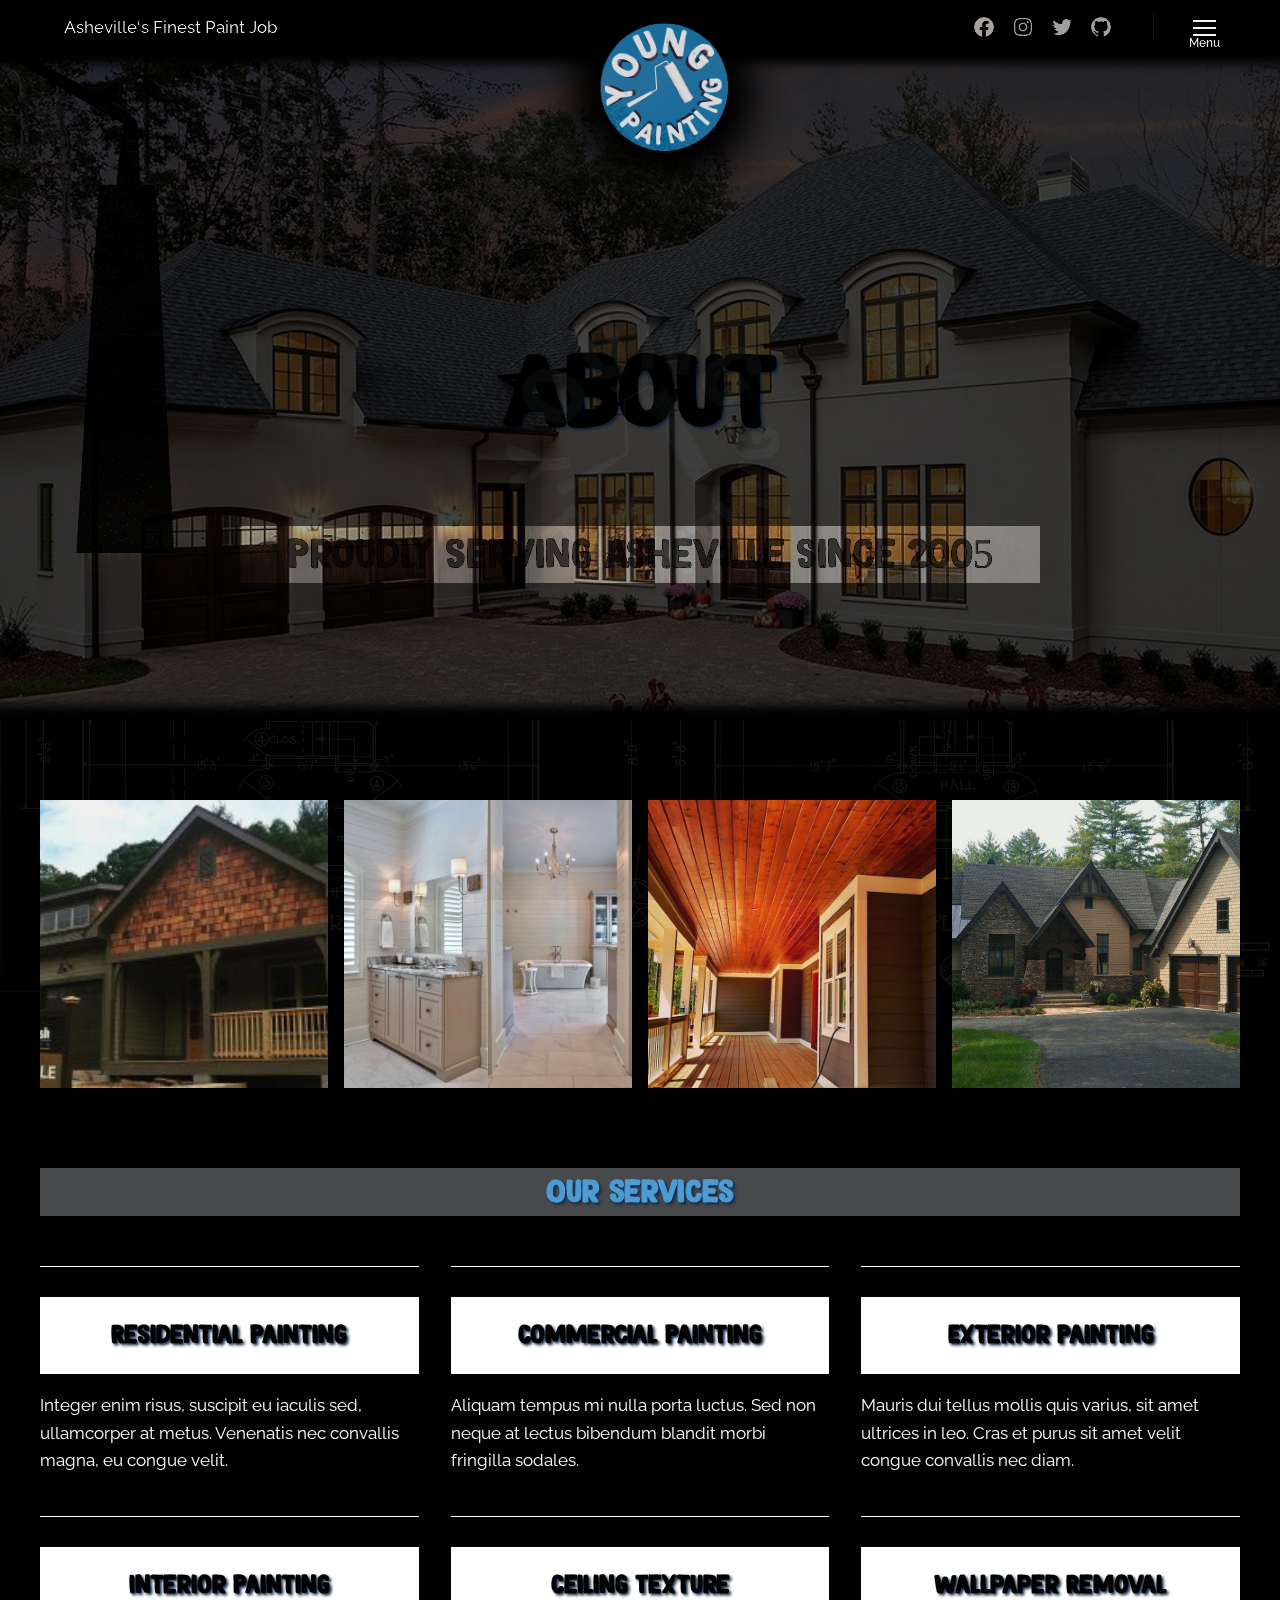
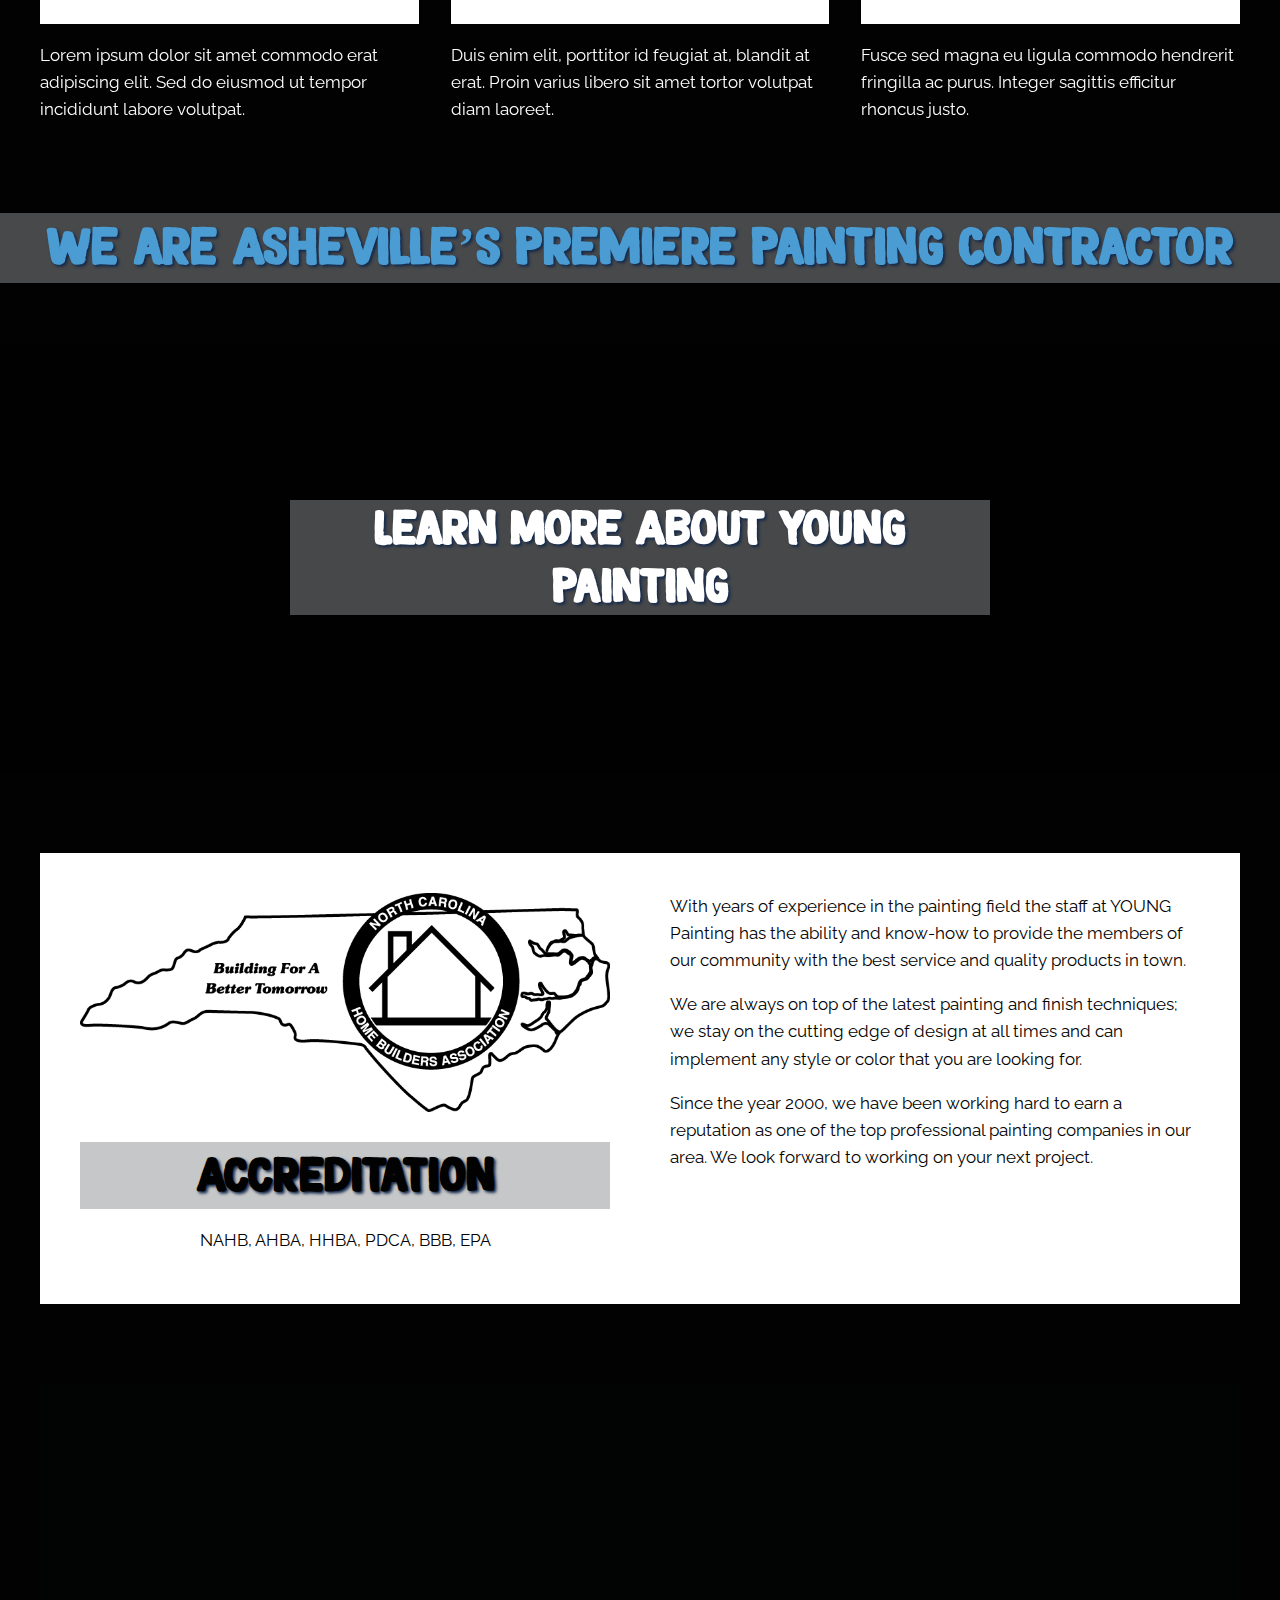
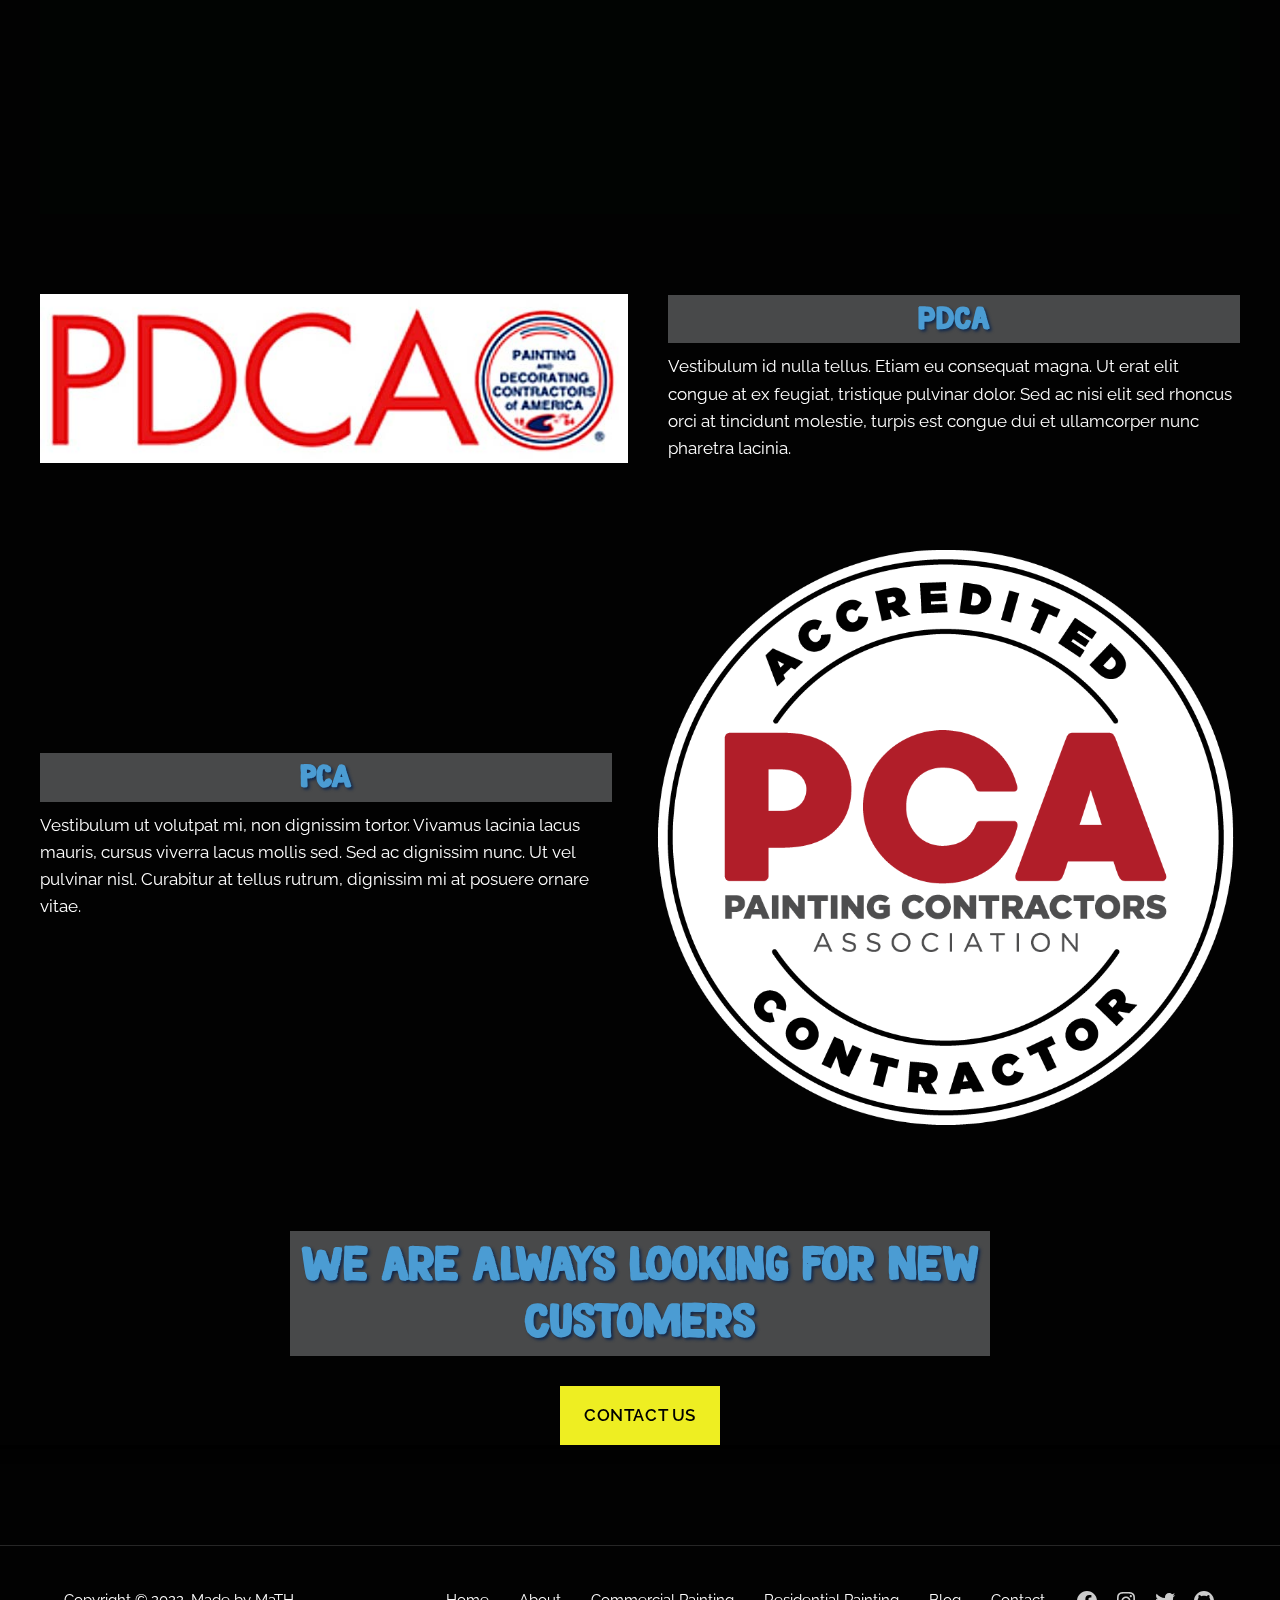
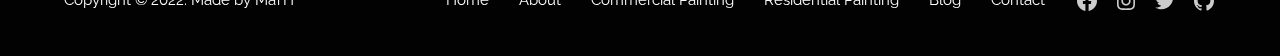
<file: about-2/index.html>
<!DOCTYPE html>
<html class="no-js" lang="en-US">

	<head>

		<meta charset="UTF-8">
		<meta name="viewport" content="width=device-width, initial-scale=1.0">

		<link rel="profile" href="https://gmpg.org/xfn/11">

		<title>About &#8211; Young Painting</title>
<meta name="robots" content="max-image-preview:large">
<link rel="dns-prefetch" href="//fonts.googleapis.com">
<link rel="dns-prefetch" href="//s.w.org">
<link href="https://fonts.gstatic.com/" crossorigin rel="preconnect">
<link rel="alternate" type="application/rss+xml" title="Young Painting &raquo; Feed" href="https://mthprblms.github.io/youngpaint/feed/">
<link rel="alternate" type="application/rss+xml" title="Young Painting &raquo; Comments Feed" href="https://mthprblms.github.io/youngpaint/comments/feed/">
<script>
window._wpemojiSettings = {"baseUrl":"https:\/\/s.w.org\/images\/core\/emoji\/14.0.0\/72x72\/","ext":".png","svgUrl":"https:\/\/s.w.org\/images\/core\/emoji\/14.0.0\/svg\/","svgExt":".svg","source":{"concatemoji":"https:\/\/mthprblms.github.io\/youngpaint\/wp-includes\/js\/wp-emoji-release.min.js?ver=6.0"}};
/*! This file is auto-generated */
!function(e,a,t){var n,r,o,i=a.createElement("canvas"),p=i.getContext&&i.getContext("2d");function s(e,t){var a=String.fromCharCode,e=(p.clearRect(0,0,i.width,i.height),p.fillText(a.apply(this,e),0,0),i.toDataURL());return p.clearRect(0,0,i.width,i.height),p.fillText(a.apply(this,t),0,0),e===i.toDataURL()}function c(e){var t=a.createElement("script");t.src=e,t.defer=t.type="text/javascript",a.getElementsByTagName("head")[0].appendChild(t)}for(o=Array("flag","emoji"),t.supports={everything:!0,everythingExceptFlag:!0},r=0;r<o.length;r++)t.supports[o[r]]=function(e){if(!p||!p.fillText)return!1;switch(p.textBaseline="top",p.font="600 32px Arial",e){case"flag":return s([127987,65039,8205,9895,65039],[127987,65039,8203,9895,65039])?!1:!s([55356,56826,55356,56819],[55356,56826,8203,55356,56819])&&!s([55356,57332,56128,56423,56128,56418,56128,56421,56128,56430,56128,56423,56128,56447],[55356,57332,8203,56128,56423,8203,56128,56418,8203,56128,56421,8203,56128,56430,8203,56128,56423,8203,56128,56447]);case"emoji":return!s([129777,127995,8205,129778,127999],[129777,127995,8203,129778,127999])}return!1}(o[r]),t.supports.everything=t.supports.everything&&t.supports[o[r]],"flag"!==o[r]&&(t.supports.everythingExceptFlag=t.supports.everythingExceptFlag&&t.supports[o[r]]);t.supports.everythingExceptFlag=t.supports.everythingExceptFlag&&!t.supports.flag,t.DOMReady=!1,t.readyCallback=function(){t.DOMReady=!0},t.supports.everything||(n=function(){t.readyCallback()},a.addEventListener?(a.addEventListener("DOMContentLoaded",n,!1),e.addEventListener("load",n,!1)):(e.attachEvent("onload",n),a.attachEvent("onreadystatechange",function(){"complete"===a.readyState&&t.readyCallback()})),(e=t.source||{}).concatemoji?c(e.concatemoji):e.wpemoji&&e.twemoji&&(c(e.twemoji),c(e.wpemoji)))}(window,document,window._wpemojiSettings);
</script>
<style>img.wp-smiley,
img.emoji {
	display: inline !important;
	border: none !important;
	box-shadow: none !important;
	height: 1em !important;
	width: 1em !important;
	margin: 0 0.07em !important;
	vertical-align: -0.1em !important;
	background: none !important;
	padding: 0 !important;
}</style>
	<link rel="stylesheet" id="wp-block-library-css" href="https://mthprblms.github.io/youngpaint/wp-includes/css/dist/block-library/style.min.css?ver=6.0" media="all">
<link rel="stylesheet" id="twentig-blocks-css" href="https://mthprblms.github.io/youngpaint/wp-content/plugins/twentig/dist/style-index.css?ver=5e9e28284dbb8506b59da6f60d2a159a" media="all">
<style id="global-styles-inline-css">body{--wp--preset--color--black: #000000;--wp--preset--color--cyan-bluish-gray: #abb8c3;--wp--preset--color--white: #ffffff;--wp--preset--color--pale-pink: #f78da7;--wp--preset--color--vivid-red: #cf2e2e;--wp--preset--color--luminous-vivid-orange: #ff6900;--wp--preset--color--luminous-vivid-amber: #fcb900;--wp--preset--color--light-green-cyan: #7bdcb5;--wp--preset--color--vivid-green-cyan: #00d084;--wp--preset--color--pale-cyan-blue: #8ed1fc;--wp--preset--color--vivid-cyan-blue: #0693e3;--wp--preset--color--vivid-purple: #9b51e0;--wp--preset--color--accent: #eeee22;--wp--preset--color--primary: #ffffff;--wp--preset--color--secondary: #7f7f7f;--wp--preset--color--subtle-background: #0f0f0f;--wp--preset--color--background: #020202;--wp--preset--gradient--vivid-cyan-blue-to-vivid-purple: linear-gradient(135deg,rgba(6,147,227,1) 0%,rgb(155,81,224) 100%);--wp--preset--gradient--light-green-cyan-to-vivid-green-cyan: linear-gradient(135deg,rgb(122,220,180) 0%,rgb(0,208,130) 100%);--wp--preset--gradient--luminous-vivid-amber-to-luminous-vivid-orange: linear-gradient(135deg,rgba(252,185,0,1) 0%,rgba(255,105,0,1) 100%);--wp--preset--gradient--luminous-vivid-orange-to-vivid-red: linear-gradient(135deg,rgba(255,105,0,1) 0%,rgb(207,46,46) 100%);--wp--preset--gradient--very-light-gray-to-cyan-bluish-gray: linear-gradient(135deg,rgb(238,238,238) 0%,rgb(169,184,195) 100%);--wp--preset--gradient--cool-to-warm-spectrum: linear-gradient(135deg,rgb(74,234,220) 0%,rgb(151,120,209) 20%,rgb(207,42,186) 40%,rgb(238,44,130) 60%,rgb(251,105,98) 80%,rgb(254,248,76) 100%);--wp--preset--gradient--blush-light-purple: linear-gradient(135deg,rgb(255,206,236) 0%,rgb(152,150,240) 100%);--wp--preset--gradient--blush-bordeaux: linear-gradient(135deg,rgb(254,205,165) 0%,rgb(254,45,45) 50%,rgb(107,0,62) 100%);--wp--preset--gradient--luminous-dusk: linear-gradient(135deg,rgb(255,203,112) 0%,rgb(199,81,192) 50%,rgb(65,88,208) 100%);--wp--preset--gradient--pale-ocean: linear-gradient(135deg,rgb(255,245,203) 0%,rgb(182,227,212) 50%,rgb(51,167,181) 100%);--wp--preset--gradient--electric-grass: linear-gradient(135deg,rgb(202,248,128) 0%,rgb(113,206,126) 100%);--wp--preset--gradient--midnight: linear-gradient(135deg,rgb(2,3,129) 0%,rgb(40,116,252) 100%);--wp--preset--duotone--dark-grayscale: url('#wp-duotone-dark-grayscale');--wp--preset--duotone--grayscale: url('#wp-duotone-grayscale');--wp--preset--duotone--purple-yellow: url('#wp-duotone-purple-yellow');--wp--preset--duotone--blue-red: url('#wp-duotone-blue-red');--wp--preset--duotone--midnight: url('#wp-duotone-midnight');--wp--preset--duotone--magenta-yellow: url('#wp-duotone-magenta-yellow');--wp--preset--duotone--purple-green: url('#wp-duotone-purple-green');--wp--preset--duotone--blue-orange: url('#wp-duotone-blue-orange');--wp--preset--font-size--small: 14px;--wp--preset--font-size--medium: 19px;--wp--preset--font-size--large: 21px;--wp--preset--font-size--x-large: 42px;--wp--preset--font-size--normal: 17px;--wp--preset--font-size--larger: 25px;--wp--preset--font-size--h-6: 18.01px;--wp--preset--font-size--h-5: 24.01px;--wp--preset--font-size--h-4: 32.01px;--wp--preset--font-size--h-3: 40.01px;--wp--preset--font-size--h-2: 48.01px;--wp--preset--font-size--h-1: 72px;}.has-black-color{color: var(--wp--preset--color--black) !important;}.has-cyan-bluish-gray-color{color: var(--wp--preset--color--cyan-bluish-gray) !important;}.has-white-color{color: var(--wp--preset--color--white) !important;}.has-pale-pink-color{color: var(--wp--preset--color--pale-pink) !important;}.has-vivid-red-color{color: var(--wp--preset--color--vivid-red) !important;}.has-luminous-vivid-orange-color{color: var(--wp--preset--color--luminous-vivid-orange) !important;}.has-luminous-vivid-amber-color{color: var(--wp--preset--color--luminous-vivid-amber) !important;}.has-light-green-cyan-color{color: var(--wp--preset--color--light-green-cyan) !important;}.has-vivid-green-cyan-color{color: var(--wp--preset--color--vivid-green-cyan) !important;}.has-pale-cyan-blue-color{color: var(--wp--preset--color--pale-cyan-blue) !important;}.has-vivid-cyan-blue-color{color: var(--wp--preset--color--vivid-cyan-blue) !important;}.has-vivid-purple-color{color: var(--wp--preset--color--vivid-purple) !important;}.has-black-background-color{background-color: var(--wp--preset--color--black) !important;}.has-cyan-bluish-gray-background-color{background-color: var(--wp--preset--color--cyan-bluish-gray) !important;}.has-white-background-color{background-color: var(--wp--preset--color--white) !important;}.has-pale-pink-background-color{background-color: var(--wp--preset--color--pale-pink) !important;}.has-vivid-red-background-color{background-color: var(--wp--preset--color--vivid-red) !important;}.has-luminous-vivid-orange-background-color{background-color: var(--wp--preset--color--luminous-vivid-orange) !important;}.has-luminous-vivid-amber-background-color{background-color: var(--wp--preset--color--luminous-vivid-amber) !important;}.has-light-green-cyan-background-color{background-color: var(--wp--preset--color--light-green-cyan) !important;}.has-vivid-green-cyan-background-color{background-color: var(--wp--preset--color--vivid-green-cyan) !important;}.has-pale-cyan-blue-background-color{background-color: var(--wp--preset--color--pale-cyan-blue) !important;}.has-vivid-cyan-blue-background-color{background-color: var(--wp--preset--color--vivid-cyan-blue) !important;}.has-vivid-purple-background-color{background-color: var(--wp--preset--color--vivid-purple) !important;}.has-black-border-color{border-color: var(--wp--preset--color--black) !important;}.has-cyan-bluish-gray-border-color{border-color: var(--wp--preset--color--cyan-bluish-gray) !important;}.has-white-border-color{border-color: var(--wp--preset--color--white) !important;}.has-pale-pink-border-color{border-color: var(--wp--preset--color--pale-pink) !important;}.has-vivid-red-border-color{border-color: var(--wp--preset--color--vivid-red) !important;}.has-luminous-vivid-orange-border-color{border-color: var(--wp--preset--color--luminous-vivid-orange) !important;}.has-luminous-vivid-amber-border-color{border-color: var(--wp--preset--color--luminous-vivid-amber) !important;}.has-light-green-cyan-border-color{border-color: var(--wp--preset--color--light-green-cyan) !important;}.has-vivid-green-cyan-border-color{border-color: var(--wp--preset--color--vivid-green-cyan) !important;}.has-pale-cyan-blue-border-color{border-color: var(--wp--preset--color--pale-cyan-blue) !important;}.has-vivid-cyan-blue-border-color{border-color: var(--wp--preset--color--vivid-cyan-blue) !important;}.has-vivid-purple-border-color{border-color: var(--wp--preset--color--vivid-purple) !important;}.has-vivid-cyan-blue-to-vivid-purple-gradient-background{background: var(--wp--preset--gradient--vivid-cyan-blue-to-vivid-purple) !important;}.has-light-green-cyan-to-vivid-green-cyan-gradient-background{background: var(--wp--preset--gradient--light-green-cyan-to-vivid-green-cyan) !important;}.has-luminous-vivid-amber-to-luminous-vivid-orange-gradient-background{background: var(--wp--preset--gradient--luminous-vivid-amber-to-luminous-vivid-orange) !important;}.has-luminous-vivid-orange-to-vivid-red-gradient-background{background: var(--wp--preset--gradient--luminous-vivid-orange-to-vivid-red) !important;}.has-very-light-gray-to-cyan-bluish-gray-gradient-background{background: var(--wp--preset--gradient--very-light-gray-to-cyan-bluish-gray) !important;}.has-cool-to-warm-spectrum-gradient-background{background: var(--wp--preset--gradient--cool-to-warm-spectrum) !important;}.has-blush-light-purple-gradient-background{background: var(--wp--preset--gradient--blush-light-purple) !important;}.has-blush-bordeaux-gradient-background{background: var(--wp--preset--gradient--blush-bordeaux) !important;}.has-luminous-dusk-gradient-background{background: var(--wp--preset--gradient--luminous-dusk) !important;}.has-pale-ocean-gradient-background{background: var(--wp--preset--gradient--pale-ocean) !important;}.has-electric-grass-gradient-background{background: var(--wp--preset--gradient--electric-grass) !important;}.has-midnight-gradient-background{background: var(--wp--preset--gradient--midnight) !important;}.has-small-font-size{font-size: var(--wp--preset--font-size--small) !important;}.has-medium-font-size{font-size: var(--wp--preset--font-size--medium) !important;}.has-large-font-size{font-size: var(--wp--preset--font-size--large) !important;}.has-x-large-font-size{font-size: var(--wp--preset--font-size--x-large) !important;}</style>
<link rel="stylesheet" id="twentytwenty-style-css" href="https://mthprblms.github.io/youngpaint/wp-content/themes/twentytwenty/style.css?ver=1.9" media="all">
<style id="twentytwenty-style-inline-css">.color-accent,.color-accent-hover:hover,.color-accent-hover:focus,:root .has-accent-color,.has-drop-cap:not(:focus):first-letter,.wp-block-button.is-style-outline,a { color: #eeee22; }blockquote,.border-color-accent,.border-color-accent-hover:hover,.border-color-accent-hover:focus { border-color: #eeee22; }button,.button,.faux-button,.wp-block-button__link,.wp-block-file .wp-block-file__button,input[type="button"],input[type="reset"],input[type="submit"],.bg-accent,.bg-accent-hover:hover,.bg-accent-hover:focus,:root .has-accent-background-color,.comment-reply-link { background-color: #eeee22; }.fill-children-accent,.fill-children-accent * { fill: #eeee22; }:root .has-background-color,button,.button,.faux-button,.wp-block-button__link,.wp-block-file__button,input[type="button"],input[type="reset"],input[type="submit"],.wp-block-button,.comment-reply-link,.has-background.has-primary-background-color:not(.has-text-color),.has-background.has-primary-background-color *:not(.has-text-color),.has-background.has-accent-background-color:not(.has-text-color),.has-background.has-accent-background-color *:not(.has-text-color) { color: #020202; }:root .has-background-background-color { background-color: #020202; }body,.entry-title a,:root .has-primary-color { color: #ffffff; }:root .has-primary-background-color { background-color: #ffffff; }cite,figcaption,.wp-caption-text,.post-meta,.entry-content .wp-block-archives li,.entry-content .wp-block-categories li,.entry-content .wp-block-latest-posts li,.wp-block-latest-comments__comment-date,.wp-block-latest-posts__post-date,.wp-block-embed figcaption,.wp-block-image figcaption,.wp-block-pullquote cite,.comment-metadata,.comment-respond .comment-notes,.comment-respond .logged-in-as,.pagination .dots,.entry-content hr:not(.has-background),hr.styled-separator,:root .has-secondary-color { color: #7f7f7f; }:root .has-secondary-background-color { background-color: #7f7f7f; }pre,fieldset,input,textarea,table,table *,hr { border-color: #262626; }caption,code,code,kbd,samp,.wp-block-table.is-style-stripes tbody tr:nth-child(odd),:root .has-subtle-background-background-color { background-color: #262626; }.wp-block-table.is-style-stripes { border-bottom-color: #262626; }.wp-block-latest-posts.is-grid li { border-top-color: #262626; }:root .has-subtle-background-color { color: #262626; }body:not(.overlay-header) .primary-menu > li > a,body:not(.overlay-header) .primary-menu > li > .icon,.modal-menu a,.footer-menu a, .footer-widgets a,#site-footer .wp-block-button.is-style-outline,.wp-block-pullquote:before,.singular:not(.overlay-header) .entry-header a,.archive-header a,.header-footer-group .color-accent,.header-footer-group .color-accent-hover:hover { color: #eeee22; }.social-icons a,#site-footer button:not(.toggle),#site-footer .button,#site-footer .faux-button,#site-footer .wp-block-button__link,#site-footer .wp-block-file__button,#site-footer input[type="button"],#site-footer input[type="reset"],#site-footer input[type="submit"],.primary-menu .social-menu a, .footer-widgets .faux-button, .footer-widgets .wp-block-button__link, .footer-widgets input[type="submit"], #site-header ul.primary-menu li.menu-button > a, .menu-modal ul.modal-menu > li.menu-button > .ancestor-wrapper > a { background-color: #eeee22; }.social-icons a,body:not(.overlay-header) .primary-menu ul,.header-footer-group button,.header-footer-group .button,.header-footer-group .faux-button,.header-footer-group .wp-block-button:not(.is-style-outline) .wp-block-button__link,.header-footer-group .wp-block-file__button,.header-footer-group input[type="button"],.header-footer-group input[type="reset"],.header-footer-group input[type="submit"],#site-header ul.primary-menu li.menu-button > a, .menu-modal ul.modal-menu > li.menu-button > .ancestor-wrapper > a { color: #020202; }#site-header,.footer-nav-widgets-wrapper,#site-footer,.menu-modal,.menu-modal-inner,.search-modal-inner,.archive-header,.singular .entry-header,.singular .featured-media:before,.wp-block-pullquote:before,body.has-header-opaque #site-header { background-color: #020202; }.header-footer-group,body:not(.overlay-header) #site-header .toggle,.menu-modal .toggle,.has-header-opaque #site-header .header-inner { color: #ffffff; }body:not(.overlay-header) .primary-menu ul { background-color: #ffffff; }body:not(.overlay-header) .primary-menu > li > ul:after { border-bottom-color: #ffffff; }body:not(.overlay-header) .primary-menu ul ul:after { border-left-color: #ffffff; }.site-description,body:not(.overlay-header) .toggle-inner .toggle-text,.widget .post-date,.widget .rss-date,.widget_archive li,.widget_categories li,.widget cite,.widget_pages li,.widget_meta li,.widget_nav_menu li,.powered-by-wordpress,.to-the-top,.singular .entry-header .post-meta,.singular:not(.overlay-header) .entry-header .post-meta a,body.has-header-opaque .site-description, body.has-header-opaque .toggle-text { color: #7f7f7f; }.header-footer-group pre,.header-footer-group fieldset,.header-footer-group input,.header-footer-group textarea,.header-footer-group table,.header-footer-group table *,.footer-nav-widgets-wrapper,#site-footer,.menu-modal nav *,.footer-widgets-outer-wrapper,.footer-top,body.tw-header-border:not(.overlay-header) #site-header, body.tw-header-border.has-header-opaque #site-header, .tw-footer-widgets-row .footer-widgets.column-two { border-color: #262626; }.header-footer-group table caption,body:not(.overlay-header) .header-inner .toggle-wrapper::before { background-color: #262626; }.overlay-header .header-inner { color: #020202; }.cover-header .entry-header * { color: #020202; }</style>
<link rel="stylesheet" id="twentytwenty-print-style-css" href="https://mthprblms.github.io/youngpaint/wp-content/themes/twentytwenty/print.css?ver=1.9" media="print">
<link rel="stylesheet" id="fontstyle-css" href="https://mthprblms.github.io/youngpaint/wp-content/themes/twentytwenty/fonts/customfonts.css?ver=6.0" media="all">
<link rel="stylesheet" id="twentig-twentytwenty-css" href="https://mthprblms.github.io/youngpaint/wp-content/plugins/twentig/dist/css/twentytwenty/style.min.css?ver=1.4.3" media="all">
<style id="twentig-twentytwenty-inline-css">body,.entry-content,.entry-content p,.entry-content ol,.entry-content ul,.widget_text p,.widget_text ol,.widget_text ul,.widget-content .rssSummary,.comment-content p,.entry-content .wp-block-latest-posts__post-excerpt,.entry-content .wp-block-latest-posts__post-full-content,.has-drop-cap:not(:focus):first-letter{font-family:'Raleway',sans-serif}h1,h2,h3,h4,h5,h6,.entry-content h1,.entry-content h2,.entry-content h3,.entry-content h4,.entry-content h5,.entry-content h6,.faux-heading,.site-title,.pagination-single a,.entry-content .wp-block-latest-posts li>a{font-family:'Raleway',sans-serif}ul.primary-menu,ul.modal-menu{font-family:'Raleway',sans-serif}.intro-text,input,textarea,select,button,.button,.faux-button,.wp-block-button__link,.wp-block-file__button,.entry-content .wp-block-file,.primary-menu li.menu-button>a,.entry-content .wp-block-pullquote,.entry-content .wp-block-quote.is-style-large,.entry-content .wp-block-quote.is-style-tw-large-icon,.entry-content cite,.entry-content figcaption,.wp-caption-text,.entry-content .wp-caption-text,.widget-content cite,.widget-content figcaption,.widget-content .wp-caption-text,.entry-categories,.post-meta,.comment-meta,.comment-footer-meta,.author-bio,.comment-respond p.comment-notes,.comment-respond p.logged-in-as,.entry-content .wp-block-archives,.entry-content .wp-block-categories,.entry-content .wp-block-latest-posts,.entry-content .wp-block-latest-comments,p.comment-awaiting-moderation,.pagination,#site-footer,.widget:not(.widget-text),.footer-menu,label,.toggle .toggle-text{font-family:'Raleway',sans-serif}table{font-size:inherit}h1,.heading-size-1{font-weight:700}@media(max-width:699px){.site-logo .custom-logo-link img{width:260px;height:auto!important;max-height:none}}ul.primary-menu,ul.modal-menu>li .ancestor-wrapper a{font-weight:500}body:not(.overlay-header) .primary-menu>li>a,body:not(.overlay-header) .primary-menu>li>.icon,.modal-menu>li>.ancestor-wrapper>a{color:inherit}.footer-widgets a,.footer-menu a{color:#ffffff}:root .has-subtle-background-background-color{background-color:#0f0f0f}:root .has-subtle-background-color.has-text-color{color:#0f0f0f}.wp-block-button:not(.is-style-outline) .wp-block-button__link:not(.has-text-color){color:#000}body.privacy-policy{color:#fff}</style>
<link rel="stylesheet" id="twentig-theme-fonts-css" href="https://fonts.googleapis.com/css2?family=Raleway%3Aital%2Cwght%400%2C400%3B0%2C500%3B0%2C700%3B1%2C400&#038;display=swap" media="all">
<script src="https://mthprblms.github.io/youngpaint/wp-includes/js/jquery/jquery.min.js?ver=3.6.0" id="jquery-core-js"></script>
<script src="https://mthprblms.github.io/youngpaint/wp-includes/js/jquery/jquery-migrate.min.js?ver=3.3.2" id="jquery-migrate-js"></script>
<script src="https://mthprblms.github.io/youngpaint/wp-content/plugins/the-preloader/js/preloader-script.js" id="wptime-plugin-preloader-script-js"></script>
<script src="https://mthprblms.github.io/youngpaint/wp-content/themes/twentytwenty/assets/js/index.js?ver=1.9" id="twentytwenty-js-js" async></script>
<script src="https://mthprblms.github.io/youngpaint/wp-content/plugins/twentig/dist/js/twentig-twentytwenty.min.js?ver=1.0" id="twentig-twentytwenty-js"></script>
<link rel="https://api.w.org/" href="https://mthprblms.github.io/youngpaint/wp-json/">
<link rel="alternate" type="application/json" href="https://mthprblms.github.io/youngpaint/wp-json/wp/v2/pages/82">
<link rel="EditURI" type="application/rsd+xml" title="RSD" href="https://mthprblms.github.io/youngpaint/xmlrpc.php?rsd">
<link rel="wlwmanifest" type="application/wlwmanifest+xml" href="https://mthprblms.github.io/youngpaint/wp-includes/wlwmanifest.xml"> 
<meta name="generator" content="WordPress 6.0">
<link rel="canonical" href="https://mthprblms.github.io/youngpaint/about-2/">
<link rel="shortlink" href="https://mthprblms.github.io/youngpaint/?p=82">
<link rel="alternate" type="application/json+oembed" href="https://mthprblms.github.io/youngpaint/wp-json/oembed/1.0/embed?url=http%3A%2F%2Fhttps://mthprblms.github.io/youngpaint%2Fabout-2%2F">
<link rel="alternate" type="text/xml+oembed" href="https://mthprblms.github.io/youngpaint/wp-json/oembed/1.0/embed?url=http%3A%2F%2Fhttps://mthprblms.github.io/youngpaint%2Fabout-2%2F&#038;format=xml">
    	<style type="text/css">#wptime-plugin-preloader{
				position: fixed;
				top: 0;
			 	left: 0;
			 	right: 0;
			 	bottom: 0;
				background:url(https://mthprblms.github.io/youngpaint/wp-content/uploads/2022/05/youngPAINTING5.png) no-repeat #000000 50%;
				-moz-background-size:300px 300px;
				-o-background-size:300px 300px;
				-webkit-background-size:300px 300px;
				background-size:300px 300px;
				z-index: 99998;
				width:100%;
				height:100%;
			}</style>

		<noscript>
    		<style type="text/css">#wptime-plugin-preloader{
        			display:none !important;
        		}</style>
		</noscript>
    	<script>document.documentElement.className = document.documentElement.className.replace( 'no-js', 'js' );</script>
	<style id="custom-background-css">body.custom-background { background-color: #020202; background-image: url("https://mthprblms.github.io/youngpaint/wp-content/uploads/2022/05/backgroundDARK2-scaled.jpg"); background-position: left top; background-size: cover; background-repeat: no-repeat; background-attachment: fixed; }</style>
	<link rel="icon" href="https://mthprblms.github.io/youngpaint/wp-content/uploads/2022/05/cropped-youngPAINTING-32x32.png" sizes="32x32">
<link rel="icon" href="https://mthprblms.github.io/youngpaint/wp-content/uploads/2022/05/cropped-youngPAINTING-192x192.png" sizes="192x192">
<link rel="apple-touch-icon" href="https://mthprblms.github.io/youngpaint/wp-content/uploads/2022/05/cropped-youngPAINTING-180x180.png">
<meta name="msapplication-TileImage" content="https://mthprblms.github.io/youngpaint/wp-content/uploads/2022/05/cropped-youngPAINTING-270x270.png">
		<style id="wp-custom-css">:root {
  --blue: #4b9cd3;
--lblue: #a4cae1;
--dblue: #13294b;
--gray: #8d9092;
--brown: #fcaa67;
}
	.site-logo img {
	height: 20vw !important;
	width: 20vw !important;
}
@media  only screen and (min-width: 1200px) {

.alignwide.titletext {
	font-size: 2.5em !important;
	display: block;
	padding-bottom: 7rem;
	padding-top:7rem;
	
}
	.toggle-inner .toggle-text {
	top: calc(100% - 1.3rem);
 }
	.site-logo img {
	max-height: 400px;
	transition: height 0.15s linear, width 0.15s linear, max-height 0.15s linear;
	height: 10vw !important;
	width: 10vw !important;
}
}
.alignwide.titletext {
	font-size: 2em !important;
}
.entry-content.entry-content h1{
	margin-top: 3.5rem !important;
	margin-bottom: 6rem !important;
}
.cover-header {
	height: 80vh;
}
/* .cover-header .entry-header {
	position: fixed;
	bottom: 0vh !important;
	z-index: 999; */
	/* right: 0; */
/*	width: 100vw !important;
	background: var(--blue) !important;
	mix-blend-mode: hard-light;
} */
.section-inner {
	min-width: 25vw !impotrant;
}
.tw-h1-font-large .entry-content .has-h-1-font-size, .tw-h1-font-large .entry-content h1:not([class*="-font-size"]), .tw-h1-font-large h1.entry-title {
	font-size: 5.2rem;
}
/* .post-inner {
	margin-top: -5vh;
} */
.singular .featured-media {
	margin-top: 0;
	filter: hue-rotate(160deg);
}
/* .page-id-82 .wp-block-cover .wp-block-cover__inner-container {
	padding: 0;
	width: 100%;
	mix-blend-mode: multiply;
} */
.page-id-79 .entry-header {
	display: none;
}


/* .site-logo.faux-heading {
	position: absolute;
	top: 2vh;
	left: 2vh;
	width: 300px !important;
	height: 300px !important;
} */
.site-logo.faux-heading {
	position: fixed;
	padding-top: 1%;
	width: auto !important;
	height: auto !important;
	left: 50%;
	transform: translate(-50%, 0%);
	/* background: black; */
/* 	-webkit-box-shadow: 0px -5px 10px 9px #000000;
	box-shadow: 0px -5px 10px 9px #000000; */
	top: 4vh !important;
}
#site-header {
	background: rgba(0,0,0,1) !important;
}
@media  only screen and (max-width: 1200px) {
.cover-header-inner {
	background-size: 45vh !important;
}
	.alignwide.titletext {
	font-size: 3rem !important;
}
	.tw-h1-font-large .entry-content .has-h-1-font-size, .tw-h1-font-large .entry-content h1:not([class*="-font-size"]), .tw-h1-font-large h1.entry-title {
	font-size: 3.2rem;
	margin-bottom: 10vh !important;
	width: 100vw;
	text-align: center;
	margin-left: auto;
	margin-right: auto;
}
}
	.site-logo.faux-heading {
	top:0px !important;


}

/* .cover-header-inner {
	background-image: url(https://mthprblms.github.io/youngpaint/wp-content/uploads/2022/05/youngPAINTING10.1.png);
	background-position:center;
	background-size: 30vh;
	background-repeat: no-repeat;
 	mix-blend-mode: exclusion; 
 	height: 100vh; 
	background-color:black;
	width:30vh;
	height:30vh;
} */
.wp-block-cover__inner-container p{
	font-family: 'brushfont' !important;
	font-size:5rem !important;
}

h1, h2, h3, #site-header .site-title a {
	font-family: 'brushfont' !important;
	color:var(--blue);
	background: rgba(141, 144, 146, 0.5);
	padding: 5px;
	text-shadow: 2px 2px 3px var(--dblue);
	text-align:center;
}
.overlay-header .header-inner {
	color: #fff;
}
#site-header, .overlay-header #site-header {
	z-index: 99;
	-webkit-box-shadow: 0px 5px 10px 10px #000000 !important;
	box-shadow: 0px 5px 10px 10px #000000 !important;
	padding-top: 5px;
}
#post-inner {
	isolation: isolate;
	-webkit-box-shadow: 0px -5px 10px 9px #000000;
	box-shadow: 0px -5px 10px 9px #000000;
}
.tw-header-full .header-inner {
	min-width: 90%;
}
.site-logo.faux-heading {
	position: fixed;
	padding:1%;
	width: auto !important;
	height: auto !important;
	left: 50%;
	transform: translate(-50%, 0%);
	/*background: black;
 	-webkit-box-shadow: 0px -5px 10px 9px #000000;
	box-shadow: 0px -5px 10px 9px #000000; */
	filter: drop-shadow(5px 5px 19px #000);
}
.cover-header-inner-wrapper {
	background-image: url(https://mthprblms.github.io/youngpaint/wp-content/uploads/2022/05/compressedROLLER.gif);
	mix-blend-mode: multiply;
	width:100vw !important;
}
/* .mask {
	height: 80vh;
	mask: url(https://mthprblms.github.io/youngpaint/wp-content/uploads/2022/05/skylineMASK2.png);
	mask-position: center;
	mask-size: cover;
	mask-repeat: no-repeat;
} */

/*  .EmbedProfile {
	-webkit-box-shadow: 0px 0px 16px 15px #FFFFFF !important; 
box-shadow: 0px 0px 16px 15px #FFFFFF !important;
} */
.wp-block-cover__gradient-background.has-background-dim {
	background: url(https://mthprblms.github.io/youngpaint/wp-content/uploads/2022/05/skylineMASK.png) !important;
	background-position: bottom;
	background-size: contain;
}
#site-header .site-title a {
	text-decoration: none;
	font-size: 1.5em;
}
.expanded-menu {
  display: block;
  padding-left: 30px;
}
	.menu-bottom .social-menu {
	justify-content: center;
}

/*
.entry-title {
	bottom: 0px;
	z-index: 99;
	position: absolute;
	left: 50%;
} */
body:not(.blog) .entry-title {
	bottom: 5vh !important;
	z-index: 99;
	position: relative;
	/* left: 50%; */
	font-size: 6em !important;
	background:none;
	position:absolute;
}
.intro-text p {
	background: white;
	font-size: 1.5em;
	font-family: 'brushfont' !important;
	mix-blend-mode:difference;
}
.has-medium-font-size {
	font-size: 1.5em !important;
}
.has-text-align-center.has-large-font-size {
	font-size: 4em !important;
}
#site-header {
	mix-blend-mode: hard-light;
}
.custom-logo {
	filter: drop-shadow(10px 10px 20px #000) drop-shadow(-20px -10px 20px #000);
	
}</style>
		
	</head>

	<body class="page-template page-template-templates page-template-template-cover page-template-templatestemplate-cover-php page page-id-82 custom-background wp-custom-logo wp-embed-responsive singular overlay-header has-post-thumbnail has-no-pagination not-showing-comments show-avatars template-cover reduced-spacing tw-header-layout-inline-left tw-header-sticky tw-text-width-medium tw-font-active tw-h1-font-large tw-site-font-small tw-site-lh-medium tw-heading-ls-normal tw-header-full tw-nav-size-medium tw-nav-spacing-large tw-nav-hover-border tw-menu-burger tw-menu-has-socials footer-top-hidden tw-footer-full tw-footer-size-small tw-socials-logos-only tw-hr-minimal tw-button-hover-color tw-cover-center">
	<div id="wptime-plugin-preloader"></div>
	<!-- <div class="preloader" style="align-items: center;
  background: #FFF;
  display: flex;
  height: 100vh;
  justify-content: center;
  left: 0;
  position: fixed;
  top: 0;
  transition: opacity 0.2s linear;
  width: 100%;
  z-index: 9999;
  opacity: 1;
  transform: opacity 1s linear;">
  <img style="width:75vh; height:auto;"src="https://mthprblms.github.io/youngpaint/wp-content/uploads/2022/05/youngPAINTING5.png" alt="spinner">
</div> -->

		<a class="skip-link screen-reader-text" href="#site-content">Skip to the content</a><svg xmlns="http://www.w3.org/2000/svg" viewbox="0 0 0 0" width="0" height="0" focusable="false" role="none" style="visibility: hidden; position: absolute; left: -9999px; overflow: hidden;"><defs><filter id="wp-duotone-dark-grayscale"><fecolormatrix color-interpolation-filters="sRGB" type="matrix" values=" .299 .587 .114 0 0 .299 .587 .114 0 0 .299 .587 .114 0 0 .299 .587 .114 0 0 "></fecolormatrix><fecomponenttransfer color-interpolation-filters="sRGB"><fefuncr type="table" tablevalues="0 0.49803921568627"></fefuncr><fefuncg type="table" tablevalues="0 0.49803921568627"></fefuncg><fefuncb type="table" tablevalues="0 0.49803921568627"></fefuncb><fefunca type="table" tablevalues="1 1"></fefunca></fecomponenttransfer><fecomposite in2="SourceGraphic" operator="in"></fecomposite></filter></defs></svg><svg xmlns="http://www.w3.org/2000/svg" viewbox="0 0 0 0" width="0" height="0" focusable="false" role="none" style="visibility: hidden; position: absolute; left: -9999px; overflow: hidden;"><defs><filter id="wp-duotone-grayscale"><fecolormatrix color-interpolation-filters="sRGB" type="matrix" values=" .299 .587 .114 0 0 .299 .587 .114 0 0 .299 .587 .114 0 0 .299 .587 .114 0 0 "></fecolormatrix><fecomponenttransfer color-interpolation-filters="sRGB"><fefuncr type="table" tablevalues="0 1"></fefuncr><fefuncg type="table" tablevalues="0 1"></fefuncg><fefuncb type="table" tablevalues="0 1"></fefuncb><fefunca type="table" tablevalues="1 1"></fefunca></fecomponenttransfer><fecomposite in2="SourceGraphic" operator="in"></fecomposite></filter></defs></svg><svg xmlns="http://www.w3.org/2000/svg" viewbox="0 0 0 0" width="0" height="0" focusable="false" role="none" style="visibility: hidden; position: absolute; left: -9999px; overflow: hidden;"><defs><filter id="wp-duotone-purple-yellow"><fecolormatrix color-interpolation-filters="sRGB" type="matrix" values=" .299 .587 .114 0 0 .299 .587 .114 0 0 .299 .587 .114 0 0 .299 .587 .114 0 0 "></fecolormatrix><fecomponenttransfer color-interpolation-filters="sRGB"><fefuncr type="table" tablevalues="0.54901960784314 0.98823529411765"></fefuncr><fefuncg type="table" tablevalues="0 1"></fefuncg><fefuncb type="table" tablevalues="0.71764705882353 0.25490196078431"></fefuncb><fefunca type="table" tablevalues="1 1"></fefunca></fecomponenttransfer><fecomposite in2="SourceGraphic" operator="in"></fecomposite></filter></defs></svg><svg xmlns="http://www.w3.org/2000/svg" viewbox="0 0 0 0" width="0" height="0" focusable="false" role="none" style="visibility: hidden; position: absolute; left: -9999px; overflow: hidden;"><defs><filter id="wp-duotone-blue-red"><fecolormatrix color-interpolation-filters="sRGB" type="matrix" values=" .299 .587 .114 0 0 .299 .587 .114 0 0 .299 .587 .114 0 0 .299 .587 .114 0 0 "></fecolormatrix><fecomponenttransfer color-interpolation-filters="sRGB"><fefuncr type="table" tablevalues="0 1"></fefuncr><fefuncg type="table" tablevalues="0 0.27843137254902"></fefuncg><fefuncb type="table" tablevalues="0.5921568627451 0.27843137254902"></fefuncb><fefunca type="table" tablevalues="1 1"></fefunca></fecomponenttransfer><fecomposite in2="SourceGraphic" operator="in"></fecomposite></filter></defs></svg><svg xmlns="http://www.w3.org/2000/svg" viewbox="0 0 0 0" width="0" height="0" focusable="false" role="none" style="visibility: hidden; position: absolute; left: -9999px; overflow: hidden;"><defs><filter id="wp-duotone-midnight"><fecolormatrix color-interpolation-filters="sRGB" type="matrix" values=" .299 .587 .114 0 0 .299 .587 .114 0 0 .299 .587 .114 0 0 .299 .587 .114 0 0 "></fecolormatrix><fecomponenttransfer color-interpolation-filters="sRGB"><fefuncr type="table" tablevalues="0 0"></fefuncr><fefuncg type="table" tablevalues="0 0.64705882352941"></fefuncg><fefuncb type="table" tablevalues="0 1"></fefuncb><fefunca type="table" tablevalues="1 1"></fefunca></fecomponenttransfer><fecomposite in2="SourceGraphic" operator="in"></fecomposite></filter></defs></svg><svg xmlns="http://www.w3.org/2000/svg" viewbox="0 0 0 0" width="0" height="0" focusable="false" role="none" style="visibility: hidden; position: absolute; left: -9999px; overflow: hidden;"><defs><filter id="wp-duotone-magenta-yellow"><fecolormatrix color-interpolation-filters="sRGB" type="matrix" values=" .299 .587 .114 0 0 .299 .587 .114 0 0 .299 .587 .114 0 0 .299 .587 .114 0 0 "></fecolormatrix><fecomponenttransfer color-interpolation-filters="sRGB"><fefuncr type="table" tablevalues="0.78039215686275 1"></fefuncr><fefuncg type="table" tablevalues="0 0.94901960784314"></fefuncg><fefuncb type="table" tablevalues="0.35294117647059 0.47058823529412"></fefuncb><fefunca type="table" tablevalues="1 1"></fefunca></fecomponenttransfer><fecomposite in2="SourceGraphic" operator="in"></fecomposite></filter></defs></svg><svg xmlns="http://www.w3.org/2000/svg" viewbox="0 0 0 0" width="0" height="0" focusable="false" role="none" style="visibility: hidden; position: absolute; left: -9999px; overflow: hidden;"><defs><filter id="wp-duotone-purple-green"><fecolormatrix color-interpolation-filters="sRGB" type="matrix" values=" .299 .587 .114 0 0 .299 .587 .114 0 0 .299 .587 .114 0 0 .299 .587 .114 0 0 "></fecolormatrix><fecomponenttransfer color-interpolation-filters="sRGB"><fefuncr type="table" tablevalues="0.65098039215686 0.40392156862745"></fefuncr><fefuncg type="table" tablevalues="0 1"></fefuncg><fefuncb type="table" tablevalues="0.44705882352941 0.4"></fefuncb><fefunca type="table" tablevalues="1 1"></fefunca></fecomponenttransfer><fecomposite in2="SourceGraphic" operator="in"></fecomposite></filter></defs></svg><svg xmlns="http://www.w3.org/2000/svg" viewbox="0 0 0 0" width="0" height="0" focusable="false" role="none" style="visibility: hidden; position: absolute; left: -9999px; overflow: hidden;"><defs><filter id="wp-duotone-blue-orange"><fecolormatrix color-interpolation-filters="sRGB" type="matrix" values=" .299 .587 .114 0 0 .299 .587 .114 0 0 .299 .587 .114 0 0 .299 .587 .114 0 0 "></fecolormatrix><fecomponenttransfer color-interpolation-filters="sRGB"><fefuncr type="table" tablevalues="0.098039215686275 1"></fefuncr><fefuncg type="table" tablevalues="0 0.66274509803922"></fefuncg><fefuncb type="table" tablevalues="0.84705882352941 0.41960784313725"></fefuncb><fefunca type="table" tablevalues="1 1"></fefunca></fecomponenttransfer><fecomposite in2="SourceGraphic" operator="in"></fecomposite></filter></defs></svg>
		<header id="site-header" class="header-footer-group">

			<div class="header-inner section-inner">

				<div class="header-titles-wrapper">

					
					<div class="header-titles">

						<div class="site-logo faux-heading">
<a href="https://mthprblms.github.io/youngpaint/" class="custom-logo-link" rel="home"><img width="1080" height="1080" src="https://mthprblms.github.io/youngpaint/wp-content/uploads/2022/05/youngPAINTING.png" class="custom-logo logo-primary" alt="Young Painting" loading="lazy" srcset="https://mthprblms.github.io/youngpaint/wp-content/uploads/2022/05/youngPAINTING.png 1080w, https://mthprblms.github.io/youngpaint/wp-content/uploads/2022/05/youngPAINTING-300x300.png 300w, https://mthprblms.github.io/youngpaint/wp-content/uploads/2022/05/youngPAINTING-1024x1024.png 1024w, https://mthprblms.github.io/youngpaint/wp-content/uploads/2022/05/youngPAINTING-150x150.png 150w, https://mthprblms.github.io/youngpaint/wp-content/uploads/2022/05/youngPAINTING-768x768.png 768w" sizes="(max-width: 1080px) 100vw, 1080px"> <img width="1080" height="1080" src="https://mthprblms.github.io/youngpaint/wp-content/uploads/2022/05/youngPAINTING7.2.png" class="custom-logo logo-transparent" alt="Young Painting" loading="lazy" srcset="https://mthprblms.github.io/youngpaint/wp-content/uploads/2022/05/youngPAINTING7.2.png 1080w, https://mthprblms.github.io/youngpaint/wp-content/uploads/2022/05/youngPAINTING7.2-300x300.png 300w, https://mthprblms.github.io/youngpaint/wp-content/uploads/2022/05/youngPAINTING7.2-1024x1024.png 1024w, https://mthprblms.github.io/youngpaint/wp-content/uploads/2022/05/youngPAINTING7.2-150x150.png 150w, https://mthprblms.github.io/youngpaint/wp-content/uploads/2022/05/youngPAINTING7.2-768x768.png 768w" sizes="(max-width: 1080px) 100vw, 1080px"></a><span class="screen-reader-text">Young Painting</span>
</div>
<div class="site-description">Asheville&#039;s Finest Paint Job</div>
<!-- .site-description -->
					</div>
<!-- .header-titles -->

					<button class="toggle nav-toggle mobile-nav-toggle" data-toggle-target=".menu-modal" data-toggle-body-class="showing-menu-modal" aria-expanded="false" data-set-focus=".close-nav-toggle">
						<span class="toggle-inner">
							<span class="toggle-icon">
								<svg class="svg-icon" aria-hidden="true" role="img" focusable="false" xmlns="http://www.w3.org/2000/svg" width="26" height="7" viewbox="0 0 26 7"><path fill-rule="evenodd" d="M332.5,45 C330.567003,45 329,43.4329966 329,41.5 C329,39.5670034 330.567003,38 332.5,38 C334.432997,38 336,39.5670034 336,41.5 C336,43.4329966 334.432997,45 332.5,45 Z M342,45 C340.067003,45 338.5,43.4329966 338.5,41.5 C338.5,39.5670034 340.067003,38 342,38 C343.932997,38 345.5,39.5670034 345.5,41.5 C345.5,43.4329966 343.932997,45 342,45 Z M351.5,45 C349.567003,45 348,43.4329966 348,41.5 C348,39.5670034 349.567003,38 351.5,38 C353.432997,38 355,39.5670034 355,41.5 C355,43.4329966 353.432997,45 351.5,45 Z" transform="translate(-329 -38)"></path></svg>							</span>
							<span class="toggle-text">Menu</span>
						</span>
					</button><!-- .nav-toggle -->

				</div>
<!-- .header-titles-wrapper -->

				<div class="header-navigation-wrapper">

					
							<nav class="primary-menu-wrapper" aria-label="Horizontal">

								<ul class="primary-menu reset-list-style">

								<li class="menu-item-socials"><ul class="social-menu reset-list-style social-icons fill-children-current-color">
<li id="menu-item-107" class="menu-item menu-item-type-custom menu-item-object-custom menu-item-107"><a href="https://facebook.com/young.painting"><span class="screen-reader-text">Facebook</span><svg class="svg-icon" aria-hidden="true" role="img" focusable="false" width="24" height="24" viewbox="0 0 24 24" xmlns="http://www.w3.org/2000/svg"><path d="M12 2C6.5 2 2 6.5 2 12c0 5 3.7 9.1 8.4 9.9v-7H7.9V12h2.5V9.8c0-2.5 1.5-3.9 3.8-3.9 1.1 0 2.2.2 2.2.2v2.5h-1.3c-1.2 0-1.6.8-1.6 1.6V12h2.8l-.4 2.9h-2.3v7C18.3 21.1 22 17 22 12c0-5.5-4.5-10-10-10z"></path></svg></a></li>
<li id="menu-item-108" class="menu-item menu-item-type-custom menu-item-object-custom menu-item-108"><a href="https://www.instagram.com/youngpainting/"><span class="screen-reader-text">Instagram</span><svg class="svg-icon" aria-hidden="true" role="img" focusable="false" width="24" height="24" viewbox="0 0 24 24" xmlns="http://www.w3.org/2000/svg"><path d="M12,4.622c2.403,0,2.688,0.009,3.637,0.052c0.877,0.04,1.354,0.187,1.671,0.31c0.42,0.163,0.72,0.358,1.035,0.673 c0.315,0.315,0.51,0.615,0.673,1.035c0.123,0.317,0.27,0.794,0.31,1.671c0.043,0.949,0.052,1.234,0.052,3.637 s-0.009,2.688-0.052,3.637c-0.04,0.877-0.187,1.354-0.31,1.671c-0.163,0.42-0.358,0.72-0.673,1.035 c-0.315,0.315-0.615,0.51-1.035,0.673c-0.317,0.123-0.794,0.27-1.671,0.31c-0.949,0.043-1.233,0.052-3.637,0.052 s-2.688-0.009-3.637-0.052c-0.877-0.04-1.354-0.187-1.671-0.31c-0.42-0.163-0.72-0.358-1.035-0.673 c-0.315-0.315-0.51-0.615-0.673-1.035c-0.123-0.317-0.27-0.794-0.31-1.671C4.631,14.688,4.622,14.403,4.622,12 s0.009-2.688,0.052-3.637c0.04-0.877,0.187-1.354,0.31-1.671c0.163-0.42,0.358-0.72,0.673-1.035 c0.315-0.315,0.615-0.51,1.035-0.673c0.317-0.123,0.794-0.27,1.671-0.31C9.312,4.631,9.597,4.622,12,4.622 M12,3 C9.556,3,9.249,3.01,8.289,3.054C7.331,3.098,6.677,3.25,6.105,3.472C5.513,3.702,5.011,4.01,4.511,4.511 c-0.5,0.5-0.808,1.002-1.038,1.594C3.25,6.677,3.098,7.331,3.054,8.289C3.01,9.249,3,9.556,3,12c0,2.444,0.01,2.751,0.054,3.711 c0.044,0.958,0.196,1.612,0.418,2.185c0.23,0.592,0.538,1.094,1.038,1.594c0.5,0.5,1.002,0.808,1.594,1.038 c0.572,0.222,1.227,0.375,2.185,0.418C9.249,20.99,9.556,21,12,21s2.751-0.01,3.711-0.054c0.958-0.044,1.612-0.196,2.185-0.418 c0.592-0.23,1.094-0.538,1.594-1.038c0.5-0.5,0.808-1.002,1.038-1.594c0.222-0.572,0.375-1.227,0.418-2.185 C20.99,14.751,21,14.444,21,12s-0.01-2.751-0.054-3.711c-0.044-0.958-0.196-1.612-0.418-2.185c-0.23-0.592-0.538-1.094-1.038-1.594 c-0.5-0.5-1.002-0.808-1.594-1.038c-0.572-0.222-1.227-0.375-2.185-0.418C14.751,3.01,14.444,3,12,3L12,3z M12,7.378 c-2.552,0-4.622,2.069-4.622,4.622S9.448,16.622,12,16.622s4.622-2.069,4.622-4.622S14.552,7.378,12,7.378z M12,15 c-1.657,0-3-1.343-3-3s1.343-3,3-3s3,1.343,3,3S13.657,15,12,15z M16.804,6.116c-0.596,0-1.08,0.484-1.08,1.08 s0.484,1.08,1.08,1.08c0.596,0,1.08-0.484,1.08-1.08S17.401,6.116,16.804,6.116z"></path></svg></a></li>
<li id="menu-item-109" class="menu-item menu-item-type-custom menu-item-object-custom menu-item-109"><a href="https://twitter.com/YOUNGPainting"><span class="screen-reader-text">Twitter</span><svg class="svg-icon" aria-hidden="true" role="img" focusable="false" width="24" height="24" viewbox="0 0 24 24" xmlns="http://www.w3.org/2000/svg"><path d="M22.23,5.924c-0.736,0.326-1.527,0.547-2.357,0.646c0.847-0.508,1.498-1.312,1.804-2.27 c-0.793,0.47-1.671,0.812-2.606,0.996C18.324,4.498,17.257,4,16.077,4c-2.266,0-4.103,1.837-4.103,4.103 c0,0.322,0.036,0.635,0.106,0.935C8.67,8.867,5.647,7.234,3.623,4.751C3.27,5.357,3.067,6.062,3.067,6.814 c0,1.424,0.724,2.679,1.825,3.415c-0.673-0.021-1.305-0.206-1.859-0.513c0,0.017,0,0.034,0,0.052c0,1.988,1.414,3.647,3.292,4.023 c-0.344,0.094-0.707,0.144-1.081,0.144c-0.264,0-0.521-0.026-0.772-0.074c0.522,1.63,2.038,2.816,3.833,2.85 c-1.404,1.1-3.174,1.756-5.096,1.756c-0.331,0-0.658-0.019-0.979-0.057c1.816,1.164,3.973,1.843,6.29,1.843 c7.547,0,11.675-6.252,11.675-11.675c0-0.178-0.004-0.355-0.012-0.531C20.985,7.47,21.68,6.747,22.23,5.924z"></path></svg></a></li>
<li id="menu-item-110" class="menu-item menu-item-type-custom menu-item-object-custom menu-item-110"><a href="https://www.homeadvisor.com/rated.YoungPainting.114499662.html"><span class="screen-reader-text">github</span><svg class="svg-icon" aria-hidden="true" role="img" focusable="false" width="24" height="24" viewbox="0 0 24 24" xmlns="http://www.w3.org/2000/svg"><path d="M12,2C6.477,2,2,6.477,2,12c0,4.419,2.865,8.166,6.839,9.489c0.5,0.09,0.682-0.218,0.682-0.484 c0-0.236-0.009-0.866-0.014-1.699c-2.782,0.602-3.369-1.34-3.369-1.34c-0.455-1.157-1.11-1.465-1.11-1.465 c-0.909-0.62,0.069-0.608,0.069-0.608c1.004,0.071,1.532,1.03,1.532,1.03c0.891,1.529,2.341,1.089,2.91,0.833 c0.091-0.647,0.349-1.086,0.635-1.337c-2.22-0.251-4.555-1.111-4.555-4.943c0-1.091,0.39-1.984,1.03-2.682 C6.546,8.54,6.202,7.524,6.746,6.148c0,0,0.84-0.269,2.75,1.025C10.295,6.95,11.15,6.84,12,6.836 c0.85,0.004,1.705,0.114,2.504,0.336c1.909-1.294,2.748-1.025,2.748-1.025c0.546,1.376,0.202,2.394,0.1,2.646 c0.64,0.699,1.026,1.591,1.026,2.682c0,3.841-2.337,4.687-4.565,4.935c0.359,0.307,0.679,0.917,0.679,1.852 c0,1.335-0.012,2.415-0.012,2.741c0,0.269,0.18,0.579,0.688,0.481C19.138,20.161,22,16.416,22,12C22,6.477,17.523,2,12,2z"></path></svg></a></li>
</ul></li>
								</ul>

							</nav><!-- .primary-menu-wrapper -->

						
						<div class="header-toggles hide-no-js">

						
							<div class="toggle-wrapper nav-toggle-wrapper has-expanded-menu">

								<button class="toggle nav-toggle desktop-nav-toggle" data-toggle-target=".menu-modal" data-toggle-body-class="showing-menu-modal" aria-expanded="false" data-set-focus=".close-nav-toggle">
									<span class="toggle-inner">
										<span class="toggle-text">Menu</span>
										<span class="toggle-icon">
											<svg class="svg-icon" aria-hidden="true" role="img" focusable="false" xmlns="http://www.w3.org/2000/svg" width="26" height="7" viewbox="0 0 26 7"><path fill-rule="evenodd" d="M332.5,45 C330.567003,45 329,43.4329966 329,41.5 C329,39.5670034 330.567003,38 332.5,38 C334.432997,38 336,39.5670034 336,41.5 C336,43.4329966 334.432997,45 332.5,45 Z M342,45 C340.067003,45 338.5,43.4329966 338.5,41.5 C338.5,39.5670034 340.067003,38 342,38 C343.932997,38 345.5,39.5670034 345.5,41.5 C345.5,43.4329966 343.932997,45 342,45 Z M351.5,45 C349.567003,45 348,43.4329966 348,41.5 C348,39.5670034 349.567003,38 351.5,38 C353.432997,38 355,39.5670034 355,41.5 C355,43.4329966 353.432997,45 351.5,45 Z" transform="translate(-329 -38)"></path></svg>										</span>
									</span>
								</button><!-- .nav-toggle -->

							</div>
<!-- .nav-toggle-wrapper -->

							
						</div>
<!-- .header-toggles -->
						
				</div>
<!-- .header-navigation-wrapper -->

			</div>
<!-- .header-inner -->

			
		</header><!-- #site-header -->
	
		
<div class="menu-modal cover-modal header-footer-group" data-modal-target-string=".menu-modal">

	<div class="menu-modal-inner modal-inner">

		<div class="menu-wrapper section-inner">

			<div class="menu-top">

				<button class="toggle close-nav-toggle fill-children-current-color" data-toggle-target=".menu-modal" data-toggle-body-class="showing-menu-modal" aria-expanded="false" data-set-focus=".menu-modal">
					<span class="toggle-text">Close Menu</span>
					<svg class="svg-icon" aria-hidden="true" role="img" focusable="false" xmlns="http://www.w3.org/2000/svg" width="16" height="16" viewbox="0 0 16 16"><polygon fill="" fill-rule="evenodd" points="6.852 7.649 .399 1.195 1.445 .149 7.899 6.602 14.352 .149 15.399 1.195 8.945 7.649 15.399 14.102 14.352 15.149 7.899 8.695 1.445 15.149 .399 14.102"></polygon></svg>				</button><!-- .nav-toggle -->

				
					<nav class="expanded-menu" aria-label="Expanded">

						<ul class="modal-menu reset-list-style">
							<li id="menu-item-321" class="menu-item menu-item-type-post_type menu-item-object-page menu-item-home menu-item-321">
<div class="ancestor-wrapper"><a href="https://mthprblms.github.io/youngpaint/">Home</a></div>
<!-- .ancestor-wrapper -->
</li>
<li id="menu-item-181" class="menu-item menu-item-type-post_type menu-item-object-page current-menu-item page_item page-item-82 current_page_item menu-item-181">
<div class="ancestor-wrapper"><a href="https://mthprblms.github.io/youngpaint/about-2/" aria-current="page">About</a></div>
<!-- .ancestor-wrapper -->
</li>
<li id="menu-item-151" class="menu-item menu-item-type-post_type menu-item-object-page menu-item-151">
<div class="ancestor-wrapper"><a href="https://mthprblms.github.io/youngpaint/commercial/">Commercial Painting</a></div>
<!-- .ancestor-wrapper -->
</li>
<li id="menu-item-152" class="menu-item menu-item-type-post_type menu-item-object-page menu-item-152">
<div class="ancestor-wrapper"><a href="https://mthprblms.github.io/youngpaint/residential/">Residential Painting</a></div>
<!-- .ancestor-wrapper -->
</li>
<li id="menu-item-74" class="menu-item menu-item-type-post_type menu-item-object-page menu-item-74">
<div class="ancestor-wrapper"><a href="https://mthprblms.github.io/youngpaint/blog/">Blog</a></div>
<!-- .ancestor-wrapper -->
</li>
<li id="menu-item-182" class="menu-item menu-item-type-post_type menu-item-object-page menu-item-182">
<div class="ancestor-wrapper"><a href="https://mthprblms.github.io/youngpaint/contact-2/">Contact</a></div>
<!-- .ancestor-wrapper -->
</li>
						</ul>

					</nav>

					
					<nav class="mobile-menu" aria-label="Mobile">

						<ul class="modal-menu reset-list-style">

						<li class="menu-item menu-item-type-post_type menu-item-object-page menu-item-home menu-item-321">
<div class="ancestor-wrapper"><a href="https://mthprblms.github.io/youngpaint/">Home</a></div>
<!-- .ancestor-wrapper -->
</li>
<li class="menu-item menu-item-type-post_type menu-item-object-page current-menu-item page_item page-item-82 current_page_item menu-item-181">
<div class="ancestor-wrapper"><a href="https://mthprblms.github.io/youngpaint/about-2/" aria-current="page">About</a></div>
<!-- .ancestor-wrapper -->
</li>
<li class="menu-item menu-item-type-post_type menu-item-object-page menu-item-151">
<div class="ancestor-wrapper"><a href="https://mthprblms.github.io/youngpaint/commercial/">Commercial Painting</a></div>
<!-- .ancestor-wrapper -->
</li>
<li class="menu-item menu-item-type-post_type menu-item-object-page menu-item-152">
<div class="ancestor-wrapper"><a href="https://mthprblms.github.io/youngpaint/residential/">Residential Painting</a></div>
<!-- .ancestor-wrapper -->
</li>
<li class="menu-item menu-item-type-post_type menu-item-object-page menu-item-74">
<div class="ancestor-wrapper"><a href="https://mthprblms.github.io/youngpaint/blog/">Blog</a></div>
<!-- .ancestor-wrapper -->
</li>
<li class="menu-item menu-item-type-post_type menu-item-object-page menu-item-182">
<div class="ancestor-wrapper"><a href="https://mthprblms.github.io/youngpaint/contact-2/">Contact</a></div>
<!-- .ancestor-wrapper -->
</li>

						</ul>

					</nav>

					
			</div>
<!-- .menu-top -->

			<div class="menu-bottom">

				
					<nav aria-label="Expanded Social links">
						<ul class="social-menu reset-list-style social-icons fill-children-current-color">

							<li class="menu-item menu-item-type-custom menu-item-object-custom menu-item-107"><a href="https://facebook.com/young.painting"><span class="screen-reader-text">Facebook</span><svg class="svg-icon" aria-hidden="true" role="img" focusable="false" width="24" height="24" viewbox="0 0 24 24" xmlns="http://www.w3.org/2000/svg"><path d="M12 2C6.5 2 2 6.5 2 12c0 5 3.7 9.1 8.4 9.9v-7H7.9V12h2.5V9.8c0-2.5 1.5-3.9 3.8-3.9 1.1 0 2.2.2 2.2.2v2.5h-1.3c-1.2 0-1.6.8-1.6 1.6V12h2.8l-.4 2.9h-2.3v7C18.3 21.1 22 17 22 12c0-5.5-4.5-10-10-10z"></path></svg></a></li>
<li class="menu-item menu-item-type-custom menu-item-object-custom menu-item-108"><a href="https://www.instagram.com/youngpainting/"><span class="screen-reader-text">Instagram</span><svg class="svg-icon" aria-hidden="true" role="img" focusable="false" width="24" height="24" viewbox="0 0 24 24" xmlns="http://www.w3.org/2000/svg"><path d="M12,4.622c2.403,0,2.688,0.009,3.637,0.052c0.877,0.04,1.354,0.187,1.671,0.31c0.42,0.163,0.72,0.358,1.035,0.673 c0.315,0.315,0.51,0.615,0.673,1.035c0.123,0.317,0.27,0.794,0.31,1.671c0.043,0.949,0.052,1.234,0.052,3.637 s-0.009,2.688-0.052,3.637c-0.04,0.877-0.187,1.354-0.31,1.671c-0.163,0.42-0.358,0.72-0.673,1.035 c-0.315,0.315-0.615,0.51-1.035,0.673c-0.317,0.123-0.794,0.27-1.671,0.31c-0.949,0.043-1.233,0.052-3.637,0.052 s-2.688-0.009-3.637-0.052c-0.877-0.04-1.354-0.187-1.671-0.31c-0.42-0.163-0.72-0.358-1.035-0.673 c-0.315-0.315-0.51-0.615-0.673-1.035c-0.123-0.317-0.27-0.794-0.31-1.671C4.631,14.688,4.622,14.403,4.622,12 s0.009-2.688,0.052-3.637c0.04-0.877,0.187-1.354,0.31-1.671c0.163-0.42,0.358-0.72,0.673-1.035 c0.315-0.315,0.615-0.51,1.035-0.673c0.317-0.123,0.794-0.27,1.671-0.31C9.312,4.631,9.597,4.622,12,4.622 M12,3 C9.556,3,9.249,3.01,8.289,3.054C7.331,3.098,6.677,3.25,6.105,3.472C5.513,3.702,5.011,4.01,4.511,4.511 c-0.5,0.5-0.808,1.002-1.038,1.594C3.25,6.677,3.098,7.331,3.054,8.289C3.01,9.249,3,9.556,3,12c0,2.444,0.01,2.751,0.054,3.711 c0.044,0.958,0.196,1.612,0.418,2.185c0.23,0.592,0.538,1.094,1.038,1.594c0.5,0.5,1.002,0.808,1.594,1.038 c0.572,0.222,1.227,0.375,2.185,0.418C9.249,20.99,9.556,21,12,21s2.751-0.01,3.711-0.054c0.958-0.044,1.612-0.196,2.185-0.418 c0.592-0.23,1.094-0.538,1.594-1.038c0.5-0.5,0.808-1.002,1.038-1.594c0.222-0.572,0.375-1.227,0.418-2.185 C20.99,14.751,21,14.444,21,12s-0.01-2.751-0.054-3.711c-0.044-0.958-0.196-1.612-0.418-2.185c-0.23-0.592-0.538-1.094-1.038-1.594 c-0.5-0.5-1.002-0.808-1.594-1.038c-0.572-0.222-1.227-0.375-2.185-0.418C14.751,3.01,14.444,3,12,3L12,3z M12,7.378 c-2.552,0-4.622,2.069-4.622,4.622S9.448,16.622,12,16.622s4.622-2.069,4.622-4.622S14.552,7.378,12,7.378z M12,15 c-1.657,0-3-1.343-3-3s1.343-3,3-3s3,1.343,3,3S13.657,15,12,15z M16.804,6.116c-0.596,0-1.08,0.484-1.08,1.08 s0.484,1.08,1.08,1.08c0.596,0,1.08-0.484,1.08-1.08S17.401,6.116,16.804,6.116z"></path></svg></a></li>
<li class="menu-item menu-item-type-custom menu-item-object-custom menu-item-109"><a href="https://twitter.com/YOUNGPainting"><span class="screen-reader-text">Twitter</span><svg class="svg-icon" aria-hidden="true" role="img" focusable="false" width="24" height="24" viewbox="0 0 24 24" xmlns="http://www.w3.org/2000/svg"><path d="M22.23,5.924c-0.736,0.326-1.527,0.547-2.357,0.646c0.847-0.508,1.498-1.312,1.804-2.27 c-0.793,0.47-1.671,0.812-2.606,0.996C18.324,4.498,17.257,4,16.077,4c-2.266,0-4.103,1.837-4.103,4.103 c0,0.322,0.036,0.635,0.106,0.935C8.67,8.867,5.647,7.234,3.623,4.751C3.27,5.357,3.067,6.062,3.067,6.814 c0,1.424,0.724,2.679,1.825,3.415c-0.673-0.021-1.305-0.206-1.859-0.513c0,0.017,0,0.034,0,0.052c0,1.988,1.414,3.647,3.292,4.023 c-0.344,0.094-0.707,0.144-1.081,0.144c-0.264,0-0.521-0.026-0.772-0.074c0.522,1.63,2.038,2.816,3.833,2.85 c-1.404,1.1-3.174,1.756-5.096,1.756c-0.331,0-0.658-0.019-0.979-0.057c1.816,1.164,3.973,1.843,6.29,1.843 c7.547,0,11.675-6.252,11.675-11.675c0-0.178-0.004-0.355-0.012-0.531C20.985,7.47,21.68,6.747,22.23,5.924z"></path></svg></a></li>
<li class="menu-item menu-item-type-custom menu-item-object-custom menu-item-110"><a href="https://www.homeadvisor.com/rated.YoungPainting.114499662.html"><span class="screen-reader-text">github</span><svg class="svg-icon" aria-hidden="true" role="img" focusable="false" width="24" height="24" viewbox="0 0 24 24" xmlns="http://www.w3.org/2000/svg"><path d="M12,2C6.477,2,2,6.477,2,12c0,4.419,2.865,8.166,6.839,9.489c0.5,0.09,0.682-0.218,0.682-0.484 c0-0.236-0.009-0.866-0.014-1.699c-2.782,0.602-3.369-1.34-3.369-1.34c-0.455-1.157-1.11-1.465-1.11-1.465 c-0.909-0.62,0.069-0.608,0.069-0.608c1.004,0.071,1.532,1.03,1.532,1.03c0.891,1.529,2.341,1.089,2.91,0.833 c0.091-0.647,0.349-1.086,0.635-1.337c-2.22-0.251-4.555-1.111-4.555-4.943c0-1.091,0.39-1.984,1.03-2.682 C6.546,8.54,6.202,7.524,6.746,6.148c0,0,0.84-0.269,2.75,1.025C10.295,6.95,11.15,6.84,12,6.836 c0.85,0.004,1.705,0.114,2.504,0.336c1.909-1.294,2.748-1.025,2.748-1.025c0.546,1.376,0.202,2.394,0.1,2.646 c0.64,0.699,1.026,1.591,1.026,2.682c0,3.841-2.337,4.687-4.565,4.935c0.359,0.307,0.679,0.917,0.679,1.852 c0,1.335-0.012,2.415-0.012,2.741c0,0.269,0.18,0.579,0.688,0.481C19.138,20.161,22,16.416,22,12C22,6.477,17.523,2,12,2z"></path></svg></a></li>

						</ul>
					</nav><!-- .social-menu -->

				
			</div>
<!-- .menu-bottom -->

		</div>
<!-- .menu-wrapper -->

	</div>
<!-- .menu-modal-inner -->

</div>
<!-- .menu-modal -->

<main id="site-content">

	
			<article class="post-82 page type-page status-publish has-post-thumbnail hentry" id="post-82">
			
			<div class="cover-header  bg-image bg-attachment-fixed" style="background-image: url( https://mthprblms.github.io/youngpaint/wp-content/uploads/2022/05/1101.jpg);">
				<div class="cover-header-inner-wrapper screen-height">
					<div class="cover-header-inner">
						<div class="cover-color-overlay color-accent opacity-0" style="color: #020202;"></div>

							<header class="entry-header has-text-align-center">
								<div class="entry-header-inner section-inner medium">

									<h1 class="entry-title">About</h1>
									<div class="intro-text section-inner max-percentage small">
										<p>Proudly Serving Asheville Since 2005</p>
									</div>

									<div class="to-the-content-wrapper">

										<a href="#post-inner" class="to-the-content fill-children-current-color">
											<svg class="svg-icon" aria-hidden="true" role="img" focusable="false" xmlns="http://www.w3.org/2000/svg" width="22" height="24" viewbox="0 0 22 24"><polygon fill="%23FFF" points="721.105 856 721.105 874.315 728.083 867.313 730.204 869.41 719.59 880 709 869.41 711.074 867.313 718.076 874.315 718.076 856" transform="translate(-709 -856)"></polygon></svg>											<div class="screen-reader-text">Scroll Down</div>
										</a>

									</div>							

								</div>
<!-- .entry-header-inner -->
							</header><!-- .entry-header -->

					</div>
<!-- .cover-header-inner -->
				</div>
<!-- .cover-header-inner-wrapper -->
			</div>
<!-- .cover-header -->

			<div class="post-inner" id="post-inner">

				<div class="entry-content">

					
<div class="wp-container-11 wp-block-group alignfull"><div class="wp-block-group__inner-container">
<figure class="wp-container-2 wp-block-gallery-1 wp-block-gallery alignfull has-nested-images columns-4 is-cropped">
<figure class="wp-block-image size-medium"><img width="300" height="179" src="https://mthprblms.github.io/youngpaint/wp-content/uploads/2022/05/11111-e1653513602892-300x179.jpg" alt="" class="wp-image-385" srcset="https://mthprblms.github.io/youngpaint/wp-content/uploads/2022/05/11111-e1653513602892-300x179.jpg 300w, https://mthprblms.github.io/youngpaint/wp-content/uploads/2022/05/11111-e1653513602892-1024x612.jpg 1024w, https://mthprblms.github.io/youngpaint/wp-content/uploads/2022/05/11111-e1653513602892-768x459.jpg 768w, https://mthprblms.github.io/youngpaint/wp-content/uploads/2022/05/11111-e1653513602892.jpg 1080w" sizes="(max-width: 300px) 100vw, 300px"></figure>



<figure class="wp-block-image size-medium"><img loading="lazy" width="300" height="300" src="https://mthprblms.github.io/youngpaint/wp-content/uploads/2022/05/1111-300x300.jpg" alt="" class="wp-image-384" srcset="https://mthprblms.github.io/youngpaint/wp-content/uploads/2022/05/1111-300x300.jpg 300w, https://mthprblms.github.io/youngpaint/wp-content/uploads/2022/05/1111-1024x1024.jpg 1024w, https://mthprblms.github.io/youngpaint/wp-content/uploads/2022/05/1111-150x150.jpg 150w, https://mthprblms.github.io/youngpaint/wp-content/uploads/2022/05/1111-768x768.jpg 768w, https://mthprblms.github.io/youngpaint/wp-content/uploads/2022/05/1111.jpg 1080w" sizes="(max-width: 300px) 100vw, 300px"></figure>



<figure class="wp-block-image size-medium"><img loading="lazy" width="640" height="640" src="https://mthprblms.github.io/youngpaint/wp-content/uploads/2022/05/111111.jpg" alt="" class="wp-image-387" srcset="https://mthprblms.github.io/youngpaint/wp-content/uploads/2022/05/111111.jpg 640w, https://mthprblms.github.io/youngpaint/wp-content/uploads/2022/05/111111-300x300.jpg 300w, https://mthprblms.github.io/youngpaint/wp-content/uploads/2022/05/111111-150x150.jpg 150w" sizes="(max-width: 640px) 100vw, 640px"></figure>



<figure class="wp-block-image size-medium"><img loading="lazy" width="720" height="430" src="https://mthprblms.github.io/youngpaint/wp-content/uploads/2022/05/11.jpg" alt="" class="wp-image-381" srcset="https://mthprblms.github.io/youngpaint/wp-content/uploads/2022/05/11.jpg 720w, https://mthprblms.github.io/youngpaint/wp-content/uploads/2022/05/11-300x179.jpg 300w" sizes="(max-width: 720px) 100vw, 720px"></figure>
</figure>



<h2 class="alignwide has-h-4-font-size">Our services</h2>



<div class="wp-container-6 wp-block-columns alignwide tw-mt-7 tw-cols-stack-sm tw-cols-border-top">
<div class="wp-container-3 wp-block-column">
<h3 class="has-text-align-center has-primary-background-color has-background has-medium-font-size">Residential Painting</h3>



<p>Integer enim risus, suscipit eu iaculis sed, ullamcorper at metus. Venenatis nec convallis magna, eu congue velit.</p>
</div>



<div class="wp-container-4 wp-block-column">
<h3 class="has-text-align-center has-primary-background-color has-background has-medium-font-size">Commercial Painting</h3>



<p>Aliquam tempus mi nulla porta luctus. Sed non neque at lectus bibendum blandit morbi fringilla sodales.</p>
</div>



<div class="wp-container-5 wp-block-column">
<h3 class="has-text-align-center has-primary-background-color has-background has-medium-font-size">Exterior Painting</h3>



<p>Mauris dui tellus mollis quis varius, sit amet ultrices in leo. Cras et purus sit amet velit congue convallis nec diam.</p>
</div>
</div>



<div class="wp-container-10 wp-block-columns alignwide tw-cols-stack-sm tw-cols-border-top">
<div class="wp-container-7 wp-block-column">
<h3 class="has-text-align-center has-primary-background-color has-background has-medium-font-size">Interior Painting</h3>



<p>Lorem ipsum dolor sit amet commodo erat adipiscing elit. Sed do eiusmod ut tempor incididunt labore volutpat.</p>
</div>



<div class="wp-container-8 wp-block-column">
<h3 class="has-text-align-center has-primary-background-color has-background has-medium-font-size">Ceiling Texture</h3>



<p>Duis enim elit, porttitor id feugiat at, blandit at erat. Proin varius libero sit amet tortor volutpat diam laoreet.</p>
</div>



<div class="wp-container-9 wp-block-column">
<h3 class="has-text-align-center has-primary-background-color has-background has-medium-font-size">Wallpaper Removal</h3>



<p>Fusce sed magna eu ligula commodo hendrerit fringilla ac purus. Integer sagittis efficitur rhoncus justo.</p>
</div>
</div>
</div></div>



<h1 class="alignfull has-text-align-center">We are Asheville&#8217;s Premiere Painting Contractor</h1>



<div class="wp-block-cover alignfull is-light has-parallax tw-stretched-link tw-hover-opacity" style="background-image:url(https://mthprblms.github.io/youngpaint/wp-content/uploads/2022/05/skylineORIG.jpg)">
<span aria-hidden="true" class="wp-block-cover__background has-background-dim-10 has-background-dim"></span><div class="wp-block-cover__inner-container">
<h2 class="has-text-align-center has-h-2-font-size">Learn More About Young Painting</h2>
</div>
</div>



<div class="wp-container-15 wp-block-group alignwide"><div class="wp-block-group__inner-container">
<div class="wp-container-14 wp-block-columns alignwide tw-mb-8 has-background-color has-primary-background-color has-text-color has-background tw-gutter-large">
<div class="wp-container-12 wp-block-column is-vertically-aligned-center">
<figure class="wp-block-image size-full"><img loading="lazy" width="801" height="331" src="https://mthprblms.github.io/youngpaint/wp-content/uploads/2022/05/nchbalogoBVLACK.png" alt="" class="wp-image-203" srcset="https://mthprblms.github.io/youngpaint/wp-content/uploads/2022/05/nchbalogoBVLACK.png 801w, https://mthprblms.github.io/youngpaint/wp-content/uploads/2022/05/nchbalogoBVLACK-300x124.png 300w, https://mthprblms.github.io/youngpaint/wp-content/uploads/2022/05/nchbalogoBVLACK-768x317.png 768w" sizes="(max-width: 801px) 100vw, 801px"></figure>



<h2 class="has-text-align-center">Accreditation</h2>



<p class="has-text-align-center">NAHB, AHBA, HHBA, PDCA, BBB, EPA</p>
</div>



<div class="wp-container-13 wp-block-column">
<p>With years of experience in the painting field the staff at YOUNG Painting has the ability and know-how to provide the members of our community with the best service and quality products in town.</p>



<p>We are always on top of the latest painting and finish techniques; we stay on the cutting edge of design at all times and can implement any style or color that you are looking for.</p>



<p>Since the year 2000, we have been working hard to earn a reputation as one of the top professional painting companies in our area. We look forward to working on your next project.</p>
</div>
</div>



<div class="wp-block-cover alignwide is-light has-parallax" style="background-image:url(https://mthprblms.github.io/youngpaint/wp-content/uploads/2022/05/3.jpg)">
<span aria-hidden="true" class="wp-block-cover__background has-background-dim-10 has-background-dim" style="background-color:#00210e"></span><div class="wp-block-cover__inner-container">
<p class="has-large-font-size"></p>
</div>
</div>
</div></div>



<div class="wp-container-16 wp-block-group alignfull"><div class="wp-block-group__inner-container">
<div class="wp-block-media-text alignwide is-stacked-on-mobile" style="grid-template-columns:49% auto">
<figure class="wp-block-media-text__media"><img loading="lazy" width="716" height="205" src="https://mthprblms.github.io/youngpaint/wp-content/uploads/2022/05/PDCALogo1.jpg" alt="" class="wp-image-201 size-full" srcset="https://mthprblms.github.io/youngpaint/wp-content/uploads/2022/05/PDCALogo1.jpg 716w, https://mthprblms.github.io/youngpaint/wp-content/uploads/2022/05/PDCALogo1-300x86.jpg 300w" sizes="(max-width: 716px) 100vw, 716px"></figure><div class="wp-block-media-text__content">
<h3 class="tw-mb-2 has-h-4-font-size">pdca</h3>



<p>Vestibulum id nulla tellus. Etiam eu consequat magna. Ut erat elit congue at ex feugiat, tristique pulvinar dolor. Sed ac nisi elit sed rhoncus orci at tincidunt molestie, turpis est congue dui et ullamcorper nunc pharetra lacinia.</p>
</div>
</div>



<div class="wp-block-media-text alignwide has-media-on-the-right is-stacked-on-mobile" style="grid-template-columns:auto 49%">
<figure class="wp-block-media-text__media"><img loading="lazy" width="864" height="864" src="https://mthprblms.github.io/youngpaint/wp-content/uploads/2022/05/PCA-Accredited-Contractor-Logo-RGB.png" alt="" class="wp-image-206 size-full" srcset="https://mthprblms.github.io/youngpaint/wp-content/uploads/2022/05/PCA-Accredited-Contractor-Logo-RGB.png 864w, https://mthprblms.github.io/youngpaint/wp-content/uploads/2022/05/PCA-Accredited-Contractor-Logo-RGB-300x300.png 300w, https://mthprblms.github.io/youngpaint/wp-content/uploads/2022/05/PCA-Accredited-Contractor-Logo-RGB-150x150.png 150w, https://mthprblms.github.io/youngpaint/wp-content/uploads/2022/05/PCA-Accredited-Contractor-Logo-RGB-768x768.png 768w" sizes="(max-width: 864px) 100vw, 864px"></figure><div class="wp-block-media-text__content">
<h3 class="tw-mb-2 has-h-4-font-size">PCA</h3>



<p>Vestibulum ut volutpat mi, non dignissim tortor. Vivamus lacinia lacus mauris, cursus viverra lacus mollis sed. Sed ac dignissim nunc. Ut vel pulvinar nisl. Curabitur at tellus rutrum, dignissim mi at posuere ornare vitae. </p>
</div>
</div>
</div></div>



<div class="wp-container-18 wp-block-group alignfull tw-mt-10 tw-mb-10"><div class="wp-block-group__inner-container">
<h2 class="has-text-align-center">We are always looking for new customers</h2>



<div class="wp-container-17 wp-block-buttons">
<div class="wp-block-button"><a class="wp-block-button__link">Contact us</a></div>
</div>
</div></div>

				</div>
<!-- .entry-content -->

				
			</div>
<!-- .post-inner -->

			
		</article><!-- .post -->

			
</main><!-- #site-content -->



					<footer id="site-footer" class="header-footer-group">

									<div class="section-inner footer-inline footer-inline-right">

						
<div class="footer-credits">			

<p class="footer-copyright">
			Copyright © 2022. Made by MaTH			</p>


</div>

	
							
		<nav aria-label="Footer" class="footer-menu-wrapper">

			<ul class="footer-menu reset-list-style">
				<li class="menu-item menu-item-type-post_type menu-item-object-page menu-item-home menu-item-321"><a href="https://mthprblms.github.io/youngpaint/">Home</a></li>
<li class="menu-item menu-item-type-post_type menu-item-object-page current-menu-item page_item page-item-82 current_page_item menu-item-181"><a href="https://mthprblms.github.io/youngpaint/about-2/" aria-current="page">About</a></li>
<li class="menu-item menu-item-type-post_type menu-item-object-page menu-item-151"><a href="https://mthprblms.github.io/youngpaint/commercial/">Commercial Painting</a></li>
<li class="menu-item menu-item-type-post_type menu-item-object-page menu-item-152"><a href="https://mthprblms.github.io/youngpaint/residential/">Residential Painting</a></li>
<li class="menu-item menu-item-type-post_type menu-item-object-page menu-item-74"><a href="https://mthprblms.github.io/youngpaint/blog/">Blog</a></li>
<li class="menu-item menu-item-type-post_type menu-item-object-page menu-item-182"><a href="https://mthprblms.github.io/youngpaint/contact-2/">Contact</a></li>
			</ul>

		</nav>
								
		<nav aria-label="Social links" class="footer-social-wrapper">

			<ul class="social-menu footer-social reset-list-style social-icons fill-children-current-color">

				<li class="menu-item menu-item-type-custom menu-item-object-custom menu-item-107"><a href="https://facebook.com/young.painting"><span class="screen-reader-text">Facebook</span><svg class="svg-icon" aria-hidden="true" role="img" focusable="false" width="24" height="24" viewbox="0 0 24 24" xmlns="http://www.w3.org/2000/svg"><path d="M12 2C6.5 2 2 6.5 2 12c0 5 3.7 9.1 8.4 9.9v-7H7.9V12h2.5V9.8c0-2.5 1.5-3.9 3.8-3.9 1.1 0 2.2.2 2.2.2v2.5h-1.3c-1.2 0-1.6.8-1.6 1.6V12h2.8l-.4 2.9h-2.3v7C18.3 21.1 22 17 22 12c0-5.5-4.5-10-10-10z"></path></svg></a></li>
<li class="menu-item menu-item-type-custom menu-item-object-custom menu-item-108"><a href="https://www.instagram.com/youngpainting/"><span class="screen-reader-text">Instagram</span><svg class="svg-icon" aria-hidden="true" role="img" focusable="false" width="24" height="24" viewbox="0 0 24 24" xmlns="http://www.w3.org/2000/svg"><path d="M12,4.622c2.403,0,2.688,0.009,3.637,0.052c0.877,0.04,1.354,0.187,1.671,0.31c0.42,0.163,0.72,0.358,1.035,0.673 c0.315,0.315,0.51,0.615,0.673,1.035c0.123,0.317,0.27,0.794,0.31,1.671c0.043,0.949,0.052,1.234,0.052,3.637 s-0.009,2.688-0.052,3.637c-0.04,0.877-0.187,1.354-0.31,1.671c-0.163,0.42-0.358,0.72-0.673,1.035 c-0.315,0.315-0.615,0.51-1.035,0.673c-0.317,0.123-0.794,0.27-1.671,0.31c-0.949,0.043-1.233,0.052-3.637,0.052 s-2.688-0.009-3.637-0.052c-0.877-0.04-1.354-0.187-1.671-0.31c-0.42-0.163-0.72-0.358-1.035-0.673 c-0.315-0.315-0.51-0.615-0.673-1.035c-0.123-0.317-0.27-0.794-0.31-1.671C4.631,14.688,4.622,14.403,4.622,12 s0.009-2.688,0.052-3.637c0.04-0.877,0.187-1.354,0.31-1.671c0.163-0.42,0.358-0.72,0.673-1.035 c0.315-0.315,0.615-0.51,1.035-0.673c0.317-0.123,0.794-0.27,1.671-0.31C9.312,4.631,9.597,4.622,12,4.622 M12,3 C9.556,3,9.249,3.01,8.289,3.054C7.331,3.098,6.677,3.25,6.105,3.472C5.513,3.702,5.011,4.01,4.511,4.511 c-0.5,0.5-0.808,1.002-1.038,1.594C3.25,6.677,3.098,7.331,3.054,8.289C3.01,9.249,3,9.556,3,12c0,2.444,0.01,2.751,0.054,3.711 c0.044,0.958,0.196,1.612,0.418,2.185c0.23,0.592,0.538,1.094,1.038,1.594c0.5,0.5,1.002,0.808,1.594,1.038 c0.572,0.222,1.227,0.375,2.185,0.418C9.249,20.99,9.556,21,12,21s2.751-0.01,3.711-0.054c0.958-0.044,1.612-0.196,2.185-0.418 c0.592-0.23,1.094-0.538,1.594-1.038c0.5-0.5,0.808-1.002,1.038-1.594c0.222-0.572,0.375-1.227,0.418-2.185 C20.99,14.751,21,14.444,21,12s-0.01-2.751-0.054-3.711c-0.044-0.958-0.196-1.612-0.418-2.185c-0.23-0.592-0.538-1.094-1.038-1.594 c-0.5-0.5-1.002-0.808-1.594-1.038c-0.572-0.222-1.227-0.375-2.185-0.418C14.751,3.01,14.444,3,12,3L12,3z M12,7.378 c-2.552,0-4.622,2.069-4.622,4.622S9.448,16.622,12,16.622s4.622-2.069,4.622-4.622S14.552,7.378,12,7.378z M12,15 c-1.657,0-3-1.343-3-3s1.343-3,3-3s3,1.343,3,3S13.657,15,12,15z M16.804,6.116c-0.596,0-1.08,0.484-1.08,1.08 s0.484,1.08,1.08,1.08c0.596,0,1.08-0.484,1.08-1.08S17.401,6.116,16.804,6.116z"></path></svg></a></li>
<li class="menu-item menu-item-type-custom menu-item-object-custom menu-item-109"><a href="https://twitter.com/YOUNGPainting"><span class="screen-reader-text">Twitter</span><svg class="svg-icon" aria-hidden="true" role="img" focusable="false" width="24" height="24" viewbox="0 0 24 24" xmlns="http://www.w3.org/2000/svg"><path d="M22.23,5.924c-0.736,0.326-1.527,0.547-2.357,0.646c0.847-0.508,1.498-1.312,1.804-2.27 c-0.793,0.47-1.671,0.812-2.606,0.996C18.324,4.498,17.257,4,16.077,4c-2.266,0-4.103,1.837-4.103,4.103 c0,0.322,0.036,0.635,0.106,0.935C8.67,8.867,5.647,7.234,3.623,4.751C3.27,5.357,3.067,6.062,3.067,6.814 c0,1.424,0.724,2.679,1.825,3.415c-0.673-0.021-1.305-0.206-1.859-0.513c0,0.017,0,0.034,0,0.052c0,1.988,1.414,3.647,3.292,4.023 c-0.344,0.094-0.707,0.144-1.081,0.144c-0.264,0-0.521-0.026-0.772-0.074c0.522,1.63,2.038,2.816,3.833,2.85 c-1.404,1.1-3.174,1.756-5.096,1.756c-0.331,0-0.658-0.019-0.979-0.057c1.816,1.164,3.973,1.843,6.29,1.843 c7.547,0,11.675-6.252,11.675-11.675c0-0.178-0.004-0.355-0.012-0.531C20.985,7.47,21.68,6.747,22.23,5.924z"></path></svg></a></li>
<li class="menu-item menu-item-type-custom menu-item-object-custom menu-item-110"><a href="https://www.homeadvisor.com/rated.YoungPainting.114499662.html"><span class="screen-reader-text">github</span><svg class="svg-icon" aria-hidden="true" role="img" focusable="false" width="24" height="24" viewbox="0 0 24 24" xmlns="http://www.w3.org/2000/svg"><path d="M12,2C6.477,2,2,6.477,2,12c0,4.419,2.865,8.166,6.839,9.489c0.5,0.09,0.682-0.218,0.682-0.484 c0-0.236-0.009-0.866-0.014-1.699c-2.782,0.602-3.369-1.34-3.369-1.34c-0.455-1.157-1.11-1.465-1.11-1.465 c-0.909-0.62,0.069-0.608,0.069-0.608c1.004,0.071,1.532,1.03,1.532,1.03c0.891,1.529,2.341,1.089,2.91,0.833 c0.091-0.647,0.349-1.086,0.635-1.337c-2.22-0.251-4.555-1.111-4.555-4.943c0-1.091,0.39-1.984,1.03-2.682 C6.546,8.54,6.202,7.524,6.746,6.148c0,0,0.84-0.269,2.75,1.025C10.295,6.95,11.15,6.84,12,6.836 c0.85,0.004,1.705,0.114,2.504,0.336c1.909-1.294,2.748-1.025,2.748-1.025c0.546,1.376,0.202,2.394,0.1,2.646 c0.64,0.699,1.026,1.591,1.026,2.682c0,3.841-2.337,4.687-4.565,4.935c0.359,0.307,0.679,0.917,0.679,1.852 c0,1.335-0.012,2.415-0.012,2.741c0,0.269,0.18,0.579,0.688,0.481C19.138,20.161,22,16.416,22,12C22,6.477,17.523,2,12,2z"></path></svg></a></li>

			</ul>

		</nav>
					

					</div>
<!-- .section-inner -->

					

			</footer><!-- #site-footer -->
		
	
	<style>.wp-block-gallery-1{ --wp--style--unstable-gallery-gap: var( --wp--style--gallery-gap-default, var( --gallery-block--gutter-size, var( --wp--style--block-gap, 0.5em ) ) ); gap: var( --wp--style--gallery-gap-default, var( --gallery-block--gutter-size, var( --wp--style--block-gap, 0.5em ) ) )}</style>
<style>.wp-container-2 {display: flex;gap: 0.5em;flex-wrap: wrap;align-items: center;}.wp-container-2 > * { margin: 0; }</style>
<style>.wp-container-3 > .alignleft { float: left; margin-inline-start: 0; margin-inline-end: 2em; }.wp-container-3 > .alignright { float: right; margin-inline-start: 2em; margin-inline-end: 0; }.wp-container-3 > .aligncenter { margin-left: auto !important; margin-right: auto !important; }</style>
<style>.wp-container-4 > .alignleft { float: left; margin-inline-start: 0; margin-inline-end: 2em; }.wp-container-4 > .alignright { float: right; margin-inline-start: 2em; margin-inline-end: 0; }.wp-container-4 > .aligncenter { margin-left: auto !important; margin-right: auto !important; }</style>
<style>.wp-container-5 > .alignleft { float: left; margin-inline-start: 0; margin-inline-end: 2em; }.wp-container-5 > .alignright { float: right; margin-inline-start: 2em; margin-inline-end: 0; }.wp-container-5 > .aligncenter { margin-left: auto !important; margin-right: auto !important; }</style>
<style>.wp-container-6 {display: flex;gap: 2em;flex-wrap: nowrap;align-items: center;}.wp-container-6 > * { margin: 0; }</style>
<style>.wp-container-7 > .alignleft { float: left; margin-inline-start: 0; margin-inline-end: 2em; }.wp-container-7 > .alignright { float: right; margin-inline-start: 2em; margin-inline-end: 0; }.wp-container-7 > .aligncenter { margin-left: auto !important; margin-right: auto !important; }</style>
<style>.wp-container-8 > .alignleft { float: left; margin-inline-start: 0; margin-inline-end: 2em; }.wp-container-8 > .alignright { float: right; margin-inline-start: 2em; margin-inline-end: 0; }.wp-container-8 > .aligncenter { margin-left: auto !important; margin-right: auto !important; }</style>
<style>.wp-container-9 > .alignleft { float: left; margin-inline-start: 0; margin-inline-end: 2em; }.wp-container-9 > .alignright { float: right; margin-inline-start: 2em; margin-inline-end: 0; }.wp-container-9 > .aligncenter { margin-left: auto !important; margin-right: auto !important; }</style>
<style>.wp-container-10 {display: flex;gap: 2em;flex-wrap: nowrap;align-items: center;}.wp-container-10 > * { margin: 0; }</style>
<style>.wp-container-11 > .alignleft { float: left; margin-inline-start: 0; margin-inline-end: 2em; }.wp-container-11 > .alignright { float: right; margin-inline-start: 2em; margin-inline-end: 0; }.wp-container-11 > .aligncenter { margin-left: auto !important; margin-right: auto !important; }</style>
<style>.wp-container-12 > .alignleft { float: left; margin-inline-start: 0; margin-inline-end: 2em; }.wp-container-12 > .alignright { float: right; margin-inline-start: 2em; margin-inline-end: 0; }.wp-container-12 > .aligncenter { margin-left: auto !important; margin-right: auto !important; }</style>
<style>.wp-container-13 > .alignleft { float: left; margin-inline-start: 0; margin-inline-end: 2em; }.wp-container-13 > .alignright { float: right; margin-inline-start: 2em; margin-inline-end: 0; }.wp-container-13 > .aligncenter { margin-left: auto !important; margin-right: auto !important; }</style>
<style>.wp-container-14 {display: flex;gap: 2em;flex-wrap: nowrap;align-items: center;}.wp-container-14 > * { margin: 0; }</style>
<style>.wp-container-15 > .alignleft { float: left; margin-inline-start: 0; margin-inline-end: 2em; }.wp-container-15 > .alignright { float: right; margin-inline-start: 2em; margin-inline-end: 0; }.wp-container-15 > .aligncenter { margin-left: auto !important; margin-right: auto !important; }</style>
<style>.wp-container-16 > .alignleft { float: left; margin-inline-start: 0; margin-inline-end: 2em; }.wp-container-16 > .alignright { float: right; margin-inline-start: 2em; margin-inline-end: 0; }.wp-container-16 > .aligncenter { margin-left: auto !important; margin-right: auto !important; }</style>
<style>.wp-container-17 {display: flex;gap: 0.5em;flex-wrap: wrap;align-items: center;justify-content: center;}.wp-container-17 > * { margin: 0; }</style>
<style>.wp-container-18 > .alignleft { float: left; margin-inline-start: 0; margin-inline-end: 2em; }.wp-container-18 > .alignright { float: right; margin-inline-start: 2em; margin-inline-end: 0; }.wp-container-18 > .aligncenter { margin-left: auto !important; margin-right: auto !important; }</style>
	<script>
	/(trident|msie)/i.test(navigator.userAgent)&&document.getElementById&&window.addEventListener&&window.addEventListener("hashchange",function(){var t,e=location.hash.substring(1);/^[A-z0-9_-]+$/.test(e)&&(t=document.getElementById(e))&&(/^(?:a|select|input|button|textarea)$/i.test(t.tagName)||(t.tabIndex=-1),t.focus())},!1);
	</script>
	
	</body>
</html>
</file>
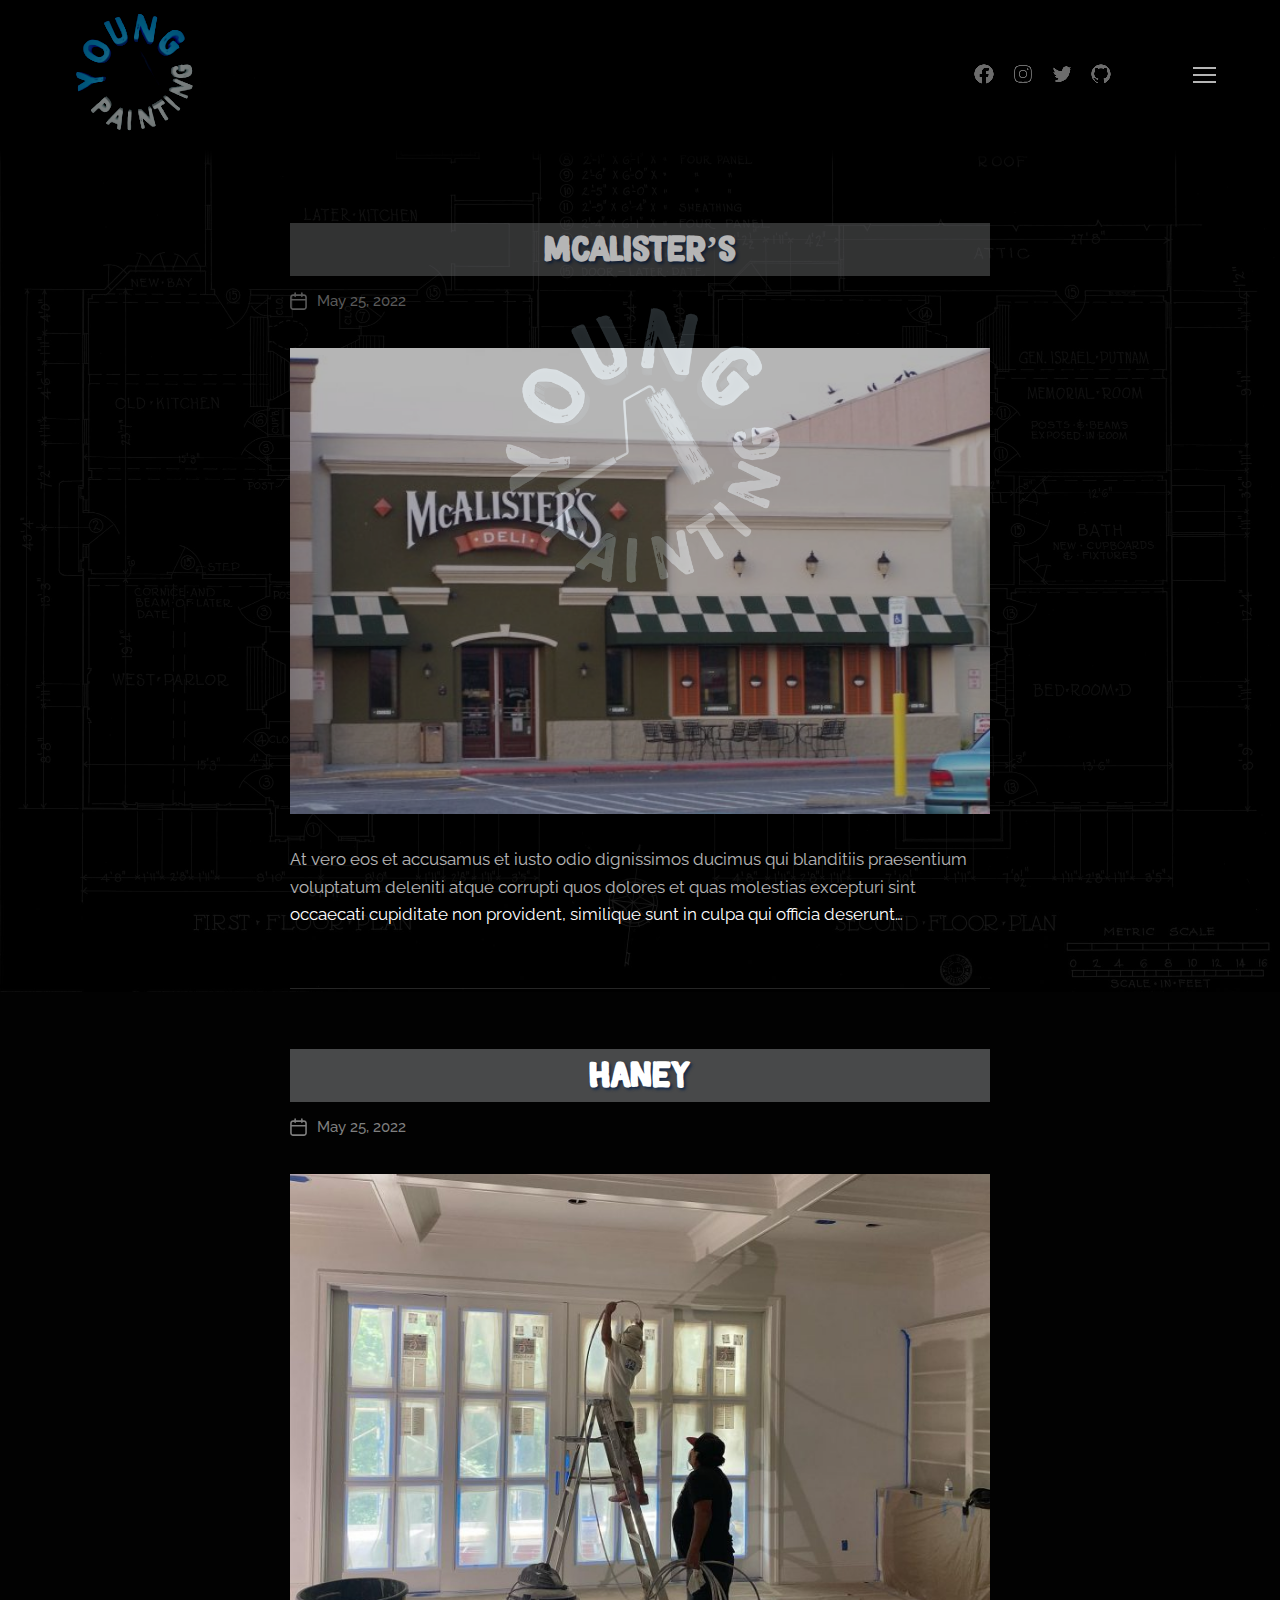
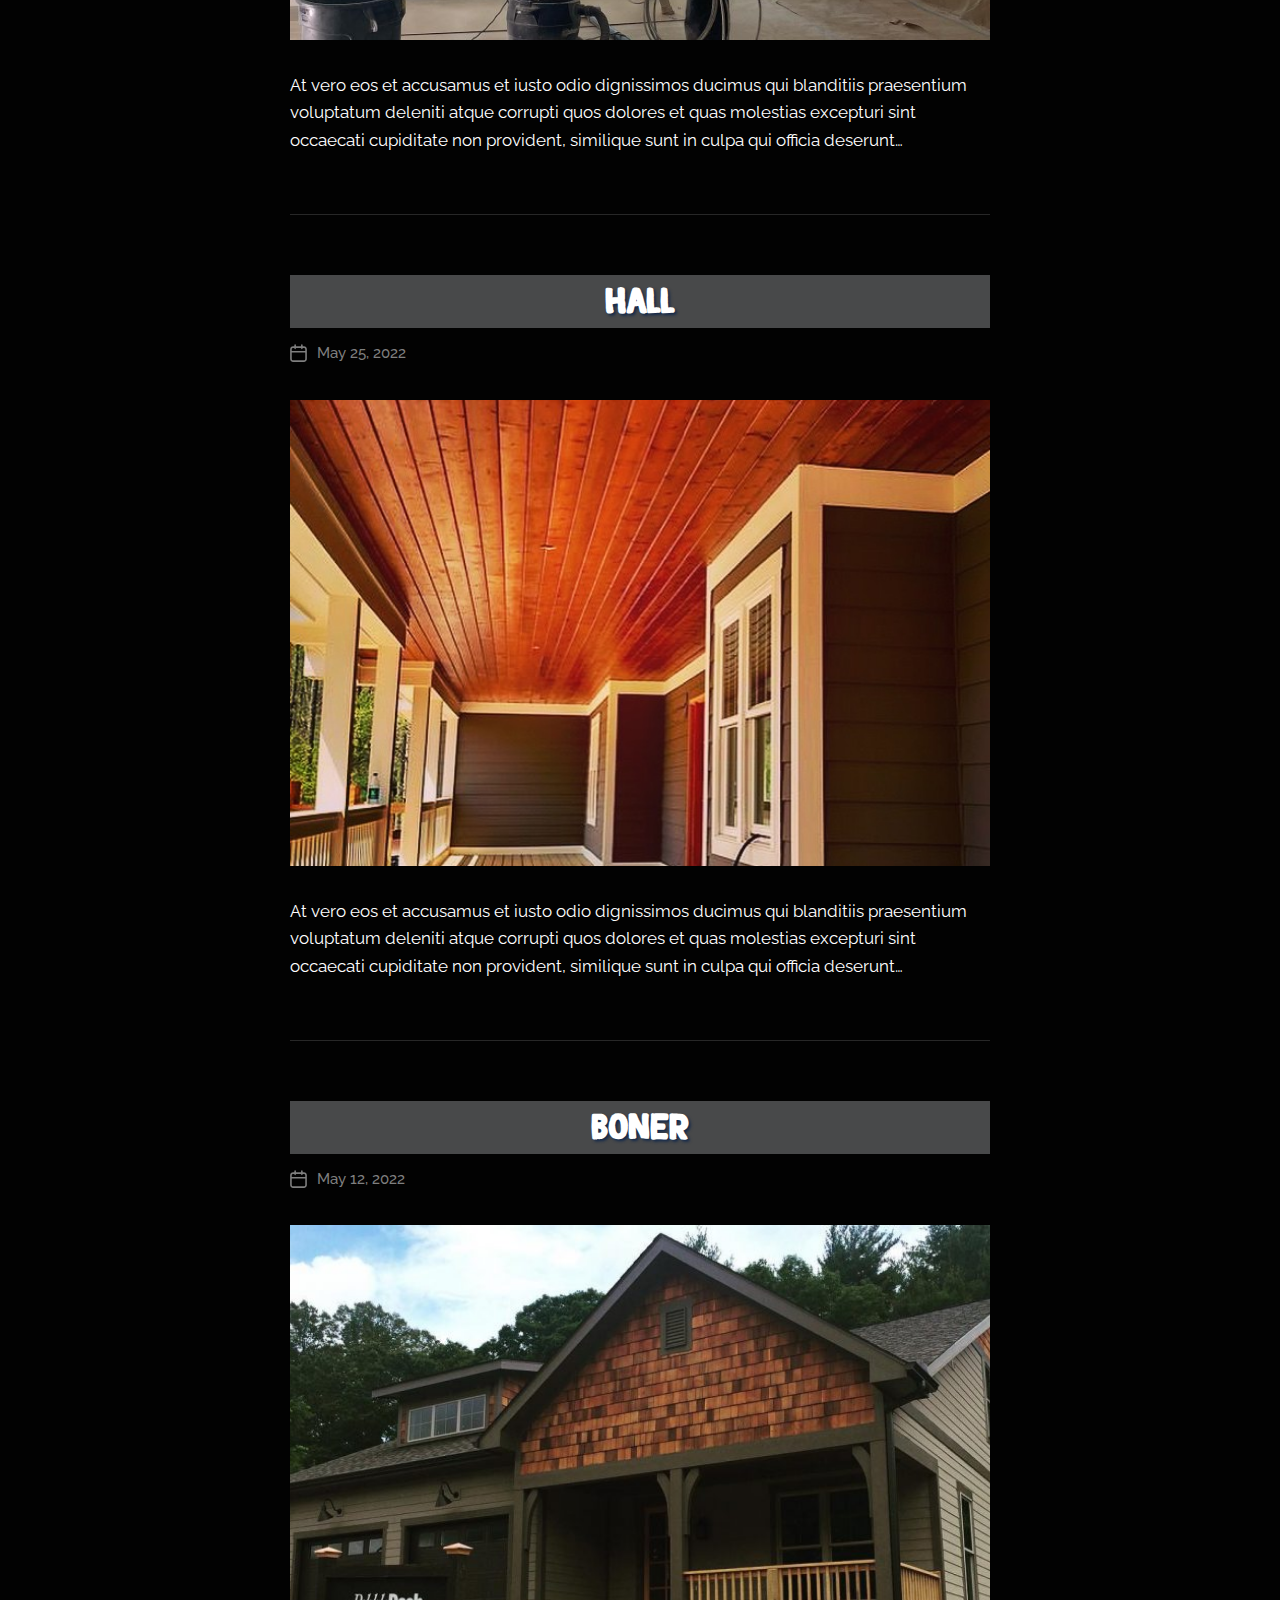
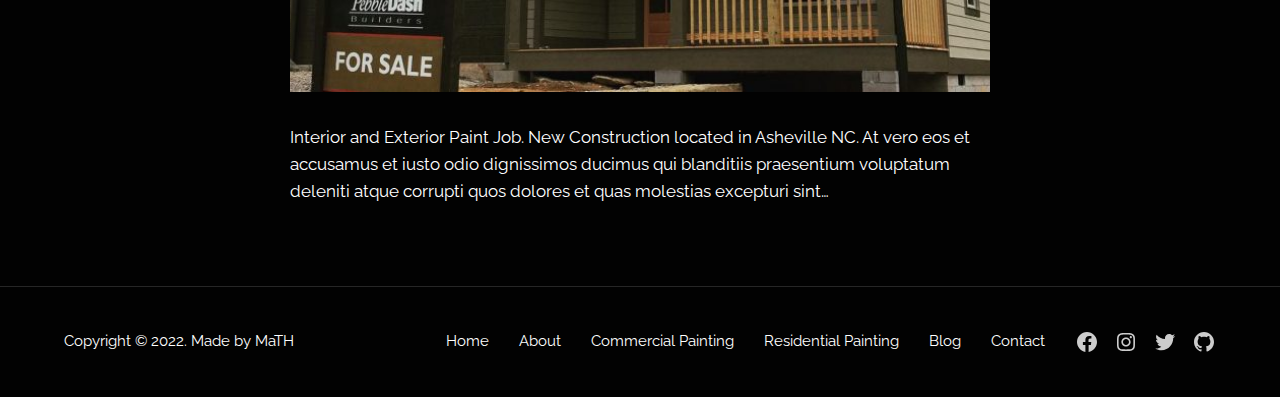
<file: blog/index.html>
<!DOCTYPE html>
<html class="no-js" lang="en-US">

	<head>

		<meta charset="UTF-8">
		<meta name="viewport" content="width=device-width, initial-scale=1.0">

		<link rel="profile" href="https://gmpg.org/xfn/11">

		<title>Blog &#8211; Young Painting</title>
<meta name="robots" content="max-image-preview:large">
<link rel="dns-prefetch" href="//fonts.googleapis.com">
<link rel="dns-prefetch" href="//s.w.org">
<link href="https://fonts.gstatic.com/" crossorigin rel="preconnect">
<link rel="alternate" type="application/rss+xml" title="Young Painting &raquo; Feed" href="https://mthprblms.github.io/youngpaint/feed/">
<link rel="alternate" type="application/rss+xml" title="Young Painting &raquo; Comments Feed" href="https://mthprblms.github.io/youngpaint/comments/feed/">
<script>
window._wpemojiSettings = {"baseUrl":"https:\/\/s.w.org\/images\/core\/emoji\/14.0.0\/72x72\/","ext":".png","svgUrl":"https:\/\/s.w.org\/images\/core\/emoji\/14.0.0\/svg\/","svgExt":".svg","source":{"concatemoji":"https:\/\/mthprblms.github.io\/youngpaint\/wp-includes\/js\/wp-emoji-release.min.js?ver=6.0"}};
/*! This file is auto-generated */
!function(e,a,t){var n,r,o,i=a.createElement("canvas"),p=i.getContext&&i.getContext("2d");function s(e,t){var a=String.fromCharCode,e=(p.clearRect(0,0,i.width,i.height),p.fillText(a.apply(this,e),0,0),i.toDataURL());return p.clearRect(0,0,i.width,i.height),p.fillText(a.apply(this,t),0,0),e===i.toDataURL()}function c(e){var t=a.createElement("script");t.src=e,t.defer=t.type="text/javascript",a.getElementsByTagName("head")[0].appendChild(t)}for(o=Array("flag","emoji"),t.supports={everything:!0,everythingExceptFlag:!0},r=0;r<o.length;r++)t.supports[o[r]]=function(e){if(!p||!p.fillText)return!1;switch(p.textBaseline="top",p.font="600 32px Arial",e){case"flag":return s([127987,65039,8205,9895,65039],[127987,65039,8203,9895,65039])?!1:!s([55356,56826,55356,56819],[55356,56826,8203,55356,56819])&&!s([55356,57332,56128,56423,56128,56418,56128,56421,56128,56430,56128,56423,56128,56447],[55356,57332,8203,56128,56423,8203,56128,56418,8203,56128,56421,8203,56128,56430,8203,56128,56423,8203,56128,56447]);case"emoji":return!s([129777,127995,8205,129778,127999],[129777,127995,8203,129778,127999])}return!1}(o[r]),t.supports.everything=t.supports.everything&&t.supports[o[r]],"flag"!==o[r]&&(t.supports.everythingExceptFlag=t.supports.everythingExceptFlag&&t.supports[o[r]]);t.supports.everythingExceptFlag=t.supports.everythingExceptFlag&&!t.supports.flag,t.DOMReady=!1,t.readyCallback=function(){t.DOMReady=!0},t.supports.everything||(n=function(){t.readyCallback()},a.addEventListener?(a.addEventListener("DOMContentLoaded",n,!1),e.addEventListener("load",n,!1)):(e.attachEvent("onload",n),a.attachEvent("onreadystatechange",function(){"complete"===a.readyState&&t.readyCallback()})),(e=t.source||{}).concatemoji?c(e.concatemoji):e.wpemoji&&e.twemoji&&(c(e.twemoji),c(e.wpemoji)))}(window,document,window._wpemojiSettings);
</script>
<style>img.wp-smiley,
img.emoji {
	display: inline !important;
	border: none !important;
	box-shadow: none !important;
	height: 1em !important;
	width: 1em !important;
	margin: 0 0.07em !important;
	vertical-align: -0.1em !important;
	background: none !important;
	padding: 0 !important;
}</style>
	<link rel="stylesheet" id="wp-block-library-css" href="https://mthprblms.github.io/youngpaint/wp-includes/css/dist/block-library/style.min.css?ver=6.0" media="all">
<link rel="stylesheet" id="twentig-blocks-css" href="https://mthprblms.github.io/youngpaint/wp-content/plugins/twentig/dist/style-index.css?ver=5e9e28284dbb8506b59da6f60d2a159a" media="all">
<style id="global-styles-inline-css">body{--wp--preset--color--black: #000000;--wp--preset--color--cyan-bluish-gray: #abb8c3;--wp--preset--color--white: #ffffff;--wp--preset--color--pale-pink: #f78da7;--wp--preset--color--vivid-red: #cf2e2e;--wp--preset--color--luminous-vivid-orange: #ff6900;--wp--preset--color--luminous-vivid-amber: #fcb900;--wp--preset--color--light-green-cyan: #7bdcb5;--wp--preset--color--vivid-green-cyan: #00d084;--wp--preset--color--pale-cyan-blue: #8ed1fc;--wp--preset--color--vivid-cyan-blue: #0693e3;--wp--preset--color--vivid-purple: #9b51e0;--wp--preset--color--accent: #eeee22;--wp--preset--color--primary: #ffffff;--wp--preset--color--secondary: #7f7f7f;--wp--preset--color--subtle-background: #0f0f0f;--wp--preset--color--background: #020202;--wp--preset--gradient--vivid-cyan-blue-to-vivid-purple: linear-gradient(135deg,rgba(6,147,227,1) 0%,rgb(155,81,224) 100%);--wp--preset--gradient--light-green-cyan-to-vivid-green-cyan: linear-gradient(135deg,rgb(122,220,180) 0%,rgb(0,208,130) 100%);--wp--preset--gradient--luminous-vivid-amber-to-luminous-vivid-orange: linear-gradient(135deg,rgba(252,185,0,1) 0%,rgba(255,105,0,1) 100%);--wp--preset--gradient--luminous-vivid-orange-to-vivid-red: linear-gradient(135deg,rgba(255,105,0,1) 0%,rgb(207,46,46) 100%);--wp--preset--gradient--very-light-gray-to-cyan-bluish-gray: linear-gradient(135deg,rgb(238,238,238) 0%,rgb(169,184,195) 100%);--wp--preset--gradient--cool-to-warm-spectrum: linear-gradient(135deg,rgb(74,234,220) 0%,rgb(151,120,209) 20%,rgb(207,42,186) 40%,rgb(238,44,130) 60%,rgb(251,105,98) 80%,rgb(254,248,76) 100%);--wp--preset--gradient--blush-light-purple: linear-gradient(135deg,rgb(255,206,236) 0%,rgb(152,150,240) 100%);--wp--preset--gradient--blush-bordeaux: linear-gradient(135deg,rgb(254,205,165) 0%,rgb(254,45,45) 50%,rgb(107,0,62) 100%);--wp--preset--gradient--luminous-dusk: linear-gradient(135deg,rgb(255,203,112) 0%,rgb(199,81,192) 50%,rgb(65,88,208) 100%);--wp--preset--gradient--pale-ocean: linear-gradient(135deg,rgb(255,245,203) 0%,rgb(182,227,212) 50%,rgb(51,167,181) 100%);--wp--preset--gradient--electric-grass: linear-gradient(135deg,rgb(202,248,128) 0%,rgb(113,206,126) 100%);--wp--preset--gradient--midnight: linear-gradient(135deg,rgb(2,3,129) 0%,rgb(40,116,252) 100%);--wp--preset--duotone--dark-grayscale: url('#wp-duotone-dark-grayscale');--wp--preset--duotone--grayscale: url('#wp-duotone-grayscale');--wp--preset--duotone--purple-yellow: url('#wp-duotone-purple-yellow');--wp--preset--duotone--blue-red: url('#wp-duotone-blue-red');--wp--preset--duotone--midnight: url('#wp-duotone-midnight');--wp--preset--duotone--magenta-yellow: url('#wp-duotone-magenta-yellow');--wp--preset--duotone--purple-green: url('#wp-duotone-purple-green');--wp--preset--duotone--blue-orange: url('#wp-duotone-blue-orange');--wp--preset--font-size--small: 14px;--wp--preset--font-size--medium: 19px;--wp--preset--font-size--large: 21px;--wp--preset--font-size--x-large: 42px;--wp--preset--font-size--normal: 17px;--wp--preset--font-size--larger: 25px;--wp--preset--font-size--h-6: 18.01px;--wp--preset--font-size--h-5: 24.01px;--wp--preset--font-size--h-4: 32.01px;--wp--preset--font-size--h-3: 40.01px;--wp--preset--font-size--h-2: 48.01px;--wp--preset--font-size--h-1: 72px;}.has-black-color{color: var(--wp--preset--color--black) !important;}.has-cyan-bluish-gray-color{color: var(--wp--preset--color--cyan-bluish-gray) !important;}.has-white-color{color: var(--wp--preset--color--white) !important;}.has-pale-pink-color{color: var(--wp--preset--color--pale-pink) !important;}.has-vivid-red-color{color: var(--wp--preset--color--vivid-red) !important;}.has-luminous-vivid-orange-color{color: var(--wp--preset--color--luminous-vivid-orange) !important;}.has-luminous-vivid-amber-color{color: var(--wp--preset--color--luminous-vivid-amber) !important;}.has-light-green-cyan-color{color: var(--wp--preset--color--light-green-cyan) !important;}.has-vivid-green-cyan-color{color: var(--wp--preset--color--vivid-green-cyan) !important;}.has-pale-cyan-blue-color{color: var(--wp--preset--color--pale-cyan-blue) !important;}.has-vivid-cyan-blue-color{color: var(--wp--preset--color--vivid-cyan-blue) !important;}.has-vivid-purple-color{color: var(--wp--preset--color--vivid-purple) !important;}.has-black-background-color{background-color: var(--wp--preset--color--black) !important;}.has-cyan-bluish-gray-background-color{background-color: var(--wp--preset--color--cyan-bluish-gray) !important;}.has-white-background-color{background-color: var(--wp--preset--color--white) !important;}.has-pale-pink-background-color{background-color: var(--wp--preset--color--pale-pink) !important;}.has-vivid-red-background-color{background-color: var(--wp--preset--color--vivid-red) !important;}.has-luminous-vivid-orange-background-color{background-color: var(--wp--preset--color--luminous-vivid-orange) !important;}.has-luminous-vivid-amber-background-color{background-color: var(--wp--preset--color--luminous-vivid-amber) !important;}.has-light-green-cyan-background-color{background-color: var(--wp--preset--color--light-green-cyan) !important;}.has-vivid-green-cyan-background-color{background-color: var(--wp--preset--color--vivid-green-cyan) !important;}.has-pale-cyan-blue-background-color{background-color: var(--wp--preset--color--pale-cyan-blue) !important;}.has-vivid-cyan-blue-background-color{background-color: var(--wp--preset--color--vivid-cyan-blue) !important;}.has-vivid-purple-background-color{background-color: var(--wp--preset--color--vivid-purple) !important;}.has-black-border-color{border-color: var(--wp--preset--color--black) !important;}.has-cyan-bluish-gray-border-color{border-color: var(--wp--preset--color--cyan-bluish-gray) !important;}.has-white-border-color{border-color: var(--wp--preset--color--white) !important;}.has-pale-pink-border-color{border-color: var(--wp--preset--color--pale-pink) !important;}.has-vivid-red-border-color{border-color: var(--wp--preset--color--vivid-red) !important;}.has-luminous-vivid-orange-border-color{border-color: var(--wp--preset--color--luminous-vivid-orange) !important;}.has-luminous-vivid-amber-border-color{border-color: var(--wp--preset--color--luminous-vivid-amber) !important;}.has-light-green-cyan-border-color{border-color: var(--wp--preset--color--light-green-cyan) !important;}.has-vivid-green-cyan-border-color{border-color: var(--wp--preset--color--vivid-green-cyan) !important;}.has-pale-cyan-blue-border-color{border-color: var(--wp--preset--color--pale-cyan-blue) !important;}.has-vivid-cyan-blue-border-color{border-color: var(--wp--preset--color--vivid-cyan-blue) !important;}.has-vivid-purple-border-color{border-color: var(--wp--preset--color--vivid-purple) !important;}.has-vivid-cyan-blue-to-vivid-purple-gradient-background{background: var(--wp--preset--gradient--vivid-cyan-blue-to-vivid-purple) !important;}.has-light-green-cyan-to-vivid-green-cyan-gradient-background{background: var(--wp--preset--gradient--light-green-cyan-to-vivid-green-cyan) !important;}.has-luminous-vivid-amber-to-luminous-vivid-orange-gradient-background{background: var(--wp--preset--gradient--luminous-vivid-amber-to-luminous-vivid-orange) !important;}.has-luminous-vivid-orange-to-vivid-red-gradient-background{background: var(--wp--preset--gradient--luminous-vivid-orange-to-vivid-red) !important;}.has-very-light-gray-to-cyan-bluish-gray-gradient-background{background: var(--wp--preset--gradient--very-light-gray-to-cyan-bluish-gray) !important;}.has-cool-to-warm-spectrum-gradient-background{background: var(--wp--preset--gradient--cool-to-warm-spectrum) !important;}.has-blush-light-purple-gradient-background{background: var(--wp--preset--gradient--blush-light-purple) !important;}.has-blush-bordeaux-gradient-background{background: var(--wp--preset--gradient--blush-bordeaux) !important;}.has-luminous-dusk-gradient-background{background: var(--wp--preset--gradient--luminous-dusk) !important;}.has-pale-ocean-gradient-background{background: var(--wp--preset--gradient--pale-ocean) !important;}.has-electric-grass-gradient-background{background: var(--wp--preset--gradient--electric-grass) !important;}.has-midnight-gradient-background{background: var(--wp--preset--gradient--midnight) !important;}.has-small-font-size{font-size: var(--wp--preset--font-size--small) !important;}.has-medium-font-size{font-size: var(--wp--preset--font-size--medium) !important;}.has-large-font-size{font-size: var(--wp--preset--font-size--large) !important;}.has-x-large-font-size{font-size: var(--wp--preset--font-size--x-large) !important;}</style>
<link rel="stylesheet" id="twentytwenty-style-css" href="https://mthprblms.github.io/youngpaint/wp-content/themes/twentytwenty/style.css?ver=1.9" media="all">
<style id="twentytwenty-style-inline-css">.color-accent,.color-accent-hover:hover,.color-accent-hover:focus,:root .has-accent-color,.has-drop-cap:not(:focus):first-letter,.wp-block-button.is-style-outline,a { color: #eeee22; }blockquote,.border-color-accent,.border-color-accent-hover:hover,.border-color-accent-hover:focus { border-color: #eeee22; }button,.button,.faux-button,.wp-block-button__link,.wp-block-file .wp-block-file__button,input[type="button"],input[type="reset"],input[type="submit"],.bg-accent,.bg-accent-hover:hover,.bg-accent-hover:focus,:root .has-accent-background-color,.comment-reply-link { background-color: #eeee22; }.fill-children-accent,.fill-children-accent * { fill: #eeee22; }:root .has-background-color,button,.button,.faux-button,.wp-block-button__link,.wp-block-file__button,input[type="button"],input[type="reset"],input[type="submit"],.wp-block-button,.comment-reply-link,.has-background.has-primary-background-color:not(.has-text-color),.has-background.has-primary-background-color *:not(.has-text-color),.has-background.has-accent-background-color:not(.has-text-color),.has-background.has-accent-background-color *:not(.has-text-color) { color: #020202; }:root .has-background-background-color { background-color: #020202; }body,.entry-title a,:root .has-primary-color { color: #ffffff; }:root .has-primary-background-color { background-color: #ffffff; }cite,figcaption,.wp-caption-text,.post-meta,.entry-content .wp-block-archives li,.entry-content .wp-block-categories li,.entry-content .wp-block-latest-posts li,.wp-block-latest-comments__comment-date,.wp-block-latest-posts__post-date,.wp-block-embed figcaption,.wp-block-image figcaption,.wp-block-pullquote cite,.comment-metadata,.comment-respond .comment-notes,.comment-respond .logged-in-as,.pagination .dots,.entry-content hr:not(.has-background),hr.styled-separator,:root .has-secondary-color { color: #7f7f7f; }:root .has-secondary-background-color { background-color: #7f7f7f; }pre,fieldset,input,textarea,table,table *,hr { border-color: #262626; }caption,code,code,kbd,samp,.wp-block-table.is-style-stripes tbody tr:nth-child(odd),:root .has-subtle-background-background-color { background-color: #262626; }.wp-block-table.is-style-stripes { border-bottom-color: #262626; }.wp-block-latest-posts.is-grid li { border-top-color: #262626; }:root .has-subtle-background-color { color: #262626; }body:not(.overlay-header) .primary-menu > li > a,body:not(.overlay-header) .primary-menu > li > .icon,.modal-menu a,.footer-menu a, .footer-widgets a,#site-footer .wp-block-button.is-style-outline,.wp-block-pullquote:before,.singular:not(.overlay-header) .entry-header a,.archive-header a,.header-footer-group .color-accent,.header-footer-group .color-accent-hover:hover { color: #eeee22; }.social-icons a,#site-footer button:not(.toggle),#site-footer .button,#site-footer .faux-button,#site-footer .wp-block-button__link,#site-footer .wp-block-file__button,#site-footer input[type="button"],#site-footer input[type="reset"],#site-footer input[type="submit"],.primary-menu .social-menu a, .footer-widgets .faux-button, .footer-widgets .wp-block-button__link, .footer-widgets input[type="submit"], #site-header ul.primary-menu li.menu-button > a, .menu-modal ul.modal-menu > li.menu-button > .ancestor-wrapper > a { background-color: #eeee22; }.social-icons a,body:not(.overlay-header) .primary-menu ul,.header-footer-group button,.header-footer-group .button,.header-footer-group .faux-button,.header-footer-group .wp-block-button:not(.is-style-outline) .wp-block-button__link,.header-footer-group .wp-block-file__button,.header-footer-group input[type="button"],.header-footer-group input[type="reset"],.header-footer-group input[type="submit"],#site-header ul.primary-menu li.menu-button > a, .menu-modal ul.modal-menu > li.menu-button > .ancestor-wrapper > a { color: #020202; }#site-header,.footer-nav-widgets-wrapper,#site-footer,.menu-modal,.menu-modal-inner,.search-modal-inner,.archive-header,.singular .entry-header,.singular .featured-media:before,.wp-block-pullquote:before,body.has-header-opaque #site-header { background-color: #020202; }.header-footer-group,body:not(.overlay-header) #site-header .toggle,.menu-modal .toggle,.has-header-opaque #site-header .header-inner { color: #ffffff; }body:not(.overlay-header) .primary-menu ul { background-color: #ffffff; }body:not(.overlay-header) .primary-menu > li > ul:after { border-bottom-color: #ffffff; }body:not(.overlay-header) .primary-menu ul ul:after { border-left-color: #ffffff; }.site-description,body:not(.overlay-header) .toggle-inner .toggle-text,.widget .post-date,.widget .rss-date,.widget_archive li,.widget_categories li,.widget cite,.widget_pages li,.widget_meta li,.widget_nav_menu li,.powered-by-wordpress,.to-the-top,.singular .entry-header .post-meta,.singular:not(.overlay-header) .entry-header .post-meta a,body.has-header-opaque .site-description, body.has-header-opaque .toggle-text { color: #7f7f7f; }.header-footer-group pre,.header-footer-group fieldset,.header-footer-group input,.header-footer-group textarea,.header-footer-group table,.header-footer-group table *,.footer-nav-widgets-wrapper,#site-footer,.menu-modal nav *,.footer-widgets-outer-wrapper,.footer-top,body.tw-header-border:not(.overlay-header) #site-header, body.tw-header-border.has-header-opaque #site-header, .tw-footer-widgets-row .footer-widgets.column-two { border-color: #262626; }.header-footer-group table caption,body:not(.overlay-header) .header-inner .toggle-wrapper::before { background-color: #262626; }.overlay-header .header-inner { color: #020202; }.cover-header .entry-header * { color: #020202; }</style>
<link rel="stylesheet" id="twentytwenty-print-style-css" href="https://mthprblms.github.io/youngpaint/wp-content/themes/twentytwenty/print.css?ver=1.9" media="print">
<link rel="stylesheet" id="fontstyle-css" href="https://mthprblms.github.io/youngpaint/wp-content/themes/twentytwenty/fonts/customfonts.css?ver=6.0" media="all">
<link rel="stylesheet" id="twentig-twentytwenty-css" href="https://mthprblms.github.io/youngpaint/wp-content/plugins/twentig/dist/css/twentytwenty/style.min.css?ver=1.4.3" media="all">
<style id="twentig-twentytwenty-inline-css">body,.entry-content,.entry-content p,.entry-content ol,.entry-content ul,.widget_text p,.widget_text ol,.widget_text ul,.widget-content .rssSummary,.comment-content p,.entry-content .wp-block-latest-posts__post-excerpt,.entry-content .wp-block-latest-posts__post-full-content,.has-drop-cap:not(:focus):first-letter{font-family:'Raleway',sans-serif}h1,h2,h3,h4,h5,h6,.entry-content h1,.entry-content h2,.entry-content h3,.entry-content h4,.entry-content h5,.entry-content h6,.faux-heading,.site-title,.pagination-single a,.entry-content .wp-block-latest-posts li>a{font-family:'Raleway',sans-serif}ul.primary-menu,ul.modal-menu{font-family:'Raleway',sans-serif}.intro-text,input,textarea,select,button,.button,.faux-button,.wp-block-button__link,.wp-block-file__button,.entry-content .wp-block-file,.primary-menu li.menu-button>a,.entry-content .wp-block-pullquote,.entry-content .wp-block-quote.is-style-large,.entry-content .wp-block-quote.is-style-tw-large-icon,.entry-content cite,.entry-content figcaption,.wp-caption-text,.entry-content .wp-caption-text,.widget-content cite,.widget-content figcaption,.widget-content .wp-caption-text,.entry-categories,.post-meta,.comment-meta,.comment-footer-meta,.author-bio,.comment-respond p.comment-notes,.comment-respond p.logged-in-as,.entry-content .wp-block-archives,.entry-content .wp-block-categories,.entry-content .wp-block-latest-posts,.entry-content .wp-block-latest-comments,p.comment-awaiting-moderation,.pagination,#site-footer,.widget:not(.widget-text),.footer-menu,label,.toggle .toggle-text{font-family:'Raleway',sans-serif}table{font-size:inherit}h1,.heading-size-1{font-weight:700}@media(max-width:699px){.site-logo .custom-logo-link img{width:260px;height:auto!important;max-height:none}}ul.primary-menu,ul.modal-menu>li .ancestor-wrapper a{font-weight:500}body:not(.overlay-header) .primary-menu>li>a,body:not(.overlay-header) .primary-menu>li>.icon,.modal-menu>li>.ancestor-wrapper>a{color:inherit}.footer-widgets a,.footer-menu a{color:#ffffff}:root .has-subtle-background-background-color{background-color:#0f0f0f}:root .has-subtle-background-color.has-text-color{color:#0f0f0f}.wp-block-button:not(.is-style-outline) .wp-block-button__link:not(.has-text-color){color:#000}body.privacy-policy{color:#fff}</style>
<link rel="stylesheet" id="twentig-theme-fonts-css" href="https://fonts.googleapis.com/css2?family=Raleway%3Aital%2Cwght%400%2C400%3B0%2C500%3B0%2C700%3B1%2C400&#038;display=swap" media="all">
<script src="https://mthprblms.github.io/youngpaint/wp-includes/js/jquery/jquery.min.js?ver=3.6.0" id="jquery-core-js"></script>
<script src="https://mthprblms.github.io/youngpaint/wp-includes/js/jquery/jquery-migrate.min.js?ver=3.3.2" id="jquery-migrate-js"></script>
<script src="https://mthprblms.github.io/youngpaint/wp-content/plugins/the-preloader/js/preloader-script.js" id="wptime-plugin-preloader-script-js"></script>
<script src="https://mthprblms.github.io/youngpaint/wp-content/themes/twentytwenty/assets/js/index.js?ver=1.9" id="twentytwenty-js-js" async></script>
<script src="https://mthprblms.github.io/youngpaint/wp-content/plugins/twentig/dist/js/twentig-twentytwenty.min.js?ver=1.0" id="twentig-twentytwenty-js"></script>
<link rel="https://api.w.org/" href="https://mthprblms.github.io/youngpaint/wp-json/">
<link rel="EditURI" type="application/rsd+xml" title="RSD" href="https://mthprblms.github.io/youngpaint/xmlrpc.php?rsd">
<link rel="wlwmanifest" type="application/wlwmanifest+xml" href="https://mthprblms.github.io/youngpaint/wp-includes/wlwmanifest.xml"> 
<meta name="generator" content="WordPress 6.0">
    	<style type="text/css">#wptime-plugin-preloader{
				position: fixed;
				top: 0;
			 	left: 0;
			 	right: 0;
			 	bottom: 0;
				background:url(https://mthprblms.github.io/youngpaint/wp-content/uploads/2022/05/youngPAINTING5.png) no-repeat #000000 50%;
				-moz-background-size:300px 300px;
				-o-background-size:300px 300px;
				-webkit-background-size:300px 300px;
				background-size:300px 300px;
				z-index: 99998;
				width:100%;
				height:100%;
			}</style>

		<noscript>
    		<style type="text/css">#wptime-plugin-preloader{
        			display:none !important;
        		}</style>
		</noscript>
    	<script>document.documentElement.className = document.documentElement.className.replace( 'no-js', 'js' );</script>
	<style id="custom-background-css">body.custom-background { background-color: #020202; background-image: url("https://mthprblms.github.io/youngpaint/wp-content/uploads/2022/05/backgroundDARK2-scaled.jpg"); background-position: left top; background-size: cover; background-repeat: no-repeat; background-attachment: fixed; }</style>
	<link rel="icon" href="https://mthprblms.github.io/youngpaint/wp-content/uploads/2022/05/cropped-youngPAINTING-32x32.png" sizes="32x32">
<link rel="icon" href="https://mthprblms.github.io/youngpaint/wp-content/uploads/2022/05/cropped-youngPAINTING-192x192.png" sizes="192x192">
<link rel="apple-touch-icon" href="https://mthprblms.github.io/youngpaint/wp-content/uploads/2022/05/cropped-youngPAINTING-180x180.png">
<meta name="msapplication-TileImage" content="https://mthprblms.github.io/youngpaint/wp-content/uploads/2022/05/cropped-youngPAINTING-270x270.png">
		<style id="wp-custom-css">:root {
  --blue: #4b9cd3;
--lblue: #a4cae1;
--dblue: #13294b;
--gray: #8d9092;
--brown: #fcaa67;
}
	.site-logo img {
	height: 20vw !important;
	width: 20vw !important;
}
@media  only screen and (min-width: 1200px) {

.alignwide.titletext {
	font-size: 2.5em !important;
	display: block;
	padding-bottom: 7rem;
	padding-top:7rem;
	
}
	.toggle-inner .toggle-text {
	top: calc(100% - 1.3rem);
 }
	.site-logo img {
	max-height: 400px;
	transition: height 0.15s linear, width 0.15s linear, max-height 0.15s linear;
	height: 10vw !important;
	width: 10vw !important;
}
}
.alignwide.titletext {
	font-size: 2em !important;
}
.entry-content.entry-content h1{
	margin-top: 3.5rem !important;
	margin-bottom: 6rem !important;
}
.cover-header {
	height: 80vh;
}
/* .cover-header .entry-header {
	position: fixed;
	bottom: 0vh !important;
	z-index: 999; */
	/* right: 0; */
/*	width: 100vw !important;
	background: var(--blue) !important;
	mix-blend-mode: hard-light;
} */
.section-inner {
	min-width: 25vw !impotrant;
}
.tw-h1-font-large .entry-content .has-h-1-font-size, .tw-h1-font-large .entry-content h1:not([class*="-font-size"]), .tw-h1-font-large h1.entry-title {
	font-size: 5.2rem;
}
/* .post-inner {
	margin-top: -5vh;
} */
.singular .featured-media {
	margin-top: 0;
	filter: hue-rotate(160deg);
}
/* .page-id-82 .wp-block-cover .wp-block-cover__inner-container {
	padding: 0;
	width: 100%;
	mix-blend-mode: multiply;
} */
.page-id-79 .entry-header {
	display: none;
}


/* .site-logo.faux-heading {
	position: absolute;
	top: 2vh;
	left: 2vh;
	width: 300px !important;
	height: 300px !important;
} */
.site-logo.faux-heading {
	position: fixed;
	padding-top: 1%;
	width: auto !important;
	height: auto !important;
	left: 50%;
	transform: translate(-50%, 0%);
	/* background: black; */
/* 	-webkit-box-shadow: 0px -5px 10px 9px #000000;
	box-shadow: 0px -5px 10px 9px #000000; */
	top: 4vh !important;
}
#site-header {
	background: rgba(0,0,0,1) !important;
}
@media  only screen and (max-width: 1200px) {
.cover-header-inner {
	background-size: 45vh !important;
}
	.alignwide.titletext {
	font-size: 3rem !important;
}
	.tw-h1-font-large .entry-content .has-h-1-font-size, .tw-h1-font-large .entry-content h1:not([class*="-font-size"]), .tw-h1-font-large h1.entry-title {
	font-size: 3.2rem;
	margin-bottom: 10vh !important;
	width: 100vw;
	text-align: center;
	margin-left: auto;
	margin-right: auto;
}
}
	.site-logo.faux-heading {
	top:0px !important;


}

/* .cover-header-inner {
	background-image: url(https://mthprblms.github.io/youngpaint/wp-content/uploads/2022/05/youngPAINTING10.1.png);
	background-position:center;
	background-size: 30vh;
	background-repeat: no-repeat;
 	mix-blend-mode: exclusion; 
 	height: 100vh; 
	background-color:black;
	width:30vh;
	height:30vh;
} */
.wp-block-cover__inner-container p{
	font-family: 'brushfont' !important;
	font-size:5rem !important;
}

h1, h2, h3, #site-header .site-title a {
	font-family: 'brushfont' !important;
	color:var(--blue);
	background: rgba(141, 144, 146, 0.5);
	padding: 5px;
	text-shadow: 2px 2px 3px var(--dblue);
	text-align:center;
}
.overlay-header .header-inner {
	color: #fff;
}
#site-header, .overlay-header #site-header {
	z-index: 99;
	-webkit-box-shadow: 0px 5px 10px 10px #000000 !important;
	box-shadow: 0px 5px 10px 10px #000000 !important;
	padding-top: 5px;
}
#post-inner {
	isolation: isolate;
	-webkit-box-shadow: 0px -5px 10px 9px #000000;
	box-shadow: 0px -5px 10px 9px #000000;
}
.tw-header-full .header-inner {
	min-width: 90%;
}
.site-logo.faux-heading {
	position: fixed;
	padding:1%;
	width: auto !important;
	height: auto !important;
	left: 50%;
	transform: translate(-50%, 0%);
	/*background: black;
 	-webkit-box-shadow: 0px -5px 10px 9px #000000;
	box-shadow: 0px -5px 10px 9px #000000; */
	filter: drop-shadow(5px 5px 19px #000);
}
.cover-header-inner-wrapper {
	background-image: url(https://mthprblms.github.io/youngpaint/wp-content/uploads/2022/05/compressedROLLER.gif);
	mix-blend-mode: multiply;
	width:100vw !important;
}
/* .mask {
	height: 80vh;
	mask: url(https://mthprblms.github.io/youngpaint/wp-content/uploads/2022/05/skylineMASK2.png);
	mask-position: center;
	mask-size: cover;
	mask-repeat: no-repeat;
} */

/*  .EmbedProfile {
	-webkit-box-shadow: 0px 0px 16px 15px #FFFFFF !important; 
box-shadow: 0px 0px 16px 15px #FFFFFF !important;
} */
.wp-block-cover__gradient-background.has-background-dim {
	background: url(https://mthprblms.github.io/youngpaint/wp-content/uploads/2022/05/skylineMASK.png) !important;
	background-position: bottom;
	background-size: contain;
}
#site-header .site-title a {
	text-decoration: none;
	font-size: 1.5em;
}
.expanded-menu {
  display: block;
  padding-left: 30px;
}
	.menu-bottom .social-menu {
	justify-content: center;
}

/*
.entry-title {
	bottom: 0px;
	z-index: 99;
	position: absolute;
	left: 50%;
} */
body:not(.blog) .entry-title {
	bottom: 5vh !important;
	z-index: 99;
	position: relative;
	/* left: 50%; */
	font-size: 6em !important;
	background:none;
	position:absolute;
}
.intro-text p {
	background: white;
	font-size: 1.5em;
	font-family: 'brushfont' !important;
	mix-blend-mode:difference;
}
.has-medium-font-size {
	font-size: 1.5em !important;
}
.has-text-align-center.has-large-font-size {
	font-size: 4em !important;
}
#site-header {
	mix-blend-mode: hard-light;
}
.custom-logo {
	filter: drop-shadow(10px 10px 20px #000) drop-shadow(-20px -10px 20px #000);
	
}</style>
		
	</head>

	<body class="blog custom-background wp-custom-logo wp-embed-responsive has-no-pagination showing-comments show-avatars reduced-spacing tw-header-layout-inline-left tw-header-sticky tw-text-width-medium tw-font-active tw-h1-font-large tw-site-font-small tw-site-lh-medium tw-heading-ls-normal tw-header-full tw-nav-size-medium tw-nav-spacing-large tw-nav-hover-border tw-menu-burger tw-menu-has-socials footer-top-hidden tw-footer-full tw-footer-size-small tw-socials-logos-only tw-hr-minimal tw-button-hover-color tw-blog-stack">
	<div id="wptime-plugin-preloader"></div>
	<!-- <div class="preloader" style="align-items: center;
  background: #FFF;
  display: flex;
  height: 100vh;
  justify-content: center;
  left: 0;
  position: fixed;
  top: 0;
  transition: opacity 0.2s linear;
  width: 100%;
  z-index: 9999;
  opacity: 1;
  transform: opacity 1s linear;">
  <img style="width:75vh; height:auto;"src="https://mthprblms.github.io/youngpaint/wp-content/uploads/2022/05/youngPAINTING5.png" alt="spinner">
</div> -->

		<a class="skip-link screen-reader-text" href="#site-content">Skip to the content</a><svg xmlns="http://www.w3.org/2000/svg" viewbox="0 0 0 0" width="0" height="0" focusable="false" role="none" style="visibility: hidden; position: absolute; left: -9999px; overflow: hidden;"><defs><filter id="wp-duotone-dark-grayscale"><fecolormatrix color-interpolation-filters="sRGB" type="matrix" values=" .299 .587 .114 0 0 .299 .587 .114 0 0 .299 .587 .114 0 0 .299 .587 .114 0 0 "></fecolormatrix><fecomponenttransfer color-interpolation-filters="sRGB"><fefuncr type="table" tablevalues="0 0.49803921568627"></fefuncr><fefuncg type="table" tablevalues="0 0.49803921568627"></fefuncg><fefuncb type="table" tablevalues="0 0.49803921568627"></fefuncb><fefunca type="table" tablevalues="1 1"></fefunca></fecomponenttransfer><fecomposite in2="SourceGraphic" operator="in"></fecomposite></filter></defs></svg><svg xmlns="http://www.w3.org/2000/svg" viewbox="0 0 0 0" width="0" height="0" focusable="false" role="none" style="visibility: hidden; position: absolute; left: -9999px; overflow: hidden;"><defs><filter id="wp-duotone-grayscale"><fecolormatrix color-interpolation-filters="sRGB" type="matrix" values=" .299 .587 .114 0 0 .299 .587 .114 0 0 .299 .587 .114 0 0 .299 .587 .114 0 0 "></fecolormatrix><fecomponenttransfer color-interpolation-filters="sRGB"><fefuncr type="table" tablevalues="0 1"></fefuncr><fefuncg type="table" tablevalues="0 1"></fefuncg><fefuncb type="table" tablevalues="0 1"></fefuncb><fefunca type="table" tablevalues="1 1"></fefunca></fecomponenttransfer><fecomposite in2="SourceGraphic" operator="in"></fecomposite></filter></defs></svg><svg xmlns="http://www.w3.org/2000/svg" viewbox="0 0 0 0" width="0" height="0" focusable="false" role="none" style="visibility: hidden; position: absolute; left: -9999px; overflow: hidden;"><defs><filter id="wp-duotone-purple-yellow"><fecolormatrix color-interpolation-filters="sRGB" type="matrix" values=" .299 .587 .114 0 0 .299 .587 .114 0 0 .299 .587 .114 0 0 .299 .587 .114 0 0 "></fecolormatrix><fecomponenttransfer color-interpolation-filters="sRGB"><fefuncr type="table" tablevalues="0.54901960784314 0.98823529411765"></fefuncr><fefuncg type="table" tablevalues="0 1"></fefuncg><fefuncb type="table" tablevalues="0.71764705882353 0.25490196078431"></fefuncb><fefunca type="table" tablevalues="1 1"></fefunca></fecomponenttransfer><fecomposite in2="SourceGraphic" operator="in"></fecomposite></filter></defs></svg><svg xmlns="http://www.w3.org/2000/svg" viewbox="0 0 0 0" width="0" height="0" focusable="false" role="none" style="visibility: hidden; position: absolute; left: -9999px; overflow: hidden;"><defs><filter id="wp-duotone-blue-red"><fecolormatrix color-interpolation-filters="sRGB" type="matrix" values=" .299 .587 .114 0 0 .299 .587 .114 0 0 .299 .587 .114 0 0 .299 .587 .114 0 0 "></fecolormatrix><fecomponenttransfer color-interpolation-filters="sRGB"><fefuncr type="table" tablevalues="0 1"></fefuncr><fefuncg type="table" tablevalues="0 0.27843137254902"></fefuncg><fefuncb type="table" tablevalues="0.5921568627451 0.27843137254902"></fefuncb><fefunca type="table" tablevalues="1 1"></fefunca></fecomponenttransfer><fecomposite in2="SourceGraphic" operator="in"></fecomposite></filter></defs></svg><svg xmlns="http://www.w3.org/2000/svg" viewbox="0 0 0 0" width="0" height="0" focusable="false" role="none" style="visibility: hidden; position: absolute; left: -9999px; overflow: hidden;"><defs><filter id="wp-duotone-midnight"><fecolormatrix color-interpolation-filters="sRGB" type="matrix" values=" .299 .587 .114 0 0 .299 .587 .114 0 0 .299 .587 .114 0 0 .299 .587 .114 0 0 "></fecolormatrix><fecomponenttransfer color-interpolation-filters="sRGB"><fefuncr type="table" tablevalues="0 0"></fefuncr><fefuncg type="table" tablevalues="0 0.64705882352941"></fefuncg><fefuncb type="table" tablevalues="0 1"></fefuncb><fefunca type="table" tablevalues="1 1"></fefunca></fecomponenttransfer><fecomposite in2="SourceGraphic" operator="in"></fecomposite></filter></defs></svg><svg xmlns="http://www.w3.org/2000/svg" viewbox="0 0 0 0" width="0" height="0" focusable="false" role="none" style="visibility: hidden; position: absolute; left: -9999px; overflow: hidden;"><defs><filter id="wp-duotone-magenta-yellow"><fecolormatrix color-interpolation-filters="sRGB" type="matrix" values=" .299 .587 .114 0 0 .299 .587 .114 0 0 .299 .587 .114 0 0 .299 .587 .114 0 0 "></fecolormatrix><fecomponenttransfer color-interpolation-filters="sRGB"><fefuncr type="table" tablevalues="0.78039215686275 1"></fefuncr><fefuncg type="table" tablevalues="0 0.94901960784314"></fefuncg><fefuncb type="table" tablevalues="0.35294117647059 0.47058823529412"></fefuncb><fefunca type="table" tablevalues="1 1"></fefunca></fecomponenttransfer><fecomposite in2="SourceGraphic" operator="in"></fecomposite></filter></defs></svg><svg xmlns="http://www.w3.org/2000/svg" viewbox="0 0 0 0" width="0" height="0" focusable="false" role="none" style="visibility: hidden; position: absolute; left: -9999px; overflow: hidden;"><defs><filter id="wp-duotone-purple-green"><fecolormatrix color-interpolation-filters="sRGB" type="matrix" values=" .299 .587 .114 0 0 .299 .587 .114 0 0 .299 .587 .114 0 0 .299 .587 .114 0 0 "></fecolormatrix><fecomponenttransfer color-interpolation-filters="sRGB"><fefuncr type="table" tablevalues="0.65098039215686 0.40392156862745"></fefuncr><fefuncg type="table" tablevalues="0 1"></fefuncg><fefuncb type="table" tablevalues="0.44705882352941 0.4"></fefuncb><fefunca type="table" tablevalues="1 1"></fefunca></fecomponenttransfer><fecomposite in2="SourceGraphic" operator="in"></fecomposite></filter></defs></svg><svg xmlns="http://www.w3.org/2000/svg" viewbox="0 0 0 0" width="0" height="0" focusable="false" role="none" style="visibility: hidden; position: absolute; left: -9999px; overflow: hidden;"><defs><filter id="wp-duotone-blue-orange"><fecolormatrix color-interpolation-filters="sRGB" type="matrix" values=" .299 .587 .114 0 0 .299 .587 .114 0 0 .299 .587 .114 0 0 .299 .587 .114 0 0 "></fecolormatrix><fecomponenttransfer color-interpolation-filters="sRGB"><fefuncr type="table" tablevalues="0.098039215686275 1"></fefuncr><fefuncg type="table" tablevalues="0 0.66274509803922"></fefuncg><fefuncb type="table" tablevalues="0.84705882352941 0.41960784313725"></fefuncb><fefunca type="table" tablevalues="1 1"></fefunca></fecomponenttransfer><fecomposite in2="SourceGraphic" operator="in"></fecomposite></filter></defs></svg>
		<header id="site-header" class="header-footer-group">

			<div class="header-inner section-inner">

				<div class="header-titles-wrapper">

					
					<div class="header-titles">

						<h1 class="site-logo">
<a href="https://mthprblms.github.io/youngpaint/" class="custom-logo-link" rel="home"><img width="1080" height="1080" src="https://mthprblms.github.io/youngpaint/wp-content/uploads/2022/05/youngPAINTING.png" class="custom-logo" alt="Young Painting" srcset="https://mthprblms.github.io/youngpaint/wp-content/uploads/2022/05/youngPAINTING.png 1080w, https://mthprblms.github.io/youngpaint/wp-content/uploads/2022/05/youngPAINTING-300x300.png 300w, https://mthprblms.github.io/youngpaint/wp-content/uploads/2022/05/youngPAINTING-1024x1024.png 1024w, https://mthprblms.github.io/youngpaint/wp-content/uploads/2022/05/youngPAINTING-150x150.png 150w, https://mthprblms.github.io/youngpaint/wp-content/uploads/2022/05/youngPAINTING-768x768.png 768w" sizes="(max-width: 1080px) 100vw, 1080px"></a><span class="screen-reader-text">Young Painting</span>
</h1>
<div class="site-description">Asheville&#039;s Finest Paint Job</div>
<!-- .site-description -->
					</div>
<!-- .header-titles -->

					<button class="toggle nav-toggle mobile-nav-toggle" data-toggle-target=".menu-modal" data-toggle-body-class="showing-menu-modal" aria-expanded="false" data-set-focus=".close-nav-toggle">
						<span class="toggle-inner">
							<span class="toggle-icon">
								<svg class="svg-icon" aria-hidden="true" role="img" focusable="false" xmlns="http://www.w3.org/2000/svg" width="26" height="7" viewbox="0 0 26 7"><path fill-rule="evenodd" d="M332.5,45 C330.567003,45 329,43.4329966 329,41.5 C329,39.5670034 330.567003,38 332.5,38 C334.432997,38 336,39.5670034 336,41.5 C336,43.4329966 334.432997,45 332.5,45 Z M342,45 C340.067003,45 338.5,43.4329966 338.5,41.5 C338.5,39.5670034 340.067003,38 342,38 C343.932997,38 345.5,39.5670034 345.5,41.5 C345.5,43.4329966 343.932997,45 342,45 Z M351.5,45 C349.567003,45 348,43.4329966 348,41.5 C348,39.5670034 349.567003,38 351.5,38 C353.432997,38 355,39.5670034 355,41.5 C355,43.4329966 353.432997,45 351.5,45 Z" transform="translate(-329 -38)"></path></svg>							</span>
							<span class="toggle-text">Menu</span>
						</span>
					</button><!-- .nav-toggle -->

				</div>
<!-- .header-titles-wrapper -->

				<div class="header-navigation-wrapper">

					
							<nav class="primary-menu-wrapper" aria-label="Horizontal">

								<ul class="primary-menu reset-list-style">

								<li class="menu-item-socials"><ul class="social-menu reset-list-style social-icons fill-children-current-color">
<li id="menu-item-107" class="menu-item menu-item-type-custom menu-item-object-custom menu-item-107"><a href="https://facebook.com/young.painting"><span class="screen-reader-text">Facebook</span><svg class="svg-icon" aria-hidden="true" role="img" focusable="false" width="24" height="24" viewbox="0 0 24 24" xmlns="http://www.w3.org/2000/svg"><path d="M12 2C6.5 2 2 6.5 2 12c0 5 3.7 9.1 8.4 9.9v-7H7.9V12h2.5V9.8c0-2.5 1.5-3.9 3.8-3.9 1.1 0 2.2.2 2.2.2v2.5h-1.3c-1.2 0-1.6.8-1.6 1.6V12h2.8l-.4 2.9h-2.3v7C18.3 21.1 22 17 22 12c0-5.5-4.5-10-10-10z"></path></svg></a></li>
<li id="menu-item-108" class="menu-item menu-item-type-custom menu-item-object-custom menu-item-108"><a href="https://www.instagram.com/youngpainting/"><span class="screen-reader-text">Instagram</span><svg class="svg-icon" aria-hidden="true" role="img" focusable="false" width="24" height="24" viewbox="0 0 24 24" xmlns="http://www.w3.org/2000/svg"><path d="M12,4.622c2.403,0,2.688,0.009,3.637,0.052c0.877,0.04,1.354,0.187,1.671,0.31c0.42,0.163,0.72,0.358,1.035,0.673 c0.315,0.315,0.51,0.615,0.673,1.035c0.123,0.317,0.27,0.794,0.31,1.671c0.043,0.949,0.052,1.234,0.052,3.637 s-0.009,2.688-0.052,3.637c-0.04,0.877-0.187,1.354-0.31,1.671c-0.163,0.42-0.358,0.72-0.673,1.035 c-0.315,0.315-0.615,0.51-1.035,0.673c-0.317,0.123-0.794,0.27-1.671,0.31c-0.949,0.043-1.233,0.052-3.637,0.052 s-2.688-0.009-3.637-0.052c-0.877-0.04-1.354-0.187-1.671-0.31c-0.42-0.163-0.72-0.358-1.035-0.673 c-0.315-0.315-0.51-0.615-0.673-1.035c-0.123-0.317-0.27-0.794-0.31-1.671C4.631,14.688,4.622,14.403,4.622,12 s0.009-2.688,0.052-3.637c0.04-0.877,0.187-1.354,0.31-1.671c0.163-0.42,0.358-0.72,0.673-1.035 c0.315-0.315,0.615-0.51,1.035-0.673c0.317-0.123,0.794-0.27,1.671-0.31C9.312,4.631,9.597,4.622,12,4.622 M12,3 C9.556,3,9.249,3.01,8.289,3.054C7.331,3.098,6.677,3.25,6.105,3.472C5.513,3.702,5.011,4.01,4.511,4.511 c-0.5,0.5-0.808,1.002-1.038,1.594C3.25,6.677,3.098,7.331,3.054,8.289C3.01,9.249,3,9.556,3,12c0,2.444,0.01,2.751,0.054,3.711 c0.044,0.958,0.196,1.612,0.418,2.185c0.23,0.592,0.538,1.094,1.038,1.594c0.5,0.5,1.002,0.808,1.594,1.038 c0.572,0.222,1.227,0.375,2.185,0.418C9.249,20.99,9.556,21,12,21s2.751-0.01,3.711-0.054c0.958-0.044,1.612-0.196,2.185-0.418 c0.592-0.23,1.094-0.538,1.594-1.038c0.5-0.5,0.808-1.002,1.038-1.594c0.222-0.572,0.375-1.227,0.418-2.185 C20.99,14.751,21,14.444,21,12s-0.01-2.751-0.054-3.711c-0.044-0.958-0.196-1.612-0.418-2.185c-0.23-0.592-0.538-1.094-1.038-1.594 c-0.5-0.5-1.002-0.808-1.594-1.038c-0.572-0.222-1.227-0.375-2.185-0.418C14.751,3.01,14.444,3,12,3L12,3z M12,7.378 c-2.552,0-4.622,2.069-4.622,4.622S9.448,16.622,12,16.622s4.622-2.069,4.622-4.622S14.552,7.378,12,7.378z M12,15 c-1.657,0-3-1.343-3-3s1.343-3,3-3s3,1.343,3,3S13.657,15,12,15z M16.804,6.116c-0.596,0-1.08,0.484-1.08,1.08 s0.484,1.08,1.08,1.08c0.596,0,1.08-0.484,1.08-1.08S17.401,6.116,16.804,6.116z"></path></svg></a></li>
<li id="menu-item-109" class="menu-item menu-item-type-custom menu-item-object-custom menu-item-109"><a href="https://twitter.com/YOUNGPainting"><span class="screen-reader-text">Twitter</span><svg class="svg-icon" aria-hidden="true" role="img" focusable="false" width="24" height="24" viewbox="0 0 24 24" xmlns="http://www.w3.org/2000/svg"><path d="M22.23,5.924c-0.736,0.326-1.527,0.547-2.357,0.646c0.847-0.508,1.498-1.312,1.804-2.27 c-0.793,0.47-1.671,0.812-2.606,0.996C18.324,4.498,17.257,4,16.077,4c-2.266,0-4.103,1.837-4.103,4.103 c0,0.322,0.036,0.635,0.106,0.935C8.67,8.867,5.647,7.234,3.623,4.751C3.27,5.357,3.067,6.062,3.067,6.814 c0,1.424,0.724,2.679,1.825,3.415c-0.673-0.021-1.305-0.206-1.859-0.513c0,0.017,0,0.034,0,0.052c0,1.988,1.414,3.647,3.292,4.023 c-0.344,0.094-0.707,0.144-1.081,0.144c-0.264,0-0.521-0.026-0.772-0.074c0.522,1.63,2.038,2.816,3.833,2.85 c-1.404,1.1-3.174,1.756-5.096,1.756c-0.331,0-0.658-0.019-0.979-0.057c1.816,1.164,3.973,1.843,6.29,1.843 c7.547,0,11.675-6.252,11.675-11.675c0-0.178-0.004-0.355-0.012-0.531C20.985,7.47,21.68,6.747,22.23,5.924z"></path></svg></a></li>
<li id="menu-item-110" class="menu-item menu-item-type-custom menu-item-object-custom menu-item-110"><a href="https://www.homeadvisor.com/rated.YoungPainting.114499662.html"><span class="screen-reader-text">github</span><svg class="svg-icon" aria-hidden="true" role="img" focusable="false" width="24" height="24" viewbox="0 0 24 24" xmlns="http://www.w3.org/2000/svg"><path d="M12,2C6.477,2,2,6.477,2,12c0,4.419,2.865,8.166,6.839,9.489c0.5,0.09,0.682-0.218,0.682-0.484 c0-0.236-0.009-0.866-0.014-1.699c-2.782,0.602-3.369-1.34-3.369-1.34c-0.455-1.157-1.11-1.465-1.11-1.465 c-0.909-0.62,0.069-0.608,0.069-0.608c1.004,0.071,1.532,1.03,1.532,1.03c0.891,1.529,2.341,1.089,2.91,0.833 c0.091-0.647,0.349-1.086,0.635-1.337c-2.22-0.251-4.555-1.111-4.555-4.943c0-1.091,0.39-1.984,1.03-2.682 C6.546,8.54,6.202,7.524,6.746,6.148c0,0,0.84-0.269,2.75,1.025C10.295,6.95,11.15,6.84,12,6.836 c0.85,0.004,1.705,0.114,2.504,0.336c1.909-1.294,2.748-1.025,2.748-1.025c0.546,1.376,0.202,2.394,0.1,2.646 c0.64,0.699,1.026,1.591,1.026,2.682c0,3.841-2.337,4.687-4.565,4.935c0.359,0.307,0.679,0.917,0.679,1.852 c0,1.335-0.012,2.415-0.012,2.741c0,0.269,0.18,0.579,0.688,0.481C19.138,20.161,22,16.416,22,12C22,6.477,17.523,2,12,2z"></path></svg></a></li>
</ul></li>
								</ul>

							</nav><!-- .primary-menu-wrapper -->

						
						<div class="header-toggles hide-no-js">

						
							<div class="toggle-wrapper nav-toggle-wrapper has-expanded-menu">

								<button class="toggle nav-toggle desktop-nav-toggle" data-toggle-target=".menu-modal" data-toggle-body-class="showing-menu-modal" aria-expanded="false" data-set-focus=".close-nav-toggle">
									<span class="toggle-inner">
										<span class="toggle-text">Menu</span>
										<span class="toggle-icon">
											<svg class="svg-icon" aria-hidden="true" role="img" focusable="false" xmlns="http://www.w3.org/2000/svg" width="26" height="7" viewbox="0 0 26 7"><path fill-rule="evenodd" d="M332.5,45 C330.567003,45 329,43.4329966 329,41.5 C329,39.5670034 330.567003,38 332.5,38 C334.432997,38 336,39.5670034 336,41.5 C336,43.4329966 334.432997,45 332.5,45 Z M342,45 C340.067003,45 338.5,43.4329966 338.5,41.5 C338.5,39.5670034 340.067003,38 342,38 C343.932997,38 345.5,39.5670034 345.5,41.5 C345.5,43.4329966 343.932997,45 342,45 Z M351.5,45 C349.567003,45 348,43.4329966 348,41.5 C348,39.5670034 349.567003,38 351.5,38 C353.432997,38 355,39.5670034 355,41.5 C355,43.4329966 353.432997,45 351.5,45 Z" transform="translate(-329 -38)"></path></svg>										</span>
									</span>
								</button><!-- .nav-toggle -->

							</div>
<!-- .nav-toggle-wrapper -->

							
						</div>
<!-- .header-toggles -->
						
				</div>
<!-- .header-navigation-wrapper -->

			</div>
<!-- .header-inner -->

			
		</header><!-- #site-header -->
	
		
<div class="menu-modal cover-modal header-footer-group" data-modal-target-string=".menu-modal">

	<div class="menu-modal-inner modal-inner">

		<div class="menu-wrapper section-inner">

			<div class="menu-top">

				<button class="toggle close-nav-toggle fill-children-current-color" data-toggle-target=".menu-modal" data-toggle-body-class="showing-menu-modal" aria-expanded="false" data-set-focus=".menu-modal">
					<span class="toggle-text">Close Menu</span>
					<svg class="svg-icon" aria-hidden="true" role="img" focusable="false" xmlns="http://www.w3.org/2000/svg" width="16" height="16" viewbox="0 0 16 16"><polygon fill="" fill-rule="evenodd" points="6.852 7.649 .399 1.195 1.445 .149 7.899 6.602 14.352 .149 15.399 1.195 8.945 7.649 15.399 14.102 14.352 15.149 7.899 8.695 1.445 15.149 .399 14.102"></polygon></svg>				</button><!-- .nav-toggle -->

				
					<nav class="expanded-menu" aria-label="Expanded">

						<ul class="modal-menu reset-list-style">
							<li id="menu-item-321" class="menu-item menu-item-type-post_type menu-item-object-page menu-item-home menu-item-321">
<div class="ancestor-wrapper"><a href="https://mthprblms.github.io/youngpaint/">Home</a></div>
<!-- .ancestor-wrapper -->
</li>
<li id="menu-item-181" class="menu-item menu-item-type-post_type menu-item-object-page menu-item-181">
<div class="ancestor-wrapper"><a href="https://mthprblms.github.io/youngpaint/about-2/">About</a></div>
<!-- .ancestor-wrapper -->
</li>
<li id="menu-item-151" class="menu-item menu-item-type-post_type menu-item-object-page menu-item-151">
<div class="ancestor-wrapper"><a href="https://mthprblms.github.io/youngpaint/commercial/">Commercial Painting</a></div>
<!-- .ancestor-wrapper -->
</li>
<li id="menu-item-152" class="menu-item menu-item-type-post_type menu-item-object-page menu-item-152">
<div class="ancestor-wrapper"><a href="https://mthprblms.github.io/youngpaint/residential/">Residential Painting</a></div>
<!-- .ancestor-wrapper -->
</li>
<li id="menu-item-74" class="menu-item menu-item-type-post_type menu-item-object-page current-menu-item page_item page-item-57 current_page_item current_page_parent menu-item-74">
<div class="ancestor-wrapper"><a href="https://mthprblms.github.io/youngpaint/blog/" aria-current="page">Blog</a></div>
<!-- .ancestor-wrapper -->
</li>
<li id="menu-item-182" class="menu-item menu-item-type-post_type menu-item-object-page menu-item-182">
<div class="ancestor-wrapper"><a href="https://mthprblms.github.io/youngpaint/contact-2/">Contact</a></div>
<!-- .ancestor-wrapper -->
</li>
						</ul>

					</nav>

					
					<nav class="mobile-menu" aria-label="Mobile">

						<ul class="modal-menu reset-list-style">

						<li class="menu-item menu-item-type-post_type menu-item-object-page menu-item-home menu-item-321">
<div class="ancestor-wrapper"><a href="https://mthprblms.github.io/youngpaint/">Home</a></div>
<!-- .ancestor-wrapper -->
</li>
<li class="menu-item menu-item-type-post_type menu-item-object-page menu-item-181">
<div class="ancestor-wrapper"><a href="https://mthprblms.github.io/youngpaint/about-2/">About</a></div>
<!-- .ancestor-wrapper -->
</li>
<li class="menu-item menu-item-type-post_type menu-item-object-page menu-item-151">
<div class="ancestor-wrapper"><a href="https://mthprblms.github.io/youngpaint/commercial/">Commercial Painting</a></div>
<!-- .ancestor-wrapper -->
</li>
<li class="menu-item menu-item-type-post_type menu-item-object-page menu-item-152">
<div class="ancestor-wrapper"><a href="https://mthprblms.github.io/youngpaint/residential/">Residential Painting</a></div>
<!-- .ancestor-wrapper -->
</li>
<li class="menu-item menu-item-type-post_type menu-item-object-page current-menu-item page_item page-item-57 current_page_item current_page_parent menu-item-74">
<div class="ancestor-wrapper"><a href="https://mthprblms.github.io/youngpaint/blog/" aria-current="page">Blog</a></div>
<!-- .ancestor-wrapper -->
</li>
<li class="menu-item menu-item-type-post_type menu-item-object-page menu-item-182">
<div class="ancestor-wrapper"><a href="https://mthprblms.github.io/youngpaint/contact-2/">Contact</a></div>
<!-- .ancestor-wrapper -->
</li>

						</ul>

					</nav>

					
			</div>
<!-- .menu-top -->

			<div class="menu-bottom">

				
					<nav aria-label="Expanded Social links">
						<ul class="social-menu reset-list-style social-icons fill-children-current-color">

							<li class="menu-item menu-item-type-custom menu-item-object-custom menu-item-107"><a href="https://facebook.com/young.painting"><span class="screen-reader-text">Facebook</span><svg class="svg-icon" aria-hidden="true" role="img" focusable="false" width="24" height="24" viewbox="0 0 24 24" xmlns="http://www.w3.org/2000/svg"><path d="M12 2C6.5 2 2 6.5 2 12c0 5 3.7 9.1 8.4 9.9v-7H7.9V12h2.5V9.8c0-2.5 1.5-3.9 3.8-3.9 1.1 0 2.2.2 2.2.2v2.5h-1.3c-1.2 0-1.6.8-1.6 1.6V12h2.8l-.4 2.9h-2.3v7C18.3 21.1 22 17 22 12c0-5.5-4.5-10-10-10z"></path></svg></a></li>
<li class="menu-item menu-item-type-custom menu-item-object-custom menu-item-108"><a href="https://www.instagram.com/youngpainting/"><span class="screen-reader-text">Instagram</span><svg class="svg-icon" aria-hidden="true" role="img" focusable="false" width="24" height="24" viewbox="0 0 24 24" xmlns="http://www.w3.org/2000/svg"><path d="M12,4.622c2.403,0,2.688,0.009,3.637,0.052c0.877,0.04,1.354,0.187,1.671,0.31c0.42,0.163,0.72,0.358,1.035,0.673 c0.315,0.315,0.51,0.615,0.673,1.035c0.123,0.317,0.27,0.794,0.31,1.671c0.043,0.949,0.052,1.234,0.052,3.637 s-0.009,2.688-0.052,3.637c-0.04,0.877-0.187,1.354-0.31,1.671c-0.163,0.42-0.358,0.72-0.673,1.035 c-0.315,0.315-0.615,0.51-1.035,0.673c-0.317,0.123-0.794,0.27-1.671,0.31c-0.949,0.043-1.233,0.052-3.637,0.052 s-2.688-0.009-3.637-0.052c-0.877-0.04-1.354-0.187-1.671-0.31c-0.42-0.163-0.72-0.358-1.035-0.673 c-0.315-0.315-0.51-0.615-0.673-1.035c-0.123-0.317-0.27-0.794-0.31-1.671C4.631,14.688,4.622,14.403,4.622,12 s0.009-2.688,0.052-3.637c0.04-0.877,0.187-1.354,0.31-1.671c0.163-0.42,0.358-0.72,0.673-1.035 c0.315-0.315,0.615-0.51,1.035-0.673c0.317-0.123,0.794-0.27,1.671-0.31C9.312,4.631,9.597,4.622,12,4.622 M12,3 C9.556,3,9.249,3.01,8.289,3.054C7.331,3.098,6.677,3.25,6.105,3.472C5.513,3.702,5.011,4.01,4.511,4.511 c-0.5,0.5-0.808,1.002-1.038,1.594C3.25,6.677,3.098,7.331,3.054,8.289C3.01,9.249,3,9.556,3,12c0,2.444,0.01,2.751,0.054,3.711 c0.044,0.958,0.196,1.612,0.418,2.185c0.23,0.592,0.538,1.094,1.038,1.594c0.5,0.5,1.002,0.808,1.594,1.038 c0.572,0.222,1.227,0.375,2.185,0.418C9.249,20.99,9.556,21,12,21s2.751-0.01,3.711-0.054c0.958-0.044,1.612-0.196,2.185-0.418 c0.592-0.23,1.094-0.538,1.594-1.038c0.5-0.5,0.808-1.002,1.038-1.594c0.222-0.572,0.375-1.227,0.418-2.185 C20.99,14.751,21,14.444,21,12s-0.01-2.751-0.054-3.711c-0.044-0.958-0.196-1.612-0.418-2.185c-0.23-0.592-0.538-1.094-1.038-1.594 c-0.5-0.5-1.002-0.808-1.594-1.038c-0.572-0.222-1.227-0.375-2.185-0.418C14.751,3.01,14.444,3,12,3L12,3z M12,7.378 c-2.552,0-4.622,2.069-4.622,4.622S9.448,16.622,12,16.622s4.622-2.069,4.622-4.622S14.552,7.378,12,7.378z M12,15 c-1.657,0-3-1.343-3-3s1.343-3,3-3s3,1.343,3,3S13.657,15,12,15z M16.804,6.116c-0.596,0-1.08,0.484-1.08,1.08 s0.484,1.08,1.08,1.08c0.596,0,1.08-0.484,1.08-1.08S17.401,6.116,16.804,6.116z"></path></svg></a></li>
<li class="menu-item menu-item-type-custom menu-item-object-custom menu-item-109"><a href="https://twitter.com/YOUNGPainting"><span class="screen-reader-text">Twitter</span><svg class="svg-icon" aria-hidden="true" role="img" focusable="false" width="24" height="24" viewbox="0 0 24 24" xmlns="http://www.w3.org/2000/svg"><path d="M22.23,5.924c-0.736,0.326-1.527,0.547-2.357,0.646c0.847-0.508,1.498-1.312,1.804-2.27 c-0.793,0.47-1.671,0.812-2.606,0.996C18.324,4.498,17.257,4,16.077,4c-2.266,0-4.103,1.837-4.103,4.103 c0,0.322,0.036,0.635,0.106,0.935C8.67,8.867,5.647,7.234,3.623,4.751C3.27,5.357,3.067,6.062,3.067,6.814 c0,1.424,0.724,2.679,1.825,3.415c-0.673-0.021-1.305-0.206-1.859-0.513c0,0.017,0,0.034,0,0.052c0,1.988,1.414,3.647,3.292,4.023 c-0.344,0.094-0.707,0.144-1.081,0.144c-0.264,0-0.521-0.026-0.772-0.074c0.522,1.63,2.038,2.816,3.833,2.85 c-1.404,1.1-3.174,1.756-5.096,1.756c-0.331,0-0.658-0.019-0.979-0.057c1.816,1.164,3.973,1.843,6.29,1.843 c7.547,0,11.675-6.252,11.675-11.675c0-0.178-0.004-0.355-0.012-0.531C20.985,7.47,21.68,6.747,22.23,5.924z"></path></svg></a></li>
<li class="menu-item menu-item-type-custom menu-item-object-custom menu-item-110"><a href="https://www.homeadvisor.com/rated.YoungPainting.114499662.html"><span class="screen-reader-text">github</span><svg class="svg-icon" aria-hidden="true" role="img" focusable="false" width="24" height="24" viewbox="0 0 24 24" xmlns="http://www.w3.org/2000/svg"><path d="M12,2C6.477,2,2,6.477,2,12c0,4.419,2.865,8.166,6.839,9.489c0.5,0.09,0.682-0.218,0.682-0.484 c0-0.236-0.009-0.866-0.014-1.699c-2.782,0.602-3.369-1.34-3.369-1.34c-0.455-1.157-1.11-1.465-1.11-1.465 c-0.909-0.62,0.069-0.608,0.069-0.608c1.004,0.071,1.532,1.03,1.532,1.03c0.891,1.529,2.341,1.089,2.91,0.833 c0.091-0.647,0.349-1.086,0.635-1.337c-2.22-0.251-4.555-1.111-4.555-4.943c0-1.091,0.39-1.984,1.03-2.682 C6.546,8.54,6.202,7.524,6.746,6.148c0,0,0.84-0.269,2.75,1.025C10.295,6.95,11.15,6.84,12,6.836 c0.85,0.004,1.705,0.114,2.504,0.336c1.909-1.294,2.748-1.025,2.748-1.025c0.546,1.376,0.202,2.394,0.1,2.646 c0.64,0.699,1.026,1.591,1.026,2.682c0,3.841-2.337,4.687-4.565,4.935c0.359,0.307,0.679,0.917,0.679,1.852 c0,1.335-0.012,2.415-0.012,2.741c0,0.269,0.18,0.579,0.688,0.481C19.138,20.161,22,16.416,22,12C22,6.477,17.523,2,12,2z"></path></svg></a></li>

						</ul>
					</nav><!-- .social-menu -->

				
			</div>
<!-- .menu-bottom -->

		</div>
<!-- .menu-wrapper -->

	</div>
<!-- .menu-modal-inner -->

</div>
<!-- .menu-modal -->

<main id="site-content">

	
<article class="post-606 post type-post status-publish format-standard has-post-thumbnail hentry category-uncategorized tw-post-has-image-3-2" id="post-606">

	
<header class="entry-header has-text-align-center">

	<div class="entry-header-inner section-inner medium">

		<h2 class="entry-title heading-size-1"><a href="https://mthprblms.github.io/youngpaint/mcalisters-deli/">McAlister&#8217;s</a></h2>
		<div class="post-meta-wrapper post-meta-single post-meta-single-top">

			<ul class="post-meta">

									<li class="post-date meta-wrapper">
						<span class="meta-icon">
							<span class="screen-reader-text">Post date</span>
							<svg class="svg-icon" aria-hidden="true" role="img" focusable="false" xmlns="http://www.w3.org/2000/svg" width="18" height="19" viewbox="0 0 18 19"><path fill="" d="M4.60069444,4.09375 L3.25,4.09375 C2.47334957,4.09375 1.84375,4.72334957 1.84375,5.5 L1.84375,7.26736111 L16.15625,7.26736111 L16.15625,5.5 C16.15625,4.72334957 15.5266504,4.09375 14.75,4.09375 L13.3993056,4.09375 L13.3993056,4.55555556 C13.3993056,5.02154581 13.0215458,5.39930556 12.5555556,5.39930556 C12.0895653,5.39930556 11.7118056,5.02154581 11.7118056,4.55555556 L11.7118056,4.09375 L6.28819444,4.09375 L6.28819444,4.55555556 C6.28819444,5.02154581 5.9104347,5.39930556 5.44444444,5.39930556 C4.97845419,5.39930556 4.60069444,5.02154581 4.60069444,4.55555556 L4.60069444,4.09375 Z M6.28819444,2.40625 L11.7118056,2.40625 L11.7118056,1 C11.7118056,0.534009742 12.0895653,0.15625 12.5555556,0.15625 C13.0215458,0.15625 13.3993056,0.534009742 13.3993056,1 L13.3993056,2.40625 L14.75,2.40625 C16.4586309,2.40625 17.84375,3.79136906 17.84375,5.5 L17.84375,15.875 C17.84375,17.5836309 16.4586309,18.96875 14.75,18.96875 L3.25,18.96875 C1.54136906,18.96875 0.15625,17.5836309 0.15625,15.875 L0.15625,5.5 C0.15625,3.79136906 1.54136906,2.40625 3.25,2.40625 L4.60069444,2.40625 L4.60069444,1 C4.60069444,0.534009742 4.97845419,0.15625 5.44444444,0.15625 C5.9104347,0.15625 6.28819444,0.534009742 6.28819444,1 L6.28819444,2.40625 Z M1.84375,8.95486111 L1.84375,15.875 C1.84375,16.6516504 2.47334957,17.28125 3.25,17.28125 L14.75,17.28125 C15.5266504,17.28125 16.15625,16.6516504 16.15625,15.875 L16.15625,8.95486111 L1.84375,8.95486111 Z"></path></svg>						</span>
						<span class="meta-text">
							<a href="https://mthprblms.github.io/youngpaint/mcalisters-deli/">May 25, 2022</a>
						</span>
					</li>
					
			</ul>
<!-- .post-meta -->

		</div>
<!-- .post-meta-wrapper -->

		
	</div>
<!-- .entry-header-inner -->

</header><!-- .entry-header -->

	<figure class="featured-media">

		<div class="featured-media-inner section-inner medium">

			<a href="https://mthprblms.github.io/youngpaint/mcalisters-deli/" tabindex="-1" aria-hidden="true"><img width="604" height="454" src="https://mthprblms.github.io/youngpaint/wp-content/uploads/2022/05/222222.jpg" class="attachment-post-thumbnail size-post-thumbnail wp-post-image" alt="" srcset="https://mthprblms.github.io/youngpaint/wp-content/uploads/2022/05/222222.jpg 604w, https://mthprblms.github.io/youngpaint/wp-content/uploads/2022/05/222222-300x225.jpg 300w" sizes="(min-width: 780px) 700px, (min-width: 700px) calc(100vw - 80px), calc(100vw - 40px)"></a>
		</div>
<!-- .featured-media-inner -->

	</figure><!-- .featured-media -->

	
	<div class="post-inner thin ">

		<div class="entry-content">

			<p>At vero eos et accusamus et iusto odio dignissimos ducimus qui blanditiis praesentium voluptatum deleniti atque corrupti quos dolores et quas molestias excepturi sint occaecati cupiditate non provident, similique sunt in culpa qui officia deserunt&hellip;</p>

		</div>
<!-- .entry-content -->

	</div>
<!-- .post-inner -->

	<div class="section-inner">
		
	</div>
<!-- .section-inner -->

	
</article><!-- .post -->
<hr class="post-separator styled-separator is-style-wide section-inner" aria-hidden="true">
<article class="post-604 post type-post status-publish format-standard has-post-thumbnail hentry category-uncategorized tw-post-has-image-3-2" id="post-604">

	
<header class="entry-header has-text-align-center">

	<div class="entry-header-inner section-inner medium">

		<h2 class="entry-title heading-size-1"><a href="https://mthprblms.github.io/youngpaint/haney-interior/">Haney</a></h2>
		<div class="post-meta-wrapper post-meta-single post-meta-single-top">

			<ul class="post-meta">

									<li class="post-date meta-wrapper">
						<span class="meta-icon">
							<span class="screen-reader-text">Post date</span>
							<svg class="svg-icon" aria-hidden="true" role="img" focusable="false" xmlns="http://www.w3.org/2000/svg" width="18" height="19" viewbox="0 0 18 19"><path fill="" d="M4.60069444,4.09375 L3.25,4.09375 C2.47334957,4.09375 1.84375,4.72334957 1.84375,5.5 L1.84375,7.26736111 L16.15625,7.26736111 L16.15625,5.5 C16.15625,4.72334957 15.5266504,4.09375 14.75,4.09375 L13.3993056,4.09375 L13.3993056,4.55555556 C13.3993056,5.02154581 13.0215458,5.39930556 12.5555556,5.39930556 C12.0895653,5.39930556 11.7118056,5.02154581 11.7118056,4.55555556 L11.7118056,4.09375 L6.28819444,4.09375 L6.28819444,4.55555556 C6.28819444,5.02154581 5.9104347,5.39930556 5.44444444,5.39930556 C4.97845419,5.39930556 4.60069444,5.02154581 4.60069444,4.55555556 L4.60069444,4.09375 Z M6.28819444,2.40625 L11.7118056,2.40625 L11.7118056,1 C11.7118056,0.534009742 12.0895653,0.15625 12.5555556,0.15625 C13.0215458,0.15625 13.3993056,0.534009742 13.3993056,1 L13.3993056,2.40625 L14.75,2.40625 C16.4586309,2.40625 17.84375,3.79136906 17.84375,5.5 L17.84375,15.875 C17.84375,17.5836309 16.4586309,18.96875 14.75,18.96875 L3.25,18.96875 C1.54136906,18.96875 0.15625,17.5836309 0.15625,15.875 L0.15625,5.5 C0.15625,3.79136906 1.54136906,2.40625 3.25,2.40625 L4.60069444,2.40625 L4.60069444,1 C4.60069444,0.534009742 4.97845419,0.15625 5.44444444,0.15625 C5.9104347,0.15625 6.28819444,0.534009742 6.28819444,1 L6.28819444,2.40625 Z M1.84375,8.95486111 L1.84375,15.875 C1.84375,16.6516504 2.47334957,17.28125 3.25,17.28125 L14.75,17.28125 C15.5266504,17.28125 16.15625,16.6516504 16.15625,15.875 L16.15625,8.95486111 L1.84375,8.95486111 Z"></path></svg>						</span>
						<span class="meta-text">
							<a href="https://mthprblms.github.io/youngpaint/haney-interior/">May 25, 2022</a>
						</span>
					</li>
					
			</ul>
<!-- .post-meta -->

		</div>
<!-- .post-meta-wrapper -->

		
	</div>
<!-- .entry-header-inner -->

</header><!-- .entry-header -->

	<figure class="featured-media">

		<div class="featured-media-inner section-inner medium">

			<a href="https://mthprblms.github.io/youngpaint/haney-interior/" tabindex="-1" aria-hidden="true"><img width="1200" height="1200" src="https://mthprblms.github.io/youngpaint/wp-content/uploads/2022/05/111221-1200x1200.jpg" class="attachment-post-thumbnail size-post-thumbnail wp-post-image" alt="" loading="lazy" srcset="https://mthprblms.github.io/youngpaint/wp-content/uploads/2022/05/111221-1200x1200.jpg 1200w, https://mthprblms.github.io/youngpaint/wp-content/uploads/2022/05/111221-300x300.jpg 300w, https://mthprblms.github.io/youngpaint/wp-content/uploads/2022/05/111221-1024x1024.jpg 1024w, https://mthprblms.github.io/youngpaint/wp-content/uploads/2022/05/111221-150x150.jpg 150w, https://mthprblms.github.io/youngpaint/wp-content/uploads/2022/05/111221-768x768.jpg 768w, https://mthprblms.github.io/youngpaint/wp-content/uploads/2022/05/111221.jpg 1440w" sizes="(min-width: 780px) 700px, (min-width: 700px) calc(100vw - 80px), calc(100vw - 40px)"></a>
		</div>
<!-- .featured-media-inner -->

	</figure><!-- .featured-media -->

	
	<div class="post-inner thin ">

		<div class="entry-content">

			<p>At vero eos et accusamus et iusto odio dignissimos ducimus qui blanditiis praesentium voluptatum deleniti atque corrupti quos dolores et quas molestias excepturi sint occaecati cupiditate non provident, similique sunt in culpa qui officia deserunt&hellip;</p>

		</div>
<!-- .entry-content -->

	</div>
<!-- .post-inner -->

	<div class="section-inner">
		
	</div>
<!-- .section-inner -->

	
</article><!-- .post -->
<hr class="post-separator styled-separator is-style-wide section-inner" aria-hidden="true">
<article class="post-602 post type-post status-publish format-standard has-post-thumbnail hentry category-uncategorized tw-post-has-image-3-2" id="post-602">

	
<header class="entry-header has-text-align-center">

	<div class="entry-header-inner section-inner medium">

		<h2 class="entry-title heading-size-1"><a href="https://mthprblms.github.io/youngpaint/hall-residence/">Hall</a></h2>
		<div class="post-meta-wrapper post-meta-single post-meta-single-top">

			<ul class="post-meta">

									<li class="post-date meta-wrapper">
						<span class="meta-icon">
							<span class="screen-reader-text">Post date</span>
							<svg class="svg-icon" aria-hidden="true" role="img" focusable="false" xmlns="http://www.w3.org/2000/svg" width="18" height="19" viewbox="0 0 18 19"><path fill="" d="M4.60069444,4.09375 L3.25,4.09375 C2.47334957,4.09375 1.84375,4.72334957 1.84375,5.5 L1.84375,7.26736111 L16.15625,7.26736111 L16.15625,5.5 C16.15625,4.72334957 15.5266504,4.09375 14.75,4.09375 L13.3993056,4.09375 L13.3993056,4.55555556 C13.3993056,5.02154581 13.0215458,5.39930556 12.5555556,5.39930556 C12.0895653,5.39930556 11.7118056,5.02154581 11.7118056,4.55555556 L11.7118056,4.09375 L6.28819444,4.09375 L6.28819444,4.55555556 C6.28819444,5.02154581 5.9104347,5.39930556 5.44444444,5.39930556 C4.97845419,5.39930556 4.60069444,5.02154581 4.60069444,4.55555556 L4.60069444,4.09375 Z M6.28819444,2.40625 L11.7118056,2.40625 L11.7118056,1 C11.7118056,0.534009742 12.0895653,0.15625 12.5555556,0.15625 C13.0215458,0.15625 13.3993056,0.534009742 13.3993056,1 L13.3993056,2.40625 L14.75,2.40625 C16.4586309,2.40625 17.84375,3.79136906 17.84375,5.5 L17.84375,15.875 C17.84375,17.5836309 16.4586309,18.96875 14.75,18.96875 L3.25,18.96875 C1.54136906,18.96875 0.15625,17.5836309 0.15625,15.875 L0.15625,5.5 C0.15625,3.79136906 1.54136906,2.40625 3.25,2.40625 L4.60069444,2.40625 L4.60069444,1 C4.60069444,0.534009742 4.97845419,0.15625 5.44444444,0.15625 C5.9104347,0.15625 6.28819444,0.534009742 6.28819444,1 L6.28819444,2.40625 Z M1.84375,8.95486111 L1.84375,15.875 C1.84375,16.6516504 2.47334957,17.28125 3.25,17.28125 L14.75,17.28125 C15.5266504,17.28125 16.15625,16.6516504 16.15625,15.875 L16.15625,8.95486111 L1.84375,8.95486111 Z"></path></svg>						</span>
						<span class="meta-text">
							<a href="https://mthprblms.github.io/youngpaint/hall-residence/">May 25, 2022</a>
						</span>
					</li>
					
			</ul>
<!-- .post-meta -->

		</div>
<!-- .post-meta-wrapper -->

		
	</div>
<!-- .entry-header-inner -->

</header><!-- .entry-header -->

	<figure class="featured-media">

		<div class="featured-media-inner section-inner medium">

			<a href="https://mthprblms.github.io/youngpaint/hall-residence/" tabindex="-1" aria-hidden="true"><img width="640" height="640" src="https://mthprblms.github.io/youngpaint/wp-content/uploads/2022/05/111111.jpg" class="attachment-post-thumbnail size-post-thumbnail wp-post-image" alt="" loading="lazy" srcset="https://mthprblms.github.io/youngpaint/wp-content/uploads/2022/05/111111.jpg 640w, https://mthprblms.github.io/youngpaint/wp-content/uploads/2022/05/111111-300x300.jpg 300w, https://mthprblms.github.io/youngpaint/wp-content/uploads/2022/05/111111-150x150.jpg 150w" sizes="(min-width: 780px) 700px, (min-width: 700px) calc(100vw - 80px), calc(100vw - 40px)"></a>
		</div>
<!-- .featured-media-inner -->

	</figure><!-- .featured-media -->

	
	<div class="post-inner thin ">

		<div class="entry-content">

			<p>At vero eos et accusamus et iusto odio dignissimos ducimus qui blanditiis praesentium voluptatum deleniti atque corrupti quos dolores et quas molestias excepturi sint occaecati cupiditate non provident, similique sunt in culpa qui officia deserunt&hellip;</p>

		</div>
<!-- .entry-content -->

	</div>
<!-- .post-inner -->

	<div class="section-inner">
		
	</div>
<!-- .section-inner -->

	
</article><!-- .post -->
<hr class="post-separator styled-separator is-style-wide section-inner" aria-hidden="true">
<article class="post-1 post type-post status-publish format-standard has-post-thumbnail hentry category-uncategorized tw-post-has-image-3-2" id="post-1">

	
<header class="entry-header has-text-align-center">

	<div class="entry-header-inner section-inner medium">

		<h2 class="entry-title heading-size-1"><a href="https://mthprblms.github.io/youngpaint/hello-world/">Boner</a></h2>
		<div class="post-meta-wrapper post-meta-single post-meta-single-top">

			<ul class="post-meta">

									<li class="post-date meta-wrapper">
						<span class="meta-icon">
							<span class="screen-reader-text">Post date</span>
							<svg class="svg-icon" aria-hidden="true" role="img" focusable="false" xmlns="http://www.w3.org/2000/svg" width="18" height="19" viewbox="0 0 18 19"><path fill="" d="M4.60069444,4.09375 L3.25,4.09375 C2.47334957,4.09375 1.84375,4.72334957 1.84375,5.5 L1.84375,7.26736111 L16.15625,7.26736111 L16.15625,5.5 C16.15625,4.72334957 15.5266504,4.09375 14.75,4.09375 L13.3993056,4.09375 L13.3993056,4.55555556 C13.3993056,5.02154581 13.0215458,5.39930556 12.5555556,5.39930556 C12.0895653,5.39930556 11.7118056,5.02154581 11.7118056,4.55555556 L11.7118056,4.09375 L6.28819444,4.09375 L6.28819444,4.55555556 C6.28819444,5.02154581 5.9104347,5.39930556 5.44444444,5.39930556 C4.97845419,5.39930556 4.60069444,5.02154581 4.60069444,4.55555556 L4.60069444,4.09375 Z M6.28819444,2.40625 L11.7118056,2.40625 L11.7118056,1 C11.7118056,0.534009742 12.0895653,0.15625 12.5555556,0.15625 C13.0215458,0.15625 13.3993056,0.534009742 13.3993056,1 L13.3993056,2.40625 L14.75,2.40625 C16.4586309,2.40625 17.84375,3.79136906 17.84375,5.5 L17.84375,15.875 C17.84375,17.5836309 16.4586309,18.96875 14.75,18.96875 L3.25,18.96875 C1.54136906,18.96875 0.15625,17.5836309 0.15625,15.875 L0.15625,5.5 C0.15625,3.79136906 1.54136906,2.40625 3.25,2.40625 L4.60069444,2.40625 L4.60069444,1 C4.60069444,0.534009742 4.97845419,0.15625 5.44444444,0.15625 C5.9104347,0.15625 6.28819444,0.534009742 6.28819444,1 L6.28819444,2.40625 Z M1.84375,8.95486111 L1.84375,15.875 C1.84375,16.6516504 2.47334957,17.28125 3.25,17.28125 L14.75,17.28125 C15.5266504,17.28125 16.15625,16.6516504 16.15625,15.875 L16.15625,8.95486111 L1.84375,8.95486111 Z"></path></svg>						</span>
						<span class="meta-text">
							<a href="https://mthprblms.github.io/youngpaint/hello-world/">May 12, 2022</a>
						</span>
					</li>
					
			</ul>
<!-- .post-meta -->

		</div>
<!-- .post-meta-wrapper -->

		
	</div>
<!-- .entry-header-inner -->

</header><!-- .entry-header -->

	<figure class="featured-media">

		<div class="featured-media-inner section-inner medium">

			<a href="https://mthprblms.github.io/youngpaint/hello-world/" tabindex="-1" aria-hidden="true"><img width="1080" height="645" src="https://mthprblms.github.io/youngpaint/wp-content/uploads/2022/05/11111-e1653513602892.jpg" class="attachment-post-thumbnail size-post-thumbnail wp-post-image" alt="" loading="lazy" srcset="https://mthprblms.github.io/youngpaint/wp-content/uploads/2022/05/11111-e1653513602892.jpg 1080w, https://mthprblms.github.io/youngpaint/wp-content/uploads/2022/05/11111-e1653513602892-300x179.jpg 300w, https://mthprblms.github.io/youngpaint/wp-content/uploads/2022/05/11111-e1653513602892-1024x612.jpg 1024w, https://mthprblms.github.io/youngpaint/wp-content/uploads/2022/05/11111-e1653513602892-768x459.jpg 768w" sizes="(min-width: 780px) 700px, (min-width: 700px) calc(100vw - 80px), calc(100vw - 40px)"></a>
		</div>
<!-- .featured-media-inner -->

	</figure><!-- .featured-media -->

	
	<div class="post-inner thin ">

		<div class="entry-content">

			<p>Interior and Exterior Paint Job. New Construction located in Asheville NC. At vero eos et accusamus et iusto odio dignissimos ducimus qui blanditiis praesentium voluptatum deleniti atque corrupti quos dolores et quas molestias excepturi sint&hellip;</p>

		</div>
<!-- .entry-content -->

	</div>
<!-- .post-inner -->

	<div class="section-inner">
		
	</div>
<!-- .section-inner -->

	
</article><!-- .post -->

	
</main><!-- #site-content -->



					<footer id="site-footer" class="header-footer-group">

									<div class="section-inner footer-inline footer-inline-right">

						
<div class="footer-credits">			

<p class="footer-copyright">
			Copyright © 2022. Made by MaTH			</p>


</div>

	
							
		<nav aria-label="Footer" class="footer-menu-wrapper">

			<ul class="footer-menu reset-list-style">
				<li class="menu-item menu-item-type-post_type menu-item-object-page menu-item-home menu-item-321"><a href="https://mthprblms.github.io/youngpaint/">Home</a></li>
<li class="menu-item menu-item-type-post_type menu-item-object-page menu-item-181"><a href="https://mthprblms.github.io/youngpaint/about-2/">About</a></li>
<li class="menu-item menu-item-type-post_type menu-item-object-page menu-item-151"><a href="https://mthprblms.github.io/youngpaint/commercial/">Commercial Painting</a></li>
<li class="menu-item menu-item-type-post_type menu-item-object-page menu-item-152"><a href="https://mthprblms.github.io/youngpaint/residential/">Residential Painting</a></li>
<li class="menu-item menu-item-type-post_type menu-item-object-page current-menu-item page_item page-item-57 current_page_item current_page_parent menu-item-74"><a href="https://mthprblms.github.io/youngpaint/blog/" aria-current="page">Blog</a></li>
<li class="menu-item menu-item-type-post_type menu-item-object-page menu-item-182"><a href="https://mthprblms.github.io/youngpaint/contact-2/">Contact</a></li>
			</ul>

		</nav>
								
		<nav aria-label="Social links" class="footer-social-wrapper">

			<ul class="social-menu footer-social reset-list-style social-icons fill-children-current-color">

				<li class="menu-item menu-item-type-custom menu-item-object-custom menu-item-107"><a href="https://facebook.com/young.painting"><span class="screen-reader-text">Facebook</span><svg class="svg-icon" aria-hidden="true" role="img" focusable="false" width="24" height="24" viewbox="0 0 24 24" xmlns="http://www.w3.org/2000/svg"><path d="M12 2C6.5 2 2 6.5 2 12c0 5 3.7 9.1 8.4 9.9v-7H7.9V12h2.5V9.8c0-2.5 1.5-3.9 3.8-3.9 1.1 0 2.2.2 2.2.2v2.5h-1.3c-1.2 0-1.6.8-1.6 1.6V12h2.8l-.4 2.9h-2.3v7C18.3 21.1 22 17 22 12c0-5.5-4.5-10-10-10z"></path></svg></a></li>
<li class="menu-item menu-item-type-custom menu-item-object-custom menu-item-108"><a href="https://www.instagram.com/youngpainting/"><span class="screen-reader-text">Instagram</span><svg class="svg-icon" aria-hidden="true" role="img" focusable="false" width="24" height="24" viewbox="0 0 24 24" xmlns="http://www.w3.org/2000/svg"><path d="M12,4.622c2.403,0,2.688,0.009,3.637,0.052c0.877,0.04,1.354,0.187,1.671,0.31c0.42,0.163,0.72,0.358,1.035,0.673 c0.315,0.315,0.51,0.615,0.673,1.035c0.123,0.317,0.27,0.794,0.31,1.671c0.043,0.949,0.052,1.234,0.052,3.637 s-0.009,2.688-0.052,3.637c-0.04,0.877-0.187,1.354-0.31,1.671c-0.163,0.42-0.358,0.72-0.673,1.035 c-0.315,0.315-0.615,0.51-1.035,0.673c-0.317,0.123-0.794,0.27-1.671,0.31c-0.949,0.043-1.233,0.052-3.637,0.052 s-2.688-0.009-3.637-0.052c-0.877-0.04-1.354-0.187-1.671-0.31c-0.42-0.163-0.72-0.358-1.035-0.673 c-0.315-0.315-0.51-0.615-0.673-1.035c-0.123-0.317-0.27-0.794-0.31-1.671C4.631,14.688,4.622,14.403,4.622,12 s0.009-2.688,0.052-3.637c0.04-0.877,0.187-1.354,0.31-1.671c0.163-0.42,0.358-0.72,0.673-1.035 c0.315-0.315,0.615-0.51,1.035-0.673c0.317-0.123,0.794-0.27,1.671-0.31C9.312,4.631,9.597,4.622,12,4.622 M12,3 C9.556,3,9.249,3.01,8.289,3.054C7.331,3.098,6.677,3.25,6.105,3.472C5.513,3.702,5.011,4.01,4.511,4.511 c-0.5,0.5-0.808,1.002-1.038,1.594C3.25,6.677,3.098,7.331,3.054,8.289C3.01,9.249,3,9.556,3,12c0,2.444,0.01,2.751,0.054,3.711 c0.044,0.958,0.196,1.612,0.418,2.185c0.23,0.592,0.538,1.094,1.038,1.594c0.5,0.5,1.002,0.808,1.594,1.038 c0.572,0.222,1.227,0.375,2.185,0.418C9.249,20.99,9.556,21,12,21s2.751-0.01,3.711-0.054c0.958-0.044,1.612-0.196,2.185-0.418 c0.592-0.23,1.094-0.538,1.594-1.038c0.5-0.5,0.808-1.002,1.038-1.594c0.222-0.572,0.375-1.227,0.418-2.185 C20.99,14.751,21,14.444,21,12s-0.01-2.751-0.054-3.711c-0.044-0.958-0.196-1.612-0.418-2.185c-0.23-0.592-0.538-1.094-1.038-1.594 c-0.5-0.5-1.002-0.808-1.594-1.038c-0.572-0.222-1.227-0.375-2.185-0.418C14.751,3.01,14.444,3,12,3L12,3z M12,7.378 c-2.552,0-4.622,2.069-4.622,4.622S9.448,16.622,12,16.622s4.622-2.069,4.622-4.622S14.552,7.378,12,7.378z M12,15 c-1.657,0-3-1.343-3-3s1.343-3,3-3s3,1.343,3,3S13.657,15,12,15z M16.804,6.116c-0.596,0-1.08,0.484-1.08,1.08 s0.484,1.08,1.08,1.08c0.596,0,1.08-0.484,1.08-1.08S17.401,6.116,16.804,6.116z"></path></svg></a></li>
<li class="menu-item menu-item-type-custom menu-item-object-custom menu-item-109"><a href="https://twitter.com/YOUNGPainting"><span class="screen-reader-text">Twitter</span><svg class="svg-icon" aria-hidden="true" role="img" focusable="false" width="24" height="24" viewbox="0 0 24 24" xmlns="http://www.w3.org/2000/svg"><path d="M22.23,5.924c-0.736,0.326-1.527,0.547-2.357,0.646c0.847-0.508,1.498-1.312,1.804-2.27 c-0.793,0.47-1.671,0.812-2.606,0.996C18.324,4.498,17.257,4,16.077,4c-2.266,0-4.103,1.837-4.103,4.103 c0,0.322,0.036,0.635,0.106,0.935C8.67,8.867,5.647,7.234,3.623,4.751C3.27,5.357,3.067,6.062,3.067,6.814 c0,1.424,0.724,2.679,1.825,3.415c-0.673-0.021-1.305-0.206-1.859-0.513c0,0.017,0,0.034,0,0.052c0,1.988,1.414,3.647,3.292,4.023 c-0.344,0.094-0.707,0.144-1.081,0.144c-0.264,0-0.521-0.026-0.772-0.074c0.522,1.63,2.038,2.816,3.833,2.85 c-1.404,1.1-3.174,1.756-5.096,1.756c-0.331,0-0.658-0.019-0.979-0.057c1.816,1.164,3.973,1.843,6.29,1.843 c7.547,0,11.675-6.252,11.675-11.675c0-0.178-0.004-0.355-0.012-0.531C20.985,7.47,21.68,6.747,22.23,5.924z"></path></svg></a></li>
<li class="menu-item menu-item-type-custom menu-item-object-custom menu-item-110"><a href="https://www.homeadvisor.com/rated.YoungPainting.114499662.html"><span class="screen-reader-text">github</span><svg class="svg-icon" aria-hidden="true" role="img" focusable="false" width="24" height="24" viewbox="0 0 24 24" xmlns="http://www.w3.org/2000/svg"><path d="M12,2C6.477,2,2,6.477,2,12c0,4.419,2.865,8.166,6.839,9.489c0.5,0.09,0.682-0.218,0.682-0.484 c0-0.236-0.009-0.866-0.014-1.699c-2.782,0.602-3.369-1.34-3.369-1.34c-0.455-1.157-1.11-1.465-1.11-1.465 c-0.909-0.62,0.069-0.608,0.069-0.608c1.004,0.071,1.532,1.03,1.532,1.03c0.891,1.529,2.341,1.089,2.91,0.833 c0.091-0.647,0.349-1.086,0.635-1.337c-2.22-0.251-4.555-1.111-4.555-4.943c0-1.091,0.39-1.984,1.03-2.682 C6.546,8.54,6.202,7.524,6.746,6.148c0,0,0.84-0.269,2.75,1.025C10.295,6.95,11.15,6.84,12,6.836 c0.85,0.004,1.705,0.114,2.504,0.336c1.909-1.294,2.748-1.025,2.748-1.025c0.546,1.376,0.202,2.394,0.1,2.646 c0.64,0.699,1.026,1.591,1.026,2.682c0,3.841-2.337,4.687-4.565,4.935c0.359,0.307,0.679,0.917,0.679,1.852 c0,1.335-0.012,2.415-0.012,2.741c0,0.269,0.18,0.579,0.688,0.481C19.138,20.161,22,16.416,22,12C22,6.477,17.523,2,12,2z"></path></svg></a></li>

			</ul>

		</nav>
					

					</div>
<!-- .section-inner -->

					

			</footer><!-- #site-footer -->
		
	
		<script>
	/(trident|msie)/i.test(navigator.userAgent)&&document.getElementById&&window.addEventListener&&window.addEventListener("hashchange",function(){var t,e=location.hash.substring(1);/^[A-z0-9_-]+$/.test(e)&&(t=document.getElementById(e))&&(/^(?:a|select|input|button|textarea)$/i.test(t.tagName)||(t.tabIndex=-1),t.focus())},!1);
	</script>
	
	</body>
</html>
</file>
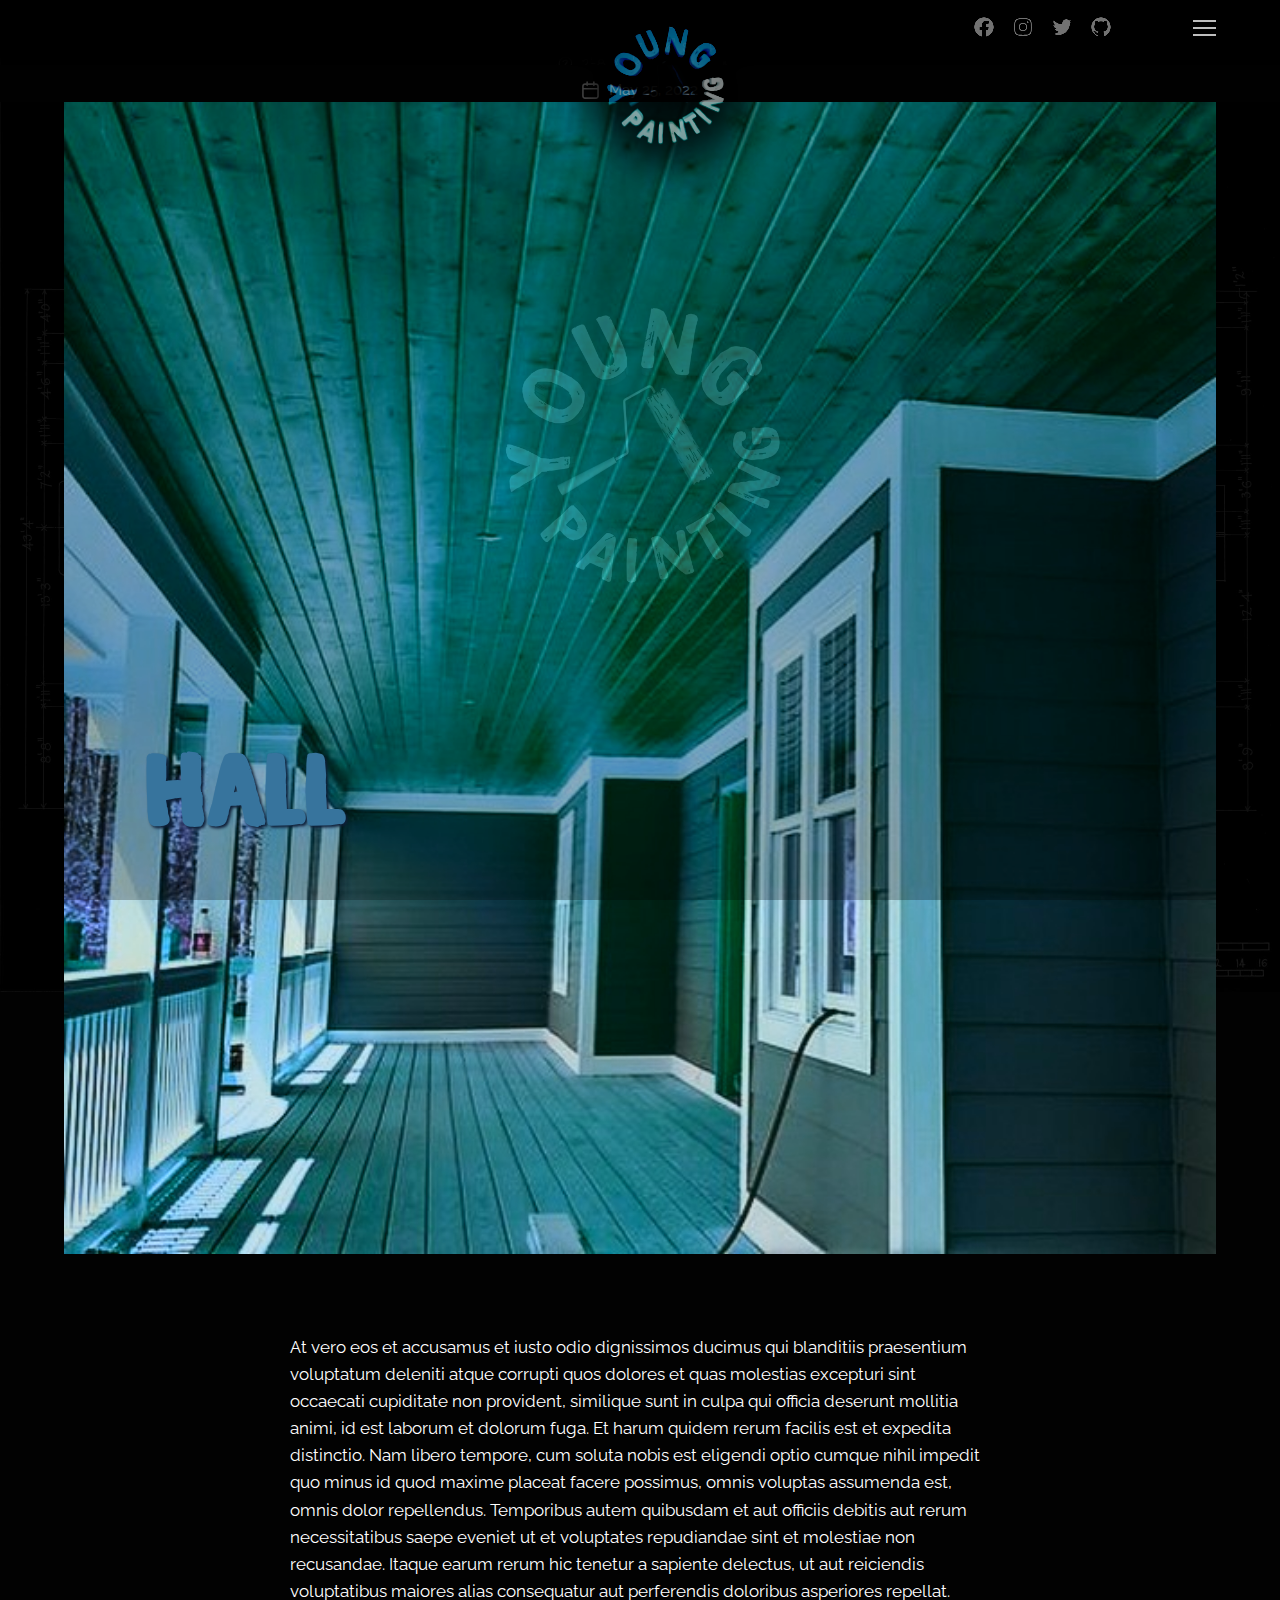
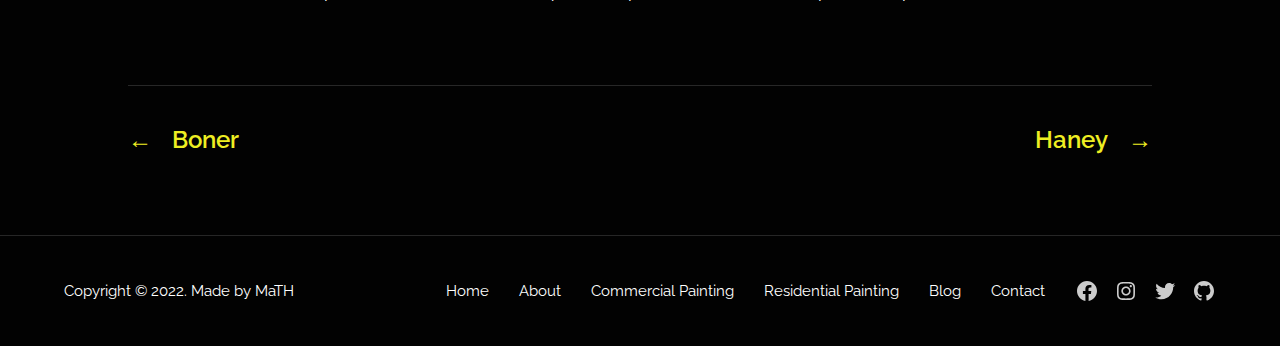
<file: hall-residence/index.html>
<!DOCTYPE html>
<html class="no-js" lang="en-US">

	<head>

		<meta charset="UTF-8">
		<meta name="viewport" content="width=device-width, initial-scale=1.0">

		<link rel="profile" href="https://gmpg.org/xfn/11">

		<title>Hall &#8211; Young Painting</title>
<meta name="robots" content="max-image-preview:large">
<link rel="dns-prefetch" href="//fonts.googleapis.com">
<link rel="dns-prefetch" href="//s.w.org">
<link href="https://fonts.gstatic.com/" crossorigin rel="preconnect">
<link rel="alternate" type="application/rss+xml" title="Young Painting &raquo; Feed" href="https://mthprblms.github.io/youngpaint/feed/">
<link rel="alternate" type="application/rss+xml" title="Young Painting &raquo; Comments Feed" href="https://mthprblms.github.io/youngpaint/comments/feed/">
<link rel="alternate" type="application/rss+xml" title="Young Painting &raquo; Hall Comments Feed" href="https://mthprblms.github.io/youngpaint/hall-residence/feed/">
<script>
window._wpemojiSettings = {"baseUrl":"https:\/\/s.w.org\/images\/core\/emoji\/14.0.0\/72x72\/","ext":".png","svgUrl":"https:\/\/s.w.org\/images\/core\/emoji\/14.0.0\/svg\/","svgExt":".svg","source":{"concatemoji":"https:\/\/mthprblms.github.io\/youngpaint\/wp-includes\/js\/wp-emoji-release.min.js?ver=6.0"}};
/*! This file is auto-generated */
!function(e,a,t){var n,r,o,i=a.createElement("canvas"),p=i.getContext&&i.getContext("2d");function s(e,t){var a=String.fromCharCode,e=(p.clearRect(0,0,i.width,i.height),p.fillText(a.apply(this,e),0,0),i.toDataURL());return p.clearRect(0,0,i.width,i.height),p.fillText(a.apply(this,t),0,0),e===i.toDataURL()}function c(e){var t=a.createElement("script");t.src=e,t.defer=t.type="text/javascript",a.getElementsByTagName("head")[0].appendChild(t)}for(o=Array("flag","emoji"),t.supports={everything:!0,everythingExceptFlag:!0},r=0;r<o.length;r++)t.supports[o[r]]=function(e){if(!p||!p.fillText)return!1;switch(p.textBaseline="top",p.font="600 32px Arial",e){case"flag":return s([127987,65039,8205,9895,65039],[127987,65039,8203,9895,65039])?!1:!s([55356,56826,55356,56819],[55356,56826,8203,55356,56819])&&!s([55356,57332,56128,56423,56128,56418,56128,56421,56128,56430,56128,56423,56128,56447],[55356,57332,8203,56128,56423,8203,56128,56418,8203,56128,56421,8203,56128,56430,8203,56128,56423,8203,56128,56447]);case"emoji":return!s([129777,127995,8205,129778,127999],[129777,127995,8203,129778,127999])}return!1}(o[r]),t.supports.everything=t.supports.everything&&t.supports[o[r]],"flag"!==o[r]&&(t.supports.everythingExceptFlag=t.supports.everythingExceptFlag&&t.supports[o[r]]);t.supports.everythingExceptFlag=t.supports.everythingExceptFlag&&!t.supports.flag,t.DOMReady=!1,t.readyCallback=function(){t.DOMReady=!0},t.supports.everything||(n=function(){t.readyCallback()},a.addEventListener?(a.addEventListener("DOMContentLoaded",n,!1),e.addEventListener("load",n,!1)):(e.attachEvent("onload",n),a.attachEvent("onreadystatechange",function(){"complete"===a.readyState&&t.readyCallback()})),(e=t.source||{}).concatemoji?c(e.concatemoji):e.wpemoji&&e.twemoji&&(c(e.twemoji),c(e.wpemoji)))}(window,document,window._wpemojiSettings);
</script>
<style>img.wp-smiley,
img.emoji {
	display: inline !important;
	border: none !important;
	box-shadow: none !important;
	height: 1em !important;
	width: 1em !important;
	margin: 0 0.07em !important;
	vertical-align: -0.1em !important;
	background: none !important;
	padding: 0 !important;
}</style>
	<link rel="stylesheet" id="wp-block-library-css" href="https://mthprblms.github.io/youngpaint/wp-includes/css/dist/block-library/style.min.css?ver=6.0" media="all">
<link rel="stylesheet" id="twentig-blocks-css" href="https://mthprblms.github.io/youngpaint/wp-content/plugins/twentig/dist/style-index.css?ver=5e9e28284dbb8506b59da6f60d2a159a" media="all">
<style id="global-styles-inline-css">body{--wp--preset--color--black: #000000;--wp--preset--color--cyan-bluish-gray: #abb8c3;--wp--preset--color--white: #ffffff;--wp--preset--color--pale-pink: #f78da7;--wp--preset--color--vivid-red: #cf2e2e;--wp--preset--color--luminous-vivid-orange: #ff6900;--wp--preset--color--luminous-vivid-amber: #fcb900;--wp--preset--color--light-green-cyan: #7bdcb5;--wp--preset--color--vivid-green-cyan: #00d084;--wp--preset--color--pale-cyan-blue: #8ed1fc;--wp--preset--color--vivid-cyan-blue: #0693e3;--wp--preset--color--vivid-purple: #9b51e0;--wp--preset--color--accent: #eeee22;--wp--preset--color--primary: #ffffff;--wp--preset--color--secondary: #7f7f7f;--wp--preset--color--subtle-background: #0f0f0f;--wp--preset--color--background: #020202;--wp--preset--gradient--vivid-cyan-blue-to-vivid-purple: linear-gradient(135deg,rgba(6,147,227,1) 0%,rgb(155,81,224) 100%);--wp--preset--gradient--light-green-cyan-to-vivid-green-cyan: linear-gradient(135deg,rgb(122,220,180) 0%,rgb(0,208,130) 100%);--wp--preset--gradient--luminous-vivid-amber-to-luminous-vivid-orange: linear-gradient(135deg,rgba(252,185,0,1) 0%,rgba(255,105,0,1) 100%);--wp--preset--gradient--luminous-vivid-orange-to-vivid-red: linear-gradient(135deg,rgba(255,105,0,1) 0%,rgb(207,46,46) 100%);--wp--preset--gradient--very-light-gray-to-cyan-bluish-gray: linear-gradient(135deg,rgb(238,238,238) 0%,rgb(169,184,195) 100%);--wp--preset--gradient--cool-to-warm-spectrum: linear-gradient(135deg,rgb(74,234,220) 0%,rgb(151,120,209) 20%,rgb(207,42,186) 40%,rgb(238,44,130) 60%,rgb(251,105,98) 80%,rgb(254,248,76) 100%);--wp--preset--gradient--blush-light-purple: linear-gradient(135deg,rgb(255,206,236) 0%,rgb(152,150,240) 100%);--wp--preset--gradient--blush-bordeaux: linear-gradient(135deg,rgb(254,205,165) 0%,rgb(254,45,45) 50%,rgb(107,0,62) 100%);--wp--preset--gradient--luminous-dusk: linear-gradient(135deg,rgb(255,203,112) 0%,rgb(199,81,192) 50%,rgb(65,88,208) 100%);--wp--preset--gradient--pale-ocean: linear-gradient(135deg,rgb(255,245,203) 0%,rgb(182,227,212) 50%,rgb(51,167,181) 100%);--wp--preset--gradient--electric-grass: linear-gradient(135deg,rgb(202,248,128) 0%,rgb(113,206,126) 100%);--wp--preset--gradient--midnight: linear-gradient(135deg,rgb(2,3,129) 0%,rgb(40,116,252) 100%);--wp--preset--duotone--dark-grayscale: url('#wp-duotone-dark-grayscale');--wp--preset--duotone--grayscale: url('#wp-duotone-grayscale');--wp--preset--duotone--purple-yellow: url('#wp-duotone-purple-yellow');--wp--preset--duotone--blue-red: url('#wp-duotone-blue-red');--wp--preset--duotone--midnight: url('#wp-duotone-midnight');--wp--preset--duotone--magenta-yellow: url('#wp-duotone-magenta-yellow');--wp--preset--duotone--purple-green: url('#wp-duotone-purple-green');--wp--preset--duotone--blue-orange: url('#wp-duotone-blue-orange');--wp--preset--font-size--small: 14px;--wp--preset--font-size--medium: 19px;--wp--preset--font-size--large: 21px;--wp--preset--font-size--x-large: 42px;--wp--preset--font-size--normal: 17px;--wp--preset--font-size--larger: 25px;--wp--preset--font-size--h-6: 18.01px;--wp--preset--font-size--h-5: 24.01px;--wp--preset--font-size--h-4: 32.01px;--wp--preset--font-size--h-3: 40.01px;--wp--preset--font-size--h-2: 48.01px;--wp--preset--font-size--h-1: 72px;}.has-black-color{color: var(--wp--preset--color--black) !important;}.has-cyan-bluish-gray-color{color: var(--wp--preset--color--cyan-bluish-gray) !important;}.has-white-color{color: var(--wp--preset--color--white) !important;}.has-pale-pink-color{color: var(--wp--preset--color--pale-pink) !important;}.has-vivid-red-color{color: var(--wp--preset--color--vivid-red) !important;}.has-luminous-vivid-orange-color{color: var(--wp--preset--color--luminous-vivid-orange) !important;}.has-luminous-vivid-amber-color{color: var(--wp--preset--color--luminous-vivid-amber) !important;}.has-light-green-cyan-color{color: var(--wp--preset--color--light-green-cyan) !important;}.has-vivid-green-cyan-color{color: var(--wp--preset--color--vivid-green-cyan) !important;}.has-pale-cyan-blue-color{color: var(--wp--preset--color--pale-cyan-blue) !important;}.has-vivid-cyan-blue-color{color: var(--wp--preset--color--vivid-cyan-blue) !important;}.has-vivid-purple-color{color: var(--wp--preset--color--vivid-purple) !important;}.has-black-background-color{background-color: var(--wp--preset--color--black) !important;}.has-cyan-bluish-gray-background-color{background-color: var(--wp--preset--color--cyan-bluish-gray) !important;}.has-white-background-color{background-color: var(--wp--preset--color--white) !important;}.has-pale-pink-background-color{background-color: var(--wp--preset--color--pale-pink) !important;}.has-vivid-red-background-color{background-color: var(--wp--preset--color--vivid-red) !important;}.has-luminous-vivid-orange-background-color{background-color: var(--wp--preset--color--luminous-vivid-orange) !important;}.has-luminous-vivid-amber-background-color{background-color: var(--wp--preset--color--luminous-vivid-amber) !important;}.has-light-green-cyan-background-color{background-color: var(--wp--preset--color--light-green-cyan) !important;}.has-vivid-green-cyan-background-color{background-color: var(--wp--preset--color--vivid-green-cyan) !important;}.has-pale-cyan-blue-background-color{background-color: var(--wp--preset--color--pale-cyan-blue) !important;}.has-vivid-cyan-blue-background-color{background-color: var(--wp--preset--color--vivid-cyan-blue) !important;}.has-vivid-purple-background-color{background-color: var(--wp--preset--color--vivid-purple) !important;}.has-black-border-color{border-color: var(--wp--preset--color--black) !important;}.has-cyan-bluish-gray-border-color{border-color: var(--wp--preset--color--cyan-bluish-gray) !important;}.has-white-border-color{border-color: var(--wp--preset--color--white) !important;}.has-pale-pink-border-color{border-color: var(--wp--preset--color--pale-pink) !important;}.has-vivid-red-border-color{border-color: var(--wp--preset--color--vivid-red) !important;}.has-luminous-vivid-orange-border-color{border-color: var(--wp--preset--color--luminous-vivid-orange) !important;}.has-luminous-vivid-amber-border-color{border-color: var(--wp--preset--color--luminous-vivid-amber) !important;}.has-light-green-cyan-border-color{border-color: var(--wp--preset--color--light-green-cyan) !important;}.has-vivid-green-cyan-border-color{border-color: var(--wp--preset--color--vivid-green-cyan) !important;}.has-pale-cyan-blue-border-color{border-color: var(--wp--preset--color--pale-cyan-blue) !important;}.has-vivid-cyan-blue-border-color{border-color: var(--wp--preset--color--vivid-cyan-blue) !important;}.has-vivid-purple-border-color{border-color: var(--wp--preset--color--vivid-purple) !important;}.has-vivid-cyan-blue-to-vivid-purple-gradient-background{background: var(--wp--preset--gradient--vivid-cyan-blue-to-vivid-purple) !important;}.has-light-green-cyan-to-vivid-green-cyan-gradient-background{background: var(--wp--preset--gradient--light-green-cyan-to-vivid-green-cyan) !important;}.has-luminous-vivid-amber-to-luminous-vivid-orange-gradient-background{background: var(--wp--preset--gradient--luminous-vivid-amber-to-luminous-vivid-orange) !important;}.has-luminous-vivid-orange-to-vivid-red-gradient-background{background: var(--wp--preset--gradient--luminous-vivid-orange-to-vivid-red) !important;}.has-very-light-gray-to-cyan-bluish-gray-gradient-background{background: var(--wp--preset--gradient--very-light-gray-to-cyan-bluish-gray) !important;}.has-cool-to-warm-spectrum-gradient-background{background: var(--wp--preset--gradient--cool-to-warm-spectrum) !important;}.has-blush-light-purple-gradient-background{background: var(--wp--preset--gradient--blush-light-purple) !important;}.has-blush-bordeaux-gradient-background{background: var(--wp--preset--gradient--blush-bordeaux) !important;}.has-luminous-dusk-gradient-background{background: var(--wp--preset--gradient--luminous-dusk) !important;}.has-pale-ocean-gradient-background{background: var(--wp--preset--gradient--pale-ocean) !important;}.has-electric-grass-gradient-background{background: var(--wp--preset--gradient--electric-grass) !important;}.has-midnight-gradient-background{background: var(--wp--preset--gradient--midnight) !important;}.has-small-font-size{font-size: var(--wp--preset--font-size--small) !important;}.has-medium-font-size{font-size: var(--wp--preset--font-size--medium) !important;}.has-large-font-size{font-size: var(--wp--preset--font-size--large) !important;}.has-x-large-font-size{font-size: var(--wp--preset--font-size--x-large) !important;}</style>
<link rel="stylesheet" id="twentytwenty-style-css" href="https://mthprblms.github.io/youngpaint/wp-content/themes/twentytwenty/style.css?ver=1.9" media="all">
<style id="twentytwenty-style-inline-css">.color-accent,.color-accent-hover:hover,.color-accent-hover:focus,:root .has-accent-color,.has-drop-cap:not(:focus):first-letter,.wp-block-button.is-style-outline,a { color: #eeee22; }blockquote,.border-color-accent,.border-color-accent-hover:hover,.border-color-accent-hover:focus { border-color: #eeee22; }button,.button,.faux-button,.wp-block-button__link,.wp-block-file .wp-block-file__button,input[type="button"],input[type="reset"],input[type="submit"],.bg-accent,.bg-accent-hover:hover,.bg-accent-hover:focus,:root .has-accent-background-color,.comment-reply-link { background-color: #eeee22; }.fill-children-accent,.fill-children-accent * { fill: #eeee22; }:root .has-background-color,button,.button,.faux-button,.wp-block-button__link,.wp-block-file__button,input[type="button"],input[type="reset"],input[type="submit"],.wp-block-button,.comment-reply-link,.has-background.has-primary-background-color:not(.has-text-color),.has-background.has-primary-background-color *:not(.has-text-color),.has-background.has-accent-background-color:not(.has-text-color),.has-background.has-accent-background-color *:not(.has-text-color) { color: #020202; }:root .has-background-background-color { background-color: #020202; }body,.entry-title a,:root .has-primary-color { color: #ffffff; }:root .has-primary-background-color { background-color: #ffffff; }cite,figcaption,.wp-caption-text,.post-meta,.entry-content .wp-block-archives li,.entry-content .wp-block-categories li,.entry-content .wp-block-latest-posts li,.wp-block-latest-comments__comment-date,.wp-block-latest-posts__post-date,.wp-block-embed figcaption,.wp-block-image figcaption,.wp-block-pullquote cite,.comment-metadata,.comment-respond .comment-notes,.comment-respond .logged-in-as,.pagination .dots,.entry-content hr:not(.has-background),hr.styled-separator,:root .has-secondary-color { color: #7f7f7f; }:root .has-secondary-background-color { background-color: #7f7f7f; }pre,fieldset,input,textarea,table,table *,hr { border-color: #262626; }caption,code,code,kbd,samp,.wp-block-table.is-style-stripes tbody tr:nth-child(odd),:root .has-subtle-background-background-color { background-color: #262626; }.wp-block-table.is-style-stripes { border-bottom-color: #262626; }.wp-block-latest-posts.is-grid li { border-top-color: #262626; }:root .has-subtle-background-color { color: #262626; }body:not(.overlay-header) .primary-menu > li > a,body:not(.overlay-header) .primary-menu > li > .icon,.modal-menu a,.footer-menu a, .footer-widgets a,#site-footer .wp-block-button.is-style-outline,.wp-block-pullquote:before,.singular:not(.overlay-header) .entry-header a,.archive-header a,.header-footer-group .color-accent,.header-footer-group .color-accent-hover:hover { color: #eeee22; }.social-icons a,#site-footer button:not(.toggle),#site-footer .button,#site-footer .faux-button,#site-footer .wp-block-button__link,#site-footer .wp-block-file__button,#site-footer input[type="button"],#site-footer input[type="reset"],#site-footer input[type="submit"],.primary-menu .social-menu a, .footer-widgets .faux-button, .footer-widgets .wp-block-button__link, .footer-widgets input[type="submit"], #site-header ul.primary-menu li.menu-button > a, .menu-modal ul.modal-menu > li.menu-button > .ancestor-wrapper > a { background-color: #eeee22; }.social-icons a,body:not(.overlay-header) .primary-menu ul,.header-footer-group button,.header-footer-group .button,.header-footer-group .faux-button,.header-footer-group .wp-block-button:not(.is-style-outline) .wp-block-button__link,.header-footer-group .wp-block-file__button,.header-footer-group input[type="button"],.header-footer-group input[type="reset"],.header-footer-group input[type="submit"],#site-header ul.primary-menu li.menu-button > a, .menu-modal ul.modal-menu > li.menu-button > .ancestor-wrapper > a { color: #020202; }#site-header,.footer-nav-widgets-wrapper,#site-footer,.menu-modal,.menu-modal-inner,.search-modal-inner,.archive-header,.singular .entry-header,.singular .featured-media:before,.wp-block-pullquote:before,body.has-header-opaque #site-header { background-color: #020202; }.header-footer-group,body:not(.overlay-header) #site-header .toggle,.menu-modal .toggle,.has-header-opaque #site-header .header-inner { color: #ffffff; }body:not(.overlay-header) .primary-menu ul { background-color: #ffffff; }body:not(.overlay-header) .primary-menu > li > ul:after { border-bottom-color: #ffffff; }body:not(.overlay-header) .primary-menu ul ul:after { border-left-color: #ffffff; }.site-description,body:not(.overlay-header) .toggle-inner .toggle-text,.widget .post-date,.widget .rss-date,.widget_archive li,.widget_categories li,.widget cite,.widget_pages li,.widget_meta li,.widget_nav_menu li,.powered-by-wordpress,.to-the-top,.singular .entry-header .post-meta,.singular:not(.overlay-header) .entry-header .post-meta a,body.has-header-opaque .site-description, body.has-header-opaque .toggle-text { color: #7f7f7f; }.header-footer-group pre,.header-footer-group fieldset,.header-footer-group input,.header-footer-group textarea,.header-footer-group table,.header-footer-group table *,.footer-nav-widgets-wrapper,#site-footer,.menu-modal nav *,.footer-widgets-outer-wrapper,.footer-top,body.tw-header-border:not(.overlay-header) #site-header, body.tw-header-border.has-header-opaque #site-header, .tw-footer-widgets-row .footer-widgets.column-two { border-color: #262626; }.header-footer-group table caption,body:not(.overlay-header) .header-inner .toggle-wrapper::before { background-color: #262626; }.overlay-header .header-inner { color: #020202; }.cover-header .entry-header * { color: #020202; }</style>
<link rel="stylesheet" id="twentytwenty-print-style-css" href="https://mthprblms.github.io/youngpaint/wp-content/themes/twentytwenty/print.css?ver=1.9" media="print">
<link rel="stylesheet" id="fontstyle-css" href="https://mthprblms.github.io/youngpaint/wp-content/themes/twentytwenty/fonts/customfonts.css?ver=6.0" media="all">
<link rel="stylesheet" id="twentig-twentytwenty-css" href="https://mthprblms.github.io/youngpaint/wp-content/plugins/twentig/dist/css/twentytwenty/style.min.css?ver=1.4.3" media="all">
<style id="twentig-twentytwenty-inline-css">body,.entry-content,.entry-content p,.entry-content ol,.entry-content ul,.widget_text p,.widget_text ol,.widget_text ul,.widget-content .rssSummary,.comment-content p,.entry-content .wp-block-latest-posts__post-excerpt,.entry-content .wp-block-latest-posts__post-full-content,.has-drop-cap:not(:focus):first-letter{font-family:'Raleway',sans-serif}h1,h2,h3,h4,h5,h6,.entry-content h1,.entry-content h2,.entry-content h3,.entry-content h4,.entry-content h5,.entry-content h6,.faux-heading,.site-title,.pagination-single a,.entry-content .wp-block-latest-posts li>a{font-family:'Raleway',sans-serif}ul.primary-menu,ul.modal-menu{font-family:'Raleway',sans-serif}.intro-text,input,textarea,select,button,.button,.faux-button,.wp-block-button__link,.wp-block-file__button,.entry-content .wp-block-file,.primary-menu li.menu-button>a,.entry-content .wp-block-pullquote,.entry-content .wp-block-quote.is-style-large,.entry-content .wp-block-quote.is-style-tw-large-icon,.entry-content cite,.entry-content figcaption,.wp-caption-text,.entry-content .wp-caption-text,.widget-content cite,.widget-content figcaption,.widget-content .wp-caption-text,.entry-categories,.post-meta,.comment-meta,.comment-footer-meta,.author-bio,.comment-respond p.comment-notes,.comment-respond p.logged-in-as,.entry-content .wp-block-archives,.entry-content .wp-block-categories,.entry-content .wp-block-latest-posts,.entry-content .wp-block-latest-comments,p.comment-awaiting-moderation,.pagination,#site-footer,.widget:not(.widget-text),.footer-menu,label,.toggle .toggle-text{font-family:'Raleway',sans-serif}table{font-size:inherit}h1,.heading-size-1{font-weight:700}@media(max-width:699px){.site-logo .custom-logo-link img{width:260px;height:auto!important;max-height:none}}ul.primary-menu,ul.modal-menu>li .ancestor-wrapper a{font-weight:500}body:not(.overlay-header) .primary-menu>li>a,body:not(.overlay-header) .primary-menu>li>.icon,.modal-menu>li>.ancestor-wrapper>a{color:inherit}.footer-widgets a,.footer-menu a{color:#ffffff}:root .has-subtle-background-background-color{background-color:#0f0f0f}:root .has-subtle-background-color.has-text-color{color:#0f0f0f}.wp-block-button:not(.is-style-outline) .wp-block-button__link:not(.has-text-color){color:#000}body.privacy-policy{color:#fff}</style>
<link rel="stylesheet" id="twentig-theme-fonts-css" href="https://fonts.googleapis.com/css2?family=Raleway%3Aital%2Cwght%400%2C400%3B0%2C500%3B0%2C700%3B1%2C400&#038;display=swap" media="all">
<script src="https://mthprblms.github.io/youngpaint/wp-includes/js/jquery/jquery.min.js?ver=3.6.0" id="jquery-core-js"></script>
<script src="https://mthprblms.github.io/youngpaint/wp-includes/js/jquery/jquery-migrate.min.js?ver=3.3.2" id="jquery-migrate-js"></script>
<script src="https://mthprblms.github.io/youngpaint/wp-content/plugins/the-preloader/js/preloader-script.js" id="wptime-plugin-preloader-script-js"></script>
<script src="https://mthprblms.github.io/youngpaint/wp-content/themes/twentytwenty/assets/js/index.js?ver=1.9" id="twentytwenty-js-js" async></script>
<script src="https://mthprblms.github.io/youngpaint/wp-content/plugins/twentig/dist/js/twentig-twentytwenty.min.js?ver=1.0" id="twentig-twentytwenty-js"></script>
<link rel="https://api.w.org/" href="https://mthprblms.github.io/youngpaint/wp-json/">
<link rel="alternate" type="application/json" href="https://mthprblms.github.io/youngpaint/wp-json/wp/v2/posts/602">
<link rel="EditURI" type="application/rsd+xml" title="RSD" href="https://mthprblms.github.io/youngpaint/xmlrpc.php?rsd">
<link rel="wlwmanifest" type="application/wlwmanifest+xml" href="https://mthprblms.github.io/youngpaint/wp-includes/wlwmanifest.xml"> 
<meta name="generator" content="WordPress 6.0">
<link rel="canonical" href="https://mthprblms.github.io/youngpaint/hall-residence/">
<link rel="shortlink" href="https://mthprblms.github.io/youngpaint/?p=602">
<link rel="alternate" type="application/json+oembed" href="https://mthprblms.github.io/youngpaint/wp-json/oembed/1.0/embed?url=http%3A%2F%2Fhttps://mthprblms.github.io/youngpaint%2Fhall-residence%2F">
<link rel="alternate" type="text/xml+oembed" href="https://mthprblms.github.io/youngpaint/wp-json/oembed/1.0/embed?url=http%3A%2F%2Fhttps://mthprblms.github.io/youngpaint%2Fhall-residence%2F&#038;format=xml">
    	<style type="text/css">#wptime-plugin-preloader{
				position: fixed;
				top: 0;
			 	left: 0;
			 	right: 0;
			 	bottom: 0;
				background:url(https://mthprblms.github.io/youngpaint/wp-content/uploads/2022/05/youngPAINTING5.png) no-repeat #000000 50%;
				-moz-background-size:300px 300px;
				-o-background-size:300px 300px;
				-webkit-background-size:300px 300px;
				background-size:300px 300px;
				z-index: 99998;
				width:100%;
				height:100%;
			}</style>

		<noscript>
    		<style type="text/css">#wptime-plugin-preloader{
        			display:none !important;
        		}</style>
		</noscript>
    	<script>document.documentElement.className = document.documentElement.className.replace( 'no-js', 'js' );</script>
	<style id="custom-background-css">body.custom-background { background-color: #020202; background-image: url("https://mthprblms.github.io/youngpaint/wp-content/uploads/2022/05/backgroundDARK2-scaled.jpg"); background-position: left top; background-size: cover; background-repeat: no-repeat; background-attachment: fixed; }</style>
	<link rel="icon" href="https://mthprblms.github.io/youngpaint/wp-content/uploads/2022/05/cropped-youngPAINTING-32x32.png" sizes="32x32">
<link rel="icon" href="https://mthprblms.github.io/youngpaint/wp-content/uploads/2022/05/cropped-youngPAINTING-192x192.png" sizes="192x192">
<link rel="apple-touch-icon" href="https://mthprblms.github.io/youngpaint/wp-content/uploads/2022/05/cropped-youngPAINTING-180x180.png">
<meta name="msapplication-TileImage" content="https://mthprblms.github.io/youngpaint/wp-content/uploads/2022/05/cropped-youngPAINTING-270x270.png">
		<style id="wp-custom-css">:root {
  --blue: #4b9cd3;
--lblue: #a4cae1;
--dblue: #13294b;
--gray: #8d9092;
--brown: #fcaa67;
}
	.site-logo img {
	height: 20vw !important;
	width: 20vw !important;
}
@media  only screen and (min-width: 1200px) {

.alignwide.titletext {
	font-size: 2.5em !important;
	display: block;
	padding-bottom: 7rem;
	padding-top:7rem;
	
}
	.toggle-inner .toggle-text {
	top: calc(100% - 1.3rem);
 }
	.site-logo img {
	max-height: 400px;
	transition: height 0.15s linear, width 0.15s linear, max-height 0.15s linear;
	height: 10vw !important;
	width: 10vw !important;
}
}
.alignwide.titletext {
	font-size: 2em !important;
}
.entry-content.entry-content h1{
	margin-top: 3.5rem !important;
	margin-bottom: 6rem !important;
}
.cover-header {
	height: 80vh;
}
/* .cover-header .entry-header {
	position: fixed;
	bottom: 0vh !important;
	z-index: 999; */
	/* right: 0; */
/*	width: 100vw !important;
	background: var(--blue) !important;
	mix-blend-mode: hard-light;
} */
.section-inner {
	min-width: 25vw !impotrant;
}
.tw-h1-font-large .entry-content .has-h-1-font-size, .tw-h1-font-large .entry-content h1:not([class*="-font-size"]), .tw-h1-font-large h1.entry-title {
	font-size: 5.2rem;
}
/* .post-inner {
	margin-top: -5vh;
} */
.singular .featured-media {
	margin-top: 0;
	filter: hue-rotate(160deg);
}
/* .page-id-82 .wp-block-cover .wp-block-cover__inner-container {
	padding: 0;
	width: 100%;
	mix-blend-mode: multiply;
} */
.page-id-79 .entry-header {
	display: none;
}


/* .site-logo.faux-heading {
	position: absolute;
	top: 2vh;
	left: 2vh;
	width: 300px !important;
	height: 300px !important;
} */
.site-logo.faux-heading {
	position: fixed;
	padding-top: 1%;
	width: auto !important;
	height: auto !important;
	left: 50%;
	transform: translate(-50%, 0%);
	/* background: black; */
/* 	-webkit-box-shadow: 0px -5px 10px 9px #000000;
	box-shadow: 0px -5px 10px 9px #000000; */
	top: 4vh !important;
}
#site-header {
	background: rgba(0,0,0,1) !important;
}
@media  only screen and (max-width: 1200px) {
.cover-header-inner {
	background-size: 45vh !important;
}
	.alignwide.titletext {
	font-size: 3rem !important;
}
	.tw-h1-font-large .entry-content .has-h-1-font-size, .tw-h1-font-large .entry-content h1:not([class*="-font-size"]), .tw-h1-font-large h1.entry-title {
	font-size: 3.2rem;
	margin-bottom: 10vh !important;
	width: 100vw;
	text-align: center;
	margin-left: auto;
	margin-right: auto;
}
}
	.site-logo.faux-heading {
	top:0px !important;


}

/* .cover-header-inner {
	background-image: url(https://mthprblms.github.io/youngpaint/wp-content/uploads/2022/05/youngPAINTING10.1.png);
	background-position:center;
	background-size: 30vh;
	background-repeat: no-repeat;
 	mix-blend-mode: exclusion; 
 	height: 100vh; 
	background-color:black;
	width:30vh;
	height:30vh;
} */
.wp-block-cover__inner-container p{
	font-family: 'brushfont' !important;
	font-size:5rem !important;
}

h1, h2, h3, #site-header .site-title a {
	font-family: 'brushfont' !important;
	color:var(--blue);
	background: rgba(141, 144, 146, 0.5);
	padding: 5px;
	text-shadow: 2px 2px 3px var(--dblue);
	text-align:center;
}
.overlay-header .header-inner {
	color: #fff;
}
#site-header, .overlay-header #site-header {
	z-index: 99;
	-webkit-box-shadow: 0px 5px 10px 10px #000000 !important;
	box-shadow: 0px 5px 10px 10px #000000 !important;
	padding-top: 5px;
}
#post-inner {
	isolation: isolate;
	-webkit-box-shadow: 0px -5px 10px 9px #000000;
	box-shadow: 0px -5px 10px 9px #000000;
}
.tw-header-full .header-inner {
	min-width: 90%;
}
.site-logo.faux-heading {
	position: fixed;
	padding:1%;
	width: auto !important;
	height: auto !important;
	left: 50%;
	transform: translate(-50%, 0%);
	/*background: black;
 	-webkit-box-shadow: 0px -5px 10px 9px #000000;
	box-shadow: 0px -5px 10px 9px #000000; */
	filter: drop-shadow(5px 5px 19px #000);
}
.cover-header-inner-wrapper {
	background-image: url(https://mthprblms.github.io/youngpaint/wp-content/uploads/2022/05/compressedROLLER.gif);
	mix-blend-mode: multiply;
	width:100vw !important;
}
/* .mask {
	height: 80vh;
	mask: url(https://mthprblms.github.io/youngpaint/wp-content/uploads/2022/05/skylineMASK2.png);
	mask-position: center;
	mask-size: cover;
	mask-repeat: no-repeat;
} */

/*  .EmbedProfile {
	-webkit-box-shadow: 0px 0px 16px 15px #FFFFFF !important; 
box-shadow: 0px 0px 16px 15px #FFFFFF !important;
} */
.wp-block-cover__gradient-background.has-background-dim {
	background: url(https://mthprblms.github.io/youngpaint/wp-content/uploads/2022/05/skylineMASK.png) !important;
	background-position: bottom;
	background-size: contain;
}
#site-header .site-title a {
	text-decoration: none;
	font-size: 1.5em;
}
.expanded-menu {
  display: block;
  padding-left: 30px;
}
	.menu-bottom .social-menu {
	justify-content: center;
}

/*
.entry-title {
	bottom: 0px;
	z-index: 99;
	position: absolute;
	left: 50%;
} */
body:not(.blog) .entry-title {
	bottom: 5vh !important;
	z-index: 99;
	position: relative;
	/* left: 50%; */
	font-size: 6em !important;
	background:none;
	position:absolute;
}
.intro-text p {
	background: white;
	font-size: 1.5em;
	font-family: 'brushfont' !important;
	mix-blend-mode:difference;
}
.has-medium-font-size {
	font-size: 1.5em !important;
}
.has-text-align-center.has-large-font-size {
	font-size: 4em !important;
}
#site-header {
	mix-blend-mode: hard-light;
}
.custom-logo {
	filter: drop-shadow(10px 10px 20px #000) drop-shadow(-20px -10px 20px #000);
	
}</style>
		
	</head>

	<body class="post-template-default single single-post postid-602 single-format-standard custom-background wp-custom-logo wp-embed-responsive singular has-post-thumbnail has-single-pagination showing-comments show-avatars reduced-spacing tw-header-layout-inline-left tw-header-sticky tw-text-width-medium tw-font-active tw-h1-font-large tw-site-font-small tw-site-lh-medium tw-heading-ls-normal tw-header-full tw-nav-size-medium tw-nav-spacing-large tw-nav-hover-border tw-menu-burger tw-menu-has-socials footer-top-hidden tw-footer-full tw-footer-size-small tw-socials-logos-only tw-hr-minimal tw-button-hover-color tw-hero-full-image">
	<div id="wptime-plugin-preloader"></div>
	<!-- <div class="preloader" style="align-items: center;
  background: #FFF;
  display: flex;
  height: 100vh;
  justify-content: center;
  left: 0;
  position: fixed;
  top: 0;
  transition: opacity 0.2s linear;
  width: 100%;
  z-index: 9999;
  opacity: 1;
  transform: opacity 1s linear;">
  <img style="width:75vh; height:auto;"src="https://mthprblms.github.io/youngpaint/wp-content/uploads/2022/05/youngPAINTING5.png" alt="spinner">
</div> -->

		<a class="skip-link screen-reader-text" href="#site-content">Skip to the content</a><svg xmlns="http://www.w3.org/2000/svg" viewbox="0 0 0 0" width="0" height="0" focusable="false" role="none" style="visibility: hidden; position: absolute; left: -9999px; overflow: hidden;"><defs><filter id="wp-duotone-dark-grayscale"><fecolormatrix color-interpolation-filters="sRGB" type="matrix" values=" .299 .587 .114 0 0 .299 .587 .114 0 0 .299 .587 .114 0 0 .299 .587 .114 0 0 "></fecolormatrix><fecomponenttransfer color-interpolation-filters="sRGB"><fefuncr type="table" tablevalues="0 0.49803921568627"></fefuncr><fefuncg type="table" tablevalues="0 0.49803921568627"></fefuncg><fefuncb type="table" tablevalues="0 0.49803921568627"></fefuncb><fefunca type="table" tablevalues="1 1"></fefunca></fecomponenttransfer><fecomposite in2="SourceGraphic" operator="in"></fecomposite></filter></defs></svg><svg xmlns="http://www.w3.org/2000/svg" viewbox="0 0 0 0" width="0" height="0" focusable="false" role="none" style="visibility: hidden; position: absolute; left: -9999px; overflow: hidden;"><defs><filter id="wp-duotone-grayscale"><fecolormatrix color-interpolation-filters="sRGB" type="matrix" values=" .299 .587 .114 0 0 .299 .587 .114 0 0 .299 .587 .114 0 0 .299 .587 .114 0 0 "></fecolormatrix><fecomponenttransfer color-interpolation-filters="sRGB"><fefuncr type="table" tablevalues="0 1"></fefuncr><fefuncg type="table" tablevalues="0 1"></fefuncg><fefuncb type="table" tablevalues="0 1"></fefuncb><fefunca type="table" tablevalues="1 1"></fefunca></fecomponenttransfer><fecomposite in2="SourceGraphic" operator="in"></fecomposite></filter></defs></svg><svg xmlns="http://www.w3.org/2000/svg" viewbox="0 0 0 0" width="0" height="0" focusable="false" role="none" style="visibility: hidden; position: absolute; left: -9999px; overflow: hidden;"><defs><filter id="wp-duotone-purple-yellow"><fecolormatrix color-interpolation-filters="sRGB" type="matrix" values=" .299 .587 .114 0 0 .299 .587 .114 0 0 .299 .587 .114 0 0 .299 .587 .114 0 0 "></fecolormatrix><fecomponenttransfer color-interpolation-filters="sRGB"><fefuncr type="table" tablevalues="0.54901960784314 0.98823529411765"></fefuncr><fefuncg type="table" tablevalues="0 1"></fefuncg><fefuncb type="table" tablevalues="0.71764705882353 0.25490196078431"></fefuncb><fefunca type="table" tablevalues="1 1"></fefunca></fecomponenttransfer><fecomposite in2="SourceGraphic" operator="in"></fecomposite></filter></defs></svg><svg xmlns="http://www.w3.org/2000/svg" viewbox="0 0 0 0" width="0" height="0" focusable="false" role="none" style="visibility: hidden; position: absolute; left: -9999px; overflow: hidden;"><defs><filter id="wp-duotone-blue-red"><fecolormatrix color-interpolation-filters="sRGB" type="matrix" values=" .299 .587 .114 0 0 .299 .587 .114 0 0 .299 .587 .114 0 0 .299 .587 .114 0 0 "></fecolormatrix><fecomponenttransfer color-interpolation-filters="sRGB"><fefuncr type="table" tablevalues="0 1"></fefuncr><fefuncg type="table" tablevalues="0 0.27843137254902"></fefuncg><fefuncb type="table" tablevalues="0.5921568627451 0.27843137254902"></fefuncb><fefunca type="table" tablevalues="1 1"></fefunca></fecomponenttransfer><fecomposite in2="SourceGraphic" operator="in"></fecomposite></filter></defs></svg><svg xmlns="http://www.w3.org/2000/svg" viewbox="0 0 0 0" width="0" height="0" focusable="false" role="none" style="visibility: hidden; position: absolute; left: -9999px; overflow: hidden;"><defs><filter id="wp-duotone-midnight"><fecolormatrix color-interpolation-filters="sRGB" type="matrix" values=" .299 .587 .114 0 0 .299 .587 .114 0 0 .299 .587 .114 0 0 .299 .587 .114 0 0 "></fecolormatrix><fecomponenttransfer color-interpolation-filters="sRGB"><fefuncr type="table" tablevalues="0 0"></fefuncr><fefuncg type="table" tablevalues="0 0.64705882352941"></fefuncg><fefuncb type="table" tablevalues="0 1"></fefuncb><fefunca type="table" tablevalues="1 1"></fefunca></fecomponenttransfer><fecomposite in2="SourceGraphic" operator="in"></fecomposite></filter></defs></svg><svg xmlns="http://www.w3.org/2000/svg" viewbox="0 0 0 0" width="0" height="0" focusable="false" role="none" style="visibility: hidden; position: absolute; left: -9999px; overflow: hidden;"><defs><filter id="wp-duotone-magenta-yellow"><fecolormatrix color-interpolation-filters="sRGB" type="matrix" values=" .299 .587 .114 0 0 .299 .587 .114 0 0 .299 .587 .114 0 0 .299 .587 .114 0 0 "></fecolormatrix><fecomponenttransfer color-interpolation-filters="sRGB"><fefuncr type="table" tablevalues="0.78039215686275 1"></fefuncr><fefuncg type="table" tablevalues="0 0.94901960784314"></fefuncg><fefuncb type="table" tablevalues="0.35294117647059 0.47058823529412"></fefuncb><fefunca type="table" tablevalues="1 1"></fefunca></fecomponenttransfer><fecomposite in2="SourceGraphic" operator="in"></fecomposite></filter></defs></svg><svg xmlns="http://www.w3.org/2000/svg" viewbox="0 0 0 0" width="0" height="0" focusable="false" role="none" style="visibility: hidden; position: absolute; left: -9999px; overflow: hidden;"><defs><filter id="wp-duotone-purple-green"><fecolormatrix color-interpolation-filters="sRGB" type="matrix" values=" .299 .587 .114 0 0 .299 .587 .114 0 0 .299 .587 .114 0 0 .299 .587 .114 0 0 "></fecolormatrix><fecomponenttransfer color-interpolation-filters="sRGB"><fefuncr type="table" tablevalues="0.65098039215686 0.40392156862745"></fefuncr><fefuncg type="table" tablevalues="0 1"></fefuncg><fefuncb type="table" tablevalues="0.44705882352941 0.4"></fefuncb><fefunca type="table" tablevalues="1 1"></fefunca></fecomponenttransfer><fecomposite in2="SourceGraphic" operator="in"></fecomposite></filter></defs></svg><svg xmlns="http://www.w3.org/2000/svg" viewbox="0 0 0 0" width="0" height="0" focusable="false" role="none" style="visibility: hidden; position: absolute; left: -9999px; overflow: hidden;"><defs><filter id="wp-duotone-blue-orange"><fecolormatrix color-interpolation-filters="sRGB" type="matrix" values=" .299 .587 .114 0 0 .299 .587 .114 0 0 .299 .587 .114 0 0 .299 .587 .114 0 0 "></fecolormatrix><fecomponenttransfer color-interpolation-filters="sRGB"><fefuncr type="table" tablevalues="0.098039215686275 1"></fefuncr><fefuncg type="table" tablevalues="0 0.66274509803922"></fefuncg><fefuncb type="table" tablevalues="0.84705882352941 0.41960784313725"></fefuncb><fefunca type="table" tablevalues="1 1"></fefunca></fecomponenttransfer><fecomposite in2="SourceGraphic" operator="in"></fecomposite></filter></defs></svg>
		<header id="site-header" class="header-footer-group">

			<div class="header-inner section-inner">

				<div class="header-titles-wrapper">

					
					<div class="header-titles">

						<div class="site-logo faux-heading">
<a href="https://mthprblms.github.io/youngpaint/" class="custom-logo-link" rel="home"><img width="1080" height="1080" src="https://mthprblms.github.io/youngpaint/wp-content/uploads/2022/05/youngPAINTING.png" class="custom-logo" alt="Young Painting" srcset="https://mthprblms.github.io/youngpaint/wp-content/uploads/2022/05/youngPAINTING.png 1080w, https://mthprblms.github.io/youngpaint/wp-content/uploads/2022/05/youngPAINTING-300x300.png 300w, https://mthprblms.github.io/youngpaint/wp-content/uploads/2022/05/youngPAINTING-1024x1024.png 1024w, https://mthprblms.github.io/youngpaint/wp-content/uploads/2022/05/youngPAINTING-150x150.png 150w, https://mthprblms.github.io/youngpaint/wp-content/uploads/2022/05/youngPAINTING-768x768.png 768w" sizes="(max-width: 1080px) 100vw, 1080px"></a><span class="screen-reader-text">Young Painting</span>
</div>
<div class="site-description">Asheville&#039;s Finest Paint Job</div>
<!-- .site-description -->
					</div>
<!-- .header-titles -->

					<button class="toggle nav-toggle mobile-nav-toggle" data-toggle-target=".menu-modal" data-toggle-body-class="showing-menu-modal" aria-expanded="false" data-set-focus=".close-nav-toggle">
						<span class="toggle-inner">
							<span class="toggle-icon">
								<svg class="svg-icon" aria-hidden="true" role="img" focusable="false" xmlns="http://www.w3.org/2000/svg" width="26" height="7" viewbox="0 0 26 7"><path fill-rule="evenodd" d="M332.5,45 C330.567003,45 329,43.4329966 329,41.5 C329,39.5670034 330.567003,38 332.5,38 C334.432997,38 336,39.5670034 336,41.5 C336,43.4329966 334.432997,45 332.5,45 Z M342,45 C340.067003,45 338.5,43.4329966 338.5,41.5 C338.5,39.5670034 340.067003,38 342,38 C343.932997,38 345.5,39.5670034 345.5,41.5 C345.5,43.4329966 343.932997,45 342,45 Z M351.5,45 C349.567003,45 348,43.4329966 348,41.5 C348,39.5670034 349.567003,38 351.5,38 C353.432997,38 355,39.5670034 355,41.5 C355,43.4329966 353.432997,45 351.5,45 Z" transform="translate(-329 -38)"></path></svg>							</span>
							<span class="toggle-text">Menu</span>
						</span>
					</button><!-- .nav-toggle -->

				</div>
<!-- .header-titles-wrapper -->

				<div class="header-navigation-wrapper">

					
							<nav class="primary-menu-wrapper" aria-label="Horizontal">

								<ul class="primary-menu reset-list-style">

								<li class="menu-item-socials"><ul class="social-menu reset-list-style social-icons fill-children-current-color">
<li id="menu-item-107" class="menu-item menu-item-type-custom menu-item-object-custom menu-item-107"><a href="https://facebook.com/young.painting"><span class="screen-reader-text">Facebook</span><svg class="svg-icon" aria-hidden="true" role="img" focusable="false" width="24" height="24" viewbox="0 0 24 24" xmlns="http://www.w3.org/2000/svg"><path d="M12 2C6.5 2 2 6.5 2 12c0 5 3.7 9.1 8.4 9.9v-7H7.9V12h2.5V9.8c0-2.5 1.5-3.9 3.8-3.9 1.1 0 2.2.2 2.2.2v2.5h-1.3c-1.2 0-1.6.8-1.6 1.6V12h2.8l-.4 2.9h-2.3v7C18.3 21.1 22 17 22 12c0-5.5-4.5-10-10-10z"></path></svg></a></li>
<li id="menu-item-108" class="menu-item menu-item-type-custom menu-item-object-custom menu-item-108"><a href="https://www.instagram.com/youngpainting/"><span class="screen-reader-text">Instagram</span><svg class="svg-icon" aria-hidden="true" role="img" focusable="false" width="24" height="24" viewbox="0 0 24 24" xmlns="http://www.w3.org/2000/svg"><path d="M12,4.622c2.403,0,2.688,0.009,3.637,0.052c0.877,0.04,1.354,0.187,1.671,0.31c0.42,0.163,0.72,0.358,1.035,0.673 c0.315,0.315,0.51,0.615,0.673,1.035c0.123,0.317,0.27,0.794,0.31,1.671c0.043,0.949,0.052,1.234,0.052,3.637 s-0.009,2.688-0.052,3.637c-0.04,0.877-0.187,1.354-0.31,1.671c-0.163,0.42-0.358,0.72-0.673,1.035 c-0.315,0.315-0.615,0.51-1.035,0.673c-0.317,0.123-0.794,0.27-1.671,0.31c-0.949,0.043-1.233,0.052-3.637,0.052 s-2.688-0.009-3.637-0.052c-0.877-0.04-1.354-0.187-1.671-0.31c-0.42-0.163-0.72-0.358-1.035-0.673 c-0.315-0.315-0.51-0.615-0.673-1.035c-0.123-0.317-0.27-0.794-0.31-1.671C4.631,14.688,4.622,14.403,4.622,12 s0.009-2.688,0.052-3.637c0.04-0.877,0.187-1.354,0.31-1.671c0.163-0.42,0.358-0.72,0.673-1.035 c0.315-0.315,0.615-0.51,1.035-0.673c0.317-0.123,0.794-0.27,1.671-0.31C9.312,4.631,9.597,4.622,12,4.622 M12,3 C9.556,3,9.249,3.01,8.289,3.054C7.331,3.098,6.677,3.25,6.105,3.472C5.513,3.702,5.011,4.01,4.511,4.511 c-0.5,0.5-0.808,1.002-1.038,1.594C3.25,6.677,3.098,7.331,3.054,8.289C3.01,9.249,3,9.556,3,12c0,2.444,0.01,2.751,0.054,3.711 c0.044,0.958,0.196,1.612,0.418,2.185c0.23,0.592,0.538,1.094,1.038,1.594c0.5,0.5,1.002,0.808,1.594,1.038 c0.572,0.222,1.227,0.375,2.185,0.418C9.249,20.99,9.556,21,12,21s2.751-0.01,3.711-0.054c0.958-0.044,1.612-0.196,2.185-0.418 c0.592-0.23,1.094-0.538,1.594-1.038c0.5-0.5,0.808-1.002,1.038-1.594c0.222-0.572,0.375-1.227,0.418-2.185 C20.99,14.751,21,14.444,21,12s-0.01-2.751-0.054-3.711c-0.044-0.958-0.196-1.612-0.418-2.185c-0.23-0.592-0.538-1.094-1.038-1.594 c-0.5-0.5-1.002-0.808-1.594-1.038c-0.572-0.222-1.227-0.375-2.185-0.418C14.751,3.01,14.444,3,12,3L12,3z M12,7.378 c-2.552,0-4.622,2.069-4.622,4.622S9.448,16.622,12,16.622s4.622-2.069,4.622-4.622S14.552,7.378,12,7.378z M12,15 c-1.657,0-3-1.343-3-3s1.343-3,3-3s3,1.343,3,3S13.657,15,12,15z M16.804,6.116c-0.596,0-1.08,0.484-1.08,1.08 s0.484,1.08,1.08,1.08c0.596,0,1.08-0.484,1.08-1.08S17.401,6.116,16.804,6.116z"></path></svg></a></li>
<li id="menu-item-109" class="menu-item menu-item-type-custom menu-item-object-custom menu-item-109"><a href="https://twitter.com/YOUNGPainting"><span class="screen-reader-text">Twitter</span><svg class="svg-icon" aria-hidden="true" role="img" focusable="false" width="24" height="24" viewbox="0 0 24 24" xmlns="http://www.w3.org/2000/svg"><path d="M22.23,5.924c-0.736,0.326-1.527,0.547-2.357,0.646c0.847-0.508,1.498-1.312,1.804-2.27 c-0.793,0.47-1.671,0.812-2.606,0.996C18.324,4.498,17.257,4,16.077,4c-2.266,0-4.103,1.837-4.103,4.103 c0,0.322,0.036,0.635,0.106,0.935C8.67,8.867,5.647,7.234,3.623,4.751C3.27,5.357,3.067,6.062,3.067,6.814 c0,1.424,0.724,2.679,1.825,3.415c-0.673-0.021-1.305-0.206-1.859-0.513c0,0.017,0,0.034,0,0.052c0,1.988,1.414,3.647,3.292,4.023 c-0.344,0.094-0.707,0.144-1.081,0.144c-0.264,0-0.521-0.026-0.772-0.074c0.522,1.63,2.038,2.816,3.833,2.85 c-1.404,1.1-3.174,1.756-5.096,1.756c-0.331,0-0.658-0.019-0.979-0.057c1.816,1.164,3.973,1.843,6.29,1.843 c7.547,0,11.675-6.252,11.675-11.675c0-0.178-0.004-0.355-0.012-0.531C20.985,7.47,21.68,6.747,22.23,5.924z"></path></svg></a></li>
<li id="menu-item-110" class="menu-item menu-item-type-custom menu-item-object-custom menu-item-110"><a href="https://www.homeadvisor.com/rated.YoungPainting.114499662.html"><span class="screen-reader-text">github</span><svg class="svg-icon" aria-hidden="true" role="img" focusable="false" width="24" height="24" viewbox="0 0 24 24" xmlns="http://www.w3.org/2000/svg"><path d="M12,2C6.477,2,2,6.477,2,12c0,4.419,2.865,8.166,6.839,9.489c0.5,0.09,0.682-0.218,0.682-0.484 c0-0.236-0.009-0.866-0.014-1.699c-2.782,0.602-3.369-1.34-3.369-1.34c-0.455-1.157-1.11-1.465-1.11-1.465 c-0.909-0.62,0.069-0.608,0.069-0.608c1.004,0.071,1.532,1.03,1.532,1.03c0.891,1.529,2.341,1.089,2.91,0.833 c0.091-0.647,0.349-1.086,0.635-1.337c-2.22-0.251-4.555-1.111-4.555-4.943c0-1.091,0.39-1.984,1.03-2.682 C6.546,8.54,6.202,7.524,6.746,6.148c0,0,0.84-0.269,2.75,1.025C10.295,6.95,11.15,6.84,12,6.836 c0.85,0.004,1.705,0.114,2.504,0.336c1.909-1.294,2.748-1.025,2.748-1.025c0.546,1.376,0.202,2.394,0.1,2.646 c0.64,0.699,1.026,1.591,1.026,2.682c0,3.841-2.337,4.687-4.565,4.935c0.359,0.307,0.679,0.917,0.679,1.852 c0,1.335-0.012,2.415-0.012,2.741c0,0.269,0.18,0.579,0.688,0.481C19.138,20.161,22,16.416,22,12C22,6.477,17.523,2,12,2z"></path></svg></a></li>
</ul></li>
								</ul>

							</nav><!-- .primary-menu-wrapper -->

						
						<div class="header-toggles hide-no-js">

						
							<div class="toggle-wrapper nav-toggle-wrapper has-expanded-menu">

								<button class="toggle nav-toggle desktop-nav-toggle" data-toggle-target=".menu-modal" data-toggle-body-class="showing-menu-modal" aria-expanded="false" data-set-focus=".close-nav-toggle">
									<span class="toggle-inner">
										<span class="toggle-text">Menu</span>
										<span class="toggle-icon">
											<svg class="svg-icon" aria-hidden="true" role="img" focusable="false" xmlns="http://www.w3.org/2000/svg" width="26" height="7" viewbox="0 0 26 7"><path fill-rule="evenodd" d="M332.5,45 C330.567003,45 329,43.4329966 329,41.5 C329,39.5670034 330.567003,38 332.5,38 C334.432997,38 336,39.5670034 336,41.5 C336,43.4329966 334.432997,45 332.5,45 Z M342,45 C340.067003,45 338.5,43.4329966 338.5,41.5 C338.5,39.5670034 340.067003,38 342,38 C343.932997,38 345.5,39.5670034 345.5,41.5 C345.5,43.4329966 343.932997,45 342,45 Z M351.5,45 C349.567003,45 348,43.4329966 348,41.5 C348,39.5670034 349.567003,38 351.5,38 C353.432997,38 355,39.5670034 355,41.5 C355,43.4329966 353.432997,45 351.5,45 Z" transform="translate(-329 -38)"></path></svg>										</span>
									</span>
								</button><!-- .nav-toggle -->

							</div>
<!-- .nav-toggle-wrapper -->

							
						</div>
<!-- .header-toggles -->
						
				</div>
<!-- .header-navigation-wrapper -->

			</div>
<!-- .header-inner -->

			
		</header><!-- #site-header -->
	
		
<div class="menu-modal cover-modal header-footer-group" data-modal-target-string=".menu-modal">

	<div class="menu-modal-inner modal-inner">

		<div class="menu-wrapper section-inner">

			<div class="menu-top">

				<button class="toggle close-nav-toggle fill-children-current-color" data-toggle-target=".menu-modal" data-toggle-body-class="showing-menu-modal" aria-expanded="false" data-set-focus=".menu-modal">
					<span class="toggle-text">Close Menu</span>
					<svg class="svg-icon" aria-hidden="true" role="img" focusable="false" xmlns="http://www.w3.org/2000/svg" width="16" height="16" viewbox="0 0 16 16"><polygon fill="" fill-rule="evenodd" points="6.852 7.649 .399 1.195 1.445 .149 7.899 6.602 14.352 .149 15.399 1.195 8.945 7.649 15.399 14.102 14.352 15.149 7.899 8.695 1.445 15.149 .399 14.102"></polygon></svg>				</button><!-- .nav-toggle -->

				
					<nav class="expanded-menu" aria-label="Expanded">

						<ul class="modal-menu reset-list-style">
							<li id="menu-item-321" class="menu-item menu-item-type-post_type menu-item-object-page menu-item-home menu-item-321">
<div class="ancestor-wrapper"><a href="https://mthprblms.github.io/youngpaint/">Home</a></div>
<!-- .ancestor-wrapper -->
</li>
<li id="menu-item-181" class="menu-item menu-item-type-post_type menu-item-object-page menu-item-181">
<div class="ancestor-wrapper"><a href="https://mthprblms.github.io/youngpaint/about-2/">About</a></div>
<!-- .ancestor-wrapper -->
</li>
<li id="menu-item-151" class="menu-item menu-item-type-post_type menu-item-object-page menu-item-151">
<div class="ancestor-wrapper"><a href="https://mthprblms.github.io/youngpaint/commercial/">Commercial Painting</a></div>
<!-- .ancestor-wrapper -->
</li>
<li id="menu-item-152" class="menu-item menu-item-type-post_type menu-item-object-page menu-item-152">
<div class="ancestor-wrapper"><a href="https://mthprblms.github.io/youngpaint/residential/">Residential Painting</a></div>
<!-- .ancestor-wrapper -->
</li>
<li id="menu-item-74" class="menu-item menu-item-type-post_type menu-item-object-page current_page_parent menu-item-74">
<div class="ancestor-wrapper"><a href="https://mthprblms.github.io/youngpaint/blog/">Blog</a></div>
<!-- .ancestor-wrapper -->
</li>
<li id="menu-item-182" class="menu-item menu-item-type-post_type menu-item-object-page menu-item-182">
<div class="ancestor-wrapper"><a href="https://mthprblms.github.io/youngpaint/contact-2/">Contact</a></div>
<!-- .ancestor-wrapper -->
</li>
						</ul>

					</nav>

					
					<nav class="mobile-menu" aria-label="Mobile">

						<ul class="modal-menu reset-list-style">

						<li class="menu-item menu-item-type-post_type menu-item-object-page menu-item-home menu-item-321">
<div class="ancestor-wrapper"><a href="https://mthprblms.github.io/youngpaint/">Home</a></div>
<!-- .ancestor-wrapper -->
</li>
<li class="menu-item menu-item-type-post_type menu-item-object-page menu-item-181">
<div class="ancestor-wrapper"><a href="https://mthprblms.github.io/youngpaint/about-2/">About</a></div>
<!-- .ancestor-wrapper -->
</li>
<li class="menu-item menu-item-type-post_type menu-item-object-page menu-item-151">
<div class="ancestor-wrapper"><a href="https://mthprblms.github.io/youngpaint/commercial/">Commercial Painting</a></div>
<!-- .ancestor-wrapper -->
</li>
<li class="menu-item menu-item-type-post_type menu-item-object-page menu-item-152">
<div class="ancestor-wrapper"><a href="https://mthprblms.github.io/youngpaint/residential/">Residential Painting</a></div>
<!-- .ancestor-wrapper -->
</li>
<li class="menu-item menu-item-type-post_type menu-item-object-page current_page_parent menu-item-74">
<div class="ancestor-wrapper"><a href="https://mthprblms.github.io/youngpaint/blog/">Blog</a></div>
<!-- .ancestor-wrapper -->
</li>
<li class="menu-item menu-item-type-post_type menu-item-object-page menu-item-182">
<div class="ancestor-wrapper"><a href="https://mthprblms.github.io/youngpaint/contact-2/">Contact</a></div>
<!-- .ancestor-wrapper -->
</li>

						</ul>

					</nav>

					
			</div>
<!-- .menu-top -->

			<div class="menu-bottom">

				
					<nav aria-label="Expanded Social links">
						<ul class="social-menu reset-list-style social-icons fill-children-current-color">

							<li class="menu-item menu-item-type-custom menu-item-object-custom menu-item-107"><a href="https://facebook.com/young.painting"><span class="screen-reader-text">Facebook</span><svg class="svg-icon" aria-hidden="true" role="img" focusable="false" width="24" height="24" viewbox="0 0 24 24" xmlns="http://www.w3.org/2000/svg"><path d="M12 2C6.5 2 2 6.5 2 12c0 5 3.7 9.1 8.4 9.9v-7H7.9V12h2.5V9.8c0-2.5 1.5-3.9 3.8-3.9 1.1 0 2.2.2 2.2.2v2.5h-1.3c-1.2 0-1.6.8-1.6 1.6V12h2.8l-.4 2.9h-2.3v7C18.3 21.1 22 17 22 12c0-5.5-4.5-10-10-10z"></path></svg></a></li>
<li class="menu-item menu-item-type-custom menu-item-object-custom menu-item-108"><a href="https://www.instagram.com/youngpainting/"><span class="screen-reader-text">Instagram</span><svg class="svg-icon" aria-hidden="true" role="img" focusable="false" width="24" height="24" viewbox="0 0 24 24" xmlns="http://www.w3.org/2000/svg"><path d="M12,4.622c2.403,0,2.688,0.009,3.637,0.052c0.877,0.04,1.354,0.187,1.671,0.31c0.42,0.163,0.72,0.358,1.035,0.673 c0.315,0.315,0.51,0.615,0.673,1.035c0.123,0.317,0.27,0.794,0.31,1.671c0.043,0.949,0.052,1.234,0.052,3.637 s-0.009,2.688-0.052,3.637c-0.04,0.877-0.187,1.354-0.31,1.671c-0.163,0.42-0.358,0.72-0.673,1.035 c-0.315,0.315-0.615,0.51-1.035,0.673c-0.317,0.123-0.794,0.27-1.671,0.31c-0.949,0.043-1.233,0.052-3.637,0.052 s-2.688-0.009-3.637-0.052c-0.877-0.04-1.354-0.187-1.671-0.31c-0.42-0.163-0.72-0.358-1.035-0.673 c-0.315-0.315-0.51-0.615-0.673-1.035c-0.123-0.317-0.27-0.794-0.31-1.671C4.631,14.688,4.622,14.403,4.622,12 s0.009-2.688,0.052-3.637c0.04-0.877,0.187-1.354,0.31-1.671c0.163-0.42,0.358-0.72,0.673-1.035 c0.315-0.315,0.615-0.51,1.035-0.673c0.317-0.123,0.794-0.27,1.671-0.31C9.312,4.631,9.597,4.622,12,4.622 M12,3 C9.556,3,9.249,3.01,8.289,3.054C7.331,3.098,6.677,3.25,6.105,3.472C5.513,3.702,5.011,4.01,4.511,4.511 c-0.5,0.5-0.808,1.002-1.038,1.594C3.25,6.677,3.098,7.331,3.054,8.289C3.01,9.249,3,9.556,3,12c0,2.444,0.01,2.751,0.054,3.711 c0.044,0.958,0.196,1.612,0.418,2.185c0.23,0.592,0.538,1.094,1.038,1.594c0.5,0.5,1.002,0.808,1.594,1.038 c0.572,0.222,1.227,0.375,2.185,0.418C9.249,20.99,9.556,21,12,21s2.751-0.01,3.711-0.054c0.958-0.044,1.612-0.196,2.185-0.418 c0.592-0.23,1.094-0.538,1.594-1.038c0.5-0.5,0.808-1.002,1.038-1.594c0.222-0.572,0.375-1.227,0.418-2.185 C20.99,14.751,21,14.444,21,12s-0.01-2.751-0.054-3.711c-0.044-0.958-0.196-1.612-0.418-2.185c-0.23-0.592-0.538-1.094-1.038-1.594 c-0.5-0.5-1.002-0.808-1.594-1.038c-0.572-0.222-1.227-0.375-2.185-0.418C14.751,3.01,14.444,3,12,3L12,3z M12,7.378 c-2.552,0-4.622,2.069-4.622,4.622S9.448,16.622,12,16.622s4.622-2.069,4.622-4.622S14.552,7.378,12,7.378z M12,15 c-1.657,0-3-1.343-3-3s1.343-3,3-3s3,1.343,3,3S13.657,15,12,15z M16.804,6.116c-0.596,0-1.08,0.484-1.08,1.08 s0.484,1.08,1.08,1.08c0.596,0,1.08-0.484,1.08-1.08S17.401,6.116,16.804,6.116z"></path></svg></a></li>
<li class="menu-item menu-item-type-custom menu-item-object-custom menu-item-109"><a href="https://twitter.com/YOUNGPainting"><span class="screen-reader-text">Twitter</span><svg class="svg-icon" aria-hidden="true" role="img" focusable="false" width="24" height="24" viewbox="0 0 24 24" xmlns="http://www.w3.org/2000/svg"><path d="M22.23,5.924c-0.736,0.326-1.527,0.547-2.357,0.646c0.847-0.508,1.498-1.312,1.804-2.27 c-0.793,0.47-1.671,0.812-2.606,0.996C18.324,4.498,17.257,4,16.077,4c-2.266,0-4.103,1.837-4.103,4.103 c0,0.322,0.036,0.635,0.106,0.935C8.67,8.867,5.647,7.234,3.623,4.751C3.27,5.357,3.067,6.062,3.067,6.814 c0,1.424,0.724,2.679,1.825,3.415c-0.673-0.021-1.305-0.206-1.859-0.513c0,0.017,0,0.034,0,0.052c0,1.988,1.414,3.647,3.292,4.023 c-0.344,0.094-0.707,0.144-1.081,0.144c-0.264,0-0.521-0.026-0.772-0.074c0.522,1.63,2.038,2.816,3.833,2.85 c-1.404,1.1-3.174,1.756-5.096,1.756c-0.331,0-0.658-0.019-0.979-0.057c1.816,1.164,3.973,1.843,6.29,1.843 c7.547,0,11.675-6.252,11.675-11.675c0-0.178-0.004-0.355-0.012-0.531C20.985,7.47,21.68,6.747,22.23,5.924z"></path></svg></a></li>
<li class="menu-item menu-item-type-custom menu-item-object-custom menu-item-110"><a href="https://www.homeadvisor.com/rated.YoungPainting.114499662.html"><span class="screen-reader-text">github</span><svg class="svg-icon" aria-hidden="true" role="img" focusable="false" width="24" height="24" viewbox="0 0 24 24" xmlns="http://www.w3.org/2000/svg"><path d="M12,2C6.477,2,2,6.477,2,12c0,4.419,2.865,8.166,6.839,9.489c0.5,0.09,0.682-0.218,0.682-0.484 c0-0.236-0.009-0.866-0.014-1.699c-2.782,0.602-3.369-1.34-3.369-1.34c-0.455-1.157-1.11-1.465-1.11-1.465 c-0.909-0.62,0.069-0.608,0.069-0.608c1.004,0.071,1.532,1.03,1.532,1.03c0.891,1.529,2.341,1.089,2.91,0.833 c0.091-0.647,0.349-1.086,0.635-1.337c-2.22-0.251-4.555-1.111-4.555-4.943c0-1.091,0.39-1.984,1.03-2.682 C6.546,8.54,6.202,7.524,6.746,6.148c0,0,0.84-0.269,2.75,1.025C10.295,6.95,11.15,6.84,12,6.836 c0.85,0.004,1.705,0.114,2.504,0.336c1.909-1.294,2.748-1.025,2.748-1.025c0.546,1.376,0.202,2.394,0.1,2.646 c0.64,0.699,1.026,1.591,1.026,2.682c0,3.841-2.337,4.687-4.565,4.935c0.359,0.307,0.679,0.917,0.679,1.852 c0,1.335-0.012,2.415-0.012,2.741c0,0.269,0.18,0.579,0.688,0.481C19.138,20.161,22,16.416,22,12C22,6.477,17.523,2,12,2z"></path></svg></a></li>

						</ul>
					</nav><!-- .social-menu -->

				
			</div>
<!-- .menu-bottom -->

		</div>
<!-- .menu-wrapper -->

	</div>
<!-- .menu-modal-inner -->

</div>
<!-- .menu-modal -->

<main id="site-content">

	
<article class="post-602 post type-post status-publish format-standard has-post-thumbnail hentry category-uncategorized" id="post-602">

	
<header class="entry-header has-text-align-center header-footer-group">

	<div class="entry-header-inner section-inner medium">

		<h1 class="entry-title">Hall</h1>
		<div class="post-meta-wrapper post-meta-single post-meta-single-top">

			<ul class="post-meta">

									<li class="post-date meta-wrapper">
						<span class="meta-icon">
							<span class="screen-reader-text">Post date</span>
							<svg class="svg-icon" aria-hidden="true" role="img" focusable="false" xmlns="http://www.w3.org/2000/svg" width="18" height="19" viewbox="0 0 18 19"><path fill="" d="M4.60069444,4.09375 L3.25,4.09375 C2.47334957,4.09375 1.84375,4.72334957 1.84375,5.5 L1.84375,7.26736111 L16.15625,7.26736111 L16.15625,5.5 C16.15625,4.72334957 15.5266504,4.09375 14.75,4.09375 L13.3993056,4.09375 L13.3993056,4.55555556 C13.3993056,5.02154581 13.0215458,5.39930556 12.5555556,5.39930556 C12.0895653,5.39930556 11.7118056,5.02154581 11.7118056,4.55555556 L11.7118056,4.09375 L6.28819444,4.09375 L6.28819444,4.55555556 C6.28819444,5.02154581 5.9104347,5.39930556 5.44444444,5.39930556 C4.97845419,5.39930556 4.60069444,5.02154581 4.60069444,4.55555556 L4.60069444,4.09375 Z M6.28819444,2.40625 L11.7118056,2.40625 L11.7118056,1 C11.7118056,0.534009742 12.0895653,0.15625 12.5555556,0.15625 C13.0215458,0.15625 13.3993056,0.534009742 13.3993056,1 L13.3993056,2.40625 L14.75,2.40625 C16.4586309,2.40625 17.84375,3.79136906 17.84375,5.5 L17.84375,15.875 C17.84375,17.5836309 16.4586309,18.96875 14.75,18.96875 L3.25,18.96875 C1.54136906,18.96875 0.15625,17.5836309 0.15625,15.875 L0.15625,5.5 C0.15625,3.79136906 1.54136906,2.40625 3.25,2.40625 L4.60069444,2.40625 L4.60069444,1 C4.60069444,0.534009742 4.97845419,0.15625 5.44444444,0.15625 C5.9104347,0.15625 6.28819444,0.534009742 6.28819444,1 L6.28819444,2.40625 Z M1.84375,8.95486111 L1.84375,15.875 C1.84375,16.6516504 2.47334957,17.28125 3.25,17.28125 L14.75,17.28125 C15.5266504,17.28125 16.15625,16.6516504 16.15625,15.875 L16.15625,8.95486111 L1.84375,8.95486111 Z"></path></svg>						</span>
						<span class="meta-text">
							<a href="https://mthprblms.github.io/youngpaint/hall-residence/">May 25, 2022</a>
						</span>
					</li>
					
			</ul>
<!-- .post-meta -->

		</div>
<!-- .post-meta-wrapper -->

		
	</div>
<!-- .entry-header-inner -->

</header><!-- .entry-header -->

	<figure class="featured-media">

		<div class="featured-media-inner section-inner">

			<img width="640" height="640" src="https://mthprblms.github.io/youngpaint/wp-content/uploads/2022/05/111111.jpg" class="attachment-full size-full wp-post-image" alt="" srcset="https://mthprblms.github.io/youngpaint/wp-content/uploads/2022/05/111111.jpg 640w, https://mthprblms.github.io/youngpaint/wp-content/uploads/2022/05/111111-300x300.jpg 300w, https://mthprblms.github.io/youngpaint/wp-content/uploads/2022/05/111111-150x150.jpg 150w" sizes="(max-width: 640px) 100vw, 640px">
		</div>
<!-- .featured-media-inner -->

	</figure><!-- .featured-media -->

	
	<div class="post-inner thin ">

		<div class="entry-content">

			
<p>At vero eos et accusamus et iusto odio dignissimos ducimus qui blanditiis praesentium voluptatum deleniti atque corrupti quos dolores et quas molestias excepturi sint occaecati cupiditate non provident, similique sunt in culpa qui officia deserunt mollitia animi, id est laborum et dolorum fuga. Et harum quidem rerum facilis est et expedita distinctio. Nam libero tempore, cum soluta nobis est eligendi optio cumque nihil impedit quo minus id quod maxime placeat facere possimus, omnis voluptas assumenda est, omnis dolor repellendus. Temporibus autem quibusdam et aut officiis debitis aut rerum necessitatibus saepe eveniet ut et voluptates repudiandae sint et molestiae non recusandae. Itaque earum rerum hic tenetur a sapiente delectus, ut aut reiciendis voluptatibus maiores alias consequatur aut perferendis doloribus asperiores repellat.</p>

		</div>
<!-- .entry-content -->

	</div>
<!-- .post-inner -->

	<div class="section-inner">
		
	</div>
<!-- .section-inner -->

	
	<nav class="pagination-single section-inner" aria-label="Post">

		<hr class="styled-separator is-style-wide" aria-hidden="true">

		<div class="pagination-single-inner">

			
				<a class="previous-post" href="https://mthprblms.github.io/youngpaint/hello-world/">
					<span class="arrow" aria-hidden="true">&larr;</span>
					<span class="title"><span class="title-inner">Boner</span></span>
				</a>

				
				<a class="next-post" href="https://mthprblms.github.io/youngpaint/haney-interior/">
					<span class="arrow" aria-hidden="true">&rarr;</span>
						<span class="title"><span class="title-inner">Haney</span></span>
				</a>
				
		</div>
<!-- .pagination-single-inner -->

		<hr class="styled-separator is-style-wide" aria-hidden="true">

	</nav><!-- .pagination-single -->

	
</article><!-- .post -->

</main><!-- #site-content -->



					<footer id="site-footer" class="header-footer-group">

									<div class="section-inner footer-inline footer-inline-right">

						
<div class="footer-credits">			

<p class="footer-copyright">
			Copyright © 2022. Made by MaTH			</p>


</div>

	
							
		<nav aria-label="Footer" class="footer-menu-wrapper">

			<ul class="footer-menu reset-list-style">
				<li class="menu-item menu-item-type-post_type menu-item-object-page menu-item-home menu-item-321"><a href="https://mthprblms.github.io/youngpaint/">Home</a></li>
<li class="menu-item menu-item-type-post_type menu-item-object-page menu-item-181"><a href="https://mthprblms.github.io/youngpaint/about-2/">About</a></li>
<li class="menu-item menu-item-type-post_type menu-item-object-page menu-item-151"><a href="https://mthprblms.github.io/youngpaint/commercial/">Commercial Painting</a></li>
<li class="menu-item menu-item-type-post_type menu-item-object-page menu-item-152"><a href="https://mthprblms.github.io/youngpaint/residential/">Residential Painting</a></li>
<li class="menu-item menu-item-type-post_type menu-item-object-page current_page_parent menu-item-74"><a href="https://mthprblms.github.io/youngpaint/blog/">Blog</a></li>
<li class="menu-item menu-item-type-post_type menu-item-object-page menu-item-182"><a href="https://mthprblms.github.io/youngpaint/contact-2/">Contact</a></li>
			</ul>

		</nav>
								
		<nav aria-label="Social links" class="footer-social-wrapper">

			<ul class="social-menu footer-social reset-list-style social-icons fill-children-current-color">

				<li class="menu-item menu-item-type-custom menu-item-object-custom menu-item-107"><a href="https://facebook.com/young.painting"><span class="screen-reader-text">Facebook</span><svg class="svg-icon" aria-hidden="true" role="img" focusable="false" width="24" height="24" viewbox="0 0 24 24" xmlns="http://www.w3.org/2000/svg"><path d="M12 2C6.5 2 2 6.5 2 12c0 5 3.7 9.1 8.4 9.9v-7H7.9V12h2.5V9.8c0-2.5 1.5-3.9 3.8-3.9 1.1 0 2.2.2 2.2.2v2.5h-1.3c-1.2 0-1.6.8-1.6 1.6V12h2.8l-.4 2.9h-2.3v7C18.3 21.1 22 17 22 12c0-5.5-4.5-10-10-10z"></path></svg></a></li>
<li class="menu-item menu-item-type-custom menu-item-object-custom menu-item-108"><a href="https://www.instagram.com/youngpainting/"><span class="screen-reader-text">Instagram</span><svg class="svg-icon" aria-hidden="true" role="img" focusable="false" width="24" height="24" viewbox="0 0 24 24" xmlns="http://www.w3.org/2000/svg"><path d="M12,4.622c2.403,0,2.688,0.009,3.637,0.052c0.877,0.04,1.354,0.187,1.671,0.31c0.42,0.163,0.72,0.358,1.035,0.673 c0.315,0.315,0.51,0.615,0.673,1.035c0.123,0.317,0.27,0.794,0.31,1.671c0.043,0.949,0.052,1.234,0.052,3.637 s-0.009,2.688-0.052,3.637c-0.04,0.877-0.187,1.354-0.31,1.671c-0.163,0.42-0.358,0.72-0.673,1.035 c-0.315,0.315-0.615,0.51-1.035,0.673c-0.317,0.123-0.794,0.27-1.671,0.31c-0.949,0.043-1.233,0.052-3.637,0.052 s-2.688-0.009-3.637-0.052c-0.877-0.04-1.354-0.187-1.671-0.31c-0.42-0.163-0.72-0.358-1.035-0.673 c-0.315-0.315-0.51-0.615-0.673-1.035c-0.123-0.317-0.27-0.794-0.31-1.671C4.631,14.688,4.622,14.403,4.622,12 s0.009-2.688,0.052-3.637c0.04-0.877,0.187-1.354,0.31-1.671c0.163-0.42,0.358-0.72,0.673-1.035 c0.315-0.315,0.615-0.51,1.035-0.673c0.317-0.123,0.794-0.27,1.671-0.31C9.312,4.631,9.597,4.622,12,4.622 M12,3 C9.556,3,9.249,3.01,8.289,3.054C7.331,3.098,6.677,3.25,6.105,3.472C5.513,3.702,5.011,4.01,4.511,4.511 c-0.5,0.5-0.808,1.002-1.038,1.594C3.25,6.677,3.098,7.331,3.054,8.289C3.01,9.249,3,9.556,3,12c0,2.444,0.01,2.751,0.054,3.711 c0.044,0.958,0.196,1.612,0.418,2.185c0.23,0.592,0.538,1.094,1.038,1.594c0.5,0.5,1.002,0.808,1.594,1.038 c0.572,0.222,1.227,0.375,2.185,0.418C9.249,20.99,9.556,21,12,21s2.751-0.01,3.711-0.054c0.958-0.044,1.612-0.196,2.185-0.418 c0.592-0.23,1.094-0.538,1.594-1.038c0.5-0.5,0.808-1.002,1.038-1.594c0.222-0.572,0.375-1.227,0.418-2.185 C20.99,14.751,21,14.444,21,12s-0.01-2.751-0.054-3.711c-0.044-0.958-0.196-1.612-0.418-2.185c-0.23-0.592-0.538-1.094-1.038-1.594 c-0.5-0.5-1.002-0.808-1.594-1.038c-0.572-0.222-1.227-0.375-2.185-0.418C14.751,3.01,14.444,3,12,3L12,3z M12,7.378 c-2.552,0-4.622,2.069-4.622,4.622S9.448,16.622,12,16.622s4.622-2.069,4.622-4.622S14.552,7.378,12,7.378z M12,15 c-1.657,0-3-1.343-3-3s1.343-3,3-3s3,1.343,3,3S13.657,15,12,15z M16.804,6.116c-0.596,0-1.08,0.484-1.08,1.08 s0.484,1.08,1.08,1.08c0.596,0,1.08-0.484,1.08-1.08S17.401,6.116,16.804,6.116z"></path></svg></a></li>
<li class="menu-item menu-item-type-custom menu-item-object-custom menu-item-109"><a href="https://twitter.com/YOUNGPainting"><span class="screen-reader-text">Twitter</span><svg class="svg-icon" aria-hidden="true" role="img" focusable="false" width="24" height="24" viewbox="0 0 24 24" xmlns="http://www.w3.org/2000/svg"><path d="M22.23,5.924c-0.736,0.326-1.527,0.547-2.357,0.646c0.847-0.508,1.498-1.312,1.804-2.27 c-0.793,0.47-1.671,0.812-2.606,0.996C18.324,4.498,17.257,4,16.077,4c-2.266,0-4.103,1.837-4.103,4.103 c0,0.322,0.036,0.635,0.106,0.935C8.67,8.867,5.647,7.234,3.623,4.751C3.27,5.357,3.067,6.062,3.067,6.814 c0,1.424,0.724,2.679,1.825,3.415c-0.673-0.021-1.305-0.206-1.859-0.513c0,0.017,0,0.034,0,0.052c0,1.988,1.414,3.647,3.292,4.023 c-0.344,0.094-0.707,0.144-1.081,0.144c-0.264,0-0.521-0.026-0.772-0.074c0.522,1.63,2.038,2.816,3.833,2.85 c-1.404,1.1-3.174,1.756-5.096,1.756c-0.331,0-0.658-0.019-0.979-0.057c1.816,1.164,3.973,1.843,6.29,1.843 c7.547,0,11.675-6.252,11.675-11.675c0-0.178-0.004-0.355-0.012-0.531C20.985,7.47,21.68,6.747,22.23,5.924z"></path></svg></a></li>
<li class="menu-item menu-item-type-custom menu-item-object-custom menu-item-110"><a href="https://www.homeadvisor.com/rated.YoungPainting.114499662.html"><span class="screen-reader-text">github</span><svg class="svg-icon" aria-hidden="true" role="img" focusable="false" width="24" height="24" viewbox="0 0 24 24" xmlns="http://www.w3.org/2000/svg"><path d="M12,2C6.477,2,2,6.477,2,12c0,4.419,2.865,8.166,6.839,9.489c0.5,0.09,0.682-0.218,0.682-0.484 c0-0.236-0.009-0.866-0.014-1.699c-2.782,0.602-3.369-1.34-3.369-1.34c-0.455-1.157-1.11-1.465-1.11-1.465 c-0.909-0.62,0.069-0.608,0.069-0.608c1.004,0.071,1.532,1.03,1.532,1.03c0.891,1.529,2.341,1.089,2.91,0.833 c0.091-0.647,0.349-1.086,0.635-1.337c-2.22-0.251-4.555-1.111-4.555-4.943c0-1.091,0.39-1.984,1.03-2.682 C6.546,8.54,6.202,7.524,6.746,6.148c0,0,0.84-0.269,2.75,1.025C10.295,6.95,11.15,6.84,12,6.836 c0.85,0.004,1.705,0.114,2.504,0.336c1.909-1.294,2.748-1.025,2.748-1.025c0.546,1.376,0.202,2.394,0.1,2.646 c0.64,0.699,1.026,1.591,1.026,2.682c0,3.841-2.337,4.687-4.565,4.935c0.359,0.307,0.679,0.917,0.679,1.852 c0,1.335-0.012,2.415-0.012,2.741c0,0.269,0.18,0.579,0.688,0.481C19.138,20.161,22,16.416,22,12C22,6.477,17.523,2,12,2z"></path></svg></a></li>

			</ul>

		</nav>
					

					</div>
<!-- .section-inner -->

					

			</footer><!-- #site-footer -->
		
	
		<script>
	/(trident|msie)/i.test(navigator.userAgent)&&document.getElementById&&window.addEventListener&&window.addEventListener("hashchange",function(){var t,e=location.hash.substring(1);/^[A-z0-9_-]+$/.test(e)&&(t=document.getElementById(e))&&(/^(?:a|select|input|button|textarea)$/i.test(t.tagName)||(t.tabIndex=-1),t.focus())},!1);
	</script>
	
	</body>
</html>
</file>
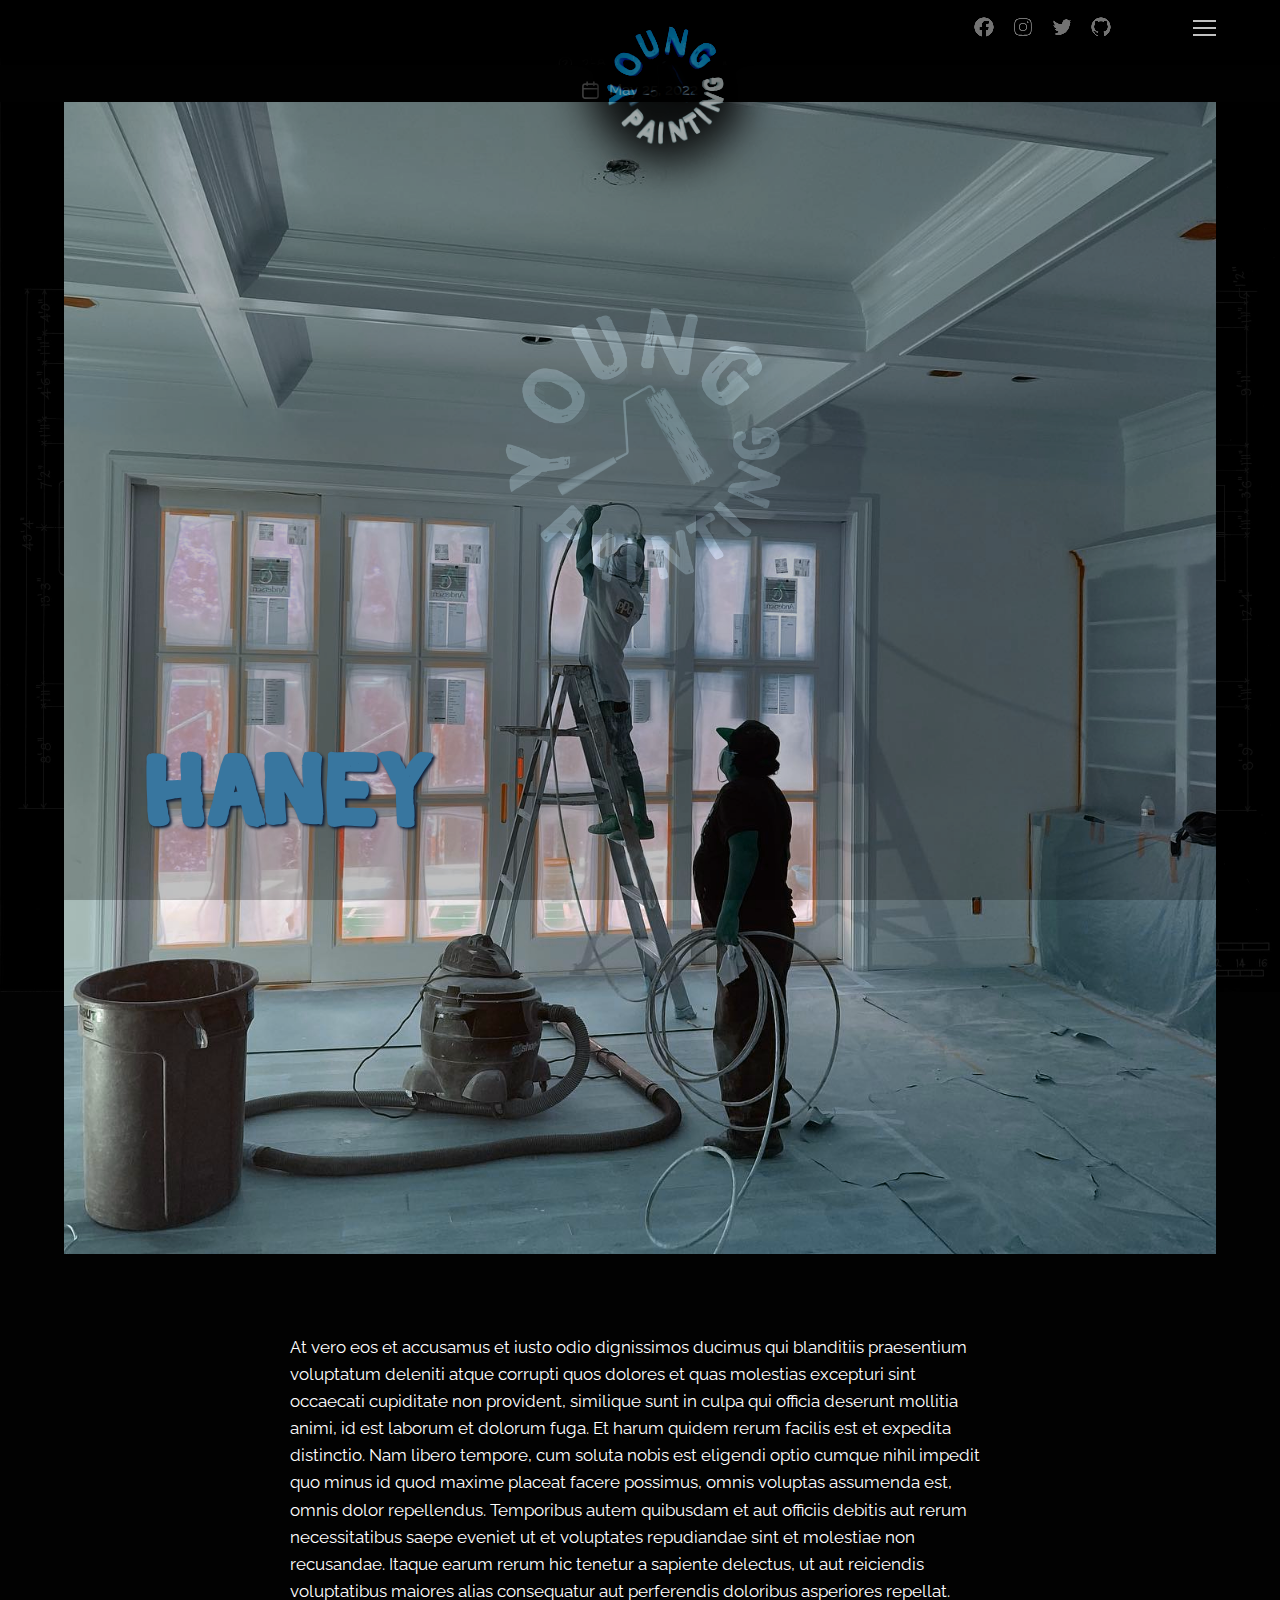
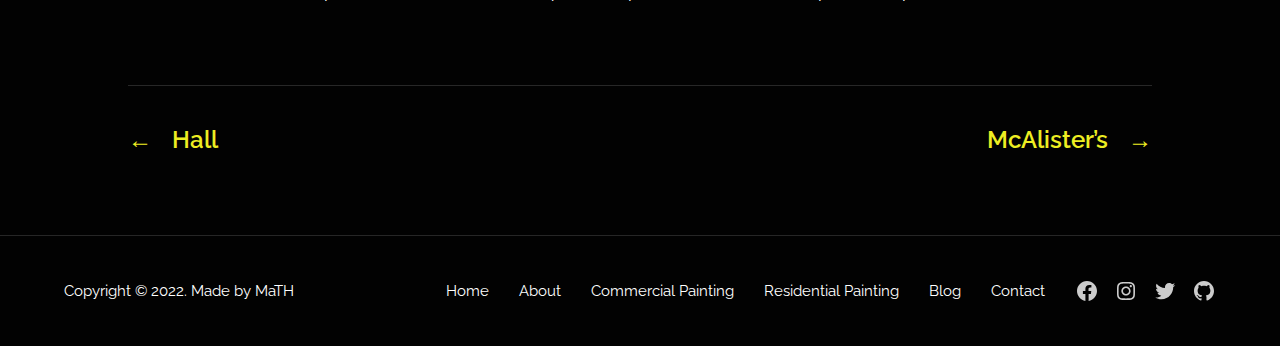
<file: haney-interior/index.html>
<!DOCTYPE html>
<html class="no-js" lang="en-US">

<head>

    <meta charset="UTF-8">
    <meta name="viewport" content="width=device-width, initial-scale=1.0">

    <link rel="profile" href="https://gmpg.org/xfn/11">

    <title>Haney &#8211; Young Painting</title>
    <meta name="robots" content="max-image-preview:large">
    <link rel="dns-prefetch" href="//fonts.googleapis.com">
    <link rel="dns-prefetch" href="//s.w.org">
    <link href="https://fonts.gstatic.com/" crossorigin rel="preconnect">
    <link rel="alternate" type="application/rss+xml" title="Young Painting &raquo; Feed" href="https://mthprblms.github.io/youngpaint/feed/">
    <link rel="alternate" type="application/rss+xml" title="Young Painting &raquo; Comments Feed" href="https://mthprblms.github.io/youngpaint/comments/feed/">
    <link rel="alternate" type="application/rss+xml" title="Young Painting &raquo; Haney Comments Feed" href="https://mthprblms.github.io/youngpaint/haney-interior/feed/">

    <link rel="stylesheet" id="wp-block-library-css" href="https://mthprblms.github.io/youngpaint/wp-includes/css/dist/block-library/style.min.css?ver=6.0" media="all">
    <link rel="stylesheet" id="twentig-blocks-css" href="https://mthprblms.github.io/youngpaint/wp-content/plugins/twentig/dist/style-index.css?ver=5e9e28284dbb8506b59da6f60d2a159a" media="all">
    <style id="global-styles-inline-css">
        body {
            --wp--preset--color--black: #000000;
            --wp--preset--color--cyan-bluish-gray: #abb8c3;
            --wp--preset--color--white: #ffffff;
            --wp--preset--color--pale-pink: #f78da7;
            --wp--preset--color--vivid-red: #cf2e2e;
            --wp--preset--color--luminous-vivid-orange: #ff6900;
            --wp--preset--color--luminous-vivid-amber: #fcb900;
            --wp--preset--color--light-green-cyan: #7bdcb5;
            --wp--preset--color--vivid-green-cyan: #00d084;
            --wp--preset--color--pale-cyan-blue: #8ed1fc;
            --wp--preset--color--vivid-cyan-blue: #0693e3;
            --wp--preset--color--vivid-purple: #9b51e0;
            --wp--preset--color--accent: #eeee22;
            --wp--preset--color--primary: #ffffff;
            --wp--preset--color--secondary: #7f7f7f;
            --wp--preset--color--subtle-background: #0f0f0f;
            --wp--preset--color--background: #020202;
            --wp--preset--gradient--vivid-cyan-blue-to-vivid-purple: linear-gradient(135deg, rgba(6, 147, 227, 1) 0%, rgb(155, 81, 224) 100%);
            --wp--preset--gradient--light-green-cyan-to-vivid-green-cyan: linear-gradient(135deg, rgb(122, 220, 180) 0%, rgb(0, 208, 130) 100%);
            --wp--preset--gradient--luminous-vivid-amber-to-luminous-vivid-orange: linear-gradient(135deg, rgba(252, 185, 0, 1) 0%, rgba(255, 105, 0, 1) 100%);
            --wp--preset--gradient--luminous-vivid-orange-to-vivid-red: linear-gradient(135deg, rgba(255, 105, 0, 1) 0%, rgb(207, 46, 46) 100%);
            --wp--preset--gradient--very-light-gray-to-cyan-bluish-gray: linear-gradient(135deg, rgb(238, 238, 238) 0%, rgb(169, 184, 195) 100%);
            --wp--preset--gradient--cool-to-warm-spectrum: linear-gradient(135deg, rgb(74, 234, 220) 0%, rgb(151, 120, 209) 20%, rgb(207, 42, 186) 40%, rgb(238, 44, 130) 60%, rgb(251, 105, 98) 80%, rgb(254, 248, 76) 100%);
            --wp--preset--gradient--blush-light-purple: linear-gradient(135deg, rgb(255, 206, 236) 0%, rgb(152, 150, 240) 100%);
            --wp--preset--gradient--blush-bordeaux: linear-gradient(135deg, rgb(254, 205, 165) 0%, rgb(254, 45, 45) 50%, rgb(107, 0, 62) 100%);
            --wp--preset--gradient--luminous-dusk: linear-gradient(135deg, rgb(255, 203, 112) 0%, rgb(199, 81, 192) 50%, rgb(65, 88, 208) 100%);
            --wp--preset--gradient--pale-ocean: linear-gradient(135deg, rgb(255, 245, 203) 0%, rgb(182, 227, 212) 50%, rgb(51, 167, 181) 100%);
            --wp--preset--gradient--electric-grass: linear-gradient(135deg, rgb(202, 248, 128) 0%, rgb(113, 206, 126) 100%);
            --wp--preset--gradient--midnight: linear-gradient(135deg, rgb(2, 3, 129) 0%, rgb(40, 116, 252) 100%);
            --wp--preset--duotone--dark-grayscale: url('#wp-duotone-dark-grayscale');
            --wp--preset--duotone--grayscale: url('#wp-duotone-grayscale');
            --wp--preset--duotone--purple-yellow: url('#wp-duotone-purple-yellow');
            --wp--preset--duotone--blue-red: url('#wp-duotone-blue-red');
            --wp--preset--duotone--midnight: url('#wp-duotone-midnight');
            --wp--preset--duotone--magenta-yellow: url('#wp-duotone-magenta-yellow');
            --wp--preset--duotone--purple-green: url('#wp-duotone-purple-green');
            --wp--preset--duotone--blue-orange: url('#wp-duotone-blue-orange');
            --wp--preset--font-size--small: 14px;
            --wp--preset--font-size--medium: 19px;
            --wp--preset--font-size--large: 21px;
            --wp--preset--font-size--x-large: 42px;
            --wp--preset--font-size--normal: 17px;
            --wp--preset--font-size--larger: 25px;
            --wp--preset--font-size--h-6: 18.01px;
            --wp--preset--font-size--h-5: 24.01px;
            --wp--preset--font-size--h-4: 32.01px;
            --wp--preset--font-size--h-3: 40.01px;
            --wp--preset--font-size--h-2: 48.01px;
            --wp--preset--font-size--h-1: 72px;
        }

        .has-black-color {
            color: var(--wp--preset--color--black) !important;
        }

        .has-cyan-bluish-gray-color {
            color: var(--wp--preset--color--cyan-bluish-gray) !important;
        }

        .has-white-color {
            color: var(--wp--preset--color--white) !important;
        }

        .has-pale-pink-color {
            color: var(--wp--preset--color--pale-pink) !important;
        }

        .has-vivid-red-color {
            color: var(--wp--preset--color--vivid-red) !important;
        }

        .has-luminous-vivid-orange-color {
            color: var(--wp--preset--color--luminous-vivid-orange) !important;
        }

        .has-luminous-vivid-amber-color {
            color: var(--wp--preset--color--luminous-vivid-amber) !important;
        }

        .has-light-green-cyan-color {
            color: var(--wp--preset--color--light-green-cyan) !important;
        }

        .has-vivid-green-cyan-color {
            color: var(--wp--preset--color--vivid-green-cyan) !important;
        }

        .has-pale-cyan-blue-color {
            color: var(--wp--preset--color--pale-cyan-blue) !important;
        }

        .has-vivid-cyan-blue-color {
            color: var(--wp--preset--color--vivid-cyan-blue) !important;
        }

        .has-vivid-purple-color {
            color: var(--wp--preset--color--vivid-purple) !important;
        }

        .has-black-background-color {
            background-color: var(--wp--preset--color--black) !important;
        }

        .has-cyan-bluish-gray-background-color {
            background-color: var(--wp--preset--color--cyan-bluish-gray) !important;
        }

        .has-white-background-color {
            background-color: var(--wp--preset--color--white) !important;
        }

        .has-pale-pink-background-color {
            background-color: var(--wp--preset--color--pale-pink) !important;
        }

        .has-vivid-red-background-color {
            background-color: var(--wp--preset--color--vivid-red) !important;
        }

        .has-luminous-vivid-orange-background-color {
            background-color: var(--wp--preset--color--luminous-vivid-orange) !important;
        }

        .has-luminous-vivid-amber-background-color {
            background-color: var(--wp--preset--color--luminous-vivid-amber) !important;
        }

        .has-light-green-cyan-background-color {
            background-color: var(--wp--preset--color--light-green-cyan) !important;
        }

        .has-vivid-green-cyan-background-color {
            background-color: var(--wp--preset--color--vivid-green-cyan) !important;
        }

        .has-pale-cyan-blue-background-color {
            background-color: var(--wp--preset--color--pale-cyan-blue) !important;
        }

        .has-vivid-cyan-blue-background-color {
            background-color: var(--wp--preset--color--vivid-cyan-blue) !important;
        }

        .has-vivid-purple-background-color {
            background-color: var(--wp--preset--color--vivid-purple) !important;
        }

        .has-black-border-color {
            border-color: var(--wp--preset--color--black) !important;
        }

        .has-cyan-bluish-gray-border-color {
            border-color: var(--wp--preset--color--cyan-bluish-gray) !important;
        }

        .has-white-border-color {
            border-color: var(--wp--preset--color--white) !important;
        }

        .has-pale-pink-border-color {
            border-color: var(--wp--preset--color--pale-pink) !important;
        }

        .has-vivid-red-border-color {
            border-color: var(--wp--preset--color--vivid-red) !important;
        }

        .has-luminous-vivid-orange-border-color {
            border-color: var(--wp--preset--color--luminous-vivid-orange) !important;
        }

        .has-luminous-vivid-amber-border-color {
            border-color: var(--wp--preset--color--luminous-vivid-amber) !important;
        }

        .has-light-green-cyan-border-color {
            border-color: var(--wp--preset--color--light-green-cyan) !important;
        }

        .has-vivid-green-cyan-border-color {
            border-color: var(--wp--preset--color--vivid-green-cyan) !important;
        }

        .has-pale-cyan-blue-border-color {
            border-color: var(--wp--preset--color--pale-cyan-blue) !important;
        }

        .has-vivid-cyan-blue-border-color {
            border-color: var(--wp--preset--color--vivid-cyan-blue) !important;
        }

        .has-vivid-purple-border-color {
            border-color: var(--wp--preset--color--vivid-purple) !important;
        }

        .has-vivid-cyan-blue-to-vivid-purple-gradient-background {
            background: var(--wp--preset--gradient--vivid-cyan-blue-to-vivid-purple) !important;
        }

        .has-light-green-cyan-to-vivid-green-cyan-gradient-background {
            background: var(--wp--preset--gradient--light-green-cyan-to-vivid-green-cyan) !important;
        }

        .has-luminous-vivid-amber-to-luminous-vivid-orange-gradient-background {
            background: var(--wp--preset--gradient--luminous-vivid-amber-to-luminous-vivid-orange) !important;
        }

        .has-luminous-vivid-orange-to-vivid-red-gradient-background {
            background: var(--wp--preset--gradient--luminous-vivid-orange-to-vivid-red) !important;
        }

        .has-very-light-gray-to-cyan-bluish-gray-gradient-background {
            background: var(--wp--preset--gradient--very-light-gray-to-cyan-bluish-gray) !important;
        }

        .has-cool-to-warm-spectrum-gradient-background {
            background: var(--wp--preset--gradient--cool-to-warm-spectrum) !important;
        }

        .has-blush-light-purple-gradient-background {
            background: var(--wp--preset--gradient--blush-light-purple) !important;
        }

        .has-blush-bordeaux-gradient-background {
            background: var(--wp--preset--gradient--blush-bordeaux) !important;
        }

        .has-luminous-dusk-gradient-background {
            background: var(--wp--preset--gradient--luminous-dusk) !important;
        }

        .has-pale-ocean-gradient-background {
            background: var(--wp--preset--gradient--pale-ocean) !important;
        }

        .has-electric-grass-gradient-background {
            background: var(--wp--preset--gradient--electric-grass) !important;
        }

        .has-midnight-gradient-background {
            background: var(--wp--preset--gradient--midnight) !important;
        }

        .has-small-font-size {
            font-size: var(--wp--preset--font-size--small) !important;
        }

        .has-medium-font-size {
            font-size: var(--wp--preset--font-size--medium) !important;
        }

        .has-large-font-size {
            font-size: var(--wp--preset--font-size--large) !important;
        }

        .has-x-large-font-size {
            font-size: var(--wp--preset--font-size--x-large) !important;
        }
    </style>
    <link rel="stylesheet" id="twentytwenty-style-css" href="https://mthprblms.github.io/youngpaint/wp-content/themes/twentytwenty/style.css?ver=1.9" media="all">
    <style id="twentytwenty-style-inline-css">
        .color-accent,
        .color-accent-hover:hover,
        .color-accent-hover:focus,
        :root .has-accent-color,
        .has-drop-cap:not(:focus):first-letter,
        .wp-block-button.is-style-outline,
        a {
            color: #eeee22;
        }

        blockquote,
        .border-color-accent,
        .border-color-accent-hover:hover,
        .border-color-accent-hover:focus {
            border-color: #eeee22;
        }

        button,
        .button,
        .faux-button,
        .wp-block-button__link,
        .wp-block-file .wp-block-file__button,
        input[type="button"],
        input[type="reset"],
        input[type="submit"],
        .bg-accent,
        .bg-accent-hover:hover,
        .bg-accent-hover:focus,
        :root .has-accent-background-color,
        .comment-reply-link {
            background-color: #eeee22;
        }

        .fill-children-accent,
        .fill-children-accent * {
            fill: #eeee22;
        }

        :root .has-background-color,
        button,
        .button,
        .faux-button,
        .wp-block-button__link,
        .wp-block-file__button,
        input[type="button"],
        input[type="reset"],
        input[type="submit"],
        .wp-block-button,
        .comment-reply-link,
        .has-background.has-primary-background-color:not(.has-text-color),
        .has-background.has-primary-background-color *:not(.has-text-color),
        .has-background.has-accent-background-color:not(.has-text-color),
        .has-background.has-accent-background-color *:not(.has-text-color) {
            color: #020202;
        }

        :root .has-background-background-color {
            background-color: #020202;
        }

        body,
        .entry-title a,
        :root .has-primary-color {
            color: #ffffff;
        }

        :root .has-primary-background-color {
            background-color: #ffffff;
        }

        cite,
        figcaption,
        .wp-caption-text,
        .post-meta,
        .entry-content .wp-block-archives li,
        .entry-content .wp-block-categories li,
        .entry-content .wp-block-latest-posts li,
        .wp-block-latest-comments__comment-date,
        .wp-block-latest-posts__post-date,
        .wp-block-embed figcaption,
        .wp-block-image figcaption,
        .wp-block-pullquote cite,
        .comment-metadata,
        .comment-respond .comment-notes,
        .comment-respond .logged-in-as,
        .pagination .dots,
        .entry-content hr:not(.has-background),
        hr.styled-separator,
        :root .has-secondary-color {
            color: #7f7f7f;
        }

        :root .has-secondary-background-color {
            background-color: #7f7f7f;
        }

        pre,
        fieldset,
        input,
        textarea,
        table,
        table *,
        hr {
            border-color: #262626;
        }

        caption,
        code,
        code,
        kbd,
        samp,
        .wp-block-table.is-style-stripes tbody tr:nth-child(odd),
        :root .has-subtle-background-background-color {
            background-color: #262626;
        }

        .wp-block-table.is-style-stripes {
            border-bottom-color: #262626;
        }

        .wp-block-latest-posts.is-grid li {
            border-top-color: #262626;
        }

        :root .has-subtle-background-color {
            color: #262626;
        }

        body:not(.overlay-header) .primary-menu>li>a,
        body:not(.overlay-header) .primary-menu>li>.icon,
        .modal-menu a,
        .footer-menu a,
        .footer-widgets a,
        #site-footer .wp-block-button.is-style-outline,
        .wp-block-pullquote:before,
        .singular:not(.overlay-header) .entry-header a,
        .archive-header a,
        .header-footer-group .color-accent,
        .header-footer-group .color-accent-hover:hover {
            color: #eeee22;
        }

        .social-icons a,
        #site-footer button:not(.toggle),
        #site-footer .button,
        #site-footer .faux-button,
        #site-footer .wp-block-button__link,
        #site-footer .wp-block-file__button,
        #site-footer input[type="button"],
        #site-footer input[type="reset"],
        #site-footer input[type="submit"],
        .primary-menu .social-menu a,
        .footer-widgets .faux-button,
        .footer-widgets .wp-block-button__link,
        .footer-widgets input[type="submit"],
        #site-header ul.primary-menu li.menu-button>a,
        .menu-modal ul.modal-menu>li.menu-button>.ancestor-wrapper>a {
            background-color: #eeee22;
        }

        .social-icons a,
        body:not(.overlay-header) .primary-menu ul,
        .header-footer-group button,
        .header-footer-group .button,
        .header-footer-group .faux-button,
        .header-footer-group .wp-block-button:not(.is-style-outline) .wp-block-button__link,
        .header-footer-group .wp-block-file__button,
        .header-footer-group input[type="button"],
        .header-footer-group input[type="reset"],
        .header-footer-group input[type="submit"],
        #site-header ul.primary-menu li.menu-button>a,
        .menu-modal ul.modal-menu>li.menu-button>.ancestor-wrapper>a {
            color: #020202;
        }

        #site-header,
        .footer-nav-widgets-wrapper,
        #site-footer,
        .menu-modal,
        .menu-modal-inner,
        .search-modal-inner,
        .archive-header,
        .singular .entry-header,
        .singular .featured-media:before,
        .wp-block-pullquote:before,
        body.has-header-opaque #site-header {
            background-color: #020202;
        }

        .header-footer-group,
        body:not(.overlay-header) #site-header .toggle,
        .menu-modal .toggle,
        .has-header-opaque #site-header .header-inner {
            color: #ffffff;
        }

        body:not(.overlay-header) .primary-menu ul {
            background-color: #ffffff;
        }

        body:not(.overlay-header) .primary-menu>li>ul:after {
            border-bottom-color: #ffffff;
        }

        body:not(.overlay-header) .primary-menu ul ul:after {
            border-left-color: #ffffff;
        }

        .site-description,
        body:not(.overlay-header) .toggle-inner .toggle-text,
        .widget .post-date,
        .widget .rss-date,
        .widget_archive li,
        .widget_categories li,
        .widget cite,
        .widget_pages li,
        .widget_meta li,
        .widget_nav_menu li,
        .powered-by-wordpress,
        .to-the-top,
        .singular .entry-header .post-meta,
        .singular:not(.overlay-header) .entry-header .post-meta a,
        body.has-header-opaque .site-description,
        body.has-header-opaque .toggle-text {
            color: #7f7f7f;
        }

        .header-footer-group pre,
        .header-footer-group fieldset,
        .header-footer-group input,
        .header-footer-group textarea,
        .header-footer-group table,
        .header-footer-group table *,
        .footer-nav-widgets-wrapper,
        #site-footer,
        .menu-modal nav *,
        .footer-widgets-outer-wrapper,
        .footer-top,
        body.tw-header-border:not(.overlay-header) #site-header,
        body.tw-header-border.has-header-opaque #site-header,
        .tw-footer-widgets-row .footer-widgets.column-two {
            border-color: #262626;
        }

        .header-footer-group table caption,
        body:not(.overlay-header) .header-inner .toggle-wrapper::before {
            background-color: #262626;
        }

        .overlay-header .header-inner {
            color: #020202;
        }

        .cover-header .entry-header * {
            color: #020202;
        }
    </style>
    <link rel="stylesheet" id="twentytwenty-print-style-css" href="https://mthprblms.github.io/youngpaint/wp-content/themes/twentytwenty/print.css?ver=1.9" media="print">
    <link rel="stylesheet" id="fontstyle-css" href="https://mthprblms.github.io/youngpaint/wp-content/themes/twentytwenty/fonts/customfonts.css?ver=6.0" media="all">
    <link rel="stylesheet" id="twentig-twentytwenty-css" href="https://mthprblms.github.io/youngpaint/wp-content/plugins/twentig/dist/css/twentytwenty/style.min.css?ver=1.4.3" media="all">
    <style id="twentig-twentytwenty-inline-css">
        body,
        .entry-content,
        .entry-content p,
        .entry-content ol,
        .entry-content ul,
        .widget_text p,
        .widget_text ol,
        .widget_text ul,
        .widget-content .rssSummary,
        .comment-content p,
        .entry-content .wp-block-latest-posts__post-excerpt,
        .entry-content .wp-block-latest-posts__post-full-content,
        .has-drop-cap:not(:focus):first-letter {
            font-family: 'Raleway', sans-serif
        }

        h1,
        h2,
        h3,
        h4,
        h5,
        h6,
        .entry-content h1,
        .entry-content h2,
        .entry-content h3,
        .entry-content h4,
        .entry-content h5,
        .entry-content h6,
        .faux-heading,
        .site-title,
        .pagination-single a,
        .entry-content .wp-block-latest-posts li>a {
            font-family: 'Raleway', sans-serif
        }

        ul.primary-menu,
        ul.modal-menu {
            font-family: 'Raleway', sans-serif
        }

        .intro-text,
        input,
        textarea,
        select,
        button,
        .button,
        .faux-button,
        .wp-block-button__link,
        .wp-block-file__button,
        .entry-content .wp-block-file,
        .primary-menu li.menu-button>a,
        .entry-content .wp-block-pullquote,
        .entry-content .wp-block-quote.is-style-large,
        .entry-content .wp-block-quote.is-style-tw-large-icon,
        .entry-content cite,
        .entry-content figcaption,
        .wp-caption-text,
        .entry-content .wp-caption-text,
        .widget-content cite,
        .widget-content figcaption,
        .widget-content .wp-caption-text,
        .entry-categories,
        .post-meta,
        .comment-meta,
        .comment-footer-meta,
        .author-bio,
        .comment-respond p.comment-notes,
        .comment-respond p.logged-in-as,
        .entry-content .wp-block-archives,
        .entry-content .wp-block-categories,
        .entry-content .wp-block-latest-posts,
        .entry-content .wp-block-latest-comments,
        p.comment-awaiting-moderation,
        .pagination,
        #site-footer,
        .widget:not(.widget-text),
        .footer-menu,
        label,
        .toggle .toggle-text {
            font-family: 'Raleway', sans-serif
        }

        table {
            font-size: inherit
        }

        h1,
        .heading-size-1 {
            font-weight: 700
        }

        @media(max-width:699px) {
            .site-logo .custom-logo-link img {
                width: 260px;
                height: auto !important;
                max-height: none
            }
        }

        ul.primary-menu,
        ul.modal-menu>li .ancestor-wrapper a {
            font-weight: 500
        }

        body:not(.overlay-header) .primary-menu>li>a,
        body:not(.overlay-header) .primary-menu>li>.icon,
        .modal-menu>li>.ancestor-wrapper>a {
            color: inherit
        }

        .footer-widgets a,
        .footer-menu a {
            color: #ffffff
        }

        :root .has-subtle-background-background-color {
            background-color: #0f0f0f
        }

        :root .has-subtle-background-color.has-text-color {
            color: #0f0f0f
        }

        .wp-block-button:not(.is-style-outline) .wp-block-button__link:not(.has-text-color) {
            color: #000
        }

        body.privacy-policy {
            color: #fff
        }
    </style>
    <link rel="stylesheet" id="twentig-theme-fonts-css" href="https://fonts.googleapis.com/css2?family=Raleway%3Aital%2Cwght%400%2C400%3B0%2C500%3B0%2C700%3B1%2C400&#038;display=swap" media="all">
    <script src="https://mthprblms.github.io/youngpaint/wp-includes/js/jquery/jquery.min.js?ver=3.6.0" id="jquery-core-js"></script>
    <script src="https://mthprblms.github.io/youngpaint/wp-includes/js/jquery/jquery-migrate.min.js?ver=3.3.2" id="jquery-migrate-js"></script>
    <script src="https://mthprblms.github.io/youngpaint/wp-content/plugins/the-preloader/js/preloader-script.js" id="wptime-plugin-preloader-script-js"></script>
    <script src="https://mthprblms.github.io/youngpaint/wp-content/themes/twentytwenty/assets/js/index.js?ver=1.9" id="twentytwenty-js-js" async></script>
    <script src="https://mthprblms.github.io/youngpaint/wp-content/plugins/twentig/dist/js/twentig-twentytwenty.min.js?ver=1.0" id="twentig-twentytwenty-js"></script>
    <link rel="https://api.w.org/" href="https://mthprblms.github.io/youngpaint/wp-json/">
    <link rel="alternate" type="application/json" href="https://mthprblms.github.io/youngpaint/wp-json/wp/v2/posts/604">
    <link rel="EditURI" type="application/rsd+xml" title="RSD" href="https://mthprblms.github.io/youngpaint/xmlrpc.php?rsd">
    <link rel="wlwmanifest" type="application/wlwmanifest+xml" href="https://mthprblms.github.io/youngpaint/wp-includes/wlwmanifest.xml">
    <meta name="generator" content="WordPress 6.0">
    <link rel="canonical" href="https://mthprblms.github.io/youngpaint/haney-interior/">
    <link rel="shortlink" href="https://mthprblms.github.io/youngpaint/?p=604">
    <link rel="alternate" type="application/json+oembed" href="https://mthprblms.github.io/youngpaint/wp-json/oembed/1.0/embed?url=http%3A%2F%2Fhttps://mthprblms.github.io/youngpaint%2Fhaney-interior%2F">
    <link rel="alternate" type="text/xml+oembed" href="https://mthprblms.github.io/youngpaint/wp-json/oembed/1.0/embed?url=http%3A%2F%2Fhttps://mthprblms.github.io/youngpaint%2Fhaney-interior%2F&#038;format=xml">
    <style type="text/css">
        #wptime-plugin-preloader {
            position: fixed;
            top: 0;
            left: 0;
            right: 0;
            bottom: 0;
            background: url(https://mthprblms.github.io/youngpaint/wp-content/uploads/2022/05/youngPAINTING5.png) no-repeat #000000 50%;
            -moz-background-size: 300px 300px;
            -o-background-size: 300px 300px;
            -webkit-background-size: 300px 300px;
            background-size: 300px 300px;
            z-index: 99998;
            width: 100%;
            height: 100%;
        }
    </style>

    <noscript>
        <style type="text/css">
            #wptime-plugin-preloader {
                display: none !important;
            }
        </style>
    </noscript>
    <script>
        document.documentElement.className = document.documentElement.className.replace('no-js', 'js');
    </script>
    <style id="custom-background-css">
        body.custom-background {
            background-color: #020202;
            background-image: url("https://mthprblms.github.io/youngpaint/wp-content/uploads/2022/05/backgroundDARK2-scaled.jpg");
            background-position: left top;
            background-size: cover;
            background-repeat: no-repeat;
            background-attachment: fixed;
        }
    </style>
    <link rel="icon" href="https://mthprblms.github.io/youngpaint/wp-content/uploads/2022/05/cropped-youngPAINTING-32x32.png" sizes="32x32">
    <link rel="icon" href="https://mthprblms.github.io/youngpaint/wp-content/uploads/2022/05/cropped-youngPAINTING-192x192.png" sizes="192x192">
    <link rel="apple-touch-icon" href="https://mthprblms.github.io/youngpaint/wp-content/uploads/2022/05/cropped-youngPAINTING-180x180.png">
    <meta name="msapplication-TileImage" content="https://mthprblms.github.io/youngpaint/wp-content/uploads/2022/05/cropped-youngPAINTING-270x270.png">
    <style id="wp-custom-css">
        :root {
            --blue: #4b9cd3;
            --lblue: #a4cae1;
            --dblue: #13294b;
            --gray: #8d9092;
            --brown: #fcaa67;
        }

        .site-logo img {
            height: 20vw !important;
            width: 20vw !important;
        }

        @media only screen and (min-width: 1200px) {

            .alignwide.titletext {
                font-size: 2.5em !important;
                display: block;
                padding-bottom: 7rem;
                padding-top: 7rem;

            }

            .toggle-inner .toggle-text {
                top: calc(100% - 1.3rem);
            }

            .site-logo img {
                max-height: 400px;
                transition: height 0.15s linear, width 0.15s linear, max-height 0.15s linear;
                height: 10vw !important;
                width: 10vw !important;
            }
        }

        .alignwide.titletext {
            font-size: 2em !important;
        }

        .entry-content.entry-content h1 {
            margin-top: 3.5rem !important;
            margin-bottom: 6rem !important;
        }

        .cover-header {
            height: 80vh;
        }

        /* .cover-header .entry-header {
	position: fixed;
	bottom: 0vh !important;
	z-index: 999; */
        /* right: 0; */
        /*	width: 100vw !important;
	background: var(--blue) !important;
	mix-blend-mode: hard-light;
} */
        .section-inner {
            min-width: 25vw !important;
        }

        .tw-h1-font-large .entry-content .has-h-1-font-size,
        .tw-h1-font-large .entry-content h1:not([class*="-font-size"]),
        .tw-h1-font-large h1.entry-title {
            font-size: 5.2rem;
        }

        /* .post-inner {
	margin-top: -5vh;
} */
        .singular .featured-media {
            margin-top: 0;
            filter: hue-rotate(160deg);
        }

        /* .page-id-82 .wp-block-cover .wp-block-cover__inner-container {
	padding: 0;
	width: 100%;
	mix-blend-mode: multiply;
} */
        .page-id-79 .entry-header {
            display: none;
        }


        /* .site-logo.faux-heading {
	position: absolute;
	top: 2vh;
	left: 2vh;
	width: 300px !important;
	height: 300px !important;
} */
        .site-logo.faux-heading {
            position: fixed;
            padding-top: 1%;
            width: auto !important;
            height: auto !important;
            left: 50%;
            transform: translate(-50%, 0%);
            /* background: black; */
            /* 	-webkit-box-shadow: 0px -5px 10px 9px #000000;
	box-shadow: 0px -5px 10px 9px #000000; */
            top: 4vh !important;
        }

        #site-header {
            background: rgba(0, 0, 0, 1) !important;
        }

        @media only screen and (max-width: 1200px) {
            .cover-header-inner {
                background-size: 45vh !important;
            }

            .alignwide.titletext {
                font-size: 3rem !important;
            }

            .tw-h1-font-large .entry-content .has-h-1-font-size,
            .tw-h1-font-large .entry-content h1:not([class*="-font-size"]),
            .tw-h1-font-large h1.entry-title {
                font-size: 3.2rem;
                margin-bottom: 10vh !important;
                width: 100vw;
                text-align: center;
                margin-left: auto;
                margin-right: auto;
            }
        }

        .site-logo.faux-heading {
            top: 0px !important;


        }

        /* .cover-header-inner {
	background-image: url(https://mthprblms.github.io/youngpaint/wp-content/uploads/2022/05/youngPAINTING10.1.png);
	background-position:center;
	background-size: 30vh;
	background-repeat: no-repeat;
 	mix-blend-mode: exclusion; 
 	height: 100vh; 
	background-color:black;
	width:30vh;
	height:30vh;
} */
        .wp-block-cover__inner-container p {
            font-family: 'brushfont' !important;
            font-size: 5rem !important;
        }

        h1,
        h2,
        h3,
        #site-header .site-title a {
            font-family: 'brushfont' !important;
            color: var(--blue);
            background: rgba(141, 144, 146, 0.5);
            padding: 5px;
            text-shadow: 2px 2px 3px var(--dblue);
            text-align: center;
        }

        .overlay-header .header-inner {
            color: #fff;
        }

        #site-header,
        .overlay-header #site-header {
            z-index: 99;
            -webkit-box-shadow: 0px 5px 10px 10px #000000 !important;
            box-shadow: 0px 5px 10px 10px #000000 !important;
            padding-top: 5px;
        }

        #post-inner {
            isolation: isolate;
            -webkit-box-shadow: 0px -5px 10px 9px #000000;
            box-shadow: 0px -5px 10px 9px #000000;
        }

        .tw-header-full .header-inner {
            min-width: 90%;
        }

        .site-logo.faux-heading {
            position: fixed;
            padding: 1%;
            width: auto !important;
            height: auto !important;
            left: 50%;
            transform: translate(-50%, 0%);
            /*background: black;
 	-webkit-box-shadow: 0px -5px 10px 9px #000000;
	box-shadow: 0px -5px 10px 9px #000000; */
            filter: drop-shadow(5px 5px 19px #000);
        }

        .cover-header-inner-wrapper {
            background-image: url(https://mthprblms.github.io/youngpaint/wp-content/uploads/2022/05/compressedROLLER.gif);
            mix-blend-mode: multiply;
            width: 100vw !important;
        }

        /* .mask {
	height: 80vh;
	mask: url(https://mthprblms.github.io/youngpaint/wp-content/uploads/2022/05/skylineMASK2.png);
	mask-position: center;
	mask-size: cover;
	mask-repeat: no-repeat;
} */

        /*  .EmbedProfile {
	-webkit-box-shadow: 0px 0px 16px 15px #FFFFFF !important; 
box-shadow: 0px 0px 16px 15px #FFFFFF !important;
} */
        .wp-block-cover__gradient-background.has-background-dim {
            background: url(https://mthprblms.github.io/youngpaint/wp-content/uploads/2022/05/skylineMASK.png) !important;
            background-position: bottom;
            background-size: contain;
        }

        #site-header .site-title a {
            text-decoration: none;
            font-size: 1.5em;
        }

        .expanded-menu {
            display: block;
            padding-left: 30px;
        }

        .menu-bottom .social-menu {
            justify-content: center;
        }

        /*
.entry-title {
	bottom: 0px;
	z-index: 99;
	position: absolute;
	left: 50%;
} */
        body:not(.blog) .entry-title {
            bottom: 5vh !important;
            z-index: 99;
            position: relative;
            /* left: 50%; */
            font-size: 6em !important;
            background: none;
            position: absolute;
        }

        .intro-text p {
            background: white;
            font-size: 1.5em;
            font-family: 'brushfont' !important;
            mix-blend-mode: difference;
        }

        .has-medium-font-size {
            font-size: 1.5em !important;
        }

        .has-text-align-center.has-large-font-size {
            font-size: 4em !important;
        }

        #site-header {
            mix-blend-mode: hard-light;
        }

        .custom-logo {
            filter: drop-shadow(10px 10px 20px #000) drop-shadow(-20px -10px 20px #000);

        }
    </style>

</head>

<body class="post-template-default single single-post postid-604 single-format-standard custom-background wp-custom-logo wp-embed-responsive singular has-post-thumbnail has-single-pagination showing-comments show-avatars reduced-spacing tw-header-layout-inline-left tw-header-sticky tw-text-width-medium tw-font-active tw-h1-font-large tw-site-font-small tw-site-lh-medium tw-heading-ls-normal tw-header-full tw-nav-size-medium tw-nav-spacing-large tw-nav-hover-border tw-menu-burger tw-menu-has-socials footer-top-hidden tw-footer-full tw-footer-size-small tw-socials-logos-only tw-hr-minimal tw-button-hover-color tw-hero-full-image">
    <div id="wptime-plugin-preloader"></div>
    <!-- <div class="preloader" style="align-items: center;
  background: #FFF;
  display: flex;
  height: 100vh;
  justify-content: center;
  left: 0;
  position: fixed;
  top: 0;
  transition: opacity 0.2s linear;
  width: 100%;
  z-index: 9999;
  opacity: 1;
  transform: opacity 1s linear;">
  <img style="width:75vh; height:auto;"src="https://mthprblms.github.io/youngpaint/wp-content/uploads/2022/05/youngPAINTING5.png" alt="spinner">
</div> -->

    <a class="skip-link screen-reader-text" href="#site-content">Skip to the content</a><svg xmlns="http://www.w3.org/2000/svg" viewbox="0 0 0 0" width="0" height="0" focusable="false" role="none" style="visibility: hidden; position: absolute; left: -9999px; overflow: hidden;">
        <defs>
            <filter id="wp-duotone-dark-grayscale">
                <fecolormatrix color-interpolation-filters="sRGB" type="matrix" values=" .299 .587 .114 0 0 .299 .587 .114 0 0 .299 .587 .114 0 0 .299 .587 .114 0 0 "></fecolormatrix>
                <fecomponenttransfer color-interpolation-filters="sRGB">
                    <fefuncr type="table" tablevalues="0 0.49803921568627"></fefuncr>
                    <fefuncg type="table" tablevalues="0 0.49803921568627"></fefuncg>
                    <fefuncb type="table" tablevalues="0 0.49803921568627"></fefuncb>
                    <fefunca type="table" tablevalues="1 1"></fefunca>
                </fecomponenttransfer>
                <fecomposite in2="SourceGraphic" operator="in"></fecomposite>
            </filter>
        </defs>
    </svg><svg xmlns="http://www.w3.org/2000/svg" viewbox="0 0 0 0" width="0" height="0" focusable="false" role="none" style="visibility: hidden; position: absolute; left: -9999px; overflow: hidden;">
        <defs>
            <filter id="wp-duotone-grayscale">
                <fecolormatrix color-interpolation-filters="sRGB" type="matrix" values=" .299 .587 .114 0 0 .299 .587 .114 0 0 .299 .587 .114 0 0 .299 .587 .114 0 0 "></fecolormatrix>
                <fecomponenttransfer color-interpolation-filters="sRGB">
                    <fefuncr type="table" tablevalues="0 1"></fefuncr>
                    <fefuncg type="table" tablevalues="0 1"></fefuncg>
                    <fefuncb type="table" tablevalues="0 1"></fefuncb>
                    <fefunca type="table" tablevalues="1 1"></fefunca>
                </fecomponenttransfer>
                <fecomposite in2="SourceGraphic" operator="in"></fecomposite>
            </filter>
        </defs>
    </svg><svg xmlns="http://www.w3.org/2000/svg" viewbox="0 0 0 0" width="0" height="0" focusable="false" role="none" style="visibility: hidden; position: absolute; left: -9999px; overflow: hidden;">
        <defs>
            <filter id="wp-duotone-purple-yellow">
                <fecolormatrix color-interpolation-filters="sRGB" type="matrix" values=" .299 .587 .114 0 0 .299 .587 .114 0 0 .299 .587 .114 0 0 .299 .587 .114 0 0 "></fecolormatrix>
                <fecomponenttransfer color-interpolation-filters="sRGB">
                    <fefuncr type="table" tablevalues="0.54901960784314 0.98823529411765"></fefuncr>
                    <fefuncg type="table" tablevalues="0 1"></fefuncg>
                    <fefuncb type="table" tablevalues="0.71764705882353 0.25490196078431"></fefuncb>
                    <fefunca type="table" tablevalues="1 1"></fefunca>
                </fecomponenttransfer>
                <fecomposite in2="SourceGraphic" operator="in"></fecomposite>
            </filter>
        </defs>
    </svg><svg xmlns="http://www.w3.org/2000/svg" viewbox="0 0 0 0" width="0" height="0" focusable="false" role="none" style="visibility: hidden; position: absolute; left: -9999px; overflow: hidden;">
        <defs>
            <filter id="wp-duotone-blue-red">
                <fecolormatrix color-interpolation-filters="sRGB" type="matrix" values=" .299 .587 .114 0 0 .299 .587 .114 0 0 .299 .587 .114 0 0 .299 .587 .114 0 0 "></fecolormatrix>
                <fecomponenttransfer color-interpolation-filters="sRGB">
                    <fefuncr type="table" tablevalues="0 1"></fefuncr>
                    <fefuncg type="table" tablevalues="0 0.27843137254902"></fefuncg>
                    <fefuncb type="table" tablevalues="0.5921568627451 0.27843137254902"></fefuncb>
                    <fefunca type="table" tablevalues="1 1"></fefunca>
                </fecomponenttransfer>
                <fecomposite in2="SourceGraphic" operator="in"></fecomposite>
            </filter>
        </defs>
    </svg><svg xmlns="http://www.w3.org/2000/svg" viewbox="0 0 0 0" width="0" height="0" focusable="false" role="none" style="visibility: hidden; position: absolute; left: -9999px; overflow: hidden;">
        <defs>
            <filter id="wp-duotone-midnight">
                <fecolormatrix color-interpolation-filters="sRGB" type="matrix" values=" .299 .587 .114 0 0 .299 .587 .114 0 0 .299 .587 .114 0 0 .299 .587 .114 0 0 "></fecolormatrix>
                <fecomponenttransfer color-interpolation-filters="sRGB">
                    <fefuncr type="table" tablevalues="0 0"></fefuncr>
                    <fefuncg type="table" tablevalues="0 0.64705882352941"></fefuncg>
                    <fefuncb type="table" tablevalues="0 1"></fefuncb>
                    <fefunca type="table" tablevalues="1 1"></fefunca>
                </fecomponenttransfer>
                <fecomposite in2="SourceGraphic" operator="in"></fecomposite>
            </filter>
        </defs>
    </svg><svg xmlns="http://www.w3.org/2000/svg" viewbox="0 0 0 0" width="0" height="0" focusable="false" role="none" style="visibility: hidden; position: absolute; left: -9999px; overflow: hidden;">
        <defs>
            <filter id="wp-duotone-magenta-yellow">
                <fecolormatrix color-interpolation-filters="sRGB" type="matrix" values=" .299 .587 .114 0 0 .299 .587 .114 0 0 .299 .587 .114 0 0 .299 .587 .114 0 0 "></fecolormatrix>
                <fecomponenttransfer color-interpolation-filters="sRGB">
                    <fefuncr type="table" tablevalues="0.78039215686275 1"></fefuncr>
                    <fefuncg type="table" tablevalues="0 0.94901960784314"></fefuncg>
                    <fefuncb type="table" tablevalues="0.35294117647059 0.47058823529412"></fefuncb>
                    <fefunca type="table" tablevalues="1 1"></fefunca>
                </fecomponenttransfer>
                <fecomposite in2="SourceGraphic" operator="in"></fecomposite>
            </filter>
        </defs>
    </svg><svg xmlns="http://www.w3.org/2000/svg" viewbox="0 0 0 0" width="0" height="0" focusable="false" role="none" style="visibility: hidden; position: absolute; left: -9999px; overflow: hidden;">
        <defs>
            <filter id="wp-duotone-purple-green">
                <fecolormatrix color-interpolation-filters="sRGB" type="matrix" values=" .299 .587 .114 0 0 .299 .587 .114 0 0 .299 .587 .114 0 0 .299 .587 .114 0 0 "></fecolormatrix>
                <fecomponenttransfer color-interpolation-filters="sRGB">
                    <fefuncr type="table" tablevalues="0.65098039215686 0.40392156862745"></fefuncr>
                    <fefuncg type="table" tablevalues="0 1"></fefuncg>
                    <fefuncb type="table" tablevalues="0.44705882352941 0.4"></fefuncb>
                    <fefunca type="table" tablevalues="1 1"></fefunca>
                </fecomponenttransfer>
                <fecomposite in2="SourceGraphic" operator="in"></fecomposite>
            </filter>
        </defs>
    </svg><svg xmlns="http://www.w3.org/2000/svg" viewbox="0 0 0 0" width="0" height="0" focusable="false" role="none" style="visibility: hidden; position: absolute; left: -9999px; overflow: hidden;">
        <defs>
            <filter id="wp-duotone-blue-orange">
                <fecolormatrix color-interpolation-filters="sRGB" type="matrix" values=" .299 .587 .114 0 0 .299 .587 .114 0 0 .299 .587 .114 0 0 .299 .587 .114 0 0 "></fecolormatrix>
                <fecomponenttransfer color-interpolation-filters="sRGB">
                    <fefuncr type="table" tablevalues="0.098039215686275 1"></fefuncr>
                    <fefuncg type="table" tablevalues="0 0.66274509803922"></fefuncg>
                    <fefuncb type="table" tablevalues="0.84705882352941 0.41960784313725"></fefuncb>
                    <fefunca type="table" tablevalues="1 1"></fefunca>
                </fecomponenttransfer>
                <fecomposite in2="SourceGraphic" operator="in"></fecomposite>
            </filter>
        </defs>
    </svg>
    <header id="site-header" class="header-footer-group">

        <div class="header-inner section-inner">

            <div class="header-titles-wrapper">


                <div class="header-titles">

                    <div class="site-logo faux-heading">
                        <a href="https://mthprblms.github.io/youngpaint/" class="custom-logo-link" rel="home"><img width="1080" height="1080" src="https://mthprblms.github.io/youngpaint/wp-content/uploads/2022/05/youngPAINTING.png" class="custom-logo" alt="Young Painting" srcset="https://mthprblms.github.io/youngpaint/wp-content/uploads/2022/05/youngPAINTING.png 1080w, https://mthprblms.github.io/youngpaint/wp-content/uploads/2022/05/youngPAINTING-300x300.png 300w, https://mthprblms.github.io/youngpaint/wp-content/uploads/2022/05/youngPAINTING-1024x1024.png 1024w, https://mthprblms.github.io/youngpaint/wp-content/uploads/2022/05/youngPAINTING-150x150.png 150w, https://mthprblms.github.io/youngpaint/wp-content/uploads/2022/05/youngPAINTING-768x768.png 768w" sizes="(max-width: 1080px) 100vw, 1080px"></a><span class="screen-reader-text">Young Painting</span>
                    </div>
                    <div class="site-description">Asheville&#039;s Finest Paint Job</div>
                    <!-- .site-description -->
                </div>
                <!-- .header-titles -->

                <button class="toggle nav-toggle mobile-nav-toggle" data-toggle-target=".menu-modal" data-toggle-body-class="showing-menu-modal" aria-expanded="false" data-set-focus=".close-nav-toggle">
                    <span class="toggle-inner">
                        <span class="toggle-icon">
                            <svg class="svg-icon" aria-hidden="true" role="img" focusable="false" xmlns="http://www.w3.org/2000/svg" width="26" height="7" viewbox="0 0 26 7">
                                <path fill-rule="evenodd" d="M332.5,45 C330.567003,45 329,43.4329966 329,41.5 C329,39.5670034 330.567003,38 332.5,38 C334.432997,38 336,39.5670034 336,41.5 C336,43.4329966 334.432997,45 332.5,45 Z M342,45 C340.067003,45 338.5,43.4329966 338.5,41.5 C338.5,39.5670034 340.067003,38 342,38 C343.932997,38 345.5,39.5670034 345.5,41.5 C345.5,43.4329966 343.932997,45 342,45 Z M351.5,45 C349.567003,45 348,43.4329966 348,41.5 C348,39.5670034 349.567003,38 351.5,38 C353.432997,38 355,39.5670034 355,41.5 C355,43.4329966 353.432997,45 351.5,45 Z" transform="translate(-329 -38)"></path>
                            </svg> </span>
                        <span class="toggle-text">Menu</span>
                    </span>
                </button><!-- .nav-toggle -->

            </div>
            <!-- .header-titles-wrapper -->

            <div class="header-navigation-wrapper">


                <nav class="primary-menu-wrapper" aria-label="Horizontal">

                    <ul class="primary-menu reset-list-style">

                        <li class="menu-item-socials">
                            <ul class="social-menu reset-list-style social-icons fill-children-current-color">
                                <li id="menu-item-107" class="menu-item menu-item-type-custom menu-item-object-custom menu-item-107"><a href="https://facebook.com/young.painting"><span class="screen-reader-text">Facebook</span><svg class="svg-icon" aria-hidden="true" role="img" focusable="false" width="24" height="24" viewbox="0 0 24 24" xmlns="http://www.w3.org/2000/svg">
                                            <path d="M12 2C6.5 2 2 6.5 2 12c0 5 3.7 9.1 8.4 9.9v-7H7.9V12h2.5V9.8c0-2.5 1.5-3.9 3.8-3.9 1.1 0 2.2.2 2.2.2v2.5h-1.3c-1.2 0-1.6.8-1.6 1.6V12h2.8l-.4 2.9h-2.3v7C18.3 21.1 22 17 22 12c0-5.5-4.5-10-10-10z"></path>
                                        </svg></a></li>
                                <li id="menu-item-108" class="menu-item menu-item-type-custom menu-item-object-custom menu-item-108"><a href="https://www.instagram.com/youngpainting/"><span class="screen-reader-text">Instagram</span><svg class="svg-icon" aria-hidden="true" role="img" focusable="false" width="24" height="24" viewbox="0 0 24 24" xmlns="http://www.w3.org/2000/svg">
                                            <path d="M12,4.622c2.403,0,2.688,0.009,3.637,0.052c0.877,0.04,1.354,0.187,1.671,0.31c0.42,0.163,0.72,0.358,1.035,0.673 c0.315,0.315,0.51,0.615,0.673,1.035c0.123,0.317,0.27,0.794,0.31,1.671c0.043,0.949,0.052,1.234,0.052,3.637 s-0.009,2.688-0.052,3.637c-0.04,0.877-0.187,1.354-0.31,1.671c-0.163,0.42-0.358,0.72-0.673,1.035 c-0.315,0.315-0.615,0.51-1.035,0.673c-0.317,0.123-0.794,0.27-1.671,0.31c-0.949,0.043-1.233,0.052-3.637,0.052 s-2.688-0.009-3.637-0.052c-0.877-0.04-1.354-0.187-1.671-0.31c-0.42-0.163-0.72-0.358-1.035-0.673 c-0.315-0.315-0.51-0.615-0.673-1.035c-0.123-0.317-0.27-0.794-0.31-1.671C4.631,14.688,4.622,14.403,4.622,12 s0.009-2.688,0.052-3.637c0.04-0.877,0.187-1.354,0.31-1.671c0.163-0.42,0.358-0.72,0.673-1.035 c0.315-0.315,0.615-0.51,1.035-0.673c0.317-0.123,0.794-0.27,1.671-0.31C9.312,4.631,9.597,4.622,12,4.622 M12,3 C9.556,3,9.249,3.01,8.289,3.054C7.331,3.098,6.677,3.25,6.105,3.472C5.513,3.702,5.011,4.01,4.511,4.511 c-0.5,0.5-0.808,1.002-1.038,1.594C3.25,6.677,3.098,7.331,3.054,8.289C3.01,9.249,3,9.556,3,12c0,2.444,0.01,2.751,0.054,3.711 c0.044,0.958,0.196,1.612,0.418,2.185c0.23,0.592,0.538,1.094,1.038,1.594c0.5,0.5,1.002,0.808,1.594,1.038 c0.572,0.222,1.227,0.375,2.185,0.418C9.249,20.99,9.556,21,12,21s2.751-0.01,3.711-0.054c0.958-0.044,1.612-0.196,2.185-0.418 c0.592-0.23,1.094-0.538,1.594-1.038c0.5-0.5,0.808-1.002,1.038-1.594c0.222-0.572,0.375-1.227,0.418-2.185 C20.99,14.751,21,14.444,21,12s-0.01-2.751-0.054-3.711c-0.044-0.958-0.196-1.612-0.418-2.185c-0.23-0.592-0.538-1.094-1.038-1.594 c-0.5-0.5-1.002-0.808-1.594-1.038c-0.572-0.222-1.227-0.375-2.185-0.418C14.751,3.01,14.444,3,12,3L12,3z M12,7.378 c-2.552,0-4.622,2.069-4.622,4.622S9.448,16.622,12,16.622s4.622-2.069,4.622-4.622S14.552,7.378,12,7.378z M12,15 c-1.657,0-3-1.343-3-3s1.343-3,3-3s3,1.343,3,3S13.657,15,12,15z M16.804,6.116c-0.596,0-1.08,0.484-1.08,1.08 s0.484,1.08,1.08,1.08c0.596,0,1.08-0.484,1.08-1.08S17.401,6.116,16.804,6.116z"></path>
                                        </svg></a></li>
                                <li id="menu-item-109" class="menu-item menu-item-type-custom menu-item-object-custom menu-item-109"><a href="https://twitter.com/YOUNGPainting"><span class="screen-reader-text">Twitter</span><svg class="svg-icon" aria-hidden="true" role="img" focusable="false" width="24" height="24" viewbox="0 0 24 24" xmlns="http://www.w3.org/2000/svg">
                                            <path d="M22.23,5.924c-0.736,0.326-1.527,0.547-2.357,0.646c0.847-0.508,1.498-1.312,1.804-2.27 c-0.793,0.47-1.671,0.812-2.606,0.996C18.324,4.498,17.257,4,16.077,4c-2.266,0-4.103,1.837-4.103,4.103 c0,0.322,0.036,0.635,0.106,0.935C8.67,8.867,5.647,7.234,3.623,4.751C3.27,5.357,3.067,6.062,3.067,6.814 c0,1.424,0.724,2.679,1.825,3.415c-0.673-0.021-1.305-0.206-1.859-0.513c0,0.017,0,0.034,0,0.052c0,1.988,1.414,3.647,3.292,4.023 c-0.344,0.094-0.707,0.144-1.081,0.144c-0.264,0-0.521-0.026-0.772-0.074c0.522,1.63,2.038,2.816,3.833,2.85 c-1.404,1.1-3.174,1.756-5.096,1.756c-0.331,0-0.658-0.019-0.979-0.057c1.816,1.164,3.973,1.843,6.29,1.843 c7.547,0,11.675-6.252,11.675-11.675c0-0.178-0.004-0.355-0.012-0.531C20.985,7.47,21.68,6.747,22.23,5.924z"></path>
                                        </svg></a></li>
                                <li id="menu-item-110" class="menu-item menu-item-type-custom menu-item-object-custom menu-item-110"><a href="https://www.homeadvisor.com/rated.YoungPainting.114499662.html"><span class="screen-reader-text">github</span><svg class="svg-icon" aria-hidden="true" role="img" focusable="false" width="24" height="24" viewbox="0 0 24 24" xmlns="http://www.w3.org/2000/svg">
                                            <path d="M12,2C6.477,2,2,6.477,2,12c0,4.419,2.865,8.166,6.839,9.489c0.5,0.09,0.682-0.218,0.682-0.484 c0-0.236-0.009-0.866-0.014-1.699c-2.782,0.602-3.369-1.34-3.369-1.34c-0.455-1.157-1.11-1.465-1.11-1.465 c-0.909-0.62,0.069-0.608,0.069-0.608c1.004,0.071,1.532,1.03,1.532,1.03c0.891,1.529,2.341,1.089,2.91,0.833 c0.091-0.647,0.349-1.086,0.635-1.337c-2.22-0.251-4.555-1.111-4.555-4.943c0-1.091,0.39-1.984,1.03-2.682 C6.546,8.54,6.202,7.524,6.746,6.148c0,0,0.84-0.269,2.75,1.025C10.295,6.95,11.15,6.84,12,6.836 c0.85,0.004,1.705,0.114,2.504,0.336c1.909-1.294,2.748-1.025,2.748-1.025c0.546,1.376,0.202,2.394,0.1,2.646 c0.64,0.699,1.026,1.591,1.026,2.682c0,3.841-2.337,4.687-4.565,4.935c0.359,0.307,0.679,0.917,0.679,1.852 c0,1.335-0.012,2.415-0.012,2.741c0,0.269,0.18,0.579,0.688,0.481C19.138,20.161,22,16.416,22,12C22,6.477,17.523,2,12,2z"></path>
                                        </svg></a></li>
                            </ul>
                        </li>
                    </ul>

                </nav><!-- .primary-menu-wrapper -->


                <div class="header-toggles hide-no-js">


                    <div class="toggle-wrapper nav-toggle-wrapper has-expanded-menu">

                        <button class="toggle nav-toggle desktop-nav-toggle" data-toggle-target=".menu-modal" data-toggle-body-class="showing-menu-modal" aria-expanded="false" data-set-focus=".close-nav-toggle">
                            <span class="toggle-inner">
                                <span class="toggle-text">Menu</span>
                                <span class="toggle-icon">
                                    <svg class="svg-icon" aria-hidden="true" role="img" focusable="false" xmlns="http://www.w3.org/2000/svg" width="26" height="7" viewbox="0 0 26 7">
                                        <path fill-rule="evenodd" d="M332.5,45 C330.567003,45 329,43.4329966 329,41.5 C329,39.5670034 330.567003,38 332.5,38 C334.432997,38 336,39.5670034 336,41.5 C336,43.4329966 334.432997,45 332.5,45 Z M342,45 C340.067003,45 338.5,43.4329966 338.5,41.5 C338.5,39.5670034 340.067003,38 342,38 C343.932997,38 345.5,39.5670034 345.5,41.5 C345.5,43.4329966 343.932997,45 342,45 Z M351.5,45 C349.567003,45 348,43.4329966 348,41.5 C348,39.5670034 349.567003,38 351.5,38 C353.432997,38 355,39.5670034 355,41.5 C355,43.4329966 353.432997,45 351.5,45 Z" transform="translate(-329 -38)"></path>
                                    </svg> </span>
                            </span>
                        </button><!-- .nav-toggle -->

                    </div>
                    <!-- .nav-toggle-wrapper -->


                </div>
                <!-- .header-toggles -->

            </div>
            <!-- .header-navigation-wrapper -->

        </div>
        <!-- .header-inner -->


    </header><!-- #site-header -->


    <div class="menu-modal cover-modal header-footer-group" data-modal-target-string=".menu-modal">

        <div class="menu-modal-inner modal-inner">

            <div class="menu-wrapper section-inner">

                <div class="menu-top">

                    <button class="toggle close-nav-toggle fill-children-current-color" data-toggle-target=".menu-modal" data-toggle-body-class="showing-menu-modal" aria-expanded="false" data-set-focus=".menu-modal">
                        <span class="toggle-text">Close Menu</span>
                        <svg class="svg-icon" aria-hidden="true" role="img" focusable="false" xmlns="http://www.w3.org/2000/svg" width="16" height="16" viewbox="0 0 16 16">
                            <polygon fill="" fill-rule="evenodd" points="6.852 7.649 .399 1.195 1.445 .149 7.899 6.602 14.352 .149 15.399 1.195 8.945 7.649 15.399 14.102 14.352 15.149 7.899 8.695 1.445 15.149 .399 14.102"></polygon>
                        </svg> </button><!-- .nav-toggle -->


                    <nav class="expanded-menu" aria-label="Expanded">

                        <ul class="modal-menu reset-list-style">
                            <li id="menu-item-321" class="menu-item menu-item-type-post_type menu-item-object-page menu-item-home menu-item-321">
                                <div class="ancestor-wrapper"><a href="https://mthprblms.github.io/youngpaint/">Home</a></div>
                                <!-- .ancestor-wrapper -->
                            </li>
                            <li id="menu-item-181" class="menu-item menu-item-type-post_type menu-item-object-page menu-item-181">
                                <div class="ancestor-wrapper"><a href="https://mthprblms.github.io/youngpaint/about-2/">About</a></div>
                                <!-- .ancestor-wrapper -->
                            </li>
                            <li id="menu-item-151" class="menu-item menu-item-type-post_type menu-item-object-page menu-item-151">
                                <div class="ancestor-wrapper"><a href="https://mthprblms.github.io/youngpaint/commercial/">Commercial Painting</a></div>
                                <!-- .ancestor-wrapper -->
                            </li>
                            <li id="menu-item-152" class="menu-item menu-item-type-post_type menu-item-object-page menu-item-152">
                                <div class="ancestor-wrapper"><a href="https://mthprblms.github.io/youngpaint/residential/">Residential Painting</a></div>
                                <!-- .ancestor-wrapper -->
                            </li>
                            <li id="menu-item-74" class="menu-item menu-item-type-post_type menu-item-object-page current_page_parent menu-item-74">
                                <div class="ancestor-wrapper"><a href="https://mthprblms.github.io/youngpaint/blog/">Blog</a></div>
                                <!-- .ancestor-wrapper -->
                            </li>
                            <li id="menu-item-182" class="menu-item menu-item-type-post_type menu-item-object-page menu-item-182">
                                <div class="ancestor-wrapper"><a href="https://mthprblms.github.io/youngpaint/contact-2/">Contact</a></div>
                                <!-- .ancestor-wrapper -->
                            </li>
                        </ul>

                    </nav>


                    <nav class="mobile-menu" aria-label="Mobile">

                        <ul class="modal-menu reset-list-style">

                            <li class="menu-item menu-item-type-post_type menu-item-object-page menu-item-home menu-item-321">
                                <div class="ancestor-wrapper"><a href="https://mthprblms.github.io/youngpaint/">Home</a></div>
                                <!-- .ancestor-wrapper -->
                            </li>
                            <li class="menu-item menu-item-type-post_type menu-item-object-page menu-item-181">
                                <div class="ancestor-wrapper"><a href="https://mthprblms.github.io/youngpaint/about-2/">About</a></div>
                                <!-- .ancestor-wrapper -->
                            </li>
                            <li class="menu-item menu-item-type-post_type menu-item-object-page menu-item-151">
                                <div class="ancestor-wrapper"><a href="https://mthprblms.github.io/youngpaint/commercial/">Commercial Painting</a></div>
                                <!-- .ancestor-wrapper -->
                            </li>
                            <li class="menu-item menu-item-type-post_type menu-item-object-page menu-item-152">
                                <div class="ancestor-wrapper"><a href="https://mthprblms.github.io/youngpaint/residential/">Residential Painting</a></div>
                                <!-- .ancestor-wrapper -->
                            </li>
                            <li class="menu-item menu-item-type-post_type menu-item-object-page current_page_parent menu-item-74">
                                <div class="ancestor-wrapper"><a href="https://mthprblms.github.io/youngpaint/blog/">Blog</a></div>
                                <!-- .ancestor-wrapper -->
                            </li>
                            <li class="menu-item menu-item-type-post_type menu-item-object-page menu-item-182">
                                <div class="ancestor-wrapper"><a href="https://mthprblms.github.io/youngpaint/contact-2/">Contact</a></div>
                                <!-- .ancestor-wrapper -->
                            </li>

                        </ul>

                    </nav>


                </div>
                <!-- .menu-top -->

                <div class="menu-bottom">


                    <nav aria-label="Expanded Social links">
                        <ul class="social-menu reset-list-style social-icons fill-children-current-color">

                            <li class="menu-item menu-item-type-custom menu-item-object-custom menu-item-107"><a href="https://facebook.com/young.painting"><span class="screen-reader-text">Facebook</span><svg class="svg-icon" aria-hidden="true" role="img" focusable="false" width="24" height="24" viewbox="0 0 24 24" xmlns="http://www.w3.org/2000/svg">
                                        <path d="M12 2C6.5 2 2 6.5 2 12c0 5 3.7 9.1 8.4 9.9v-7H7.9V12h2.5V9.8c0-2.5 1.5-3.9 3.8-3.9 1.1 0 2.2.2 2.2.2v2.5h-1.3c-1.2 0-1.6.8-1.6 1.6V12h2.8l-.4 2.9h-2.3v7C18.3 21.1 22 17 22 12c0-5.5-4.5-10-10-10z"></path>
                                    </svg></a></li>
                            <li class="menu-item menu-item-type-custom menu-item-object-custom menu-item-108"><a href="https://www.instagram.com/youngpainting/"><span class="screen-reader-text">Instagram</span><svg class="svg-icon" aria-hidden="true" role="img" focusable="false" width="24" height="24" viewbox="0 0 24 24" xmlns="http://www.w3.org/2000/svg">
                                        <path d="M12,4.622c2.403,0,2.688,0.009,3.637,0.052c0.877,0.04,1.354,0.187,1.671,0.31c0.42,0.163,0.72,0.358,1.035,0.673 c0.315,0.315,0.51,0.615,0.673,1.035c0.123,0.317,0.27,0.794,0.31,1.671c0.043,0.949,0.052,1.234,0.052,3.637 s-0.009,2.688-0.052,3.637c-0.04,0.877-0.187,1.354-0.31,1.671c-0.163,0.42-0.358,0.72-0.673,1.035 c-0.315,0.315-0.615,0.51-1.035,0.673c-0.317,0.123-0.794,0.27-1.671,0.31c-0.949,0.043-1.233,0.052-3.637,0.052 s-2.688-0.009-3.637-0.052c-0.877-0.04-1.354-0.187-1.671-0.31c-0.42-0.163-0.72-0.358-1.035-0.673 c-0.315-0.315-0.51-0.615-0.673-1.035c-0.123-0.317-0.27-0.794-0.31-1.671C4.631,14.688,4.622,14.403,4.622,12 s0.009-2.688,0.052-3.637c0.04-0.877,0.187-1.354,0.31-1.671c0.163-0.42,0.358-0.72,0.673-1.035 c0.315-0.315,0.615-0.51,1.035-0.673c0.317-0.123,0.794-0.27,1.671-0.31C9.312,4.631,9.597,4.622,12,4.622 M12,3 C9.556,3,9.249,3.01,8.289,3.054C7.331,3.098,6.677,3.25,6.105,3.472C5.513,3.702,5.011,4.01,4.511,4.511 c-0.5,0.5-0.808,1.002-1.038,1.594C3.25,6.677,3.098,7.331,3.054,8.289C3.01,9.249,3,9.556,3,12c0,2.444,0.01,2.751,0.054,3.711 c0.044,0.958,0.196,1.612,0.418,2.185c0.23,0.592,0.538,1.094,1.038,1.594c0.5,0.5,1.002,0.808,1.594,1.038 c0.572,0.222,1.227,0.375,2.185,0.418C9.249,20.99,9.556,21,12,21s2.751-0.01,3.711-0.054c0.958-0.044,1.612-0.196,2.185-0.418 c0.592-0.23,1.094-0.538,1.594-1.038c0.5-0.5,0.808-1.002,1.038-1.594c0.222-0.572,0.375-1.227,0.418-2.185 C20.99,14.751,21,14.444,21,12s-0.01-2.751-0.054-3.711c-0.044-0.958-0.196-1.612-0.418-2.185c-0.23-0.592-0.538-1.094-1.038-1.594 c-0.5-0.5-1.002-0.808-1.594-1.038c-0.572-0.222-1.227-0.375-2.185-0.418C14.751,3.01,14.444,3,12,3L12,3z M12,7.378 c-2.552,0-4.622,2.069-4.622,4.622S9.448,16.622,12,16.622s4.622-2.069,4.622-4.622S14.552,7.378,12,7.378z M12,15 c-1.657,0-3-1.343-3-3s1.343-3,3-3s3,1.343,3,3S13.657,15,12,15z M16.804,6.116c-0.596,0-1.08,0.484-1.08,1.08 s0.484,1.08,1.08,1.08c0.596,0,1.08-0.484,1.08-1.08S17.401,6.116,16.804,6.116z"></path>
                                    </svg></a></li>
                            <li class="menu-item menu-item-type-custom menu-item-object-custom menu-item-109"><a href="https://twitter.com/YOUNGPainting"><span class="screen-reader-text">Twitter</span><svg class="svg-icon" aria-hidden="true" role="img" focusable="false" width="24" height="24" viewbox="0 0 24 24" xmlns="http://www.w3.org/2000/svg">
                                        <path d="M22.23,5.924c-0.736,0.326-1.527,0.547-2.357,0.646c0.847-0.508,1.498-1.312,1.804-2.27 c-0.793,0.47-1.671,0.812-2.606,0.996C18.324,4.498,17.257,4,16.077,4c-2.266,0-4.103,1.837-4.103,4.103 c0,0.322,0.036,0.635,0.106,0.935C8.67,8.867,5.647,7.234,3.623,4.751C3.27,5.357,3.067,6.062,3.067,6.814 c0,1.424,0.724,2.679,1.825,3.415c-0.673-0.021-1.305-0.206-1.859-0.513c0,0.017,0,0.034,0,0.052c0,1.988,1.414,3.647,3.292,4.023 c-0.344,0.094-0.707,0.144-1.081,0.144c-0.264,0-0.521-0.026-0.772-0.074c0.522,1.63,2.038,2.816,3.833,2.85 c-1.404,1.1-3.174,1.756-5.096,1.756c-0.331,0-0.658-0.019-0.979-0.057c1.816,1.164,3.973,1.843,6.29,1.843 c7.547,0,11.675-6.252,11.675-11.675c0-0.178-0.004-0.355-0.012-0.531C20.985,7.47,21.68,6.747,22.23,5.924z"></path>
                                    </svg></a></li>
                            <li class="menu-item menu-item-type-custom menu-item-object-custom menu-item-110"><a href="https://www.homeadvisor.com/rated.YoungPainting.114499662.html"><span class="screen-reader-text">github</span><svg class="svg-icon" aria-hidden="true" role="img" focusable="false" width="24" height="24" viewbox="0 0 24 24" xmlns="http://www.w3.org/2000/svg">
                                        <path d="M12,2C6.477,2,2,6.477,2,12c0,4.419,2.865,8.166,6.839,9.489c0.5,0.09,0.682-0.218,0.682-0.484 c0-0.236-0.009-0.866-0.014-1.699c-2.782,0.602-3.369-1.34-3.369-1.34c-0.455-1.157-1.11-1.465-1.11-1.465 c-0.909-0.62,0.069-0.608,0.069-0.608c1.004,0.071,1.532,1.03,1.532,1.03c0.891,1.529,2.341,1.089,2.91,0.833 c0.091-0.647,0.349-1.086,0.635-1.337c-2.22-0.251-4.555-1.111-4.555-4.943c0-1.091,0.39-1.984,1.03-2.682 C6.546,8.54,6.202,7.524,6.746,6.148c0,0,0.84-0.269,2.75,1.025C10.295,6.95,11.15,6.84,12,6.836 c0.85,0.004,1.705,0.114,2.504,0.336c1.909-1.294,2.748-1.025,2.748-1.025c0.546,1.376,0.202,2.394,0.1,2.646 c0.64,0.699,1.026,1.591,1.026,2.682c0,3.841-2.337,4.687-4.565,4.935c0.359,0.307,0.679,0.917,0.679,1.852 c0,1.335-0.012,2.415-0.012,2.741c0,0.269,0.18,0.579,0.688,0.481C19.138,20.161,22,16.416,22,12C22,6.477,17.523,2,12,2z"></path>
                                    </svg></a></li>

                        </ul>
                    </nav><!-- .social-menu -->


                </div>
                <!-- .menu-bottom -->

            </div>
            <!-- .menu-wrapper -->

        </div>
        <!-- .menu-modal-inner -->

    </div>
    <!-- .menu-modal -->

    <main id="site-content">


        <article class="post-604 post type-post status-publish format-standard has-post-thumbnail hentry category-uncategorized" id="post-604">


            <header class="entry-header has-text-align-center header-footer-group">

                <div class="entry-header-inner section-inner medium">

                    <h1 class="entry-title">Haney</h1>
                    <div class="post-meta-wrapper post-meta-single post-meta-single-top">

                        <ul class="post-meta">

                            <li class="post-date meta-wrapper">
                                <span class="meta-icon">
                                    <span class="screen-reader-text">Post date</span>
                                    <svg class="svg-icon" aria-hidden="true" role="img" focusable="false" xmlns="http://www.w3.org/2000/svg" width="18" height="19" viewbox="0 0 18 19">
                                        <path fill="" d="M4.60069444,4.09375 L3.25,4.09375 C2.47334957,4.09375 1.84375,4.72334957 1.84375,5.5 L1.84375,7.26736111 L16.15625,7.26736111 L16.15625,5.5 C16.15625,4.72334957 15.5266504,4.09375 14.75,4.09375 L13.3993056,4.09375 L13.3993056,4.55555556 C13.3993056,5.02154581 13.0215458,5.39930556 12.5555556,5.39930556 C12.0895653,5.39930556 11.7118056,5.02154581 11.7118056,4.55555556 L11.7118056,4.09375 L6.28819444,4.09375 L6.28819444,4.55555556 C6.28819444,5.02154581 5.9104347,5.39930556 5.44444444,5.39930556 C4.97845419,5.39930556 4.60069444,5.02154581 4.60069444,4.55555556 L4.60069444,4.09375 Z M6.28819444,2.40625 L11.7118056,2.40625 L11.7118056,1 C11.7118056,0.534009742 12.0895653,0.15625 12.5555556,0.15625 C13.0215458,0.15625 13.3993056,0.534009742 13.3993056,1 L13.3993056,2.40625 L14.75,2.40625 C16.4586309,2.40625 17.84375,3.79136906 17.84375,5.5 L17.84375,15.875 C17.84375,17.5836309 16.4586309,18.96875 14.75,18.96875 L3.25,18.96875 C1.54136906,18.96875 0.15625,17.5836309 0.15625,15.875 L0.15625,5.5 C0.15625,3.79136906 1.54136906,2.40625 3.25,2.40625 L4.60069444,2.40625 L4.60069444,1 C4.60069444,0.534009742 4.97845419,0.15625 5.44444444,0.15625 C5.9104347,0.15625 6.28819444,0.534009742 6.28819444,1 L6.28819444,2.40625 Z M1.84375,8.95486111 L1.84375,15.875 C1.84375,16.6516504 2.47334957,17.28125 3.25,17.28125 L14.75,17.28125 C15.5266504,17.28125 16.15625,16.6516504 16.15625,15.875 L16.15625,8.95486111 L1.84375,8.95486111 Z"></path>
                                    </svg> </span>
                                <span class="meta-text">
                                    <a href="https://mthprblms.github.io/youngpaint/haney-interior/">May 25, 2022</a>
                                </span>
                            </li>

                        </ul>
                        <!-- .post-meta -->

                    </div>
                    <!-- .post-meta-wrapper -->


                </div>
                <!-- .entry-header-inner -->

            </header><!-- .entry-header -->

            <figure class="featured-media">

                <div class="featured-media-inner section-inner">

                    <img width="1440" height="1440" src="https://mthprblms.github.io/youngpaint/wp-content/uploads/2022/05/111221.jpg" class="attachment-full size-full wp-post-image" alt="" srcset="https://mthprblms.github.io/youngpaint/wp-content/uploads/2022/05/111221.jpg 1440w, https://mthprblms.github.io/youngpaint/wp-content/uploads/2022/05/111221-300x300.jpg 300w, https://mthprblms.github.io/youngpaint/wp-content/uploads/2022/05/111221-1024x1024.jpg 1024w, https://mthprblms.github.io/youngpaint/wp-content/uploads/2022/05/111221-150x150.jpg 150w, https://mthprblms.github.io/youngpaint/wp-content/uploads/2022/05/111221-768x768.jpg 768w, https://mthprblms.github.io/youngpaint/wp-content/uploads/2022/05/111221-1200x1200.jpg 1200w" sizes="(max-width: 1440px) 100vw, 1440px">
                </div>
                <!-- .featured-media-inner -->

            </figure><!-- .featured-media -->


            <div class="post-inner thin ">

                <div class="entry-content">


                    <p>At vero eos et accusamus et iusto odio dignissimos ducimus qui blanditiis praesentium voluptatum deleniti atque corrupti quos dolores et quas molestias excepturi sint occaecati cupiditate non provident, similique sunt in culpa qui officia deserunt mollitia animi, id est laborum et dolorum fuga. Et harum quidem rerum facilis est et expedita distinctio. Nam libero tempore, cum soluta nobis est eligendi optio cumque nihil impedit quo minus id quod maxime placeat facere possimus, omnis voluptas assumenda est, omnis dolor repellendus. Temporibus autem quibusdam et aut officiis debitis aut rerum necessitatibus saepe eveniet ut et voluptates repudiandae sint et molestiae non recusandae. Itaque earum rerum hic tenetur a sapiente delectus, ut aut reiciendis voluptatibus maiores alias consequatur aut perferendis doloribus asperiores repellat.</p>

                </div>
                <!-- .entry-content -->

            </div>
            <!-- .post-inner -->

            <div class="section-inner">

            </div>
            <!-- .section-inner -->


            <nav class="pagination-single section-inner" aria-label="Post">

                <hr class="styled-separator is-style-wide" aria-hidden="true">

                <div class="pagination-single-inner">


                    <a class="previous-post" href="https://mthprblms.github.io/youngpaint/hall-residence/">
                        <span class="arrow" aria-hidden="true">&larr;</span>
                        <span class="title"><span class="title-inner">Hall</span></span>
                    </a>


                    <a class="next-post" href="https://mthprblms.github.io/youngpaint/mcalisters-deli/">
                        <span class="arrow" aria-hidden="true">&rarr;</span>
                        <span class="title"><span class="title-inner">McAlister&#8217;s</span></span>
                    </a>

                </div>
                <!-- .pagination-single-inner -->

                <hr class="styled-separator is-style-wide" aria-hidden="true">

            </nav><!-- .pagination-single -->


        </article><!-- .post -->

    </main><!-- #site-content -->



    <footer id="site-footer" class="header-footer-group">

        <div class="section-inner footer-inline footer-inline-right">


            <div class="footer-credits">

                <p class="footer-copyright">
                    Copyright © 2022. Made by MaTH </p>


            </div>



            <nav aria-label="Footer" class="footer-menu-wrapper">

                <ul class="footer-menu reset-list-style">
                    <li class="menu-item menu-item-type-post_type menu-item-object-page menu-item-home menu-item-321"><a href="https://mthprblms.github.io/youngpaint/">Home</a></li>
                    <li class="menu-item menu-item-type-post_type menu-item-object-page menu-item-181"><a href="https://mthprblms.github.io/youngpaint/about-2/">About</a></li>
                    <li class="menu-item menu-item-type-post_type menu-item-object-page menu-item-151"><a href="https://mthprblms.github.io/youngpaint/commercial/">Commercial Painting</a></li>
                    <li class="menu-item menu-item-type-post_type menu-item-object-page menu-item-152"><a href="https://mthprblms.github.io/youngpaint/residential/">Residential Painting</a></li>
                    <li class="menu-item menu-item-type-post_type menu-item-object-page current_page_parent menu-item-74"><a href="https://mthprblms.github.io/youngpaint/blog/">Blog</a></li>
                    <li class="menu-item menu-item-type-post_type menu-item-object-page menu-item-182"><a href="https://mthprblms.github.io/youngpaint/contact-2/">Contact</a></li>
                </ul>

            </nav>

            <nav aria-label="Social links" class="footer-social-wrapper">

                <ul class="social-menu footer-social reset-list-style social-icons fill-children-current-color">

                    <li class="menu-item menu-item-type-custom menu-item-object-custom menu-item-107"><a href="https://facebook.com/young.painting"><span class="screen-reader-text">Facebook</span><svg class="svg-icon" aria-hidden="true" role="img" focusable="false" width="24" height="24" viewbox="0 0 24 24" xmlns="http://www.w3.org/2000/svg">
                                <path d="M12 2C6.5 2 2 6.5 2 12c0 5 3.7 9.1 8.4 9.9v-7H7.9V12h2.5V9.8c0-2.5 1.5-3.9 3.8-3.9 1.1 0 2.2.2 2.2.2v2.5h-1.3c-1.2 0-1.6.8-1.6 1.6V12h2.8l-.4 2.9h-2.3v7C18.3 21.1 22 17 22 12c0-5.5-4.5-10-10-10z"></path>
                            </svg></a></li>
                    <li class="menu-item menu-item-type-custom menu-item-object-custom menu-item-108"><a href="https://www.instagram.com/youngpainting/"><span class="screen-reader-text">Instagram</span><svg class="svg-icon" aria-hidden="true" role="img" focusable="false" width="24" height="24" viewbox="0 0 24 24" xmlns="http://www.w3.org/2000/svg">
                                <path d="M12,4.622c2.403,0,2.688,0.009,3.637,0.052c0.877,0.04,1.354,0.187,1.671,0.31c0.42,0.163,0.72,0.358,1.035,0.673 c0.315,0.315,0.51,0.615,0.673,1.035c0.123,0.317,0.27,0.794,0.31,1.671c0.043,0.949,0.052,1.234,0.052,3.637 s-0.009,2.688-0.052,3.637c-0.04,0.877-0.187,1.354-0.31,1.671c-0.163,0.42-0.358,0.72-0.673,1.035 c-0.315,0.315-0.615,0.51-1.035,0.673c-0.317,0.123-0.794,0.27-1.671,0.31c-0.949,0.043-1.233,0.052-3.637,0.052 s-2.688-0.009-3.637-0.052c-0.877-0.04-1.354-0.187-1.671-0.31c-0.42-0.163-0.72-0.358-1.035-0.673 c-0.315-0.315-0.51-0.615-0.673-1.035c-0.123-0.317-0.27-0.794-0.31-1.671C4.631,14.688,4.622,14.403,4.622,12 s0.009-2.688,0.052-3.637c0.04-0.877,0.187-1.354,0.31-1.671c0.163-0.42,0.358-0.72,0.673-1.035 c0.315-0.315,0.615-0.51,1.035-0.673c0.317-0.123,0.794-0.27,1.671-0.31C9.312,4.631,9.597,4.622,12,4.622 M12,3 C9.556,3,9.249,3.01,8.289,3.054C7.331,3.098,6.677,3.25,6.105,3.472C5.513,3.702,5.011,4.01,4.511,4.511 c-0.5,0.5-0.808,1.002-1.038,1.594C3.25,6.677,3.098,7.331,3.054,8.289C3.01,9.249,3,9.556,3,12c0,2.444,0.01,2.751,0.054,3.711 c0.044,0.958,0.196,1.612,0.418,2.185c0.23,0.592,0.538,1.094,1.038,1.594c0.5,0.5,1.002,0.808,1.594,1.038 c0.572,0.222,1.227,0.375,2.185,0.418C9.249,20.99,9.556,21,12,21s2.751-0.01,3.711-0.054c0.958-0.044,1.612-0.196,2.185-0.418 c0.592-0.23,1.094-0.538,1.594-1.038c0.5-0.5,0.808-1.002,1.038-1.594c0.222-0.572,0.375-1.227,0.418-2.185 C20.99,14.751,21,14.444,21,12s-0.01-2.751-0.054-3.711c-0.044-0.958-0.196-1.612-0.418-2.185c-0.23-0.592-0.538-1.094-1.038-1.594 c-0.5-0.5-1.002-0.808-1.594-1.038c-0.572-0.222-1.227-0.375-2.185-0.418C14.751,3.01,14.444,3,12,3L12,3z M12,7.378 c-2.552,0-4.622,2.069-4.622,4.622S9.448,16.622,12,16.622s4.622-2.069,4.622-4.622S14.552,7.378,12,7.378z M12,15 c-1.657,0-3-1.343-3-3s1.343-3,3-3s3,1.343,3,3S13.657,15,12,15z M16.804,6.116c-0.596,0-1.08,0.484-1.08,1.08 s0.484,1.08,1.08,1.08c0.596,0,1.08-0.484,1.08-1.08S17.401,6.116,16.804,6.116z"></path>
                            </svg></a></li>
                    <li class="menu-item menu-item-type-custom menu-item-object-custom menu-item-109"><a href="https://twitter.com/YOUNGPainting"><span class="screen-reader-text">Twitter</span><svg class="svg-icon" aria-hidden="true" role="img" focusable="false" width="24" height="24" viewbox="0 0 24 24" xmlns="http://www.w3.org/2000/svg">
                                <path d="M22.23,5.924c-0.736,0.326-1.527,0.547-2.357,0.646c0.847-0.508,1.498-1.312,1.804-2.27 c-0.793,0.47-1.671,0.812-2.606,0.996C18.324,4.498,17.257,4,16.077,4c-2.266,0-4.103,1.837-4.103,4.103 c0,0.322,0.036,0.635,0.106,0.935C8.67,8.867,5.647,7.234,3.623,4.751C3.27,5.357,3.067,6.062,3.067,6.814 c0,1.424,0.724,2.679,1.825,3.415c-0.673-0.021-1.305-0.206-1.859-0.513c0,0.017,0,0.034,0,0.052c0,1.988,1.414,3.647,3.292,4.023 c-0.344,0.094-0.707,0.144-1.081,0.144c-0.264,0-0.521-0.026-0.772-0.074c0.522,1.63,2.038,2.816,3.833,2.85 c-1.404,1.1-3.174,1.756-5.096,1.756c-0.331,0-0.658-0.019-0.979-0.057c1.816,1.164,3.973,1.843,6.29,1.843 c7.547,0,11.675-6.252,11.675-11.675c0-0.178-0.004-0.355-0.012-0.531C20.985,7.47,21.68,6.747,22.23,5.924z"></path>
                            </svg></a></li>
                    <li class="menu-item menu-item-type-custom menu-item-object-custom menu-item-110"><a href="https://www.homeadvisor.com/rated.YoungPainting.114499662.html"><span class="screen-reader-text">github</span><svg class="svg-icon" aria-hidden="true" role="img" focusable="false" width="24" height="24" viewbox="0 0 24 24" xmlns="http://www.w3.org/2000/svg">
                                <path d="M12,2C6.477,2,2,6.477,2,12c0,4.419,2.865,8.166,6.839,9.489c0.5,0.09,0.682-0.218,0.682-0.484 c0-0.236-0.009-0.866-0.014-1.699c-2.782,0.602-3.369-1.34-3.369-1.34c-0.455-1.157-1.11-1.465-1.11-1.465 c-0.909-0.62,0.069-0.608,0.069-0.608c1.004,0.071,1.532,1.03,1.532,1.03c0.891,1.529,2.341,1.089,2.91,0.833 c0.091-0.647,0.349-1.086,0.635-1.337c-2.22-0.251-4.555-1.111-4.555-4.943c0-1.091,0.39-1.984,1.03-2.682 C6.546,8.54,6.202,7.524,6.746,6.148c0,0,0.84-0.269,2.75,1.025C10.295,6.95,11.15,6.84,12,6.836 c0.85,0.004,1.705,0.114,2.504,0.336c1.909-1.294,2.748-1.025,2.748-1.025c0.546,1.376,0.202,2.394,0.1,2.646 c0.64,0.699,1.026,1.591,1.026,2.682c0,3.841-2.337,4.687-4.565,4.935c0.359,0.307,0.679,0.917,0.679,1.852 c0,1.335-0.012,2.415-0.012,2.741c0,0.269,0.18,0.579,0.688,0.481C19.138,20.161,22,16.416,22,12C22,6.477,17.523,2,12,2z"></path>
                            </svg></a></li>

                </ul>

            </nav>


        </div>
        <!-- .section-inner -->



    </footer><!-- #site-footer -->


    <script>
        /(trident|msie)/i.test(navigator.userAgent) && document.getElementById && window.addEventListener && window.addEventListener("hashchange", function() {
            var t, e = location.hash.substring(1);
            /^[A-z0-9_-]+$/.test(e) && (t = document.getElementById(e)) && (/^(?:a|select|input|button|textarea)$/i.test(t.tagName) || (t.tabIndex = -1), t.focus())
        }, !1);
    </script>

</body>

</html>
</file>
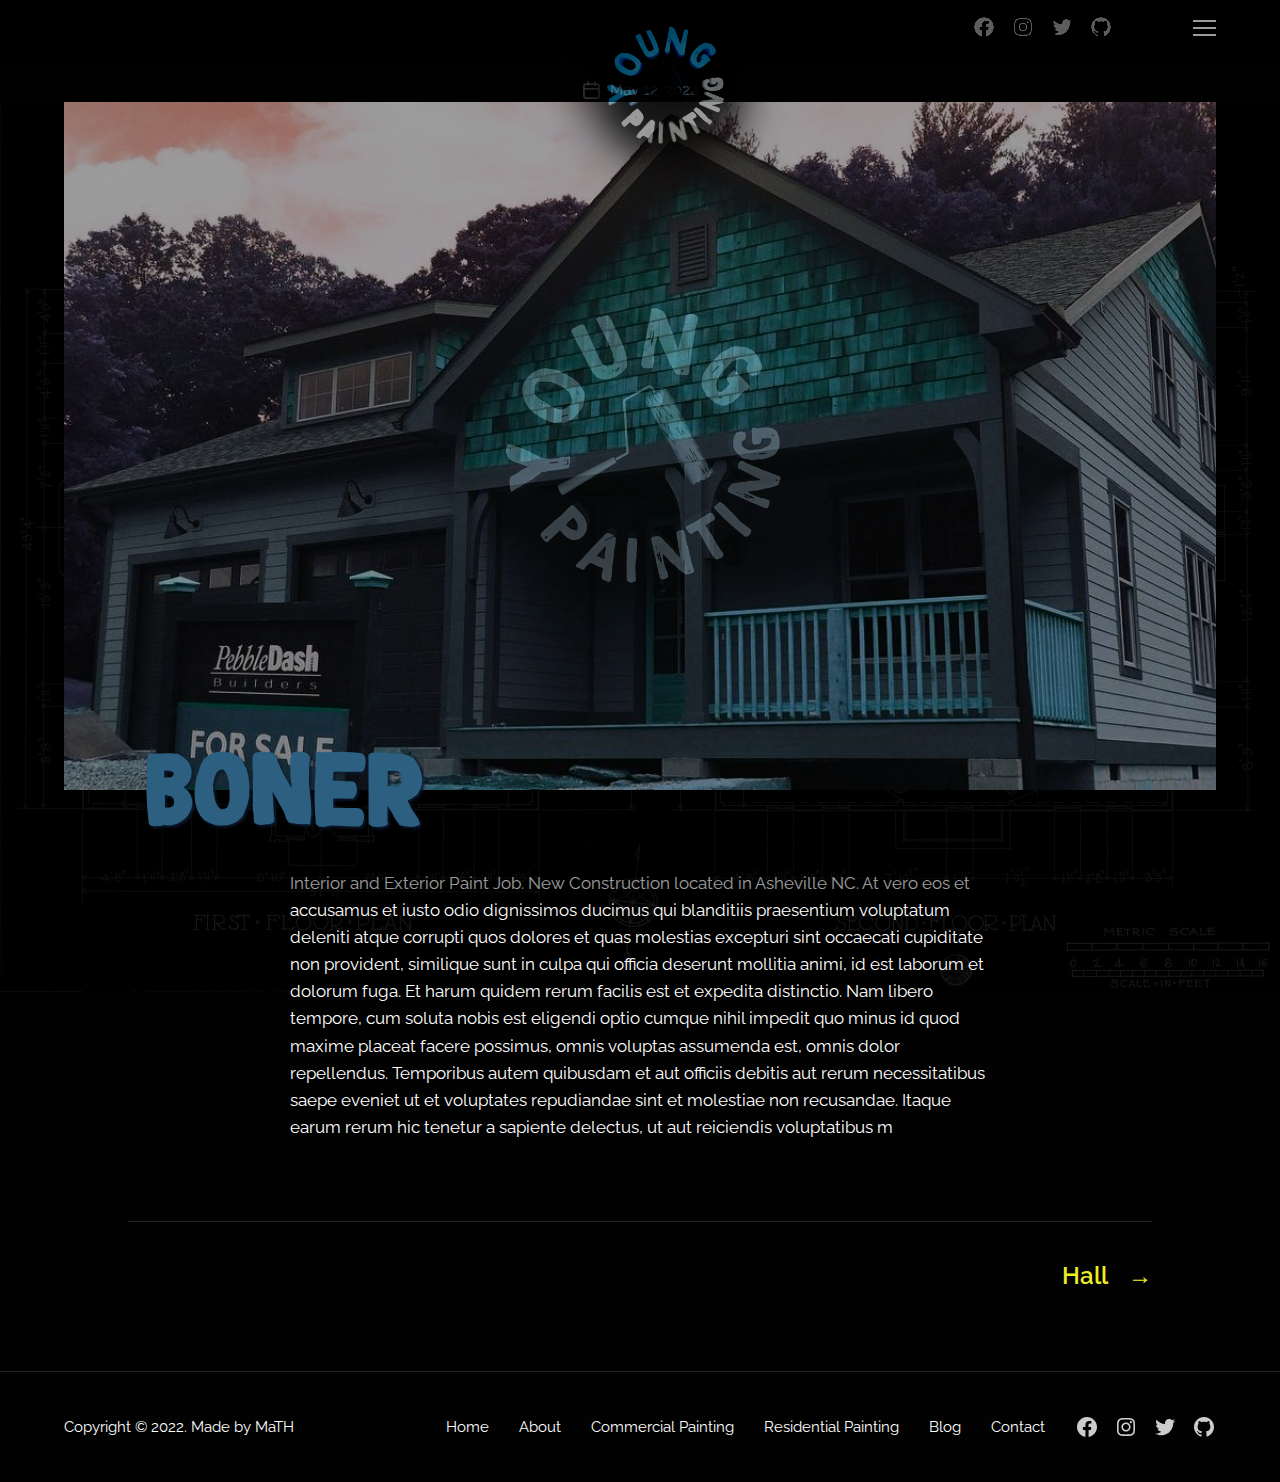
<file: hello-world/index.html>
<!DOCTYPE html>
<html class="no-js" lang="en-US">

	<head>

		<meta charset="UTF-8">
		<meta name="viewport" content="width=device-width, initial-scale=1.0">

		<link rel="profile" href="https://gmpg.org/xfn/11">

		<title>Boner &#8211; Young Painting</title>
<meta name="robots" content="max-image-preview:large">
<link rel="dns-prefetch" href="//fonts.googleapis.com">
<link rel="dns-prefetch" href="//s.w.org">
<link href="https://fonts.gstatic.com/" crossorigin rel="preconnect">
<link rel="alternate" type="application/rss+xml" title="Young Painting &raquo; Feed" href="https://mthprblms.github.io/youngpaint/feed/">
<link rel="alternate" type="application/rss+xml" title="Young Painting &raquo; Comments Feed" href="https://mthprblms.github.io/youngpaint/comments/feed/">
<link rel="alternate" type="application/rss+xml" title="Young Painting &raquo; Boner Comments Feed" href="https://mthprblms.github.io/youngpaint/hello-world/feed/">
<script>
window._wpemojiSettings = {"baseUrl":"https:\/\/s.w.org\/images\/core\/emoji\/14.0.0\/72x72\/","ext":".png","svgUrl":"https:\/\/s.w.org\/images\/core\/emoji\/14.0.0\/svg\/","svgExt":".svg","source":{"concatemoji":"https:\/\/mthprblms.github.io\/youngpaint\/wp-includes\/js\/wp-emoji-release.min.js?ver=6.0"}};
/*! This file is auto-generated */
!function(e,a,t){var n,r,o,i=a.createElement("canvas"),p=i.getContext&&i.getContext("2d");function s(e,t){var a=String.fromCharCode,e=(p.clearRect(0,0,i.width,i.height),p.fillText(a.apply(this,e),0,0),i.toDataURL());return p.clearRect(0,0,i.width,i.height),p.fillText(a.apply(this,t),0,0),e===i.toDataURL()}function c(e){var t=a.createElement("script");t.src=e,t.defer=t.type="text/javascript",a.getElementsByTagName("head")[0].appendChild(t)}for(o=Array("flag","emoji"),t.supports={everything:!0,everythingExceptFlag:!0},r=0;r<o.length;r++)t.supports[o[r]]=function(e){if(!p||!p.fillText)return!1;switch(p.textBaseline="top",p.font="600 32px Arial",e){case"flag":return s([127987,65039,8205,9895,65039],[127987,65039,8203,9895,65039])?!1:!s([55356,56826,55356,56819],[55356,56826,8203,55356,56819])&&!s([55356,57332,56128,56423,56128,56418,56128,56421,56128,56430,56128,56423,56128,56447],[55356,57332,8203,56128,56423,8203,56128,56418,8203,56128,56421,8203,56128,56430,8203,56128,56423,8203,56128,56447]);case"emoji":return!s([129777,127995,8205,129778,127999],[129777,127995,8203,129778,127999])}return!1}(o[r]),t.supports.everything=t.supports.everything&&t.supports[o[r]],"flag"!==o[r]&&(t.supports.everythingExceptFlag=t.supports.everythingExceptFlag&&t.supports[o[r]]);t.supports.everythingExceptFlag=t.supports.everythingExceptFlag&&!t.supports.flag,t.DOMReady=!1,t.readyCallback=function(){t.DOMReady=!0},t.supports.everything||(n=function(){t.readyCallback()},a.addEventListener?(a.addEventListener("DOMContentLoaded",n,!1),e.addEventListener("load",n,!1)):(e.attachEvent("onload",n),a.attachEvent("onreadystatechange",function(){"complete"===a.readyState&&t.readyCallback()})),(e=t.source||{}).concatemoji?c(e.concatemoji):e.wpemoji&&e.twemoji&&(c(e.twemoji),c(e.wpemoji)))}(window,document,window._wpemojiSettings);
</script>
<style>img.wp-smiley,
img.emoji {
	display: inline !important;
	border: none !important;
	box-shadow: none !important;
	height: 1em !important;
	width: 1em !important;
	margin: 0 0.07em !important;
	vertical-align: -0.1em !important;
	background: none !important;
	padding: 0 !important;
}</style>
	<link rel="stylesheet" id="wp-block-library-css" href="https://mthprblms.github.io/youngpaint/wp-includes/css/dist/block-library/style.min.css?ver=6.0" media="all">
<link rel="stylesheet" id="twentig-blocks-css" href="https://mthprblms.github.io/youngpaint/wp-content/plugins/twentig/dist/style-index.css?ver=5e9e28284dbb8506b59da6f60d2a159a" media="all">
<style id="global-styles-inline-css">body{--wp--preset--color--black: #000000;--wp--preset--color--cyan-bluish-gray: #abb8c3;--wp--preset--color--white: #ffffff;--wp--preset--color--pale-pink: #f78da7;--wp--preset--color--vivid-red: #cf2e2e;--wp--preset--color--luminous-vivid-orange: #ff6900;--wp--preset--color--luminous-vivid-amber: #fcb900;--wp--preset--color--light-green-cyan: #7bdcb5;--wp--preset--color--vivid-green-cyan: #00d084;--wp--preset--color--pale-cyan-blue: #8ed1fc;--wp--preset--color--vivid-cyan-blue: #0693e3;--wp--preset--color--vivid-purple: #9b51e0;--wp--preset--color--accent: #eeee22;--wp--preset--color--primary: #ffffff;--wp--preset--color--secondary: #7f7f7f;--wp--preset--color--subtle-background: #0f0f0f;--wp--preset--color--background: #020202;--wp--preset--gradient--vivid-cyan-blue-to-vivid-purple: linear-gradient(135deg,rgba(6,147,227,1) 0%,rgb(155,81,224) 100%);--wp--preset--gradient--light-green-cyan-to-vivid-green-cyan: linear-gradient(135deg,rgb(122,220,180) 0%,rgb(0,208,130) 100%);--wp--preset--gradient--luminous-vivid-amber-to-luminous-vivid-orange: linear-gradient(135deg,rgba(252,185,0,1) 0%,rgba(255,105,0,1) 100%);--wp--preset--gradient--luminous-vivid-orange-to-vivid-red: linear-gradient(135deg,rgba(255,105,0,1) 0%,rgb(207,46,46) 100%);--wp--preset--gradient--very-light-gray-to-cyan-bluish-gray: linear-gradient(135deg,rgb(238,238,238) 0%,rgb(169,184,195) 100%);--wp--preset--gradient--cool-to-warm-spectrum: linear-gradient(135deg,rgb(74,234,220) 0%,rgb(151,120,209) 20%,rgb(207,42,186) 40%,rgb(238,44,130) 60%,rgb(251,105,98) 80%,rgb(254,248,76) 100%);--wp--preset--gradient--blush-light-purple: linear-gradient(135deg,rgb(255,206,236) 0%,rgb(152,150,240) 100%);--wp--preset--gradient--blush-bordeaux: linear-gradient(135deg,rgb(254,205,165) 0%,rgb(254,45,45) 50%,rgb(107,0,62) 100%);--wp--preset--gradient--luminous-dusk: linear-gradient(135deg,rgb(255,203,112) 0%,rgb(199,81,192) 50%,rgb(65,88,208) 100%);--wp--preset--gradient--pale-ocean: linear-gradient(135deg,rgb(255,245,203) 0%,rgb(182,227,212) 50%,rgb(51,167,181) 100%);--wp--preset--gradient--electric-grass: linear-gradient(135deg,rgb(202,248,128) 0%,rgb(113,206,126) 100%);--wp--preset--gradient--midnight: linear-gradient(135deg,rgb(2,3,129) 0%,rgb(40,116,252) 100%);--wp--preset--duotone--dark-grayscale: url('#wp-duotone-dark-grayscale');--wp--preset--duotone--grayscale: url('#wp-duotone-grayscale');--wp--preset--duotone--purple-yellow: url('#wp-duotone-purple-yellow');--wp--preset--duotone--blue-red: url('#wp-duotone-blue-red');--wp--preset--duotone--midnight: url('#wp-duotone-midnight');--wp--preset--duotone--magenta-yellow: url('#wp-duotone-magenta-yellow');--wp--preset--duotone--purple-green: url('#wp-duotone-purple-green');--wp--preset--duotone--blue-orange: url('#wp-duotone-blue-orange');--wp--preset--font-size--small: 14px;--wp--preset--font-size--medium: 19px;--wp--preset--font-size--large: 21px;--wp--preset--font-size--x-large: 42px;--wp--preset--font-size--normal: 17px;--wp--preset--font-size--larger: 25px;--wp--preset--font-size--h-6: 18.01px;--wp--preset--font-size--h-5: 24.01px;--wp--preset--font-size--h-4: 32.01px;--wp--preset--font-size--h-3: 40.01px;--wp--preset--font-size--h-2: 48.01px;--wp--preset--font-size--h-1: 72px;}.has-black-color{color: var(--wp--preset--color--black) !important;}.has-cyan-bluish-gray-color{color: var(--wp--preset--color--cyan-bluish-gray) !important;}.has-white-color{color: var(--wp--preset--color--white) !important;}.has-pale-pink-color{color: var(--wp--preset--color--pale-pink) !important;}.has-vivid-red-color{color: var(--wp--preset--color--vivid-red) !important;}.has-luminous-vivid-orange-color{color: var(--wp--preset--color--luminous-vivid-orange) !important;}.has-luminous-vivid-amber-color{color: var(--wp--preset--color--luminous-vivid-amber) !important;}.has-light-green-cyan-color{color: var(--wp--preset--color--light-green-cyan) !important;}.has-vivid-green-cyan-color{color: var(--wp--preset--color--vivid-green-cyan) !important;}.has-pale-cyan-blue-color{color: var(--wp--preset--color--pale-cyan-blue) !important;}.has-vivid-cyan-blue-color{color: var(--wp--preset--color--vivid-cyan-blue) !important;}.has-vivid-purple-color{color: var(--wp--preset--color--vivid-purple) !important;}.has-black-background-color{background-color: var(--wp--preset--color--black) !important;}.has-cyan-bluish-gray-background-color{background-color: var(--wp--preset--color--cyan-bluish-gray) !important;}.has-white-background-color{background-color: var(--wp--preset--color--white) !important;}.has-pale-pink-background-color{background-color: var(--wp--preset--color--pale-pink) !important;}.has-vivid-red-background-color{background-color: var(--wp--preset--color--vivid-red) !important;}.has-luminous-vivid-orange-background-color{background-color: var(--wp--preset--color--luminous-vivid-orange) !important;}.has-luminous-vivid-amber-background-color{background-color: var(--wp--preset--color--luminous-vivid-amber) !important;}.has-light-green-cyan-background-color{background-color: var(--wp--preset--color--light-green-cyan) !important;}.has-vivid-green-cyan-background-color{background-color: var(--wp--preset--color--vivid-green-cyan) !important;}.has-pale-cyan-blue-background-color{background-color: var(--wp--preset--color--pale-cyan-blue) !important;}.has-vivid-cyan-blue-background-color{background-color: var(--wp--preset--color--vivid-cyan-blue) !important;}.has-vivid-purple-background-color{background-color: var(--wp--preset--color--vivid-purple) !important;}.has-black-border-color{border-color: var(--wp--preset--color--black) !important;}.has-cyan-bluish-gray-border-color{border-color: var(--wp--preset--color--cyan-bluish-gray) !important;}.has-white-border-color{border-color: var(--wp--preset--color--white) !important;}.has-pale-pink-border-color{border-color: var(--wp--preset--color--pale-pink) !important;}.has-vivid-red-border-color{border-color: var(--wp--preset--color--vivid-red) !important;}.has-luminous-vivid-orange-border-color{border-color: var(--wp--preset--color--luminous-vivid-orange) !important;}.has-luminous-vivid-amber-border-color{border-color: var(--wp--preset--color--luminous-vivid-amber) !important;}.has-light-green-cyan-border-color{border-color: var(--wp--preset--color--light-green-cyan) !important;}.has-vivid-green-cyan-border-color{border-color: var(--wp--preset--color--vivid-green-cyan) !important;}.has-pale-cyan-blue-border-color{border-color: var(--wp--preset--color--pale-cyan-blue) !important;}.has-vivid-cyan-blue-border-color{border-color: var(--wp--preset--color--vivid-cyan-blue) !important;}.has-vivid-purple-border-color{border-color: var(--wp--preset--color--vivid-purple) !important;}.has-vivid-cyan-blue-to-vivid-purple-gradient-background{background: var(--wp--preset--gradient--vivid-cyan-blue-to-vivid-purple) !important;}.has-light-green-cyan-to-vivid-green-cyan-gradient-background{background: var(--wp--preset--gradient--light-green-cyan-to-vivid-green-cyan) !important;}.has-luminous-vivid-amber-to-luminous-vivid-orange-gradient-background{background: var(--wp--preset--gradient--luminous-vivid-amber-to-luminous-vivid-orange) !important;}.has-luminous-vivid-orange-to-vivid-red-gradient-background{background: var(--wp--preset--gradient--luminous-vivid-orange-to-vivid-red) !important;}.has-very-light-gray-to-cyan-bluish-gray-gradient-background{background: var(--wp--preset--gradient--very-light-gray-to-cyan-bluish-gray) !important;}.has-cool-to-warm-spectrum-gradient-background{background: var(--wp--preset--gradient--cool-to-warm-spectrum) !important;}.has-blush-light-purple-gradient-background{background: var(--wp--preset--gradient--blush-light-purple) !important;}.has-blush-bordeaux-gradient-background{background: var(--wp--preset--gradient--blush-bordeaux) !important;}.has-luminous-dusk-gradient-background{background: var(--wp--preset--gradient--luminous-dusk) !important;}.has-pale-ocean-gradient-background{background: var(--wp--preset--gradient--pale-ocean) !important;}.has-electric-grass-gradient-background{background: var(--wp--preset--gradient--electric-grass) !important;}.has-midnight-gradient-background{background: var(--wp--preset--gradient--midnight) !important;}.has-small-font-size{font-size: var(--wp--preset--font-size--small) !important;}.has-medium-font-size{font-size: var(--wp--preset--font-size--medium) !important;}.has-large-font-size{font-size: var(--wp--preset--font-size--large) !important;}.has-x-large-font-size{font-size: var(--wp--preset--font-size--x-large) !important;}</style>
<link rel="stylesheet" id="twentytwenty-style-css" href="https://mthprblms.github.io/youngpaint/wp-content/themes/twentytwenty/style.css?ver=1.9" media="all">
<style id="twentytwenty-style-inline-css">.color-accent,.color-accent-hover:hover,.color-accent-hover:focus,:root .has-accent-color,.has-drop-cap:not(:focus):first-letter,.wp-block-button.is-style-outline,a { color: #eeee22; }blockquote,.border-color-accent,.border-color-accent-hover:hover,.border-color-accent-hover:focus { border-color: #eeee22; }button,.button,.faux-button,.wp-block-button__link,.wp-block-file .wp-block-file__button,input[type="button"],input[type="reset"],input[type="submit"],.bg-accent,.bg-accent-hover:hover,.bg-accent-hover:focus,:root .has-accent-background-color,.comment-reply-link { background-color: #eeee22; }.fill-children-accent,.fill-children-accent * { fill: #eeee22; }:root .has-background-color,button,.button,.faux-button,.wp-block-button__link,.wp-block-file__button,input[type="button"],input[type="reset"],input[type="submit"],.wp-block-button,.comment-reply-link,.has-background.has-primary-background-color:not(.has-text-color),.has-background.has-primary-background-color *:not(.has-text-color),.has-background.has-accent-background-color:not(.has-text-color),.has-background.has-accent-background-color *:not(.has-text-color) { color: #020202; }:root .has-background-background-color { background-color: #020202; }body,.entry-title a,:root .has-primary-color { color: #ffffff; }:root .has-primary-background-color { background-color: #ffffff; }cite,figcaption,.wp-caption-text,.post-meta,.entry-content .wp-block-archives li,.entry-content .wp-block-categories li,.entry-content .wp-block-latest-posts li,.wp-block-latest-comments__comment-date,.wp-block-latest-posts__post-date,.wp-block-embed figcaption,.wp-block-image figcaption,.wp-block-pullquote cite,.comment-metadata,.comment-respond .comment-notes,.comment-respond .logged-in-as,.pagination .dots,.entry-content hr:not(.has-background),hr.styled-separator,:root .has-secondary-color { color: #7f7f7f; }:root .has-secondary-background-color { background-color: #7f7f7f; }pre,fieldset,input,textarea,table,table *,hr { border-color: #262626; }caption,code,code,kbd,samp,.wp-block-table.is-style-stripes tbody tr:nth-child(odd),:root .has-subtle-background-background-color { background-color: #262626; }.wp-block-table.is-style-stripes { border-bottom-color: #262626; }.wp-block-latest-posts.is-grid li { border-top-color: #262626; }:root .has-subtle-background-color { color: #262626; }body:not(.overlay-header) .primary-menu > li > a,body:not(.overlay-header) .primary-menu > li > .icon,.modal-menu a,.footer-menu a, .footer-widgets a,#site-footer .wp-block-button.is-style-outline,.wp-block-pullquote:before,.singular:not(.overlay-header) .entry-header a,.archive-header a,.header-footer-group .color-accent,.header-footer-group .color-accent-hover:hover { color: #eeee22; }.social-icons a,#site-footer button:not(.toggle),#site-footer .button,#site-footer .faux-button,#site-footer .wp-block-button__link,#site-footer .wp-block-file__button,#site-footer input[type="button"],#site-footer input[type="reset"],#site-footer input[type="submit"],.primary-menu .social-menu a, .footer-widgets .faux-button, .footer-widgets .wp-block-button__link, .footer-widgets input[type="submit"], #site-header ul.primary-menu li.menu-button > a, .menu-modal ul.modal-menu > li.menu-button > .ancestor-wrapper > a { background-color: #eeee22; }.social-icons a,body:not(.overlay-header) .primary-menu ul,.header-footer-group button,.header-footer-group .button,.header-footer-group .faux-button,.header-footer-group .wp-block-button:not(.is-style-outline) .wp-block-button__link,.header-footer-group .wp-block-file__button,.header-footer-group input[type="button"],.header-footer-group input[type="reset"],.header-footer-group input[type="submit"],#site-header ul.primary-menu li.menu-button > a, .menu-modal ul.modal-menu > li.menu-button > .ancestor-wrapper > a { color: #020202; }#site-header,.footer-nav-widgets-wrapper,#site-footer,.menu-modal,.menu-modal-inner,.search-modal-inner,.archive-header,.singular .entry-header,.singular .featured-media:before,.wp-block-pullquote:before,body.has-header-opaque #site-header { background-color: #020202; }.header-footer-group,body:not(.overlay-header) #site-header .toggle,.menu-modal .toggle,.has-header-opaque #site-header .header-inner { color: #ffffff; }body:not(.overlay-header) .primary-menu ul { background-color: #ffffff; }body:not(.overlay-header) .primary-menu > li > ul:after { border-bottom-color: #ffffff; }body:not(.overlay-header) .primary-menu ul ul:after { border-left-color: #ffffff; }.site-description,body:not(.overlay-header) .toggle-inner .toggle-text,.widget .post-date,.widget .rss-date,.widget_archive li,.widget_categories li,.widget cite,.widget_pages li,.widget_meta li,.widget_nav_menu li,.powered-by-wordpress,.to-the-top,.singular .entry-header .post-meta,.singular:not(.overlay-header) .entry-header .post-meta a,body.has-header-opaque .site-description, body.has-header-opaque .toggle-text { color: #7f7f7f; }.header-footer-group pre,.header-footer-group fieldset,.header-footer-group input,.header-footer-group textarea,.header-footer-group table,.header-footer-group table *,.footer-nav-widgets-wrapper,#site-footer,.menu-modal nav *,.footer-widgets-outer-wrapper,.footer-top,body.tw-header-border:not(.overlay-header) #site-header, body.tw-header-border.has-header-opaque #site-header, .tw-footer-widgets-row .footer-widgets.column-two { border-color: #262626; }.header-footer-group table caption,body:not(.overlay-header) .header-inner .toggle-wrapper::before { background-color: #262626; }.overlay-header .header-inner { color: #020202; }.cover-header .entry-header * { color: #020202; }</style>
<link rel="stylesheet" id="twentytwenty-print-style-css" href="https://mthprblms.github.io/youngpaint/wp-content/themes/twentytwenty/print.css?ver=1.9" media="print">
<link rel="stylesheet" id="fontstyle-css" href="https://mthprblms.github.io/youngpaint/wp-content/themes/twentytwenty/fonts/customfonts.css?ver=6.0" media="all">
<link rel="stylesheet" id="twentig-twentytwenty-css" href="https://mthprblms.github.io/youngpaint/wp-content/plugins/twentig/dist/css/twentytwenty/style.min.css?ver=1.4.3" media="all">
<style id="twentig-twentytwenty-inline-css">body,.entry-content,.entry-content p,.entry-content ol,.entry-content ul,.widget_text p,.widget_text ol,.widget_text ul,.widget-content .rssSummary,.comment-content p,.entry-content .wp-block-latest-posts__post-excerpt,.entry-content .wp-block-latest-posts__post-full-content,.has-drop-cap:not(:focus):first-letter{font-family:'Raleway',sans-serif}h1,h2,h3,h4,h5,h6,.entry-content h1,.entry-content h2,.entry-content h3,.entry-content h4,.entry-content h5,.entry-content h6,.faux-heading,.site-title,.pagination-single a,.entry-content .wp-block-latest-posts li>a{font-family:'Raleway',sans-serif}ul.primary-menu,ul.modal-menu{font-family:'Raleway',sans-serif}.intro-text,input,textarea,select,button,.button,.faux-button,.wp-block-button__link,.wp-block-file__button,.entry-content .wp-block-file,.primary-menu li.menu-button>a,.entry-content .wp-block-pullquote,.entry-content .wp-block-quote.is-style-large,.entry-content .wp-block-quote.is-style-tw-large-icon,.entry-content cite,.entry-content figcaption,.wp-caption-text,.entry-content .wp-caption-text,.widget-content cite,.widget-content figcaption,.widget-content .wp-caption-text,.entry-categories,.post-meta,.comment-meta,.comment-footer-meta,.author-bio,.comment-respond p.comment-notes,.comment-respond p.logged-in-as,.entry-content .wp-block-archives,.entry-content .wp-block-categories,.entry-content .wp-block-latest-posts,.entry-content .wp-block-latest-comments,p.comment-awaiting-moderation,.pagination,#site-footer,.widget:not(.widget-text),.footer-menu,label,.toggle .toggle-text{font-family:'Raleway',sans-serif}table{font-size:inherit}h1,.heading-size-1{font-weight:700}@media(max-width:699px){.site-logo .custom-logo-link img{width:260px;height:auto!important;max-height:none}}ul.primary-menu,ul.modal-menu>li .ancestor-wrapper a{font-weight:500}body:not(.overlay-header) .primary-menu>li>a,body:not(.overlay-header) .primary-menu>li>.icon,.modal-menu>li>.ancestor-wrapper>a{color:inherit}.footer-widgets a,.footer-menu a{color:#ffffff}:root .has-subtle-background-background-color{background-color:#0f0f0f}:root .has-subtle-background-color.has-text-color{color:#0f0f0f}.wp-block-button:not(.is-style-outline) .wp-block-button__link:not(.has-text-color){color:#000}body.privacy-policy{color:#fff}</style>
<link rel="stylesheet" id="twentig-theme-fonts-css" href="https://fonts.googleapis.com/css2?family=Raleway%3Aital%2Cwght%400%2C400%3B0%2C500%3B0%2C700%3B1%2C400&#038;display=swap" media="all">
<script src="https://mthprblms.github.io/youngpaint/wp-includes/js/jquery/jquery.min.js?ver=3.6.0" id="jquery-core-js"></script>
<script src="https://mthprblms.github.io/youngpaint/wp-includes/js/jquery/jquery-migrate.min.js?ver=3.3.2" id="jquery-migrate-js"></script>
<script src="https://mthprblms.github.io/youngpaint/wp-content/plugins/the-preloader/js/preloader-script.js" id="wptime-plugin-preloader-script-js"></script>
<script src="https://mthprblms.github.io/youngpaint/wp-content/themes/twentytwenty/assets/js/index.js?ver=1.9" id="twentytwenty-js-js" async></script>
<script src="https://mthprblms.github.io/youngpaint/wp-content/plugins/twentig/dist/js/twentig-twentytwenty.min.js?ver=1.0" id="twentig-twentytwenty-js"></script>
<link rel="https://api.w.org/" href="https://mthprblms.github.io/youngpaint/wp-json/">
<link rel="alternate" type="application/json" href="https://mthprblms.github.io/youngpaint/wp-json/wp/v2/posts/1">
<link rel="EditURI" type="application/rsd+xml" title="RSD" href="https://mthprblms.github.io/youngpaint/xmlrpc.php?rsd">
<link rel="wlwmanifest" type="application/wlwmanifest+xml" href="https://mthprblms.github.io/youngpaint/wp-includes/wlwmanifest.xml"> 
<meta name="generator" content="WordPress 6.0">
<link rel="canonical" href="https://mthprblms.github.io/youngpaint/hello-world/">
<link rel="shortlink" href="https://mthprblms.github.io/youngpaint/?p=1">
<link rel="alternate" type="application/json+oembed" href="https://mthprblms.github.io/youngpaint/wp-json/oembed/1.0/embed?url=http%3A%2F%2Fhttps://mthprblms.github.io/youngpaint%2Fhello-world%2F">
<link rel="alternate" type="text/xml+oembed" href="https://mthprblms.github.io/youngpaint/wp-json/oembed/1.0/embed?url=http%3A%2F%2Fhttps://mthprblms.github.io/youngpaint%2Fhello-world%2F&#038;format=xml">
    	<style type="text/css">#wptime-plugin-preloader{
				position: fixed;
				top: 0;
			 	left: 0;
			 	right: 0;
			 	bottom: 0;
				background:url(https://mthprblms.github.io/youngpaint/wp-content/uploads/2022/05/youngPAINTING5.png) no-repeat #000000 50%;
				-moz-background-size:300px 300px;
				-o-background-size:300px 300px;
				-webkit-background-size:300px 300px;
				background-size:300px 300px;
				z-index: 99998;
				width:100%;
				height:100%;
			}</style>

		<noscript>
    		<style type="text/css">#wptime-plugin-preloader{
        			display:none !important;
        		}</style>
		</noscript>
    	<script>document.documentElement.className = document.documentElement.className.replace( 'no-js', 'js' );</script>
	<style id="custom-background-css">body.custom-background { background-color: #020202; background-image: url("https://mthprblms.github.io/youngpaint/wp-content/uploads/2022/05/backgroundDARK2-scaled.jpg"); background-position: left top; background-size: cover; background-repeat: no-repeat; background-attachment: fixed; }</style>
	<link rel="icon" href="https://mthprblms.github.io/youngpaint/wp-content/uploads/2022/05/cropped-youngPAINTING-32x32.png" sizes="32x32">
<link rel="icon" href="https://mthprblms.github.io/youngpaint/wp-content/uploads/2022/05/cropped-youngPAINTING-192x192.png" sizes="192x192">
<link rel="apple-touch-icon" href="https://mthprblms.github.io/youngpaint/wp-content/uploads/2022/05/cropped-youngPAINTING-180x180.png">
<meta name="msapplication-TileImage" content="https://mthprblms.github.io/youngpaint/wp-content/uploads/2022/05/cropped-youngPAINTING-270x270.png">
		<style id="wp-custom-css">:root {
  --blue: #4b9cd3;
--lblue: #a4cae1;
--dblue: #13294b;
--gray: #8d9092;
--brown: #fcaa67;
}
	.site-logo img {
	height: 20vw !important;
	width: 20vw !important;
}
@media  only screen and (min-width: 1200px) {

.alignwide.titletext {
	font-size: 2.5em !important;
	display: block;
	padding-bottom: 7rem;
	padding-top:7rem;
	
}
	.toggle-inner .toggle-text {
	top: calc(100% - 1.3rem);
 }
	.site-logo img {
	max-height: 400px;
	transition: height 0.15s linear, width 0.15s linear, max-height 0.15s linear;
	height: 10vw !important;
	width: 10vw !important;
}
}
.alignwide.titletext {
	font-size: 2em !important;
}
.entry-content.entry-content h1{
	margin-top: 3.5rem !important;
	margin-bottom: 6rem !important;
}
.cover-header {
	height: 80vh;
}
/* .cover-header .entry-header {
	position: fixed;
	bottom: 0vh !important;
	z-index: 999; */
	/* right: 0; */
/*	width: 100vw !important;
	background: var(--blue) !important;
	mix-blend-mode: hard-light;
} */
.section-inner {
	min-width: 25vw !impotrant;
}
.tw-h1-font-large .entry-content .has-h-1-font-size, .tw-h1-font-large .entry-content h1:not([class*="-font-size"]), .tw-h1-font-large h1.entry-title {
	font-size: 5.2rem;
}
/* .post-inner {
	margin-top: -5vh;
} */
.singular .featured-media {
	margin-top: 0;
	filter: hue-rotate(160deg);
}
/* .page-id-82 .wp-block-cover .wp-block-cover__inner-container {
	padding: 0;
	width: 100%;
	mix-blend-mode: multiply;
} */
.page-id-79 .entry-header {
	display: none;
}


/* .site-logo.faux-heading {
	position: absolute;
	top: 2vh;
	left: 2vh;
	width: 300px !important;
	height: 300px !important;
} */
.site-logo.faux-heading {
	position: fixed;
	padding-top: 1%;
	width: auto !important;
	height: auto !important;
	left: 50%;
	transform: translate(-50%, 0%);
	/* background: black; */
/* 	-webkit-box-shadow: 0px -5px 10px 9px #000000;
	box-shadow: 0px -5px 10px 9px #000000; */
	top: 4vh !important;
}
#site-header {
	background: rgba(0,0,0,1) !important;
}
@media  only screen and (max-width: 1200px) {
.cover-header-inner {
	background-size: 45vh !important;
}
	.alignwide.titletext {
	font-size: 3rem !important;
}
	.tw-h1-font-large .entry-content .has-h-1-font-size, .tw-h1-font-large .entry-content h1:not([class*="-font-size"]), .tw-h1-font-large h1.entry-title {
	font-size: 3.2rem;
	margin-bottom: 10vh !important;
	width: 100vw;
	text-align: center;
	margin-left: auto;
	margin-right: auto;
}
}
	.site-logo.faux-heading {
	top:0px !important;


}

/* .cover-header-inner {
	background-image: url(https://mthprblms.github.io/youngpaint/wp-content/uploads/2022/05/youngPAINTING10.1.png);
	background-position:center;
	background-size: 30vh;
	background-repeat: no-repeat;
 	mix-blend-mode: exclusion; 
 	height: 100vh; 
	background-color:black;
	width:30vh;
	height:30vh;
} */
.wp-block-cover__inner-container p{
	font-family: 'brushfont' !important;
	font-size:5rem !important;
}

h1, h2, h3, #site-header .site-title a {
	font-family: 'brushfont' !important;
	color:var(--blue);
	background: rgba(141, 144, 146, 0.5);
	padding: 5px;
	text-shadow: 2px 2px 3px var(--dblue);
	text-align:center;
}
.overlay-header .header-inner {
	color: #fff;
}
#site-header, .overlay-header #site-header {
	z-index: 99;
	-webkit-box-shadow: 0px 5px 10px 10px #000000 !important;
	box-shadow: 0px 5px 10px 10px #000000 !important;
	padding-top: 5px;
}
#post-inner {
	isolation: isolate;
	-webkit-box-shadow: 0px -5px 10px 9px #000000;
	box-shadow: 0px -5px 10px 9px #000000;
}
.tw-header-full .header-inner {
	min-width: 90%;
}
.site-logo.faux-heading {
	position: fixed;
	padding:1%;
	width: auto !important;
	height: auto !important;
	left: 50%;
	transform: translate(-50%, 0%);
	/*background: black;
 	-webkit-box-shadow: 0px -5px 10px 9px #000000;
	box-shadow: 0px -5px 10px 9px #000000; */
	filter: drop-shadow(5px 5px 19px #000);
}
.cover-header-inner-wrapper {
	background-image: url(https://mthprblms.github.io/youngpaint/wp-content/uploads/2022/05/compressedROLLER.gif);
	mix-blend-mode: multiply;
	width:100vw !important;
}
/* .mask {
	height: 80vh;
	mask: url(https://mthprblms.github.io/youngpaint/wp-content/uploads/2022/05/skylineMASK2.png);
	mask-position: center;
	mask-size: cover;
	mask-repeat: no-repeat;
} */

/*  .EmbedProfile {
	-webkit-box-shadow: 0px 0px 16px 15px #FFFFFF !important; 
box-shadow: 0px 0px 16px 15px #FFFFFF !important;
} */
.wp-block-cover__gradient-background.has-background-dim {
	background: url(https://mthprblms.github.io/youngpaint/wp-content/uploads/2022/05/skylineMASK.png) !important;
	background-position: bottom;
	background-size: contain;
}
#site-header .site-title a {
	text-decoration: none;
	font-size: 1.5em;
}
.expanded-menu {
  display: block;
  padding-left: 30px;
}
	.menu-bottom .social-menu {
	justify-content: center;
}

/*
.entry-title {
	bottom: 0px;
	z-index: 99;
	position: absolute;
	left: 50%;
} */
body:not(.blog) .entry-title {
	bottom: 5vh !important;
	z-index: 99;
	position: relative;
	/* left: 50%; */
	font-size: 6em !important;
	background:none;
	position:absolute;
}
.intro-text p {
	background: white;
	font-size: 1.5em;
	font-family: 'brushfont' !important;
	mix-blend-mode:difference;
}
.has-medium-font-size {
	font-size: 1.5em !important;
}
.has-text-align-center.has-large-font-size {
	font-size: 4em !important;
}
#site-header {
	mix-blend-mode: hard-light;
}
.custom-logo {
	filter: drop-shadow(10px 10px 20px #000) drop-shadow(-20px -10px 20px #000);
	
}</style>
		
	</head>

	<body class="post-template-default single single-post postid-1 single-format-standard custom-background wp-custom-logo wp-embed-responsive singular has-post-thumbnail has-single-pagination showing-comments show-avatars reduced-spacing tw-header-layout-inline-left tw-header-sticky tw-text-width-medium tw-font-active tw-h1-font-large tw-site-font-small tw-site-lh-medium tw-heading-ls-normal tw-header-full tw-nav-size-medium tw-nav-spacing-large tw-nav-hover-border tw-menu-burger tw-menu-has-socials footer-top-hidden tw-footer-full tw-footer-size-small tw-socials-logos-only tw-hr-minimal tw-button-hover-color tw-hero-full-image">
	<div id="wptime-plugin-preloader"></div>
	<!-- <div class="preloader" style="align-items: center;
  background: #FFF;
  display: flex;
  height: 100vh;
  justify-content: center;
  left: 0;
  position: fixed;
  top: 0;
  transition: opacity 0.2s linear;
  width: 100%;
  z-index: 9999;
  opacity: 1;
  transform: opacity 1s linear;">
  <img style="width:75vh; height:auto;"src="https://mthprblms.github.io/youngpaint/wp-content/uploads/2022/05/youngPAINTING5.png" alt="spinner">
</div> -->

		<a class="skip-link screen-reader-text" href="#site-content">Skip to the content</a><svg xmlns="http://www.w3.org/2000/svg" viewbox="0 0 0 0" width="0" height="0" focusable="false" role="none" style="visibility: hidden; position: absolute; left: -9999px; overflow: hidden;"><defs><filter id="wp-duotone-dark-grayscale"><fecolormatrix color-interpolation-filters="sRGB" type="matrix" values=" .299 .587 .114 0 0 .299 .587 .114 0 0 .299 .587 .114 0 0 .299 .587 .114 0 0 "></fecolormatrix><fecomponenttransfer color-interpolation-filters="sRGB"><fefuncr type="table" tablevalues="0 0.49803921568627"></fefuncr><fefuncg type="table" tablevalues="0 0.49803921568627"></fefuncg><fefuncb type="table" tablevalues="0 0.49803921568627"></fefuncb><fefunca type="table" tablevalues="1 1"></fefunca></fecomponenttransfer><fecomposite in2="SourceGraphic" operator="in"></fecomposite></filter></defs></svg><svg xmlns="http://www.w3.org/2000/svg" viewbox="0 0 0 0" width="0" height="0" focusable="false" role="none" style="visibility: hidden; position: absolute; left: -9999px; overflow: hidden;"><defs><filter id="wp-duotone-grayscale"><fecolormatrix color-interpolation-filters="sRGB" type="matrix" values=" .299 .587 .114 0 0 .299 .587 .114 0 0 .299 .587 .114 0 0 .299 .587 .114 0 0 "></fecolormatrix><fecomponenttransfer color-interpolation-filters="sRGB"><fefuncr type="table" tablevalues="0 1"></fefuncr><fefuncg type="table" tablevalues="0 1"></fefuncg><fefuncb type="table" tablevalues="0 1"></fefuncb><fefunca type="table" tablevalues="1 1"></fefunca></fecomponenttransfer><fecomposite in2="SourceGraphic" operator="in"></fecomposite></filter></defs></svg><svg xmlns="http://www.w3.org/2000/svg" viewbox="0 0 0 0" width="0" height="0" focusable="false" role="none" style="visibility: hidden; position: absolute; left: -9999px; overflow: hidden;"><defs><filter id="wp-duotone-purple-yellow"><fecolormatrix color-interpolation-filters="sRGB" type="matrix" values=" .299 .587 .114 0 0 .299 .587 .114 0 0 .299 .587 .114 0 0 .299 .587 .114 0 0 "></fecolormatrix><fecomponenttransfer color-interpolation-filters="sRGB"><fefuncr type="table" tablevalues="0.54901960784314 0.98823529411765"></fefuncr><fefuncg type="table" tablevalues="0 1"></fefuncg><fefuncb type="table" tablevalues="0.71764705882353 0.25490196078431"></fefuncb><fefunca type="table" tablevalues="1 1"></fefunca></fecomponenttransfer><fecomposite in2="SourceGraphic" operator="in"></fecomposite></filter></defs></svg><svg xmlns="http://www.w3.org/2000/svg" viewbox="0 0 0 0" width="0" height="0" focusable="false" role="none" style="visibility: hidden; position: absolute; left: -9999px; overflow: hidden;"><defs><filter id="wp-duotone-blue-red"><fecolormatrix color-interpolation-filters="sRGB" type="matrix" values=" .299 .587 .114 0 0 .299 .587 .114 0 0 .299 .587 .114 0 0 .299 .587 .114 0 0 "></fecolormatrix><fecomponenttransfer color-interpolation-filters="sRGB"><fefuncr type="table" tablevalues="0 1"></fefuncr><fefuncg type="table" tablevalues="0 0.27843137254902"></fefuncg><fefuncb type="table" tablevalues="0.5921568627451 0.27843137254902"></fefuncb><fefunca type="table" tablevalues="1 1"></fefunca></fecomponenttransfer><fecomposite in2="SourceGraphic" operator="in"></fecomposite></filter></defs></svg><svg xmlns="http://www.w3.org/2000/svg" viewbox="0 0 0 0" width="0" height="0" focusable="false" role="none" style="visibility: hidden; position: absolute; left: -9999px; overflow: hidden;"><defs><filter id="wp-duotone-midnight"><fecolormatrix color-interpolation-filters="sRGB" type="matrix" values=" .299 .587 .114 0 0 .299 .587 .114 0 0 .299 .587 .114 0 0 .299 .587 .114 0 0 "></fecolormatrix><fecomponenttransfer color-interpolation-filters="sRGB"><fefuncr type="table" tablevalues="0 0"></fefuncr><fefuncg type="table" tablevalues="0 0.64705882352941"></fefuncg><fefuncb type="table" tablevalues="0 1"></fefuncb><fefunca type="table" tablevalues="1 1"></fefunca></fecomponenttransfer><fecomposite in2="SourceGraphic" operator="in"></fecomposite></filter></defs></svg><svg xmlns="http://www.w3.org/2000/svg" viewbox="0 0 0 0" width="0" height="0" focusable="false" role="none" style="visibility: hidden; position: absolute; left: -9999px; overflow: hidden;"><defs><filter id="wp-duotone-magenta-yellow"><fecolormatrix color-interpolation-filters="sRGB" type="matrix" values=" .299 .587 .114 0 0 .299 .587 .114 0 0 .299 .587 .114 0 0 .299 .587 .114 0 0 "></fecolormatrix><fecomponenttransfer color-interpolation-filters="sRGB"><fefuncr type="table" tablevalues="0.78039215686275 1"></fefuncr><fefuncg type="table" tablevalues="0 0.94901960784314"></fefuncg><fefuncb type="table" tablevalues="0.35294117647059 0.47058823529412"></fefuncb><fefunca type="table" tablevalues="1 1"></fefunca></fecomponenttransfer><fecomposite in2="SourceGraphic" operator="in"></fecomposite></filter></defs></svg><svg xmlns="http://www.w3.org/2000/svg" viewbox="0 0 0 0" width="0" height="0" focusable="false" role="none" style="visibility: hidden; position: absolute; left: -9999px; overflow: hidden;"><defs><filter id="wp-duotone-purple-green"><fecolormatrix color-interpolation-filters="sRGB" type="matrix" values=" .299 .587 .114 0 0 .299 .587 .114 0 0 .299 .587 .114 0 0 .299 .587 .114 0 0 "></fecolormatrix><fecomponenttransfer color-interpolation-filters="sRGB"><fefuncr type="table" tablevalues="0.65098039215686 0.40392156862745"></fefuncr><fefuncg type="table" tablevalues="0 1"></fefuncg><fefuncb type="table" tablevalues="0.44705882352941 0.4"></fefuncb><fefunca type="table" tablevalues="1 1"></fefunca></fecomponenttransfer><fecomposite in2="SourceGraphic" operator="in"></fecomposite></filter></defs></svg><svg xmlns="http://www.w3.org/2000/svg" viewbox="0 0 0 0" width="0" height="0" focusable="false" role="none" style="visibility: hidden; position: absolute; left: -9999px; overflow: hidden;"><defs><filter id="wp-duotone-blue-orange"><fecolormatrix color-interpolation-filters="sRGB" type="matrix" values=" .299 .587 .114 0 0 .299 .587 .114 0 0 .299 .587 .114 0 0 .299 .587 .114 0 0 "></fecolormatrix><fecomponenttransfer color-interpolation-filters="sRGB"><fefuncr type="table" tablevalues="0.098039215686275 1"></fefuncr><fefuncg type="table" tablevalues="0 0.66274509803922"></fefuncg><fefuncb type="table" tablevalues="0.84705882352941 0.41960784313725"></fefuncb><fefunca type="table" tablevalues="1 1"></fefunca></fecomponenttransfer><fecomposite in2="SourceGraphic" operator="in"></fecomposite></filter></defs></svg>
		<header id="site-header" class="header-footer-group">

			<div class="header-inner section-inner">

				<div class="header-titles-wrapper">

					
					<div class="header-titles">

						<div class="site-logo faux-heading">
<a href="https://mthprblms.github.io/youngpaint/" class="custom-logo-link" rel="home"><img width="1080" height="1080" src="https://mthprblms.github.io/youngpaint/wp-content/uploads/2022/05/youngPAINTING.png" class="custom-logo" alt="Young Painting" srcset="https://mthprblms.github.io/youngpaint/wp-content/uploads/2022/05/youngPAINTING.png 1080w, https://mthprblms.github.io/youngpaint/wp-content/uploads/2022/05/youngPAINTING-300x300.png 300w, https://mthprblms.github.io/youngpaint/wp-content/uploads/2022/05/youngPAINTING-1024x1024.png 1024w, https://mthprblms.github.io/youngpaint/wp-content/uploads/2022/05/youngPAINTING-150x150.png 150w, https://mthprblms.github.io/youngpaint/wp-content/uploads/2022/05/youngPAINTING-768x768.png 768w" sizes="(max-width: 1080px) 100vw, 1080px"></a><span class="screen-reader-text">Young Painting</span>
</div>
<div class="site-description">Asheville&#039;s Finest Paint Job</div>
<!-- .site-description -->
					</div>
<!-- .header-titles -->

					<button class="toggle nav-toggle mobile-nav-toggle" data-toggle-target=".menu-modal" data-toggle-body-class="showing-menu-modal" aria-expanded="false" data-set-focus=".close-nav-toggle">
						<span class="toggle-inner">
							<span class="toggle-icon">
								<svg class="svg-icon" aria-hidden="true" role="img" focusable="false" xmlns="http://www.w3.org/2000/svg" width="26" height="7" viewbox="0 0 26 7"><path fill-rule="evenodd" d="M332.5,45 C330.567003,45 329,43.4329966 329,41.5 C329,39.5670034 330.567003,38 332.5,38 C334.432997,38 336,39.5670034 336,41.5 C336,43.4329966 334.432997,45 332.5,45 Z M342,45 C340.067003,45 338.5,43.4329966 338.5,41.5 C338.5,39.5670034 340.067003,38 342,38 C343.932997,38 345.5,39.5670034 345.5,41.5 C345.5,43.4329966 343.932997,45 342,45 Z M351.5,45 C349.567003,45 348,43.4329966 348,41.5 C348,39.5670034 349.567003,38 351.5,38 C353.432997,38 355,39.5670034 355,41.5 C355,43.4329966 353.432997,45 351.5,45 Z" transform="translate(-329 -38)"></path></svg>							</span>
							<span class="toggle-text">Menu</span>
						</span>
					</button><!-- .nav-toggle -->

				</div>
<!-- .header-titles-wrapper -->

				<div class="header-navigation-wrapper">

					
							<nav class="primary-menu-wrapper" aria-label="Horizontal">

								<ul class="primary-menu reset-list-style">

								<li class="menu-item-socials"><ul class="social-menu reset-list-style social-icons fill-children-current-color">
<li id="menu-item-107" class="menu-item menu-item-type-custom menu-item-object-custom menu-item-107"><a href="https://facebook.com/young.painting"><span class="screen-reader-text">Facebook</span><svg class="svg-icon" aria-hidden="true" role="img" focusable="false" width="24" height="24" viewbox="0 0 24 24" xmlns="http://www.w3.org/2000/svg"><path d="M12 2C6.5 2 2 6.5 2 12c0 5 3.7 9.1 8.4 9.9v-7H7.9V12h2.5V9.8c0-2.5 1.5-3.9 3.8-3.9 1.1 0 2.2.2 2.2.2v2.5h-1.3c-1.2 0-1.6.8-1.6 1.6V12h2.8l-.4 2.9h-2.3v7C18.3 21.1 22 17 22 12c0-5.5-4.5-10-10-10z"></path></svg></a></li>
<li id="menu-item-108" class="menu-item menu-item-type-custom menu-item-object-custom menu-item-108"><a href="https://www.instagram.com/youngpainting/"><span class="screen-reader-text">Instagram</span><svg class="svg-icon" aria-hidden="true" role="img" focusable="false" width="24" height="24" viewbox="0 0 24 24" xmlns="http://www.w3.org/2000/svg"><path d="M12,4.622c2.403,0,2.688,0.009,3.637,0.052c0.877,0.04,1.354,0.187,1.671,0.31c0.42,0.163,0.72,0.358,1.035,0.673 c0.315,0.315,0.51,0.615,0.673,1.035c0.123,0.317,0.27,0.794,0.31,1.671c0.043,0.949,0.052,1.234,0.052,3.637 s-0.009,2.688-0.052,3.637c-0.04,0.877-0.187,1.354-0.31,1.671c-0.163,0.42-0.358,0.72-0.673,1.035 c-0.315,0.315-0.615,0.51-1.035,0.673c-0.317,0.123-0.794,0.27-1.671,0.31c-0.949,0.043-1.233,0.052-3.637,0.052 s-2.688-0.009-3.637-0.052c-0.877-0.04-1.354-0.187-1.671-0.31c-0.42-0.163-0.72-0.358-1.035-0.673 c-0.315-0.315-0.51-0.615-0.673-1.035c-0.123-0.317-0.27-0.794-0.31-1.671C4.631,14.688,4.622,14.403,4.622,12 s0.009-2.688,0.052-3.637c0.04-0.877,0.187-1.354,0.31-1.671c0.163-0.42,0.358-0.72,0.673-1.035 c0.315-0.315,0.615-0.51,1.035-0.673c0.317-0.123,0.794-0.27,1.671-0.31C9.312,4.631,9.597,4.622,12,4.622 M12,3 C9.556,3,9.249,3.01,8.289,3.054C7.331,3.098,6.677,3.25,6.105,3.472C5.513,3.702,5.011,4.01,4.511,4.511 c-0.5,0.5-0.808,1.002-1.038,1.594C3.25,6.677,3.098,7.331,3.054,8.289C3.01,9.249,3,9.556,3,12c0,2.444,0.01,2.751,0.054,3.711 c0.044,0.958,0.196,1.612,0.418,2.185c0.23,0.592,0.538,1.094,1.038,1.594c0.5,0.5,1.002,0.808,1.594,1.038 c0.572,0.222,1.227,0.375,2.185,0.418C9.249,20.99,9.556,21,12,21s2.751-0.01,3.711-0.054c0.958-0.044,1.612-0.196,2.185-0.418 c0.592-0.23,1.094-0.538,1.594-1.038c0.5-0.5,0.808-1.002,1.038-1.594c0.222-0.572,0.375-1.227,0.418-2.185 C20.99,14.751,21,14.444,21,12s-0.01-2.751-0.054-3.711c-0.044-0.958-0.196-1.612-0.418-2.185c-0.23-0.592-0.538-1.094-1.038-1.594 c-0.5-0.5-1.002-0.808-1.594-1.038c-0.572-0.222-1.227-0.375-2.185-0.418C14.751,3.01,14.444,3,12,3L12,3z M12,7.378 c-2.552,0-4.622,2.069-4.622,4.622S9.448,16.622,12,16.622s4.622-2.069,4.622-4.622S14.552,7.378,12,7.378z M12,15 c-1.657,0-3-1.343-3-3s1.343-3,3-3s3,1.343,3,3S13.657,15,12,15z M16.804,6.116c-0.596,0-1.08,0.484-1.08,1.08 s0.484,1.08,1.08,1.08c0.596,0,1.08-0.484,1.08-1.08S17.401,6.116,16.804,6.116z"></path></svg></a></li>
<li id="menu-item-109" class="menu-item menu-item-type-custom menu-item-object-custom menu-item-109"><a href="https://twitter.com/YOUNGPainting"><span class="screen-reader-text">Twitter</span><svg class="svg-icon" aria-hidden="true" role="img" focusable="false" width="24" height="24" viewbox="0 0 24 24" xmlns="http://www.w3.org/2000/svg"><path d="M22.23,5.924c-0.736,0.326-1.527,0.547-2.357,0.646c0.847-0.508,1.498-1.312,1.804-2.27 c-0.793,0.47-1.671,0.812-2.606,0.996C18.324,4.498,17.257,4,16.077,4c-2.266,0-4.103,1.837-4.103,4.103 c0,0.322,0.036,0.635,0.106,0.935C8.67,8.867,5.647,7.234,3.623,4.751C3.27,5.357,3.067,6.062,3.067,6.814 c0,1.424,0.724,2.679,1.825,3.415c-0.673-0.021-1.305-0.206-1.859-0.513c0,0.017,0,0.034,0,0.052c0,1.988,1.414,3.647,3.292,4.023 c-0.344,0.094-0.707,0.144-1.081,0.144c-0.264,0-0.521-0.026-0.772-0.074c0.522,1.63,2.038,2.816,3.833,2.85 c-1.404,1.1-3.174,1.756-5.096,1.756c-0.331,0-0.658-0.019-0.979-0.057c1.816,1.164,3.973,1.843,6.29,1.843 c7.547,0,11.675-6.252,11.675-11.675c0-0.178-0.004-0.355-0.012-0.531C20.985,7.47,21.68,6.747,22.23,5.924z"></path></svg></a></li>
<li id="menu-item-110" class="menu-item menu-item-type-custom menu-item-object-custom menu-item-110"><a href="https://www.homeadvisor.com/rated.YoungPainting.114499662.html"><span class="screen-reader-text">github</span><svg class="svg-icon" aria-hidden="true" role="img" focusable="false" width="24" height="24" viewbox="0 0 24 24" xmlns="http://www.w3.org/2000/svg"><path d="M12,2C6.477,2,2,6.477,2,12c0,4.419,2.865,8.166,6.839,9.489c0.5,0.09,0.682-0.218,0.682-0.484 c0-0.236-0.009-0.866-0.014-1.699c-2.782,0.602-3.369-1.34-3.369-1.34c-0.455-1.157-1.11-1.465-1.11-1.465 c-0.909-0.62,0.069-0.608,0.069-0.608c1.004,0.071,1.532,1.03,1.532,1.03c0.891,1.529,2.341,1.089,2.91,0.833 c0.091-0.647,0.349-1.086,0.635-1.337c-2.22-0.251-4.555-1.111-4.555-4.943c0-1.091,0.39-1.984,1.03-2.682 C6.546,8.54,6.202,7.524,6.746,6.148c0,0,0.84-0.269,2.75,1.025C10.295,6.95,11.15,6.84,12,6.836 c0.85,0.004,1.705,0.114,2.504,0.336c1.909-1.294,2.748-1.025,2.748-1.025c0.546,1.376,0.202,2.394,0.1,2.646 c0.64,0.699,1.026,1.591,1.026,2.682c0,3.841-2.337,4.687-4.565,4.935c0.359,0.307,0.679,0.917,0.679,1.852 c0,1.335-0.012,2.415-0.012,2.741c0,0.269,0.18,0.579,0.688,0.481C19.138,20.161,22,16.416,22,12C22,6.477,17.523,2,12,2z"></path></svg></a></li>
</ul></li>
								</ul>

							</nav><!-- .primary-menu-wrapper -->

						
						<div class="header-toggles hide-no-js">

						
							<div class="toggle-wrapper nav-toggle-wrapper has-expanded-menu">

								<button class="toggle nav-toggle desktop-nav-toggle" data-toggle-target=".menu-modal" data-toggle-body-class="showing-menu-modal" aria-expanded="false" data-set-focus=".close-nav-toggle">
									<span class="toggle-inner">
										<span class="toggle-text">Menu</span>
										<span class="toggle-icon">
											<svg class="svg-icon" aria-hidden="true" role="img" focusable="false" xmlns="http://www.w3.org/2000/svg" width="26" height="7" viewbox="0 0 26 7"><path fill-rule="evenodd" d="M332.5,45 C330.567003,45 329,43.4329966 329,41.5 C329,39.5670034 330.567003,38 332.5,38 C334.432997,38 336,39.5670034 336,41.5 C336,43.4329966 334.432997,45 332.5,45 Z M342,45 C340.067003,45 338.5,43.4329966 338.5,41.5 C338.5,39.5670034 340.067003,38 342,38 C343.932997,38 345.5,39.5670034 345.5,41.5 C345.5,43.4329966 343.932997,45 342,45 Z M351.5,45 C349.567003,45 348,43.4329966 348,41.5 C348,39.5670034 349.567003,38 351.5,38 C353.432997,38 355,39.5670034 355,41.5 C355,43.4329966 353.432997,45 351.5,45 Z" transform="translate(-329 -38)"></path></svg>										</span>
									</span>
								</button><!-- .nav-toggle -->

							</div>
<!-- .nav-toggle-wrapper -->

							
						</div>
<!-- .header-toggles -->
						
				</div>
<!-- .header-navigation-wrapper -->

			</div>
<!-- .header-inner -->

			
		</header><!-- #site-header -->
	
		
<div class="menu-modal cover-modal header-footer-group" data-modal-target-string=".menu-modal">

	<div class="menu-modal-inner modal-inner">

		<div class="menu-wrapper section-inner">

			<div class="menu-top">

				<button class="toggle close-nav-toggle fill-children-current-color" data-toggle-target=".menu-modal" data-toggle-body-class="showing-menu-modal" aria-expanded="false" data-set-focus=".menu-modal">
					<span class="toggle-text">Close Menu</span>
					<svg class="svg-icon" aria-hidden="true" role="img" focusable="false" xmlns="http://www.w3.org/2000/svg" width="16" height="16" viewbox="0 0 16 16"><polygon fill="" fill-rule="evenodd" points="6.852 7.649 .399 1.195 1.445 .149 7.899 6.602 14.352 .149 15.399 1.195 8.945 7.649 15.399 14.102 14.352 15.149 7.899 8.695 1.445 15.149 .399 14.102"></polygon></svg>				</button><!-- .nav-toggle -->

				
					<nav class="expanded-menu" aria-label="Expanded">

						<ul class="modal-menu reset-list-style">
							<li id="menu-item-321" class="menu-item menu-item-type-post_type menu-item-object-page menu-item-home menu-item-321">
<div class="ancestor-wrapper"><a href="https://mthprblms.github.io/youngpaint/">Home</a></div>
<!-- .ancestor-wrapper -->
</li>
<li id="menu-item-181" class="menu-item menu-item-type-post_type menu-item-object-page menu-item-181">
<div class="ancestor-wrapper"><a href="https://mthprblms.github.io/youngpaint/about-2/">About</a></div>
<!-- .ancestor-wrapper -->
</li>
<li id="menu-item-151" class="menu-item menu-item-type-post_type menu-item-object-page menu-item-151">
<div class="ancestor-wrapper"><a href="https://mthprblms.github.io/youngpaint/commercial/">Commercial Painting</a></div>
<!-- .ancestor-wrapper -->
</li>
<li id="menu-item-152" class="menu-item menu-item-type-post_type menu-item-object-page menu-item-152">
<div class="ancestor-wrapper"><a href="https://mthprblms.github.io/youngpaint/residential/">Residential Painting</a></div>
<!-- .ancestor-wrapper -->
</li>
<li id="menu-item-74" class="menu-item menu-item-type-post_type menu-item-object-page current_page_parent menu-item-74">
<div class="ancestor-wrapper"><a href="https://mthprblms.github.io/youngpaint/blog/">Blog</a></div>
<!-- .ancestor-wrapper -->
</li>
<li id="menu-item-182" class="menu-item menu-item-type-post_type menu-item-object-page menu-item-182">
<div class="ancestor-wrapper"><a href="https://mthprblms.github.io/youngpaint/contact-2/">Contact</a></div>
<!-- .ancestor-wrapper -->
</li>
						</ul>

					</nav>

					
					<nav class="mobile-menu" aria-label="Mobile">

						<ul class="modal-menu reset-list-style">

						<li class="menu-item menu-item-type-post_type menu-item-object-page menu-item-home menu-item-321">
<div class="ancestor-wrapper"><a href="https://mthprblms.github.io/youngpaint/">Home</a></div>
<!-- .ancestor-wrapper -->
</li>
<li class="menu-item menu-item-type-post_type menu-item-object-page menu-item-181">
<div class="ancestor-wrapper"><a href="https://mthprblms.github.io/youngpaint/about-2/">About</a></div>
<!-- .ancestor-wrapper -->
</li>
<li class="menu-item menu-item-type-post_type menu-item-object-page menu-item-151">
<div class="ancestor-wrapper"><a href="https://mthprblms.github.io/youngpaint/commercial/">Commercial Painting</a></div>
<!-- .ancestor-wrapper -->
</li>
<li class="menu-item menu-item-type-post_type menu-item-object-page menu-item-152">
<div class="ancestor-wrapper"><a href="https://mthprblms.github.io/youngpaint/residential/">Residential Painting</a></div>
<!-- .ancestor-wrapper -->
</li>
<li class="menu-item menu-item-type-post_type menu-item-object-page current_page_parent menu-item-74">
<div class="ancestor-wrapper"><a href="https://mthprblms.github.io/youngpaint/blog/">Blog</a></div>
<!-- .ancestor-wrapper -->
</li>
<li class="menu-item menu-item-type-post_type menu-item-object-page menu-item-182">
<div class="ancestor-wrapper"><a href="https://mthprblms.github.io/youngpaint/contact-2/">Contact</a></div>
<!-- .ancestor-wrapper -->
</li>

						</ul>

					</nav>

					
			</div>
<!-- .menu-top -->

			<div class="menu-bottom">

				
					<nav aria-label="Expanded Social links">
						<ul class="social-menu reset-list-style social-icons fill-children-current-color">

							<li class="menu-item menu-item-type-custom menu-item-object-custom menu-item-107"><a href="https://facebook.com/young.painting"><span class="screen-reader-text">Facebook</span><svg class="svg-icon" aria-hidden="true" role="img" focusable="false" width="24" height="24" viewbox="0 0 24 24" xmlns="http://www.w3.org/2000/svg"><path d="M12 2C6.5 2 2 6.5 2 12c0 5 3.7 9.1 8.4 9.9v-7H7.9V12h2.5V9.8c0-2.5 1.5-3.9 3.8-3.9 1.1 0 2.2.2 2.2.2v2.5h-1.3c-1.2 0-1.6.8-1.6 1.6V12h2.8l-.4 2.9h-2.3v7C18.3 21.1 22 17 22 12c0-5.5-4.5-10-10-10z"></path></svg></a></li>
<li class="menu-item menu-item-type-custom menu-item-object-custom menu-item-108"><a href="https://www.instagram.com/youngpainting/"><span class="screen-reader-text">Instagram</span><svg class="svg-icon" aria-hidden="true" role="img" focusable="false" width="24" height="24" viewbox="0 0 24 24" xmlns="http://www.w3.org/2000/svg"><path d="M12,4.622c2.403,0,2.688,0.009,3.637,0.052c0.877,0.04,1.354,0.187,1.671,0.31c0.42,0.163,0.72,0.358,1.035,0.673 c0.315,0.315,0.51,0.615,0.673,1.035c0.123,0.317,0.27,0.794,0.31,1.671c0.043,0.949,0.052,1.234,0.052,3.637 s-0.009,2.688-0.052,3.637c-0.04,0.877-0.187,1.354-0.31,1.671c-0.163,0.42-0.358,0.72-0.673,1.035 c-0.315,0.315-0.615,0.51-1.035,0.673c-0.317,0.123-0.794,0.27-1.671,0.31c-0.949,0.043-1.233,0.052-3.637,0.052 s-2.688-0.009-3.637-0.052c-0.877-0.04-1.354-0.187-1.671-0.31c-0.42-0.163-0.72-0.358-1.035-0.673 c-0.315-0.315-0.51-0.615-0.673-1.035c-0.123-0.317-0.27-0.794-0.31-1.671C4.631,14.688,4.622,14.403,4.622,12 s0.009-2.688,0.052-3.637c0.04-0.877,0.187-1.354,0.31-1.671c0.163-0.42,0.358-0.72,0.673-1.035 c0.315-0.315,0.615-0.51,1.035-0.673c0.317-0.123,0.794-0.27,1.671-0.31C9.312,4.631,9.597,4.622,12,4.622 M12,3 C9.556,3,9.249,3.01,8.289,3.054C7.331,3.098,6.677,3.25,6.105,3.472C5.513,3.702,5.011,4.01,4.511,4.511 c-0.5,0.5-0.808,1.002-1.038,1.594C3.25,6.677,3.098,7.331,3.054,8.289C3.01,9.249,3,9.556,3,12c0,2.444,0.01,2.751,0.054,3.711 c0.044,0.958,0.196,1.612,0.418,2.185c0.23,0.592,0.538,1.094,1.038,1.594c0.5,0.5,1.002,0.808,1.594,1.038 c0.572,0.222,1.227,0.375,2.185,0.418C9.249,20.99,9.556,21,12,21s2.751-0.01,3.711-0.054c0.958-0.044,1.612-0.196,2.185-0.418 c0.592-0.23,1.094-0.538,1.594-1.038c0.5-0.5,0.808-1.002,1.038-1.594c0.222-0.572,0.375-1.227,0.418-2.185 C20.99,14.751,21,14.444,21,12s-0.01-2.751-0.054-3.711c-0.044-0.958-0.196-1.612-0.418-2.185c-0.23-0.592-0.538-1.094-1.038-1.594 c-0.5-0.5-1.002-0.808-1.594-1.038c-0.572-0.222-1.227-0.375-2.185-0.418C14.751,3.01,14.444,3,12,3L12,3z M12,7.378 c-2.552,0-4.622,2.069-4.622,4.622S9.448,16.622,12,16.622s4.622-2.069,4.622-4.622S14.552,7.378,12,7.378z M12,15 c-1.657,0-3-1.343-3-3s1.343-3,3-3s3,1.343,3,3S13.657,15,12,15z M16.804,6.116c-0.596,0-1.08,0.484-1.08,1.08 s0.484,1.08,1.08,1.08c0.596,0,1.08-0.484,1.08-1.08S17.401,6.116,16.804,6.116z"></path></svg></a></li>
<li class="menu-item menu-item-type-custom menu-item-object-custom menu-item-109"><a href="https://twitter.com/YOUNGPainting"><span class="screen-reader-text">Twitter</span><svg class="svg-icon" aria-hidden="true" role="img" focusable="false" width="24" height="24" viewbox="0 0 24 24" xmlns="http://www.w3.org/2000/svg"><path d="M22.23,5.924c-0.736,0.326-1.527,0.547-2.357,0.646c0.847-0.508,1.498-1.312,1.804-2.27 c-0.793,0.47-1.671,0.812-2.606,0.996C18.324,4.498,17.257,4,16.077,4c-2.266,0-4.103,1.837-4.103,4.103 c0,0.322,0.036,0.635,0.106,0.935C8.67,8.867,5.647,7.234,3.623,4.751C3.27,5.357,3.067,6.062,3.067,6.814 c0,1.424,0.724,2.679,1.825,3.415c-0.673-0.021-1.305-0.206-1.859-0.513c0,0.017,0,0.034,0,0.052c0,1.988,1.414,3.647,3.292,4.023 c-0.344,0.094-0.707,0.144-1.081,0.144c-0.264,0-0.521-0.026-0.772-0.074c0.522,1.63,2.038,2.816,3.833,2.85 c-1.404,1.1-3.174,1.756-5.096,1.756c-0.331,0-0.658-0.019-0.979-0.057c1.816,1.164,3.973,1.843,6.29,1.843 c7.547,0,11.675-6.252,11.675-11.675c0-0.178-0.004-0.355-0.012-0.531C20.985,7.47,21.68,6.747,22.23,5.924z"></path></svg></a></li>
<li class="menu-item menu-item-type-custom menu-item-object-custom menu-item-110"><a href="https://www.homeadvisor.com/rated.YoungPainting.114499662.html"><span class="screen-reader-text">github</span><svg class="svg-icon" aria-hidden="true" role="img" focusable="false" width="24" height="24" viewbox="0 0 24 24" xmlns="http://www.w3.org/2000/svg"><path d="M12,2C6.477,2,2,6.477,2,12c0,4.419,2.865,8.166,6.839,9.489c0.5,0.09,0.682-0.218,0.682-0.484 c0-0.236-0.009-0.866-0.014-1.699c-2.782,0.602-3.369-1.34-3.369-1.34c-0.455-1.157-1.11-1.465-1.11-1.465 c-0.909-0.62,0.069-0.608,0.069-0.608c1.004,0.071,1.532,1.03,1.532,1.03c0.891,1.529,2.341,1.089,2.91,0.833 c0.091-0.647,0.349-1.086,0.635-1.337c-2.22-0.251-4.555-1.111-4.555-4.943c0-1.091,0.39-1.984,1.03-2.682 C6.546,8.54,6.202,7.524,6.746,6.148c0,0,0.84-0.269,2.75,1.025C10.295,6.95,11.15,6.84,12,6.836 c0.85,0.004,1.705,0.114,2.504,0.336c1.909-1.294,2.748-1.025,2.748-1.025c0.546,1.376,0.202,2.394,0.1,2.646 c0.64,0.699,1.026,1.591,1.026,2.682c0,3.841-2.337,4.687-4.565,4.935c0.359,0.307,0.679,0.917,0.679,1.852 c0,1.335-0.012,2.415-0.012,2.741c0,0.269,0.18,0.579,0.688,0.481C19.138,20.161,22,16.416,22,12C22,6.477,17.523,2,12,2z"></path></svg></a></li>

						</ul>
					</nav><!-- .social-menu -->

				
			</div>
<!-- .menu-bottom -->

		</div>
<!-- .menu-wrapper -->

	</div>
<!-- .menu-modal-inner -->

</div>
<!-- .menu-modal -->

<main id="site-content">

	
<article class="post-1 post type-post status-publish format-standard has-post-thumbnail hentry category-uncategorized" id="post-1">

	
<header class="entry-header has-text-align-center header-footer-group">

	<div class="entry-header-inner section-inner medium">

		<h1 class="entry-title">Boner</h1>
		<div class="post-meta-wrapper post-meta-single post-meta-single-top">

			<ul class="post-meta">

									<li class="post-date meta-wrapper">
						<span class="meta-icon">
							<span class="screen-reader-text">Post date</span>
							<svg class="svg-icon" aria-hidden="true" role="img" focusable="false" xmlns="http://www.w3.org/2000/svg" width="18" height="19" viewbox="0 0 18 19"><path fill="" d="M4.60069444,4.09375 L3.25,4.09375 C2.47334957,4.09375 1.84375,4.72334957 1.84375,5.5 L1.84375,7.26736111 L16.15625,7.26736111 L16.15625,5.5 C16.15625,4.72334957 15.5266504,4.09375 14.75,4.09375 L13.3993056,4.09375 L13.3993056,4.55555556 C13.3993056,5.02154581 13.0215458,5.39930556 12.5555556,5.39930556 C12.0895653,5.39930556 11.7118056,5.02154581 11.7118056,4.55555556 L11.7118056,4.09375 L6.28819444,4.09375 L6.28819444,4.55555556 C6.28819444,5.02154581 5.9104347,5.39930556 5.44444444,5.39930556 C4.97845419,5.39930556 4.60069444,5.02154581 4.60069444,4.55555556 L4.60069444,4.09375 Z M6.28819444,2.40625 L11.7118056,2.40625 L11.7118056,1 C11.7118056,0.534009742 12.0895653,0.15625 12.5555556,0.15625 C13.0215458,0.15625 13.3993056,0.534009742 13.3993056,1 L13.3993056,2.40625 L14.75,2.40625 C16.4586309,2.40625 17.84375,3.79136906 17.84375,5.5 L17.84375,15.875 C17.84375,17.5836309 16.4586309,18.96875 14.75,18.96875 L3.25,18.96875 C1.54136906,18.96875 0.15625,17.5836309 0.15625,15.875 L0.15625,5.5 C0.15625,3.79136906 1.54136906,2.40625 3.25,2.40625 L4.60069444,2.40625 L4.60069444,1 C4.60069444,0.534009742 4.97845419,0.15625 5.44444444,0.15625 C5.9104347,0.15625 6.28819444,0.534009742 6.28819444,1 L6.28819444,2.40625 Z M1.84375,8.95486111 L1.84375,15.875 C1.84375,16.6516504 2.47334957,17.28125 3.25,17.28125 L14.75,17.28125 C15.5266504,17.28125 16.15625,16.6516504 16.15625,15.875 L16.15625,8.95486111 L1.84375,8.95486111 Z"></path></svg>						</span>
						<span class="meta-text">
							<a href="https://mthprblms.github.io/youngpaint/hello-world/">May 12, 2022</a>
						</span>
					</li>
					
			</ul>
<!-- .post-meta -->

		</div>
<!-- .post-meta-wrapper -->

		
	</div>
<!-- .entry-header-inner -->

</header><!-- .entry-header -->

	<figure class="featured-media">

		<div class="featured-media-inner section-inner">

			<img width="1080" height="645" src="https://mthprblms.github.io/youngpaint/wp-content/uploads/2022/05/11111-e1653513602892.jpg" class="attachment-full size-full wp-post-image" alt="" srcset="https://mthprblms.github.io/youngpaint/wp-content/uploads/2022/05/11111-e1653513602892.jpg 1080w, https://mthprblms.github.io/youngpaint/wp-content/uploads/2022/05/11111-e1653513602892-300x179.jpg 300w, https://mthprblms.github.io/youngpaint/wp-content/uploads/2022/05/11111-e1653513602892-1024x612.jpg 1024w, https://mthprblms.github.io/youngpaint/wp-content/uploads/2022/05/11111-e1653513602892-768x459.jpg 768w" sizes="(max-width: 1080px) 100vw, 1080px">
		</div>
<!-- .featured-media-inner -->

	</figure><!-- .featured-media -->

	
	<div class="post-inner thin ">

		<div class="entry-content">

			
<p>Interior and Exterior Paint Job. New Construction located in Asheville NC. At vero eos et accusamus et iusto odio dignissimos ducimus qui blanditiis praesentium voluptatum deleniti atque corrupti quos dolores et quas molestias excepturi sint occaecati cupiditate non provident, similique sunt in culpa qui officia deserunt mollitia animi, id est laborum et dolorum fuga. Et harum quidem rerum facilis est et expedita distinctio. Nam libero tempore, cum soluta nobis est eligendi optio cumque nihil impedit quo minus id quod maxime placeat facere possimus, omnis voluptas assumenda est, omnis dolor repellendus. Temporibus autem quibusdam et aut officiis debitis aut rerum necessitatibus saepe eveniet ut et voluptates repudiandae sint et molestiae non recusandae. Itaque earum rerum hic tenetur a sapiente delectus, ut aut reiciendis voluptatibus m</p>

		</div>
<!-- .entry-content -->

	</div>
<!-- .post-inner -->

	<div class="section-inner">
		
	</div>
<!-- .section-inner -->

	
	<nav class="pagination-single section-inner only-one only-next" aria-label="Post">

		<hr class="styled-separator is-style-wide" aria-hidden="true">

		<div class="pagination-single-inner">

			
				<a class="next-post" href="https://mthprblms.github.io/youngpaint/hall-residence/">
					<span class="arrow" aria-hidden="true">&rarr;</span>
						<span class="title"><span class="title-inner">Hall</span></span>
				</a>
				
		</div>
<!-- .pagination-single-inner -->

		<hr class="styled-separator is-style-wide" aria-hidden="true">

	</nav><!-- .pagination-single -->

	
</article><!-- .post -->

</main><!-- #site-content -->



					<footer id="site-footer" class="header-footer-group">

									<div class="section-inner footer-inline footer-inline-right">

						
<div class="footer-credits">			

<p class="footer-copyright">
			Copyright © 2022. Made by MaTH			</p>


</div>

	
							
		<nav aria-label="Footer" class="footer-menu-wrapper">

			<ul class="footer-menu reset-list-style">
				<li class="menu-item menu-item-type-post_type menu-item-object-page menu-item-home menu-item-321"><a href="https://mthprblms.github.io/youngpaint/">Home</a></li>
<li class="menu-item menu-item-type-post_type menu-item-object-page menu-item-181"><a href="https://mthprblms.github.io/youngpaint/about-2/">About</a></li>
<li class="menu-item menu-item-type-post_type menu-item-object-page menu-item-151"><a href="https://mthprblms.github.io/youngpaint/commercial/">Commercial Painting</a></li>
<li class="menu-item menu-item-type-post_type menu-item-object-page menu-item-152"><a href="https://mthprblms.github.io/youngpaint/residential/">Residential Painting</a></li>
<li class="menu-item menu-item-type-post_type menu-item-object-page current_page_parent menu-item-74"><a href="https://mthprblms.github.io/youngpaint/blog/">Blog</a></li>
<li class="menu-item menu-item-type-post_type menu-item-object-page menu-item-182"><a href="https://mthprblms.github.io/youngpaint/contact-2/">Contact</a></li>
			</ul>

		</nav>
								
		<nav aria-label="Social links" class="footer-social-wrapper">

			<ul class="social-menu footer-social reset-list-style social-icons fill-children-current-color">

				<li class="menu-item menu-item-type-custom menu-item-object-custom menu-item-107"><a href="https://facebook.com/young.painting"><span class="screen-reader-text">Facebook</span><svg class="svg-icon" aria-hidden="true" role="img" focusable="false" width="24" height="24" viewbox="0 0 24 24" xmlns="http://www.w3.org/2000/svg"><path d="M12 2C6.5 2 2 6.5 2 12c0 5 3.7 9.1 8.4 9.9v-7H7.9V12h2.5V9.8c0-2.5 1.5-3.9 3.8-3.9 1.1 0 2.2.2 2.2.2v2.5h-1.3c-1.2 0-1.6.8-1.6 1.6V12h2.8l-.4 2.9h-2.3v7C18.3 21.1 22 17 22 12c0-5.5-4.5-10-10-10z"></path></svg></a></li>
<li class="menu-item menu-item-type-custom menu-item-object-custom menu-item-108"><a href="https://www.instagram.com/youngpainting/"><span class="screen-reader-text">Instagram</span><svg class="svg-icon" aria-hidden="true" role="img" focusable="false" width="24" height="24" viewbox="0 0 24 24" xmlns="http://www.w3.org/2000/svg"><path d="M12,4.622c2.403,0,2.688,0.009,3.637,0.052c0.877,0.04,1.354,0.187,1.671,0.31c0.42,0.163,0.72,0.358,1.035,0.673 c0.315,0.315,0.51,0.615,0.673,1.035c0.123,0.317,0.27,0.794,0.31,1.671c0.043,0.949,0.052,1.234,0.052,3.637 s-0.009,2.688-0.052,3.637c-0.04,0.877-0.187,1.354-0.31,1.671c-0.163,0.42-0.358,0.72-0.673,1.035 c-0.315,0.315-0.615,0.51-1.035,0.673c-0.317,0.123-0.794,0.27-1.671,0.31c-0.949,0.043-1.233,0.052-3.637,0.052 s-2.688-0.009-3.637-0.052c-0.877-0.04-1.354-0.187-1.671-0.31c-0.42-0.163-0.72-0.358-1.035-0.673 c-0.315-0.315-0.51-0.615-0.673-1.035c-0.123-0.317-0.27-0.794-0.31-1.671C4.631,14.688,4.622,14.403,4.622,12 s0.009-2.688,0.052-3.637c0.04-0.877,0.187-1.354,0.31-1.671c0.163-0.42,0.358-0.72,0.673-1.035 c0.315-0.315,0.615-0.51,1.035-0.673c0.317-0.123,0.794-0.27,1.671-0.31C9.312,4.631,9.597,4.622,12,4.622 M12,3 C9.556,3,9.249,3.01,8.289,3.054C7.331,3.098,6.677,3.25,6.105,3.472C5.513,3.702,5.011,4.01,4.511,4.511 c-0.5,0.5-0.808,1.002-1.038,1.594C3.25,6.677,3.098,7.331,3.054,8.289C3.01,9.249,3,9.556,3,12c0,2.444,0.01,2.751,0.054,3.711 c0.044,0.958,0.196,1.612,0.418,2.185c0.23,0.592,0.538,1.094,1.038,1.594c0.5,0.5,1.002,0.808,1.594,1.038 c0.572,0.222,1.227,0.375,2.185,0.418C9.249,20.99,9.556,21,12,21s2.751-0.01,3.711-0.054c0.958-0.044,1.612-0.196,2.185-0.418 c0.592-0.23,1.094-0.538,1.594-1.038c0.5-0.5,0.808-1.002,1.038-1.594c0.222-0.572,0.375-1.227,0.418-2.185 C20.99,14.751,21,14.444,21,12s-0.01-2.751-0.054-3.711c-0.044-0.958-0.196-1.612-0.418-2.185c-0.23-0.592-0.538-1.094-1.038-1.594 c-0.5-0.5-1.002-0.808-1.594-1.038c-0.572-0.222-1.227-0.375-2.185-0.418C14.751,3.01,14.444,3,12,3L12,3z M12,7.378 c-2.552,0-4.622,2.069-4.622,4.622S9.448,16.622,12,16.622s4.622-2.069,4.622-4.622S14.552,7.378,12,7.378z M12,15 c-1.657,0-3-1.343-3-3s1.343-3,3-3s3,1.343,3,3S13.657,15,12,15z M16.804,6.116c-0.596,0-1.08,0.484-1.08,1.08 s0.484,1.08,1.08,1.08c0.596,0,1.08-0.484,1.08-1.08S17.401,6.116,16.804,6.116z"></path></svg></a></li>
<li class="menu-item menu-item-type-custom menu-item-object-custom menu-item-109"><a href="https://twitter.com/YOUNGPainting"><span class="screen-reader-text">Twitter</span><svg class="svg-icon" aria-hidden="true" role="img" focusable="false" width="24" height="24" viewbox="0 0 24 24" xmlns="http://www.w3.org/2000/svg"><path d="M22.23,5.924c-0.736,0.326-1.527,0.547-2.357,0.646c0.847-0.508,1.498-1.312,1.804-2.27 c-0.793,0.47-1.671,0.812-2.606,0.996C18.324,4.498,17.257,4,16.077,4c-2.266,0-4.103,1.837-4.103,4.103 c0,0.322,0.036,0.635,0.106,0.935C8.67,8.867,5.647,7.234,3.623,4.751C3.27,5.357,3.067,6.062,3.067,6.814 c0,1.424,0.724,2.679,1.825,3.415c-0.673-0.021-1.305-0.206-1.859-0.513c0,0.017,0,0.034,0,0.052c0,1.988,1.414,3.647,3.292,4.023 c-0.344,0.094-0.707,0.144-1.081,0.144c-0.264,0-0.521-0.026-0.772-0.074c0.522,1.63,2.038,2.816,3.833,2.85 c-1.404,1.1-3.174,1.756-5.096,1.756c-0.331,0-0.658-0.019-0.979-0.057c1.816,1.164,3.973,1.843,6.29,1.843 c7.547,0,11.675-6.252,11.675-11.675c0-0.178-0.004-0.355-0.012-0.531C20.985,7.47,21.68,6.747,22.23,5.924z"></path></svg></a></li>
<li class="menu-item menu-item-type-custom menu-item-object-custom menu-item-110"><a href="https://www.homeadvisor.com/rated.YoungPainting.114499662.html"><span class="screen-reader-text">github</span><svg class="svg-icon" aria-hidden="true" role="img" focusable="false" width="24" height="24" viewbox="0 0 24 24" xmlns="http://www.w3.org/2000/svg"><path d="M12,2C6.477,2,2,6.477,2,12c0,4.419,2.865,8.166,6.839,9.489c0.5,0.09,0.682-0.218,0.682-0.484 c0-0.236-0.009-0.866-0.014-1.699c-2.782,0.602-3.369-1.34-3.369-1.34c-0.455-1.157-1.11-1.465-1.11-1.465 c-0.909-0.62,0.069-0.608,0.069-0.608c1.004,0.071,1.532,1.03,1.532,1.03c0.891,1.529,2.341,1.089,2.91,0.833 c0.091-0.647,0.349-1.086,0.635-1.337c-2.22-0.251-4.555-1.111-4.555-4.943c0-1.091,0.39-1.984,1.03-2.682 C6.546,8.54,6.202,7.524,6.746,6.148c0,0,0.84-0.269,2.75,1.025C10.295,6.95,11.15,6.84,12,6.836 c0.85,0.004,1.705,0.114,2.504,0.336c1.909-1.294,2.748-1.025,2.748-1.025c0.546,1.376,0.202,2.394,0.1,2.646 c0.64,0.699,1.026,1.591,1.026,2.682c0,3.841-2.337,4.687-4.565,4.935c0.359,0.307,0.679,0.917,0.679,1.852 c0,1.335-0.012,2.415-0.012,2.741c0,0.269,0.18,0.579,0.688,0.481C19.138,20.161,22,16.416,22,12C22,6.477,17.523,2,12,2z"></path></svg></a></li>

			</ul>

		</nav>
					

					</div>
<!-- .section-inner -->

					

			</footer><!-- #site-footer -->
		
	
		<script>
	/(trident|msie)/i.test(navigator.userAgent)&&document.getElementById&&window.addEventListener&&window.addEventListener("hashchange",function(){var t,e=location.hash.substring(1);/^[A-z0-9_-]+$/.test(e)&&(t=document.getElementById(e))&&(/^(?:a|select|input|button|textarea)$/i.test(t.tagName)||(t.tabIndex=-1),t.focus())},!1);
	</script>
	
	</body>
</html>
</file>
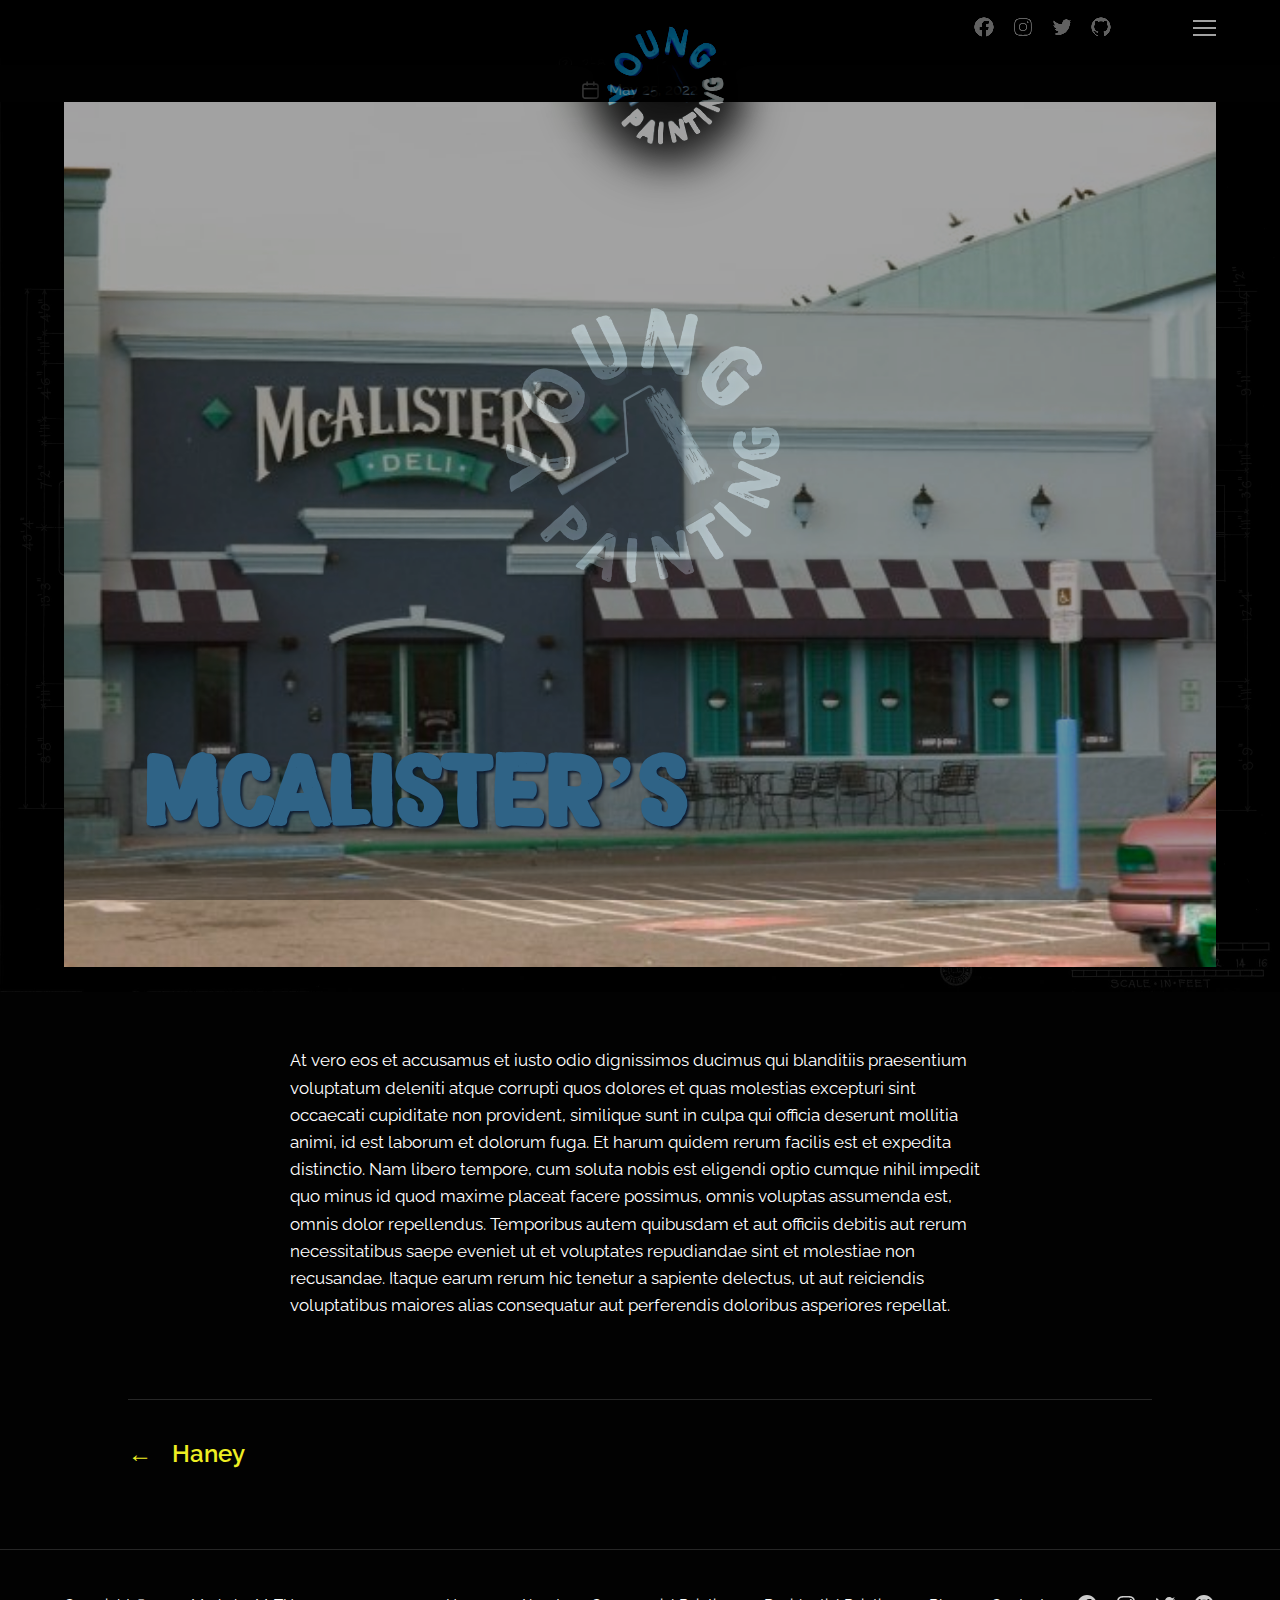
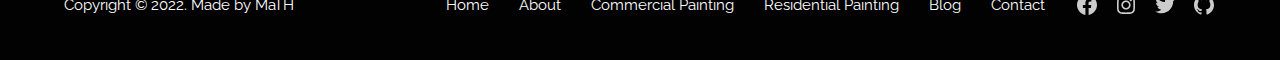
<file: mcalisters-deli/index.html>
<!DOCTYPE html>
<html class="no-js" lang="en-US">

	<head>

		<meta charset="UTF-8">
		<meta name="viewport" content="width=device-width, initial-scale=1.0">

		<link rel="profile" href="https://gmpg.org/xfn/11">

		<title>McAlister&#8217;s &#8211; Young Painting</title>
<meta name="robots" content="max-image-preview:large">
<link rel="dns-prefetch" href="//fonts.googleapis.com">
<link rel="dns-prefetch" href="//s.w.org">
<link href="https://fonts.gstatic.com/" crossorigin rel="preconnect">
<link rel="alternate" type="application/rss+xml" title="Young Painting &raquo; Feed" href="https://mthprblms.github.io/youngpaint/feed/">
<link rel="alternate" type="application/rss+xml" title="Young Painting &raquo; Comments Feed" href="https://mthprblms.github.io/youngpaint/comments/feed/">
<link rel="alternate" type="application/rss+xml" title="Young Painting &raquo; McAlister&#8217;s Comments Feed" href="https://mthprblms.github.io/youngpaint/mcalisters-deli/feed/">
<script>
window._wpemojiSettings = {"baseUrl":"https:\/\/s.w.org\/images\/core\/emoji\/14.0.0\/72x72\/","ext":".png","svgUrl":"https:\/\/s.w.org\/images\/core\/emoji\/14.0.0\/svg\/","svgExt":".svg","source":{"concatemoji":"https:\/\/mthprblms.github.io\/youngpaint\/wp-includes\/js\/wp-emoji-release.min.js?ver=6.0"}};
/*! This file is auto-generated */
!function(e,a,t){var n,r,o,i=a.createElement("canvas"),p=i.getContext&&i.getContext("2d");function s(e,t){var a=String.fromCharCode,e=(p.clearRect(0,0,i.width,i.height),p.fillText(a.apply(this,e),0,0),i.toDataURL());return p.clearRect(0,0,i.width,i.height),p.fillText(a.apply(this,t),0,0),e===i.toDataURL()}function c(e){var t=a.createElement("script");t.src=e,t.defer=t.type="text/javascript",a.getElementsByTagName("head")[0].appendChild(t)}for(o=Array("flag","emoji"),t.supports={everything:!0,everythingExceptFlag:!0},r=0;r<o.length;r++)t.supports[o[r]]=function(e){if(!p||!p.fillText)return!1;switch(p.textBaseline="top",p.font="600 32px Arial",e){case"flag":return s([127987,65039,8205,9895,65039],[127987,65039,8203,9895,65039])?!1:!s([55356,56826,55356,56819],[55356,56826,8203,55356,56819])&&!s([55356,57332,56128,56423,56128,56418,56128,56421,56128,56430,56128,56423,56128,56447],[55356,57332,8203,56128,56423,8203,56128,56418,8203,56128,56421,8203,56128,56430,8203,56128,56423,8203,56128,56447]);case"emoji":return!s([129777,127995,8205,129778,127999],[129777,127995,8203,129778,127999])}return!1}(o[r]),t.supports.everything=t.supports.everything&&t.supports[o[r]],"flag"!==o[r]&&(t.supports.everythingExceptFlag=t.supports.everythingExceptFlag&&t.supports[o[r]]);t.supports.everythingExceptFlag=t.supports.everythingExceptFlag&&!t.supports.flag,t.DOMReady=!1,t.readyCallback=function(){t.DOMReady=!0},t.supports.everything||(n=function(){t.readyCallback()},a.addEventListener?(a.addEventListener("DOMContentLoaded",n,!1),e.addEventListener("load",n,!1)):(e.attachEvent("onload",n),a.attachEvent("onreadystatechange",function(){"complete"===a.readyState&&t.readyCallback()})),(e=t.source||{}).concatemoji?c(e.concatemoji):e.wpemoji&&e.twemoji&&(c(e.twemoji),c(e.wpemoji)))}(window,document,window._wpemojiSettings);
</script>
<style>img.wp-smiley,
img.emoji {
	display: inline !important;
	border: none !important;
	box-shadow: none !important;
	height: 1em !important;
	width: 1em !important;
	margin: 0 0.07em !important;
	vertical-align: -0.1em !important;
	background: none !important;
	padding: 0 !important;
}</style>
	<link rel="stylesheet" id="wp-block-library-css" href="https://mthprblms.github.io/youngpaint/wp-includes/css/dist/block-library/style.min.css?ver=6.0" media="all">
<link rel="stylesheet" id="twentig-blocks-css" href="https://mthprblms.github.io/youngpaint/wp-content/plugins/twentig/dist/style-index.css?ver=5e9e28284dbb8506b59da6f60d2a159a" media="all">
<style id="global-styles-inline-css">body{--wp--preset--color--black: #000000;--wp--preset--color--cyan-bluish-gray: #abb8c3;--wp--preset--color--white: #ffffff;--wp--preset--color--pale-pink: #f78da7;--wp--preset--color--vivid-red: #cf2e2e;--wp--preset--color--luminous-vivid-orange: #ff6900;--wp--preset--color--luminous-vivid-amber: #fcb900;--wp--preset--color--light-green-cyan: #7bdcb5;--wp--preset--color--vivid-green-cyan: #00d084;--wp--preset--color--pale-cyan-blue: #8ed1fc;--wp--preset--color--vivid-cyan-blue: #0693e3;--wp--preset--color--vivid-purple: #9b51e0;--wp--preset--color--accent: #eeee22;--wp--preset--color--primary: #ffffff;--wp--preset--color--secondary: #7f7f7f;--wp--preset--color--subtle-background: #0f0f0f;--wp--preset--color--background: #020202;--wp--preset--gradient--vivid-cyan-blue-to-vivid-purple: linear-gradient(135deg,rgba(6,147,227,1) 0%,rgb(155,81,224) 100%);--wp--preset--gradient--light-green-cyan-to-vivid-green-cyan: linear-gradient(135deg,rgb(122,220,180) 0%,rgb(0,208,130) 100%);--wp--preset--gradient--luminous-vivid-amber-to-luminous-vivid-orange: linear-gradient(135deg,rgba(252,185,0,1) 0%,rgba(255,105,0,1) 100%);--wp--preset--gradient--luminous-vivid-orange-to-vivid-red: linear-gradient(135deg,rgba(255,105,0,1) 0%,rgb(207,46,46) 100%);--wp--preset--gradient--very-light-gray-to-cyan-bluish-gray: linear-gradient(135deg,rgb(238,238,238) 0%,rgb(169,184,195) 100%);--wp--preset--gradient--cool-to-warm-spectrum: linear-gradient(135deg,rgb(74,234,220) 0%,rgb(151,120,209) 20%,rgb(207,42,186) 40%,rgb(238,44,130) 60%,rgb(251,105,98) 80%,rgb(254,248,76) 100%);--wp--preset--gradient--blush-light-purple: linear-gradient(135deg,rgb(255,206,236) 0%,rgb(152,150,240) 100%);--wp--preset--gradient--blush-bordeaux: linear-gradient(135deg,rgb(254,205,165) 0%,rgb(254,45,45) 50%,rgb(107,0,62) 100%);--wp--preset--gradient--luminous-dusk: linear-gradient(135deg,rgb(255,203,112) 0%,rgb(199,81,192) 50%,rgb(65,88,208) 100%);--wp--preset--gradient--pale-ocean: linear-gradient(135deg,rgb(255,245,203) 0%,rgb(182,227,212) 50%,rgb(51,167,181) 100%);--wp--preset--gradient--electric-grass: linear-gradient(135deg,rgb(202,248,128) 0%,rgb(113,206,126) 100%);--wp--preset--gradient--midnight: linear-gradient(135deg,rgb(2,3,129) 0%,rgb(40,116,252) 100%);--wp--preset--duotone--dark-grayscale: url('#wp-duotone-dark-grayscale');--wp--preset--duotone--grayscale: url('#wp-duotone-grayscale');--wp--preset--duotone--purple-yellow: url('#wp-duotone-purple-yellow');--wp--preset--duotone--blue-red: url('#wp-duotone-blue-red');--wp--preset--duotone--midnight: url('#wp-duotone-midnight');--wp--preset--duotone--magenta-yellow: url('#wp-duotone-magenta-yellow');--wp--preset--duotone--purple-green: url('#wp-duotone-purple-green');--wp--preset--duotone--blue-orange: url('#wp-duotone-blue-orange');--wp--preset--font-size--small: 14px;--wp--preset--font-size--medium: 19px;--wp--preset--font-size--large: 21px;--wp--preset--font-size--x-large: 42px;--wp--preset--font-size--normal: 17px;--wp--preset--font-size--larger: 25px;--wp--preset--font-size--h-6: 18.01px;--wp--preset--font-size--h-5: 24.01px;--wp--preset--font-size--h-4: 32.01px;--wp--preset--font-size--h-3: 40.01px;--wp--preset--font-size--h-2: 48.01px;--wp--preset--font-size--h-1: 72px;}.has-black-color{color: var(--wp--preset--color--black) !important;}.has-cyan-bluish-gray-color{color: var(--wp--preset--color--cyan-bluish-gray) !important;}.has-white-color{color: var(--wp--preset--color--white) !important;}.has-pale-pink-color{color: var(--wp--preset--color--pale-pink) !important;}.has-vivid-red-color{color: var(--wp--preset--color--vivid-red) !important;}.has-luminous-vivid-orange-color{color: var(--wp--preset--color--luminous-vivid-orange) !important;}.has-luminous-vivid-amber-color{color: var(--wp--preset--color--luminous-vivid-amber) !important;}.has-light-green-cyan-color{color: var(--wp--preset--color--light-green-cyan) !important;}.has-vivid-green-cyan-color{color: var(--wp--preset--color--vivid-green-cyan) !important;}.has-pale-cyan-blue-color{color: var(--wp--preset--color--pale-cyan-blue) !important;}.has-vivid-cyan-blue-color{color: var(--wp--preset--color--vivid-cyan-blue) !important;}.has-vivid-purple-color{color: var(--wp--preset--color--vivid-purple) !important;}.has-black-background-color{background-color: var(--wp--preset--color--black) !important;}.has-cyan-bluish-gray-background-color{background-color: var(--wp--preset--color--cyan-bluish-gray) !important;}.has-white-background-color{background-color: var(--wp--preset--color--white) !important;}.has-pale-pink-background-color{background-color: var(--wp--preset--color--pale-pink) !important;}.has-vivid-red-background-color{background-color: var(--wp--preset--color--vivid-red) !important;}.has-luminous-vivid-orange-background-color{background-color: var(--wp--preset--color--luminous-vivid-orange) !important;}.has-luminous-vivid-amber-background-color{background-color: var(--wp--preset--color--luminous-vivid-amber) !important;}.has-light-green-cyan-background-color{background-color: var(--wp--preset--color--light-green-cyan) !important;}.has-vivid-green-cyan-background-color{background-color: var(--wp--preset--color--vivid-green-cyan) !important;}.has-pale-cyan-blue-background-color{background-color: var(--wp--preset--color--pale-cyan-blue) !important;}.has-vivid-cyan-blue-background-color{background-color: var(--wp--preset--color--vivid-cyan-blue) !important;}.has-vivid-purple-background-color{background-color: var(--wp--preset--color--vivid-purple) !important;}.has-black-border-color{border-color: var(--wp--preset--color--black) !important;}.has-cyan-bluish-gray-border-color{border-color: var(--wp--preset--color--cyan-bluish-gray) !important;}.has-white-border-color{border-color: var(--wp--preset--color--white) !important;}.has-pale-pink-border-color{border-color: var(--wp--preset--color--pale-pink) !important;}.has-vivid-red-border-color{border-color: var(--wp--preset--color--vivid-red) !important;}.has-luminous-vivid-orange-border-color{border-color: var(--wp--preset--color--luminous-vivid-orange) !important;}.has-luminous-vivid-amber-border-color{border-color: var(--wp--preset--color--luminous-vivid-amber) !important;}.has-light-green-cyan-border-color{border-color: var(--wp--preset--color--light-green-cyan) !important;}.has-vivid-green-cyan-border-color{border-color: var(--wp--preset--color--vivid-green-cyan) !important;}.has-pale-cyan-blue-border-color{border-color: var(--wp--preset--color--pale-cyan-blue) !important;}.has-vivid-cyan-blue-border-color{border-color: var(--wp--preset--color--vivid-cyan-blue) !important;}.has-vivid-purple-border-color{border-color: var(--wp--preset--color--vivid-purple) !important;}.has-vivid-cyan-blue-to-vivid-purple-gradient-background{background: var(--wp--preset--gradient--vivid-cyan-blue-to-vivid-purple) !important;}.has-light-green-cyan-to-vivid-green-cyan-gradient-background{background: var(--wp--preset--gradient--light-green-cyan-to-vivid-green-cyan) !important;}.has-luminous-vivid-amber-to-luminous-vivid-orange-gradient-background{background: var(--wp--preset--gradient--luminous-vivid-amber-to-luminous-vivid-orange) !important;}.has-luminous-vivid-orange-to-vivid-red-gradient-background{background: var(--wp--preset--gradient--luminous-vivid-orange-to-vivid-red) !important;}.has-very-light-gray-to-cyan-bluish-gray-gradient-background{background: var(--wp--preset--gradient--very-light-gray-to-cyan-bluish-gray) !important;}.has-cool-to-warm-spectrum-gradient-background{background: var(--wp--preset--gradient--cool-to-warm-spectrum) !important;}.has-blush-light-purple-gradient-background{background: var(--wp--preset--gradient--blush-light-purple) !important;}.has-blush-bordeaux-gradient-background{background: var(--wp--preset--gradient--blush-bordeaux) !important;}.has-luminous-dusk-gradient-background{background: var(--wp--preset--gradient--luminous-dusk) !important;}.has-pale-ocean-gradient-background{background: var(--wp--preset--gradient--pale-ocean) !important;}.has-electric-grass-gradient-background{background: var(--wp--preset--gradient--electric-grass) !important;}.has-midnight-gradient-background{background: var(--wp--preset--gradient--midnight) !important;}.has-small-font-size{font-size: var(--wp--preset--font-size--small) !important;}.has-medium-font-size{font-size: var(--wp--preset--font-size--medium) !important;}.has-large-font-size{font-size: var(--wp--preset--font-size--large) !important;}.has-x-large-font-size{font-size: var(--wp--preset--font-size--x-large) !important;}</style>
<link rel="stylesheet" id="twentytwenty-style-css" href="https://mthprblms.github.io/youngpaint/wp-content/themes/twentytwenty/style.css?ver=1.9" media="all">
<style id="twentytwenty-style-inline-css">.color-accent,.color-accent-hover:hover,.color-accent-hover:focus,:root .has-accent-color,.has-drop-cap:not(:focus):first-letter,.wp-block-button.is-style-outline,a { color: #eeee22; }blockquote,.border-color-accent,.border-color-accent-hover:hover,.border-color-accent-hover:focus { border-color: #eeee22; }button,.button,.faux-button,.wp-block-button__link,.wp-block-file .wp-block-file__button,input[type="button"],input[type="reset"],input[type="submit"],.bg-accent,.bg-accent-hover:hover,.bg-accent-hover:focus,:root .has-accent-background-color,.comment-reply-link { background-color: #eeee22; }.fill-children-accent,.fill-children-accent * { fill: #eeee22; }:root .has-background-color,button,.button,.faux-button,.wp-block-button__link,.wp-block-file__button,input[type="button"],input[type="reset"],input[type="submit"],.wp-block-button,.comment-reply-link,.has-background.has-primary-background-color:not(.has-text-color),.has-background.has-primary-background-color *:not(.has-text-color),.has-background.has-accent-background-color:not(.has-text-color),.has-background.has-accent-background-color *:not(.has-text-color) { color: #020202; }:root .has-background-background-color { background-color: #020202; }body,.entry-title a,:root .has-primary-color { color: #ffffff; }:root .has-primary-background-color { background-color: #ffffff; }cite,figcaption,.wp-caption-text,.post-meta,.entry-content .wp-block-archives li,.entry-content .wp-block-categories li,.entry-content .wp-block-latest-posts li,.wp-block-latest-comments__comment-date,.wp-block-latest-posts__post-date,.wp-block-embed figcaption,.wp-block-image figcaption,.wp-block-pullquote cite,.comment-metadata,.comment-respond .comment-notes,.comment-respond .logged-in-as,.pagination .dots,.entry-content hr:not(.has-background),hr.styled-separator,:root .has-secondary-color { color: #7f7f7f; }:root .has-secondary-background-color { background-color: #7f7f7f; }pre,fieldset,input,textarea,table,table *,hr { border-color: #262626; }caption,code,code,kbd,samp,.wp-block-table.is-style-stripes tbody tr:nth-child(odd),:root .has-subtle-background-background-color { background-color: #262626; }.wp-block-table.is-style-stripes { border-bottom-color: #262626; }.wp-block-latest-posts.is-grid li { border-top-color: #262626; }:root .has-subtle-background-color { color: #262626; }body:not(.overlay-header) .primary-menu > li > a,body:not(.overlay-header) .primary-menu > li > .icon,.modal-menu a,.footer-menu a, .footer-widgets a,#site-footer .wp-block-button.is-style-outline,.wp-block-pullquote:before,.singular:not(.overlay-header) .entry-header a,.archive-header a,.header-footer-group .color-accent,.header-footer-group .color-accent-hover:hover { color: #eeee22; }.social-icons a,#site-footer button:not(.toggle),#site-footer .button,#site-footer .faux-button,#site-footer .wp-block-button__link,#site-footer .wp-block-file__button,#site-footer input[type="button"],#site-footer input[type="reset"],#site-footer input[type="submit"],.primary-menu .social-menu a, .footer-widgets .faux-button, .footer-widgets .wp-block-button__link, .footer-widgets input[type="submit"], #site-header ul.primary-menu li.menu-button > a, .menu-modal ul.modal-menu > li.menu-button > .ancestor-wrapper > a { background-color: #eeee22; }.social-icons a,body:not(.overlay-header) .primary-menu ul,.header-footer-group button,.header-footer-group .button,.header-footer-group .faux-button,.header-footer-group .wp-block-button:not(.is-style-outline) .wp-block-button__link,.header-footer-group .wp-block-file__button,.header-footer-group input[type="button"],.header-footer-group input[type="reset"],.header-footer-group input[type="submit"],#site-header ul.primary-menu li.menu-button > a, .menu-modal ul.modal-menu > li.menu-button > .ancestor-wrapper > a { color: #020202; }#site-header,.footer-nav-widgets-wrapper,#site-footer,.menu-modal,.menu-modal-inner,.search-modal-inner,.archive-header,.singular .entry-header,.singular .featured-media:before,.wp-block-pullquote:before,body.has-header-opaque #site-header { background-color: #020202; }.header-footer-group,body:not(.overlay-header) #site-header .toggle,.menu-modal .toggle,.has-header-opaque #site-header .header-inner { color: #ffffff; }body:not(.overlay-header) .primary-menu ul { background-color: #ffffff; }body:not(.overlay-header) .primary-menu > li > ul:after { border-bottom-color: #ffffff; }body:not(.overlay-header) .primary-menu ul ul:after { border-left-color: #ffffff; }.site-description,body:not(.overlay-header) .toggle-inner .toggle-text,.widget .post-date,.widget .rss-date,.widget_archive li,.widget_categories li,.widget cite,.widget_pages li,.widget_meta li,.widget_nav_menu li,.powered-by-wordpress,.to-the-top,.singular .entry-header .post-meta,.singular:not(.overlay-header) .entry-header .post-meta a,body.has-header-opaque .site-description, body.has-header-opaque .toggle-text { color: #7f7f7f; }.header-footer-group pre,.header-footer-group fieldset,.header-footer-group input,.header-footer-group textarea,.header-footer-group table,.header-footer-group table *,.footer-nav-widgets-wrapper,#site-footer,.menu-modal nav *,.footer-widgets-outer-wrapper,.footer-top,body.tw-header-border:not(.overlay-header) #site-header, body.tw-header-border.has-header-opaque #site-header, .tw-footer-widgets-row .footer-widgets.column-two { border-color: #262626; }.header-footer-group table caption,body:not(.overlay-header) .header-inner .toggle-wrapper::before { background-color: #262626; }.overlay-header .header-inner { color: #020202; }.cover-header .entry-header * { color: #020202; }</style>
<link rel="stylesheet" id="twentytwenty-print-style-css" href="https://mthprblms.github.io/youngpaint/wp-content/themes/twentytwenty/print.css?ver=1.9" media="print">
<link rel="stylesheet" id="fontstyle-css" href="https://mthprblms.github.io/youngpaint/wp-content/themes/twentytwenty/fonts/customfonts.css?ver=6.0" media="all">
<link rel="stylesheet" id="twentig-twentytwenty-css" href="https://mthprblms.github.io/youngpaint/wp-content/plugins/twentig/dist/css/twentytwenty/style.min.css?ver=1.4.3" media="all">
<style id="twentig-twentytwenty-inline-css">body,.entry-content,.entry-content p,.entry-content ol,.entry-content ul,.widget_text p,.widget_text ol,.widget_text ul,.widget-content .rssSummary,.comment-content p,.entry-content .wp-block-latest-posts__post-excerpt,.entry-content .wp-block-latest-posts__post-full-content,.has-drop-cap:not(:focus):first-letter{font-family:'Raleway',sans-serif}h1,h2,h3,h4,h5,h6,.entry-content h1,.entry-content h2,.entry-content h3,.entry-content h4,.entry-content h5,.entry-content h6,.faux-heading,.site-title,.pagination-single a,.entry-content .wp-block-latest-posts li>a{font-family:'Raleway',sans-serif}ul.primary-menu,ul.modal-menu{font-family:'Raleway',sans-serif}.intro-text,input,textarea,select,button,.button,.faux-button,.wp-block-button__link,.wp-block-file__button,.entry-content .wp-block-file,.primary-menu li.menu-button>a,.entry-content .wp-block-pullquote,.entry-content .wp-block-quote.is-style-large,.entry-content .wp-block-quote.is-style-tw-large-icon,.entry-content cite,.entry-content figcaption,.wp-caption-text,.entry-content .wp-caption-text,.widget-content cite,.widget-content figcaption,.widget-content .wp-caption-text,.entry-categories,.post-meta,.comment-meta,.comment-footer-meta,.author-bio,.comment-respond p.comment-notes,.comment-respond p.logged-in-as,.entry-content .wp-block-archives,.entry-content .wp-block-categories,.entry-content .wp-block-latest-posts,.entry-content .wp-block-latest-comments,p.comment-awaiting-moderation,.pagination,#site-footer,.widget:not(.widget-text),.footer-menu,label,.toggle .toggle-text{font-family:'Raleway',sans-serif}table{font-size:inherit}h1,.heading-size-1{font-weight:700}@media(max-width:699px){.site-logo .custom-logo-link img{width:260px;height:auto!important;max-height:none}}ul.primary-menu,ul.modal-menu>li .ancestor-wrapper a{font-weight:500}body:not(.overlay-header) .primary-menu>li>a,body:not(.overlay-header) .primary-menu>li>.icon,.modal-menu>li>.ancestor-wrapper>a{color:inherit}.footer-widgets a,.footer-menu a{color:#ffffff}:root .has-subtle-background-background-color{background-color:#0f0f0f}:root .has-subtle-background-color.has-text-color{color:#0f0f0f}.wp-block-button:not(.is-style-outline) .wp-block-button__link:not(.has-text-color){color:#000}body.privacy-policy{color:#fff}</style>
<link rel="stylesheet" id="twentig-theme-fonts-css" href="https://fonts.googleapis.com/css2?family=Raleway%3Aital%2Cwght%400%2C400%3B0%2C500%3B0%2C700%3B1%2C400&#038;display=swap" media="all">
<script src="https://mthprblms.github.io/youngpaint/wp-includes/js/jquery/jquery.min.js?ver=3.6.0" id="jquery-core-js"></script>
<script src="https://mthprblms.github.io/youngpaint/wp-includes/js/jquery/jquery-migrate.min.js?ver=3.3.2" id="jquery-migrate-js"></script>
<script src="https://mthprblms.github.io/youngpaint/wp-content/plugins/the-preloader/js/preloader-script.js" id="wptime-plugin-preloader-script-js"></script>
<script src="https://mthprblms.github.io/youngpaint/wp-content/themes/twentytwenty/assets/js/index.js?ver=1.9" id="twentytwenty-js-js" async></script>
<script src="https://mthprblms.github.io/youngpaint/wp-content/plugins/twentig/dist/js/twentig-twentytwenty.min.js?ver=1.0" id="twentig-twentytwenty-js"></script>
<link rel="https://api.w.org/" href="https://mthprblms.github.io/youngpaint/wp-json/">
<link rel="alternate" type="application/json" href="https://mthprblms.github.io/youngpaint/wp-json/wp/v2/posts/606">
<link rel="EditURI" type="application/rsd+xml" title="RSD" href="https://mthprblms.github.io/youngpaint/xmlrpc.php?rsd">
<link rel="wlwmanifest" type="application/wlwmanifest+xml" href="https://mthprblms.github.io/youngpaint/wp-includes/wlwmanifest.xml"> 
<meta name="generator" content="WordPress 6.0">
<link rel="canonical" href="https://mthprblms.github.io/youngpaint/mcalisters-deli/">
<link rel="shortlink" href="https://mthprblms.github.io/youngpaint/?p=606">
<link rel="alternate" type="application/json+oembed" href="https://mthprblms.github.io/youngpaint/wp-json/oembed/1.0/embed?url=http%3A%2F%2Fhttps://mthprblms.github.io/youngpaint%2Fmcalisters-deli%2F">
<link rel="alternate" type="text/xml+oembed" href="https://mthprblms.github.io/youngpaint/wp-json/oembed/1.0/embed?url=http%3A%2F%2Fhttps://mthprblms.github.io/youngpaint%2Fmcalisters-deli%2F&#038;format=xml">
    	<style type="text/css">#wptime-plugin-preloader{
				position: fixed;
				top: 0;
			 	left: 0;
			 	right: 0;
			 	bottom: 0;
				background:url(https://mthprblms.github.io/youngpaint/wp-content/uploads/2022/05/youngPAINTING5.png) no-repeat #000000 50%;
				-moz-background-size:300px 300px;
				-o-background-size:300px 300px;
				-webkit-background-size:300px 300px;
				background-size:300px 300px;
				z-index: 99998;
				width:100%;
				height:100%;
			}</style>

		<noscript>
    		<style type="text/css">#wptime-plugin-preloader{
        			display:none !important;
        		}</style>
		</noscript>
    	<script>document.documentElement.className = document.documentElement.className.replace( 'no-js', 'js' );</script>
	<style id="custom-background-css">body.custom-background { background-color: #020202; background-image: url("https://mthprblms.github.io/youngpaint/wp-content/uploads/2022/05/backgroundDARK2-scaled.jpg"); background-position: left top; background-size: cover; background-repeat: no-repeat; background-attachment: fixed; }</style>
	<link rel="icon" href="https://mthprblms.github.io/youngpaint/wp-content/uploads/2022/05/cropped-youngPAINTING-32x32.png" sizes="32x32">
<link rel="icon" href="https://mthprblms.github.io/youngpaint/wp-content/uploads/2022/05/cropped-youngPAINTING-192x192.png" sizes="192x192">
<link rel="apple-touch-icon" href="https://mthprblms.github.io/youngpaint/wp-content/uploads/2022/05/cropped-youngPAINTING-180x180.png">
<meta name="msapplication-TileImage" content="https://mthprblms.github.io/youngpaint/wp-content/uploads/2022/05/cropped-youngPAINTING-270x270.png">
		<style id="wp-custom-css">:root {
  --blue: #4b9cd3;
--lblue: #a4cae1;
--dblue: #13294b;
--gray: #8d9092;
--brown: #fcaa67;
}
	.site-logo img {
	height: 20vw !important;
	width: 20vw !important;
}
@media  only screen and (min-width: 1200px) {

.alignwide.titletext {
	font-size: 2.5em !important;
	display: block;
	padding-bottom: 7rem;
	padding-top:7rem;
	
}
	.toggle-inner .toggle-text {
	top: calc(100% - 1.3rem);
 }
	.site-logo img {
	max-height: 400px;
	transition: height 0.15s linear, width 0.15s linear, max-height 0.15s linear;
	height: 10vw !important;
	width: 10vw !important;
}
}
.alignwide.titletext {
	font-size: 2em !important;
}
.entry-content.entry-content h1{
	margin-top: 3.5rem !important;
	margin-bottom: 6rem !important;
}
.cover-header {
	height: 80vh;
}
/* .cover-header .entry-header {
	position: fixed;
	bottom: 0vh !important;
	z-index: 999; */
	/* right: 0; */
/*	width: 100vw !important;
	background: var(--blue) !important;
	mix-blend-mode: hard-light;
} */
.section-inner {
	min-width: 25vw !impotrant;
}
.tw-h1-font-large .entry-content .has-h-1-font-size, .tw-h1-font-large .entry-content h1:not([class*="-font-size"]), .tw-h1-font-large h1.entry-title {
	font-size: 5.2rem;
}
/* .post-inner {
	margin-top: -5vh;
} */
.singular .featured-media {
	margin-top: 0;
	filter: hue-rotate(160deg);
}
/* .page-id-82 .wp-block-cover .wp-block-cover__inner-container {
	padding: 0;
	width: 100%;
	mix-blend-mode: multiply;
} */
.page-id-79 .entry-header {
	display: none;
}


/* .site-logo.faux-heading {
	position: absolute;
	top: 2vh;
	left: 2vh;
	width: 300px !important;
	height: 300px !important;
} */
.site-logo.faux-heading {
	position: fixed;
	padding-top: 1%;
	width: auto !important;
	height: auto !important;
	left: 50%;
	transform: translate(-50%, 0%);
	/* background: black; */
/* 	-webkit-box-shadow: 0px -5px 10px 9px #000000;
	box-shadow: 0px -5px 10px 9px #000000; */
	top: 4vh !important;
}
#site-header {
	background: rgba(0,0,0,1) !important;
}
@media  only screen and (max-width: 1200px) {
.cover-header-inner {
	background-size: 45vh !important;
}
	.alignwide.titletext {
	font-size: 3rem !important;
}
	.tw-h1-font-large .entry-content .has-h-1-font-size, .tw-h1-font-large .entry-content h1:not([class*="-font-size"]), .tw-h1-font-large h1.entry-title {
	font-size: 3.2rem;
	margin-bottom: 10vh !important;
	width: 100vw;
	text-align: center;
	margin-left: auto;
	margin-right: auto;
}
}
	.site-logo.faux-heading {
	top:0px !important;


}

/* .cover-header-inner {
	background-image: url(https://mthprblms.github.io/youngpaint/wp-content/uploads/2022/05/youngPAINTING10.1.png);
	background-position:center;
	background-size: 30vh;
	background-repeat: no-repeat;
 	mix-blend-mode: exclusion; 
 	height: 100vh; 
	background-color:black;
	width:30vh;
	height:30vh;
} */
.wp-block-cover__inner-container p{
	font-family: 'brushfont' !important;
	font-size:5rem !important;
}

h1, h2, h3, #site-header .site-title a {
	font-family: 'brushfont' !important;
	color:var(--blue);
	background: rgba(141, 144, 146, 0.5);
	padding: 5px;
	text-shadow: 2px 2px 3px var(--dblue);
	text-align:center;
}
.overlay-header .header-inner {
	color: #fff;
}
#site-header, .overlay-header #site-header {
	z-index: 99;
	-webkit-box-shadow: 0px 5px 10px 10px #000000 !important;
	box-shadow: 0px 5px 10px 10px #000000 !important;
	padding-top: 5px;
}
#post-inner {
	isolation: isolate;
	-webkit-box-shadow: 0px -5px 10px 9px #000000;
	box-shadow: 0px -5px 10px 9px #000000;
}
.tw-header-full .header-inner {
	min-width: 90%;
}
.site-logo.faux-heading {
	position: fixed;
	padding:1%;
	width: auto !important;
	height: auto !important;
	left: 50%;
	transform: translate(-50%, 0%);
	/*background: black;
 	-webkit-box-shadow: 0px -5px 10px 9px #000000;
	box-shadow: 0px -5px 10px 9px #000000; */
	filter: drop-shadow(5px 5px 19px #000);
}
.cover-header-inner-wrapper {
	background-image: url(https://mthprblms.github.io/youngpaint/wp-content/uploads/2022/05/compressedROLLER.gif);
	mix-blend-mode: multiply;
	width:100vw !important;
}
/* .mask {
	height: 80vh;
	mask: url(https://mthprblms.github.io/youngpaint/wp-content/uploads/2022/05/skylineMASK2.png);
	mask-position: center;
	mask-size: cover;
	mask-repeat: no-repeat;
} */

/*  .EmbedProfile {
	-webkit-box-shadow: 0px 0px 16px 15px #FFFFFF !important; 
box-shadow: 0px 0px 16px 15px #FFFFFF !important;
} */
.wp-block-cover__gradient-background.has-background-dim {
	background: url(https://mthprblms.github.io/youngpaint/wp-content/uploads/2022/05/skylineMASK.png) !important;
	background-position: bottom;
	background-size: contain;
}
#site-header .site-title a {
	text-decoration: none;
	font-size: 1.5em;
}
.expanded-menu {
  display: block;
  padding-left: 30px;
}
	.menu-bottom .social-menu {
	justify-content: center;
}

/*
.entry-title {
	bottom: 0px;
	z-index: 99;
	position: absolute;
	left: 50%;
} */
body:not(.blog) .entry-title {
	bottom: 5vh !important;
	z-index: 99;
	position: relative;
	/* left: 50%; */
	font-size: 6em !important;
	background:none;
	position:absolute;
}
.intro-text p {
	background: white;
	font-size: 1.5em;
	font-family: 'brushfont' !important;
	mix-blend-mode:difference;
}
.has-medium-font-size {
	font-size: 1.5em !important;
}
.has-text-align-center.has-large-font-size {
	font-size: 4em !important;
}
#site-header {
	mix-blend-mode: hard-light;
}
.custom-logo {
	filter: drop-shadow(10px 10px 20px #000) drop-shadow(-20px -10px 20px #000);
	
}</style>
		
	</head>

	<body class="post-template-default single single-post postid-606 single-format-standard custom-background wp-custom-logo wp-embed-responsive singular has-post-thumbnail has-single-pagination showing-comments show-avatars reduced-spacing tw-header-layout-inline-left tw-header-sticky tw-text-width-medium tw-font-active tw-h1-font-large tw-site-font-small tw-site-lh-medium tw-heading-ls-normal tw-header-full tw-nav-size-medium tw-nav-spacing-large tw-nav-hover-border tw-menu-burger tw-menu-has-socials footer-top-hidden tw-footer-full tw-footer-size-small tw-socials-logos-only tw-hr-minimal tw-button-hover-color tw-hero-full-image">
	<div id="wptime-plugin-preloader"></div>
	<!-- <div class="preloader" style="align-items: center;
  background: #FFF;
  display: flex;
  height: 100vh;
  justify-content: center;
  left: 0;
  position: fixed;
  top: 0;
  transition: opacity 0.2s linear;
  width: 100%;
  z-index: 9999;
  opacity: 1;
  transform: opacity 1s linear;">
  <img style="width:75vh; height:auto;"src="https://mthprblms.github.io/youngpaint/wp-content/uploads/2022/05/youngPAINTING5.png" alt="spinner">
</div> -->

		<a class="skip-link screen-reader-text" href="#site-content">Skip to the content</a><svg xmlns="http://www.w3.org/2000/svg" viewbox="0 0 0 0" width="0" height="0" focusable="false" role="none" style="visibility: hidden; position: absolute; left: -9999px; overflow: hidden;"><defs><filter id="wp-duotone-dark-grayscale"><fecolormatrix color-interpolation-filters="sRGB" type="matrix" values=" .299 .587 .114 0 0 .299 .587 .114 0 0 .299 .587 .114 0 0 .299 .587 .114 0 0 "></fecolormatrix><fecomponenttransfer color-interpolation-filters="sRGB"><fefuncr type="table" tablevalues="0 0.49803921568627"></fefuncr><fefuncg type="table" tablevalues="0 0.49803921568627"></fefuncg><fefuncb type="table" tablevalues="0 0.49803921568627"></fefuncb><fefunca type="table" tablevalues="1 1"></fefunca></fecomponenttransfer><fecomposite in2="SourceGraphic" operator="in"></fecomposite></filter></defs></svg><svg xmlns="http://www.w3.org/2000/svg" viewbox="0 0 0 0" width="0" height="0" focusable="false" role="none" style="visibility: hidden; position: absolute; left: -9999px; overflow: hidden;"><defs><filter id="wp-duotone-grayscale"><fecolormatrix color-interpolation-filters="sRGB" type="matrix" values=" .299 .587 .114 0 0 .299 .587 .114 0 0 .299 .587 .114 0 0 .299 .587 .114 0 0 "></fecolormatrix><fecomponenttransfer color-interpolation-filters="sRGB"><fefuncr type="table" tablevalues="0 1"></fefuncr><fefuncg type="table" tablevalues="0 1"></fefuncg><fefuncb type="table" tablevalues="0 1"></fefuncb><fefunca type="table" tablevalues="1 1"></fefunca></fecomponenttransfer><fecomposite in2="SourceGraphic" operator="in"></fecomposite></filter></defs></svg><svg xmlns="http://www.w3.org/2000/svg" viewbox="0 0 0 0" width="0" height="0" focusable="false" role="none" style="visibility: hidden; position: absolute; left: -9999px; overflow: hidden;"><defs><filter id="wp-duotone-purple-yellow"><fecolormatrix color-interpolation-filters="sRGB" type="matrix" values=" .299 .587 .114 0 0 .299 .587 .114 0 0 .299 .587 .114 0 0 .299 .587 .114 0 0 "></fecolormatrix><fecomponenttransfer color-interpolation-filters="sRGB"><fefuncr type="table" tablevalues="0.54901960784314 0.98823529411765"></fefuncr><fefuncg type="table" tablevalues="0 1"></fefuncg><fefuncb type="table" tablevalues="0.71764705882353 0.25490196078431"></fefuncb><fefunca type="table" tablevalues="1 1"></fefunca></fecomponenttransfer><fecomposite in2="SourceGraphic" operator="in"></fecomposite></filter></defs></svg><svg xmlns="http://www.w3.org/2000/svg" viewbox="0 0 0 0" width="0" height="0" focusable="false" role="none" style="visibility: hidden; position: absolute; left: -9999px; overflow: hidden;"><defs><filter id="wp-duotone-blue-red"><fecolormatrix color-interpolation-filters="sRGB" type="matrix" values=" .299 .587 .114 0 0 .299 .587 .114 0 0 .299 .587 .114 0 0 .299 .587 .114 0 0 "></fecolormatrix><fecomponenttransfer color-interpolation-filters="sRGB"><fefuncr type="table" tablevalues="0 1"></fefuncr><fefuncg type="table" tablevalues="0 0.27843137254902"></fefuncg><fefuncb type="table" tablevalues="0.5921568627451 0.27843137254902"></fefuncb><fefunca type="table" tablevalues="1 1"></fefunca></fecomponenttransfer><fecomposite in2="SourceGraphic" operator="in"></fecomposite></filter></defs></svg><svg xmlns="http://www.w3.org/2000/svg" viewbox="0 0 0 0" width="0" height="0" focusable="false" role="none" style="visibility: hidden; position: absolute; left: -9999px; overflow: hidden;"><defs><filter id="wp-duotone-midnight"><fecolormatrix color-interpolation-filters="sRGB" type="matrix" values=" .299 .587 .114 0 0 .299 .587 .114 0 0 .299 .587 .114 0 0 .299 .587 .114 0 0 "></fecolormatrix><fecomponenttransfer color-interpolation-filters="sRGB"><fefuncr type="table" tablevalues="0 0"></fefuncr><fefuncg type="table" tablevalues="0 0.64705882352941"></fefuncg><fefuncb type="table" tablevalues="0 1"></fefuncb><fefunca type="table" tablevalues="1 1"></fefunca></fecomponenttransfer><fecomposite in2="SourceGraphic" operator="in"></fecomposite></filter></defs></svg><svg xmlns="http://www.w3.org/2000/svg" viewbox="0 0 0 0" width="0" height="0" focusable="false" role="none" style="visibility: hidden; position: absolute; left: -9999px; overflow: hidden;"><defs><filter id="wp-duotone-magenta-yellow"><fecolormatrix color-interpolation-filters="sRGB" type="matrix" values=" .299 .587 .114 0 0 .299 .587 .114 0 0 .299 .587 .114 0 0 .299 .587 .114 0 0 "></fecolormatrix><fecomponenttransfer color-interpolation-filters="sRGB"><fefuncr type="table" tablevalues="0.78039215686275 1"></fefuncr><fefuncg type="table" tablevalues="0 0.94901960784314"></fefuncg><fefuncb type="table" tablevalues="0.35294117647059 0.47058823529412"></fefuncb><fefunca type="table" tablevalues="1 1"></fefunca></fecomponenttransfer><fecomposite in2="SourceGraphic" operator="in"></fecomposite></filter></defs></svg><svg xmlns="http://www.w3.org/2000/svg" viewbox="0 0 0 0" width="0" height="0" focusable="false" role="none" style="visibility: hidden; position: absolute; left: -9999px; overflow: hidden;"><defs><filter id="wp-duotone-purple-green"><fecolormatrix color-interpolation-filters="sRGB" type="matrix" values=" .299 .587 .114 0 0 .299 .587 .114 0 0 .299 .587 .114 0 0 .299 .587 .114 0 0 "></fecolormatrix><fecomponenttransfer color-interpolation-filters="sRGB"><fefuncr type="table" tablevalues="0.65098039215686 0.40392156862745"></fefuncr><fefuncg type="table" tablevalues="0 1"></fefuncg><fefuncb type="table" tablevalues="0.44705882352941 0.4"></fefuncb><fefunca type="table" tablevalues="1 1"></fefunca></fecomponenttransfer><fecomposite in2="SourceGraphic" operator="in"></fecomposite></filter></defs></svg><svg xmlns="http://www.w3.org/2000/svg" viewbox="0 0 0 0" width="0" height="0" focusable="false" role="none" style="visibility: hidden; position: absolute; left: -9999px; overflow: hidden;"><defs><filter id="wp-duotone-blue-orange"><fecolormatrix color-interpolation-filters="sRGB" type="matrix" values=" .299 .587 .114 0 0 .299 .587 .114 0 0 .299 .587 .114 0 0 .299 .587 .114 0 0 "></fecolormatrix><fecomponenttransfer color-interpolation-filters="sRGB"><fefuncr type="table" tablevalues="0.098039215686275 1"></fefuncr><fefuncg type="table" tablevalues="0 0.66274509803922"></fefuncg><fefuncb type="table" tablevalues="0.84705882352941 0.41960784313725"></fefuncb><fefunca type="table" tablevalues="1 1"></fefunca></fecomponenttransfer><fecomposite in2="SourceGraphic" operator="in"></fecomposite></filter></defs></svg>
		<header id="site-header" class="header-footer-group">

			<div class="header-inner section-inner">

				<div class="header-titles-wrapper">

					
					<div class="header-titles">

						<div class="site-logo faux-heading">
<a href="https://mthprblms.github.io/youngpaint/" class="custom-logo-link" rel="home"><img width="1080" height="1080" src="https://mthprblms.github.io/youngpaint/wp-content/uploads/2022/05/youngPAINTING.png" class="custom-logo" alt="Young Painting" srcset="https://mthprblms.github.io/youngpaint/wp-content/uploads/2022/05/youngPAINTING.png 1080w, https://mthprblms.github.io/youngpaint/wp-content/uploads/2022/05/youngPAINTING-300x300.png 300w, https://mthprblms.github.io/youngpaint/wp-content/uploads/2022/05/youngPAINTING-1024x1024.png 1024w, https://mthprblms.github.io/youngpaint/wp-content/uploads/2022/05/youngPAINTING-150x150.png 150w, https://mthprblms.github.io/youngpaint/wp-content/uploads/2022/05/youngPAINTING-768x768.png 768w" sizes="(max-width: 1080px) 100vw, 1080px"></a><span class="screen-reader-text">Young Painting</span>
</div>
<div class="site-description">Asheville&#039;s Finest Paint Job</div>
<!-- .site-description -->
					</div>
<!-- .header-titles -->

					<button class="toggle nav-toggle mobile-nav-toggle" data-toggle-target=".menu-modal" data-toggle-body-class="showing-menu-modal" aria-expanded="false" data-set-focus=".close-nav-toggle">
						<span class="toggle-inner">
							<span class="toggle-icon">
								<svg class="svg-icon" aria-hidden="true" role="img" focusable="false" xmlns="http://www.w3.org/2000/svg" width="26" height="7" viewbox="0 0 26 7"><path fill-rule="evenodd" d="M332.5,45 C330.567003,45 329,43.4329966 329,41.5 C329,39.5670034 330.567003,38 332.5,38 C334.432997,38 336,39.5670034 336,41.5 C336,43.4329966 334.432997,45 332.5,45 Z M342,45 C340.067003,45 338.5,43.4329966 338.5,41.5 C338.5,39.5670034 340.067003,38 342,38 C343.932997,38 345.5,39.5670034 345.5,41.5 C345.5,43.4329966 343.932997,45 342,45 Z M351.5,45 C349.567003,45 348,43.4329966 348,41.5 C348,39.5670034 349.567003,38 351.5,38 C353.432997,38 355,39.5670034 355,41.5 C355,43.4329966 353.432997,45 351.5,45 Z" transform="translate(-329 -38)"></path></svg>							</span>
							<span class="toggle-text">Menu</span>
						</span>
					</button><!-- .nav-toggle -->

				</div>
<!-- .header-titles-wrapper -->

				<div class="header-navigation-wrapper">

					
							<nav class="primary-menu-wrapper" aria-label="Horizontal">

								<ul class="primary-menu reset-list-style">

								<li class="menu-item-socials"><ul class="social-menu reset-list-style social-icons fill-children-current-color">
<li id="menu-item-107" class="menu-item menu-item-type-custom menu-item-object-custom menu-item-107"><a href="https://facebook.com/young.painting"><span class="screen-reader-text">Facebook</span><svg class="svg-icon" aria-hidden="true" role="img" focusable="false" width="24" height="24" viewbox="0 0 24 24" xmlns="http://www.w3.org/2000/svg"><path d="M12 2C6.5 2 2 6.5 2 12c0 5 3.7 9.1 8.4 9.9v-7H7.9V12h2.5V9.8c0-2.5 1.5-3.9 3.8-3.9 1.1 0 2.2.2 2.2.2v2.5h-1.3c-1.2 0-1.6.8-1.6 1.6V12h2.8l-.4 2.9h-2.3v7C18.3 21.1 22 17 22 12c0-5.5-4.5-10-10-10z"></path></svg></a></li>
<li id="menu-item-108" class="menu-item menu-item-type-custom menu-item-object-custom menu-item-108"><a href="https://www.instagram.com/youngpainting/"><span class="screen-reader-text">Instagram</span><svg class="svg-icon" aria-hidden="true" role="img" focusable="false" width="24" height="24" viewbox="0 0 24 24" xmlns="http://www.w3.org/2000/svg"><path d="M12,4.622c2.403,0,2.688,0.009,3.637,0.052c0.877,0.04,1.354,0.187,1.671,0.31c0.42,0.163,0.72,0.358,1.035,0.673 c0.315,0.315,0.51,0.615,0.673,1.035c0.123,0.317,0.27,0.794,0.31,1.671c0.043,0.949,0.052,1.234,0.052,3.637 s-0.009,2.688-0.052,3.637c-0.04,0.877-0.187,1.354-0.31,1.671c-0.163,0.42-0.358,0.72-0.673,1.035 c-0.315,0.315-0.615,0.51-1.035,0.673c-0.317,0.123-0.794,0.27-1.671,0.31c-0.949,0.043-1.233,0.052-3.637,0.052 s-2.688-0.009-3.637-0.052c-0.877-0.04-1.354-0.187-1.671-0.31c-0.42-0.163-0.72-0.358-1.035-0.673 c-0.315-0.315-0.51-0.615-0.673-1.035c-0.123-0.317-0.27-0.794-0.31-1.671C4.631,14.688,4.622,14.403,4.622,12 s0.009-2.688,0.052-3.637c0.04-0.877,0.187-1.354,0.31-1.671c0.163-0.42,0.358-0.72,0.673-1.035 c0.315-0.315,0.615-0.51,1.035-0.673c0.317-0.123,0.794-0.27,1.671-0.31C9.312,4.631,9.597,4.622,12,4.622 M12,3 C9.556,3,9.249,3.01,8.289,3.054C7.331,3.098,6.677,3.25,6.105,3.472C5.513,3.702,5.011,4.01,4.511,4.511 c-0.5,0.5-0.808,1.002-1.038,1.594C3.25,6.677,3.098,7.331,3.054,8.289C3.01,9.249,3,9.556,3,12c0,2.444,0.01,2.751,0.054,3.711 c0.044,0.958,0.196,1.612,0.418,2.185c0.23,0.592,0.538,1.094,1.038,1.594c0.5,0.5,1.002,0.808,1.594,1.038 c0.572,0.222,1.227,0.375,2.185,0.418C9.249,20.99,9.556,21,12,21s2.751-0.01,3.711-0.054c0.958-0.044,1.612-0.196,2.185-0.418 c0.592-0.23,1.094-0.538,1.594-1.038c0.5-0.5,0.808-1.002,1.038-1.594c0.222-0.572,0.375-1.227,0.418-2.185 C20.99,14.751,21,14.444,21,12s-0.01-2.751-0.054-3.711c-0.044-0.958-0.196-1.612-0.418-2.185c-0.23-0.592-0.538-1.094-1.038-1.594 c-0.5-0.5-1.002-0.808-1.594-1.038c-0.572-0.222-1.227-0.375-2.185-0.418C14.751,3.01,14.444,3,12,3L12,3z M12,7.378 c-2.552,0-4.622,2.069-4.622,4.622S9.448,16.622,12,16.622s4.622-2.069,4.622-4.622S14.552,7.378,12,7.378z M12,15 c-1.657,0-3-1.343-3-3s1.343-3,3-3s3,1.343,3,3S13.657,15,12,15z M16.804,6.116c-0.596,0-1.08,0.484-1.08,1.08 s0.484,1.08,1.08,1.08c0.596,0,1.08-0.484,1.08-1.08S17.401,6.116,16.804,6.116z"></path></svg></a></li>
<li id="menu-item-109" class="menu-item menu-item-type-custom menu-item-object-custom menu-item-109"><a href="https://twitter.com/YOUNGPainting"><span class="screen-reader-text">Twitter</span><svg class="svg-icon" aria-hidden="true" role="img" focusable="false" width="24" height="24" viewbox="0 0 24 24" xmlns="http://www.w3.org/2000/svg"><path d="M22.23,5.924c-0.736,0.326-1.527,0.547-2.357,0.646c0.847-0.508,1.498-1.312,1.804-2.27 c-0.793,0.47-1.671,0.812-2.606,0.996C18.324,4.498,17.257,4,16.077,4c-2.266,0-4.103,1.837-4.103,4.103 c0,0.322,0.036,0.635,0.106,0.935C8.67,8.867,5.647,7.234,3.623,4.751C3.27,5.357,3.067,6.062,3.067,6.814 c0,1.424,0.724,2.679,1.825,3.415c-0.673-0.021-1.305-0.206-1.859-0.513c0,0.017,0,0.034,0,0.052c0,1.988,1.414,3.647,3.292,4.023 c-0.344,0.094-0.707,0.144-1.081,0.144c-0.264,0-0.521-0.026-0.772-0.074c0.522,1.63,2.038,2.816,3.833,2.85 c-1.404,1.1-3.174,1.756-5.096,1.756c-0.331,0-0.658-0.019-0.979-0.057c1.816,1.164,3.973,1.843,6.29,1.843 c7.547,0,11.675-6.252,11.675-11.675c0-0.178-0.004-0.355-0.012-0.531C20.985,7.47,21.68,6.747,22.23,5.924z"></path></svg></a></li>
<li id="menu-item-110" class="menu-item menu-item-type-custom menu-item-object-custom menu-item-110"><a href="https://www.homeadvisor.com/rated.YoungPainting.114499662.html"><span class="screen-reader-text">github</span><svg class="svg-icon" aria-hidden="true" role="img" focusable="false" width="24" height="24" viewbox="0 0 24 24" xmlns="http://www.w3.org/2000/svg"><path d="M12,2C6.477,2,2,6.477,2,12c0,4.419,2.865,8.166,6.839,9.489c0.5,0.09,0.682-0.218,0.682-0.484 c0-0.236-0.009-0.866-0.014-1.699c-2.782,0.602-3.369-1.34-3.369-1.34c-0.455-1.157-1.11-1.465-1.11-1.465 c-0.909-0.62,0.069-0.608,0.069-0.608c1.004,0.071,1.532,1.03,1.532,1.03c0.891,1.529,2.341,1.089,2.91,0.833 c0.091-0.647,0.349-1.086,0.635-1.337c-2.22-0.251-4.555-1.111-4.555-4.943c0-1.091,0.39-1.984,1.03-2.682 C6.546,8.54,6.202,7.524,6.746,6.148c0,0,0.84-0.269,2.75,1.025C10.295,6.95,11.15,6.84,12,6.836 c0.85,0.004,1.705,0.114,2.504,0.336c1.909-1.294,2.748-1.025,2.748-1.025c0.546,1.376,0.202,2.394,0.1,2.646 c0.64,0.699,1.026,1.591,1.026,2.682c0,3.841-2.337,4.687-4.565,4.935c0.359,0.307,0.679,0.917,0.679,1.852 c0,1.335-0.012,2.415-0.012,2.741c0,0.269,0.18,0.579,0.688,0.481C19.138,20.161,22,16.416,22,12C22,6.477,17.523,2,12,2z"></path></svg></a></li>
</ul></li>
								</ul>

							</nav><!-- .primary-menu-wrapper -->

						
						<div class="header-toggles hide-no-js">

						
							<div class="toggle-wrapper nav-toggle-wrapper has-expanded-menu">

								<button class="toggle nav-toggle desktop-nav-toggle" data-toggle-target=".menu-modal" data-toggle-body-class="showing-menu-modal" aria-expanded="false" data-set-focus=".close-nav-toggle">
									<span class="toggle-inner">
										<span class="toggle-text">Menu</span>
										<span class="toggle-icon">
											<svg class="svg-icon" aria-hidden="true" role="img" focusable="false" xmlns="http://www.w3.org/2000/svg" width="26" height="7" viewbox="0 0 26 7"><path fill-rule="evenodd" d="M332.5,45 C330.567003,45 329,43.4329966 329,41.5 C329,39.5670034 330.567003,38 332.5,38 C334.432997,38 336,39.5670034 336,41.5 C336,43.4329966 334.432997,45 332.5,45 Z M342,45 C340.067003,45 338.5,43.4329966 338.5,41.5 C338.5,39.5670034 340.067003,38 342,38 C343.932997,38 345.5,39.5670034 345.5,41.5 C345.5,43.4329966 343.932997,45 342,45 Z M351.5,45 C349.567003,45 348,43.4329966 348,41.5 C348,39.5670034 349.567003,38 351.5,38 C353.432997,38 355,39.5670034 355,41.5 C355,43.4329966 353.432997,45 351.5,45 Z" transform="translate(-329 -38)"></path></svg>										</span>
									</span>
								</button><!-- .nav-toggle -->

							</div>
<!-- .nav-toggle-wrapper -->

							
						</div>
<!-- .header-toggles -->
						
				</div>
<!-- .header-navigation-wrapper -->

			</div>
<!-- .header-inner -->

			
		</header><!-- #site-header -->
	
		
<div class="menu-modal cover-modal header-footer-group" data-modal-target-string=".menu-modal">

	<div class="menu-modal-inner modal-inner">

		<div class="menu-wrapper section-inner">

			<div class="menu-top">

				<button class="toggle close-nav-toggle fill-children-current-color" data-toggle-target=".menu-modal" data-toggle-body-class="showing-menu-modal" aria-expanded="false" data-set-focus=".menu-modal">
					<span class="toggle-text">Close Menu</span>
					<svg class="svg-icon" aria-hidden="true" role="img" focusable="false" xmlns="http://www.w3.org/2000/svg" width="16" height="16" viewbox="0 0 16 16"><polygon fill="" fill-rule="evenodd" points="6.852 7.649 .399 1.195 1.445 .149 7.899 6.602 14.352 .149 15.399 1.195 8.945 7.649 15.399 14.102 14.352 15.149 7.899 8.695 1.445 15.149 .399 14.102"></polygon></svg>				</button><!-- .nav-toggle -->

				
					<nav class="expanded-menu" aria-label="Expanded">

						<ul class="modal-menu reset-list-style">
							<li id="menu-item-321" class="menu-item menu-item-type-post_type menu-item-object-page menu-item-home menu-item-321">
<div class="ancestor-wrapper"><a href="https://mthprblms.github.io/youngpaint/">Home</a></div>
<!-- .ancestor-wrapper -->
</li>
<li id="menu-item-181" class="menu-item menu-item-type-post_type menu-item-object-page menu-item-181">
<div class="ancestor-wrapper"><a href="https://mthprblms.github.io/youngpaint/about-2/">About</a></div>
<!-- .ancestor-wrapper -->
</li>
<li id="menu-item-151" class="menu-item menu-item-type-post_type menu-item-object-page menu-item-151">
<div class="ancestor-wrapper"><a href="https://mthprblms.github.io/youngpaint/commercial/">Commercial Painting</a></div>
<!-- .ancestor-wrapper -->
</li>
<li id="menu-item-152" class="menu-item menu-item-type-post_type menu-item-object-page menu-item-152">
<div class="ancestor-wrapper"><a href="https://mthprblms.github.io/youngpaint/residential/">Residential Painting</a></div>
<!-- .ancestor-wrapper -->
</li>
<li id="menu-item-74" class="menu-item menu-item-type-post_type menu-item-object-page current_page_parent menu-item-74">
<div class="ancestor-wrapper"><a href="https://mthprblms.github.io/youngpaint/blog/">Blog</a></div>
<!-- .ancestor-wrapper -->
</li>
<li id="menu-item-182" class="menu-item menu-item-type-post_type menu-item-object-page menu-item-182">
<div class="ancestor-wrapper"><a href="https://mthprblms.github.io/youngpaint/contact-2/">Contact</a></div>
<!-- .ancestor-wrapper -->
</li>
						</ul>

					</nav>

					
					<nav class="mobile-menu" aria-label="Mobile">

						<ul class="modal-menu reset-list-style">

						<li class="menu-item menu-item-type-post_type menu-item-object-page menu-item-home menu-item-321">
<div class="ancestor-wrapper"><a href="https://mthprblms.github.io/youngpaint/">Home</a></div>
<!-- .ancestor-wrapper -->
</li>
<li class="menu-item menu-item-type-post_type menu-item-object-page menu-item-181">
<div class="ancestor-wrapper"><a href="https://mthprblms.github.io/youngpaint/about-2/">About</a></div>
<!-- .ancestor-wrapper -->
</li>
<li class="menu-item menu-item-type-post_type menu-item-object-page menu-item-151">
<div class="ancestor-wrapper"><a href="https://mthprblms.github.io/youngpaint/commercial/">Commercial Painting</a></div>
<!-- .ancestor-wrapper -->
</li>
<li class="menu-item menu-item-type-post_type menu-item-object-page menu-item-152">
<div class="ancestor-wrapper"><a href="https://mthprblms.github.io/youngpaint/residential/">Residential Painting</a></div>
<!-- .ancestor-wrapper -->
</li>
<li class="menu-item menu-item-type-post_type menu-item-object-page current_page_parent menu-item-74">
<div class="ancestor-wrapper"><a href="https://mthprblms.github.io/youngpaint/blog/">Blog</a></div>
<!-- .ancestor-wrapper -->
</li>
<li class="menu-item menu-item-type-post_type menu-item-object-page menu-item-182">
<div class="ancestor-wrapper"><a href="https://mthprblms.github.io/youngpaint/contact-2/">Contact</a></div>
<!-- .ancestor-wrapper -->
</li>

						</ul>

					</nav>

					
			</div>
<!-- .menu-top -->

			<div class="menu-bottom">

				
					<nav aria-label="Expanded Social links">
						<ul class="social-menu reset-list-style social-icons fill-children-current-color">

							<li class="menu-item menu-item-type-custom menu-item-object-custom menu-item-107"><a href="https://facebook.com/young.painting"><span class="screen-reader-text">Facebook</span><svg class="svg-icon" aria-hidden="true" role="img" focusable="false" width="24" height="24" viewbox="0 0 24 24" xmlns="http://www.w3.org/2000/svg"><path d="M12 2C6.5 2 2 6.5 2 12c0 5 3.7 9.1 8.4 9.9v-7H7.9V12h2.5V9.8c0-2.5 1.5-3.9 3.8-3.9 1.1 0 2.2.2 2.2.2v2.5h-1.3c-1.2 0-1.6.8-1.6 1.6V12h2.8l-.4 2.9h-2.3v7C18.3 21.1 22 17 22 12c0-5.5-4.5-10-10-10z"></path></svg></a></li>
<li class="menu-item menu-item-type-custom menu-item-object-custom menu-item-108"><a href="https://www.instagram.com/youngpainting/"><span class="screen-reader-text">Instagram</span><svg class="svg-icon" aria-hidden="true" role="img" focusable="false" width="24" height="24" viewbox="0 0 24 24" xmlns="http://www.w3.org/2000/svg"><path d="M12,4.622c2.403,0,2.688,0.009,3.637,0.052c0.877,0.04,1.354,0.187,1.671,0.31c0.42,0.163,0.72,0.358,1.035,0.673 c0.315,0.315,0.51,0.615,0.673,1.035c0.123,0.317,0.27,0.794,0.31,1.671c0.043,0.949,0.052,1.234,0.052,3.637 s-0.009,2.688-0.052,3.637c-0.04,0.877-0.187,1.354-0.31,1.671c-0.163,0.42-0.358,0.72-0.673,1.035 c-0.315,0.315-0.615,0.51-1.035,0.673c-0.317,0.123-0.794,0.27-1.671,0.31c-0.949,0.043-1.233,0.052-3.637,0.052 s-2.688-0.009-3.637-0.052c-0.877-0.04-1.354-0.187-1.671-0.31c-0.42-0.163-0.72-0.358-1.035-0.673 c-0.315-0.315-0.51-0.615-0.673-1.035c-0.123-0.317-0.27-0.794-0.31-1.671C4.631,14.688,4.622,14.403,4.622,12 s0.009-2.688,0.052-3.637c0.04-0.877,0.187-1.354,0.31-1.671c0.163-0.42,0.358-0.72,0.673-1.035 c0.315-0.315,0.615-0.51,1.035-0.673c0.317-0.123,0.794-0.27,1.671-0.31C9.312,4.631,9.597,4.622,12,4.622 M12,3 C9.556,3,9.249,3.01,8.289,3.054C7.331,3.098,6.677,3.25,6.105,3.472C5.513,3.702,5.011,4.01,4.511,4.511 c-0.5,0.5-0.808,1.002-1.038,1.594C3.25,6.677,3.098,7.331,3.054,8.289C3.01,9.249,3,9.556,3,12c0,2.444,0.01,2.751,0.054,3.711 c0.044,0.958,0.196,1.612,0.418,2.185c0.23,0.592,0.538,1.094,1.038,1.594c0.5,0.5,1.002,0.808,1.594,1.038 c0.572,0.222,1.227,0.375,2.185,0.418C9.249,20.99,9.556,21,12,21s2.751-0.01,3.711-0.054c0.958-0.044,1.612-0.196,2.185-0.418 c0.592-0.23,1.094-0.538,1.594-1.038c0.5-0.5,0.808-1.002,1.038-1.594c0.222-0.572,0.375-1.227,0.418-2.185 C20.99,14.751,21,14.444,21,12s-0.01-2.751-0.054-3.711c-0.044-0.958-0.196-1.612-0.418-2.185c-0.23-0.592-0.538-1.094-1.038-1.594 c-0.5-0.5-1.002-0.808-1.594-1.038c-0.572-0.222-1.227-0.375-2.185-0.418C14.751,3.01,14.444,3,12,3L12,3z M12,7.378 c-2.552,0-4.622,2.069-4.622,4.622S9.448,16.622,12,16.622s4.622-2.069,4.622-4.622S14.552,7.378,12,7.378z M12,15 c-1.657,0-3-1.343-3-3s1.343-3,3-3s3,1.343,3,3S13.657,15,12,15z M16.804,6.116c-0.596,0-1.08,0.484-1.08,1.08 s0.484,1.08,1.08,1.08c0.596,0,1.08-0.484,1.08-1.08S17.401,6.116,16.804,6.116z"></path></svg></a></li>
<li class="menu-item menu-item-type-custom menu-item-object-custom menu-item-109"><a href="https://twitter.com/YOUNGPainting"><span class="screen-reader-text">Twitter</span><svg class="svg-icon" aria-hidden="true" role="img" focusable="false" width="24" height="24" viewbox="0 0 24 24" xmlns="http://www.w3.org/2000/svg"><path d="M22.23,5.924c-0.736,0.326-1.527,0.547-2.357,0.646c0.847-0.508,1.498-1.312,1.804-2.27 c-0.793,0.47-1.671,0.812-2.606,0.996C18.324,4.498,17.257,4,16.077,4c-2.266,0-4.103,1.837-4.103,4.103 c0,0.322,0.036,0.635,0.106,0.935C8.67,8.867,5.647,7.234,3.623,4.751C3.27,5.357,3.067,6.062,3.067,6.814 c0,1.424,0.724,2.679,1.825,3.415c-0.673-0.021-1.305-0.206-1.859-0.513c0,0.017,0,0.034,0,0.052c0,1.988,1.414,3.647,3.292,4.023 c-0.344,0.094-0.707,0.144-1.081,0.144c-0.264,0-0.521-0.026-0.772-0.074c0.522,1.63,2.038,2.816,3.833,2.85 c-1.404,1.1-3.174,1.756-5.096,1.756c-0.331,0-0.658-0.019-0.979-0.057c1.816,1.164,3.973,1.843,6.29,1.843 c7.547,0,11.675-6.252,11.675-11.675c0-0.178-0.004-0.355-0.012-0.531C20.985,7.47,21.68,6.747,22.23,5.924z"></path></svg></a></li>
<li class="menu-item menu-item-type-custom menu-item-object-custom menu-item-110"><a href="https://www.homeadvisor.com/rated.YoungPainting.114499662.html"><span class="screen-reader-text">github</span><svg class="svg-icon" aria-hidden="true" role="img" focusable="false" width="24" height="24" viewbox="0 0 24 24" xmlns="http://www.w3.org/2000/svg"><path d="M12,2C6.477,2,2,6.477,2,12c0,4.419,2.865,8.166,6.839,9.489c0.5,0.09,0.682-0.218,0.682-0.484 c0-0.236-0.009-0.866-0.014-1.699c-2.782,0.602-3.369-1.34-3.369-1.34c-0.455-1.157-1.11-1.465-1.11-1.465 c-0.909-0.62,0.069-0.608,0.069-0.608c1.004,0.071,1.532,1.03,1.532,1.03c0.891,1.529,2.341,1.089,2.91,0.833 c0.091-0.647,0.349-1.086,0.635-1.337c-2.22-0.251-4.555-1.111-4.555-4.943c0-1.091,0.39-1.984,1.03-2.682 C6.546,8.54,6.202,7.524,6.746,6.148c0,0,0.84-0.269,2.75,1.025C10.295,6.95,11.15,6.84,12,6.836 c0.85,0.004,1.705,0.114,2.504,0.336c1.909-1.294,2.748-1.025,2.748-1.025c0.546,1.376,0.202,2.394,0.1,2.646 c0.64,0.699,1.026,1.591,1.026,2.682c0,3.841-2.337,4.687-4.565,4.935c0.359,0.307,0.679,0.917,0.679,1.852 c0,1.335-0.012,2.415-0.012,2.741c0,0.269,0.18,0.579,0.688,0.481C19.138,20.161,22,16.416,22,12C22,6.477,17.523,2,12,2z"></path></svg></a></li>

						</ul>
					</nav><!-- .social-menu -->

				
			</div>
<!-- .menu-bottom -->

		</div>
<!-- .menu-wrapper -->

	</div>
<!-- .menu-modal-inner -->

</div>
<!-- .menu-modal -->

<main id="site-content">

	
<article class="post-606 post type-post status-publish format-standard has-post-thumbnail hentry category-uncategorized" id="post-606">

	
<header class="entry-header has-text-align-center header-footer-group">

	<div class="entry-header-inner section-inner medium">

		<h1 class="entry-title">McAlister&#8217;s</h1>
		<div class="post-meta-wrapper post-meta-single post-meta-single-top">

			<ul class="post-meta">

									<li class="post-date meta-wrapper">
						<span class="meta-icon">
							<span class="screen-reader-text">Post date</span>
							<svg class="svg-icon" aria-hidden="true" role="img" focusable="false" xmlns="http://www.w3.org/2000/svg" width="18" height="19" viewbox="0 0 18 19"><path fill="" d="M4.60069444,4.09375 L3.25,4.09375 C2.47334957,4.09375 1.84375,4.72334957 1.84375,5.5 L1.84375,7.26736111 L16.15625,7.26736111 L16.15625,5.5 C16.15625,4.72334957 15.5266504,4.09375 14.75,4.09375 L13.3993056,4.09375 L13.3993056,4.55555556 C13.3993056,5.02154581 13.0215458,5.39930556 12.5555556,5.39930556 C12.0895653,5.39930556 11.7118056,5.02154581 11.7118056,4.55555556 L11.7118056,4.09375 L6.28819444,4.09375 L6.28819444,4.55555556 C6.28819444,5.02154581 5.9104347,5.39930556 5.44444444,5.39930556 C4.97845419,5.39930556 4.60069444,5.02154581 4.60069444,4.55555556 L4.60069444,4.09375 Z M6.28819444,2.40625 L11.7118056,2.40625 L11.7118056,1 C11.7118056,0.534009742 12.0895653,0.15625 12.5555556,0.15625 C13.0215458,0.15625 13.3993056,0.534009742 13.3993056,1 L13.3993056,2.40625 L14.75,2.40625 C16.4586309,2.40625 17.84375,3.79136906 17.84375,5.5 L17.84375,15.875 C17.84375,17.5836309 16.4586309,18.96875 14.75,18.96875 L3.25,18.96875 C1.54136906,18.96875 0.15625,17.5836309 0.15625,15.875 L0.15625,5.5 C0.15625,3.79136906 1.54136906,2.40625 3.25,2.40625 L4.60069444,2.40625 L4.60069444,1 C4.60069444,0.534009742 4.97845419,0.15625 5.44444444,0.15625 C5.9104347,0.15625 6.28819444,0.534009742 6.28819444,1 L6.28819444,2.40625 Z M1.84375,8.95486111 L1.84375,15.875 C1.84375,16.6516504 2.47334957,17.28125 3.25,17.28125 L14.75,17.28125 C15.5266504,17.28125 16.15625,16.6516504 16.15625,15.875 L16.15625,8.95486111 L1.84375,8.95486111 Z"></path></svg>						</span>
						<span class="meta-text">
							<a href="https://mthprblms.github.io/youngpaint/mcalisters-deli/">May 25, 2022</a>
						</span>
					</li>
					
			</ul>
<!-- .post-meta -->

		</div>
<!-- .post-meta-wrapper -->

		
	</div>
<!-- .entry-header-inner -->

</header><!-- .entry-header -->

	<figure class="featured-media">

		<div class="featured-media-inner section-inner">

			<img width="604" height="454" src="https://mthprblms.github.io/youngpaint/wp-content/uploads/2022/05/222222.jpg" class="attachment-full size-full wp-post-image" alt="" srcset="https://mthprblms.github.io/youngpaint/wp-content/uploads/2022/05/222222.jpg 604w, https://mthprblms.github.io/youngpaint/wp-content/uploads/2022/05/222222-300x225.jpg 300w" sizes="(max-width: 604px) 100vw, 604px">
		</div>
<!-- .featured-media-inner -->

	</figure><!-- .featured-media -->

	
	<div class="post-inner thin ">

		<div class="entry-content">

			
<p>At vero eos et accusamus et iusto odio dignissimos ducimus qui blanditiis praesentium voluptatum deleniti atque corrupti quos dolores et quas molestias excepturi sint occaecati cupiditate non provident, similique sunt in culpa qui officia deserunt mollitia animi, id est laborum et dolorum fuga. Et harum quidem rerum facilis est et expedita distinctio. Nam libero tempore, cum soluta nobis est eligendi optio cumque nihil impedit quo minus id quod maxime placeat facere possimus, omnis voluptas assumenda est, omnis dolor repellendus. Temporibus autem quibusdam et aut officiis debitis aut rerum necessitatibus saepe eveniet ut et voluptates repudiandae sint et molestiae non recusandae. Itaque earum rerum hic tenetur a sapiente delectus, ut aut reiciendis voluptatibus maiores alias consequatur aut perferendis doloribus asperiores repellat.</p>

		</div>
<!-- .entry-content -->

	</div>
<!-- .post-inner -->

	<div class="section-inner">
		
	</div>
<!-- .section-inner -->

	
	<nav class="pagination-single section-inner only-one only-prev" aria-label="Post">

		<hr class="styled-separator is-style-wide" aria-hidden="true">

		<div class="pagination-single-inner">

			
				<a class="previous-post" href="https://mthprblms.github.io/youngpaint/haney-interior/">
					<span class="arrow" aria-hidden="true">&larr;</span>
					<span class="title"><span class="title-inner">Haney</span></span>
				</a>

				
		</div>
<!-- .pagination-single-inner -->

		<hr class="styled-separator is-style-wide" aria-hidden="true">

	</nav><!-- .pagination-single -->

	
</article><!-- .post -->

</main><!-- #site-content -->



					<footer id="site-footer" class="header-footer-group">

									<div class="section-inner footer-inline footer-inline-right">

						
<div class="footer-credits">			

<p class="footer-copyright">
			Copyright © 2022. Made by MaTH			</p>


</div>

	
							
		<nav aria-label="Footer" class="footer-menu-wrapper">

			<ul class="footer-menu reset-list-style">
				<li class="menu-item menu-item-type-post_type menu-item-object-page menu-item-home menu-item-321"><a href="https://mthprblms.github.io/youngpaint/">Home</a></li>
<li class="menu-item menu-item-type-post_type menu-item-object-page menu-item-181"><a href="https://mthprblms.github.io/youngpaint/about-2/">About</a></li>
<li class="menu-item menu-item-type-post_type menu-item-object-page menu-item-151"><a href="https://mthprblms.github.io/youngpaint/commercial/">Commercial Painting</a></li>
<li class="menu-item menu-item-type-post_type menu-item-object-page menu-item-152"><a href="https://mthprblms.github.io/youngpaint/residential/">Residential Painting</a></li>
<li class="menu-item menu-item-type-post_type menu-item-object-page current_page_parent menu-item-74"><a href="https://mthprblms.github.io/youngpaint/blog/">Blog</a></li>
<li class="menu-item menu-item-type-post_type menu-item-object-page menu-item-182"><a href="https://mthprblms.github.io/youngpaint/contact-2/">Contact</a></li>
			</ul>

		</nav>
								
		<nav aria-label="Social links" class="footer-social-wrapper">

			<ul class="social-menu footer-social reset-list-style social-icons fill-children-current-color">

				<li class="menu-item menu-item-type-custom menu-item-object-custom menu-item-107"><a href="https://facebook.com/young.painting"><span class="screen-reader-text">Facebook</span><svg class="svg-icon" aria-hidden="true" role="img" focusable="false" width="24" height="24" viewbox="0 0 24 24" xmlns="http://www.w3.org/2000/svg"><path d="M12 2C6.5 2 2 6.5 2 12c0 5 3.7 9.1 8.4 9.9v-7H7.9V12h2.5V9.8c0-2.5 1.5-3.9 3.8-3.9 1.1 0 2.2.2 2.2.2v2.5h-1.3c-1.2 0-1.6.8-1.6 1.6V12h2.8l-.4 2.9h-2.3v7C18.3 21.1 22 17 22 12c0-5.5-4.5-10-10-10z"></path></svg></a></li>
<li class="menu-item menu-item-type-custom menu-item-object-custom menu-item-108"><a href="https://www.instagram.com/youngpainting/"><span class="screen-reader-text">Instagram</span><svg class="svg-icon" aria-hidden="true" role="img" focusable="false" width="24" height="24" viewbox="0 0 24 24" xmlns="http://www.w3.org/2000/svg"><path d="M12,4.622c2.403,0,2.688,0.009,3.637,0.052c0.877,0.04,1.354,0.187,1.671,0.31c0.42,0.163,0.72,0.358,1.035,0.673 c0.315,0.315,0.51,0.615,0.673,1.035c0.123,0.317,0.27,0.794,0.31,1.671c0.043,0.949,0.052,1.234,0.052,3.637 s-0.009,2.688-0.052,3.637c-0.04,0.877-0.187,1.354-0.31,1.671c-0.163,0.42-0.358,0.72-0.673,1.035 c-0.315,0.315-0.615,0.51-1.035,0.673c-0.317,0.123-0.794,0.27-1.671,0.31c-0.949,0.043-1.233,0.052-3.637,0.052 s-2.688-0.009-3.637-0.052c-0.877-0.04-1.354-0.187-1.671-0.31c-0.42-0.163-0.72-0.358-1.035-0.673 c-0.315-0.315-0.51-0.615-0.673-1.035c-0.123-0.317-0.27-0.794-0.31-1.671C4.631,14.688,4.622,14.403,4.622,12 s0.009-2.688,0.052-3.637c0.04-0.877,0.187-1.354,0.31-1.671c0.163-0.42,0.358-0.72,0.673-1.035 c0.315-0.315,0.615-0.51,1.035-0.673c0.317-0.123,0.794-0.27,1.671-0.31C9.312,4.631,9.597,4.622,12,4.622 M12,3 C9.556,3,9.249,3.01,8.289,3.054C7.331,3.098,6.677,3.25,6.105,3.472C5.513,3.702,5.011,4.01,4.511,4.511 c-0.5,0.5-0.808,1.002-1.038,1.594C3.25,6.677,3.098,7.331,3.054,8.289C3.01,9.249,3,9.556,3,12c0,2.444,0.01,2.751,0.054,3.711 c0.044,0.958,0.196,1.612,0.418,2.185c0.23,0.592,0.538,1.094,1.038,1.594c0.5,0.5,1.002,0.808,1.594,1.038 c0.572,0.222,1.227,0.375,2.185,0.418C9.249,20.99,9.556,21,12,21s2.751-0.01,3.711-0.054c0.958-0.044,1.612-0.196,2.185-0.418 c0.592-0.23,1.094-0.538,1.594-1.038c0.5-0.5,0.808-1.002,1.038-1.594c0.222-0.572,0.375-1.227,0.418-2.185 C20.99,14.751,21,14.444,21,12s-0.01-2.751-0.054-3.711c-0.044-0.958-0.196-1.612-0.418-2.185c-0.23-0.592-0.538-1.094-1.038-1.594 c-0.5-0.5-1.002-0.808-1.594-1.038c-0.572-0.222-1.227-0.375-2.185-0.418C14.751,3.01,14.444,3,12,3L12,3z M12,7.378 c-2.552,0-4.622,2.069-4.622,4.622S9.448,16.622,12,16.622s4.622-2.069,4.622-4.622S14.552,7.378,12,7.378z M12,15 c-1.657,0-3-1.343-3-3s1.343-3,3-3s3,1.343,3,3S13.657,15,12,15z M16.804,6.116c-0.596,0-1.08,0.484-1.08,1.08 s0.484,1.08,1.08,1.08c0.596,0,1.08-0.484,1.08-1.08S17.401,6.116,16.804,6.116z"></path></svg></a></li>
<li class="menu-item menu-item-type-custom menu-item-object-custom menu-item-109"><a href="https://twitter.com/YOUNGPainting"><span class="screen-reader-text">Twitter</span><svg class="svg-icon" aria-hidden="true" role="img" focusable="false" width="24" height="24" viewbox="0 0 24 24" xmlns="http://www.w3.org/2000/svg"><path d="M22.23,5.924c-0.736,0.326-1.527,0.547-2.357,0.646c0.847-0.508,1.498-1.312,1.804-2.27 c-0.793,0.47-1.671,0.812-2.606,0.996C18.324,4.498,17.257,4,16.077,4c-2.266,0-4.103,1.837-4.103,4.103 c0,0.322,0.036,0.635,0.106,0.935C8.67,8.867,5.647,7.234,3.623,4.751C3.27,5.357,3.067,6.062,3.067,6.814 c0,1.424,0.724,2.679,1.825,3.415c-0.673-0.021-1.305-0.206-1.859-0.513c0,0.017,0,0.034,0,0.052c0,1.988,1.414,3.647,3.292,4.023 c-0.344,0.094-0.707,0.144-1.081,0.144c-0.264,0-0.521-0.026-0.772-0.074c0.522,1.63,2.038,2.816,3.833,2.85 c-1.404,1.1-3.174,1.756-5.096,1.756c-0.331,0-0.658-0.019-0.979-0.057c1.816,1.164,3.973,1.843,6.29,1.843 c7.547,0,11.675-6.252,11.675-11.675c0-0.178-0.004-0.355-0.012-0.531C20.985,7.47,21.68,6.747,22.23,5.924z"></path></svg></a></li>
<li class="menu-item menu-item-type-custom menu-item-object-custom menu-item-110"><a href="https://www.homeadvisor.com/rated.YoungPainting.114499662.html"><span class="screen-reader-text">github</span><svg class="svg-icon" aria-hidden="true" role="img" focusable="false" width="24" height="24" viewbox="0 0 24 24" xmlns="http://www.w3.org/2000/svg"><path d="M12,2C6.477,2,2,6.477,2,12c0,4.419,2.865,8.166,6.839,9.489c0.5,0.09,0.682-0.218,0.682-0.484 c0-0.236-0.009-0.866-0.014-1.699c-2.782,0.602-3.369-1.34-3.369-1.34c-0.455-1.157-1.11-1.465-1.11-1.465 c-0.909-0.62,0.069-0.608,0.069-0.608c1.004,0.071,1.532,1.03,1.532,1.03c0.891,1.529,2.341,1.089,2.91,0.833 c0.091-0.647,0.349-1.086,0.635-1.337c-2.22-0.251-4.555-1.111-4.555-4.943c0-1.091,0.39-1.984,1.03-2.682 C6.546,8.54,6.202,7.524,6.746,6.148c0,0,0.84-0.269,2.75,1.025C10.295,6.95,11.15,6.84,12,6.836 c0.85,0.004,1.705,0.114,2.504,0.336c1.909-1.294,2.748-1.025,2.748-1.025c0.546,1.376,0.202,2.394,0.1,2.646 c0.64,0.699,1.026,1.591,1.026,2.682c0,3.841-2.337,4.687-4.565,4.935c0.359,0.307,0.679,0.917,0.679,1.852 c0,1.335-0.012,2.415-0.012,2.741c0,0.269,0.18,0.579,0.688,0.481C19.138,20.161,22,16.416,22,12C22,6.477,17.523,2,12,2z"></path></svg></a></li>

			</ul>

		</nav>
					

					</div>
<!-- .section-inner -->

					

			</footer><!-- #site-footer -->
		
	
		<script>
	/(trident|msie)/i.test(navigator.userAgent)&&document.getElementById&&window.addEventListener&&window.addEventListener("hashchange",function(){var t,e=location.hash.substring(1);/^[A-z0-9_-]+$/.test(e)&&(t=document.getElementById(e))&&(/^(?:a|select|input|button|textarea)$/i.test(t.tagName)||(t.tabIndex=-1),t.focus())},!1);
	</script>
	
	</body>
</html>
</file>
